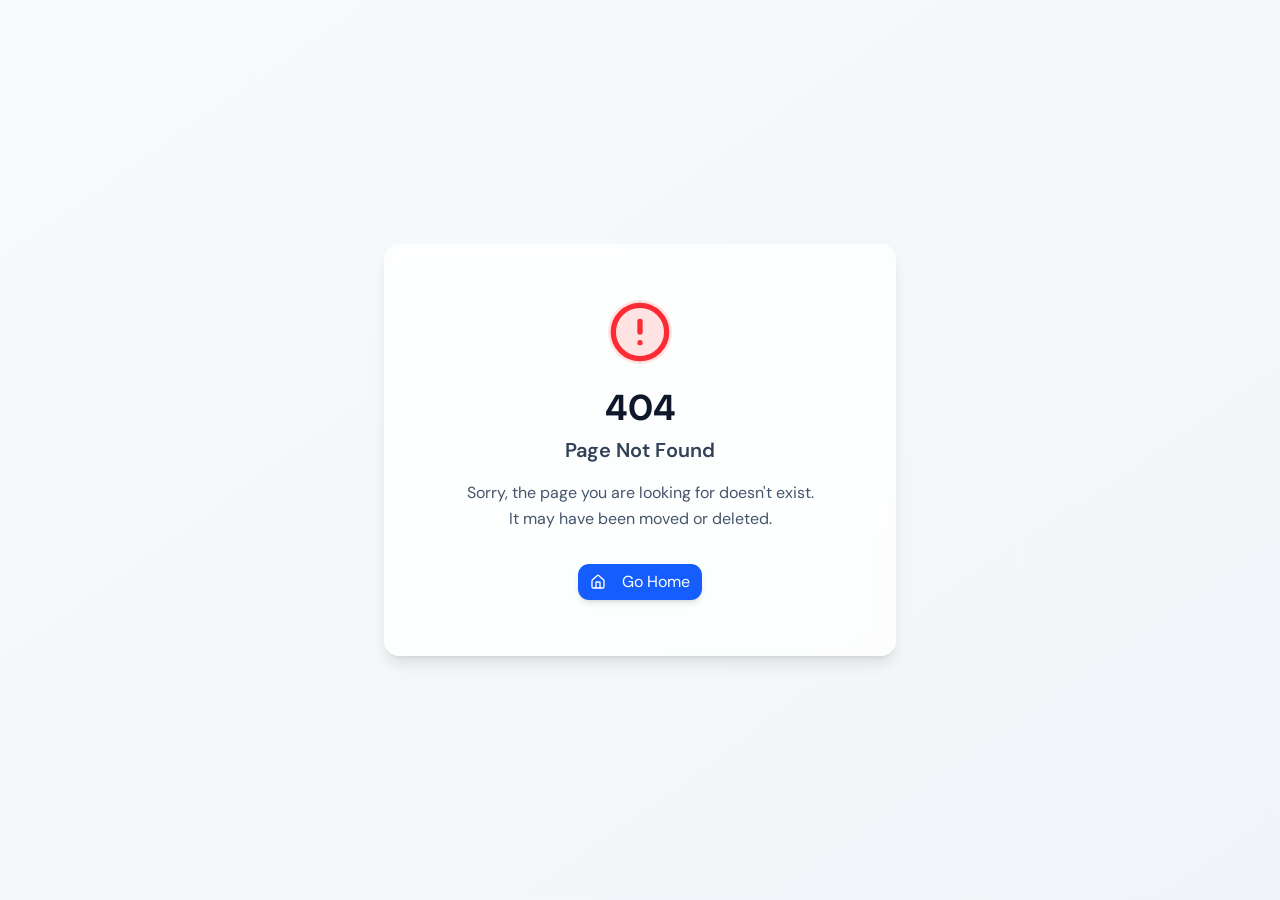
<file: kairoscare-site-files/index.html>
<!doctype html>
<html lang="en">
  <head>
    <meta charset="UTF-8" />
    <meta name="viewport" content="width=device-width, initial-scale=1.0, maximum-scale=1" />
    <meta name="description" content="Kairos Connect is a Singapore medical concierge service helping international patients coordinate specialists, hospitals, second opinions and healthcare journeys." />
    <meta name="keywords" content="medical concierge Singapore, international patient services Singapore, Singapore specialist doctor for overseas patients, second medical opinion Singapore, medical evacuation Singapore" />
    <meta name="theme-color" content="#0a6567" />
    <title>Kairos Connect | Trusted Healthcare in Singapore</title>
    <script type="module" crossorigin src="assets/index-LdXf8ZbA.js"></script>
    <link rel="stylesheet" crossorigin href="assets/index-3j3laNFt.css">
  <meta property="og:type" content="website">
		<meta property="og:url" content="https://kairoscare.manus.space/">
		<meta property="og:title" content="Kairos Connect | Trusted Healthcare in Singapore">
		<meta property="og:description" content="Kairos Connect is a Singapore medical concierge service helping international patients coordinate specialists, hospitals, second opinions and healthcare journeys.">
		<meta property="og:image" content="https://files.manuscdn.com/webdev_screenshots/2026/09/21/USGaBTdy7ndX9FuY9b3LPh.png?x-oss-process=image/resize,w_1200/crop,h_630,x_0,y_0">
		<meta property="og:image:width" content="1200">
		<meta property="og:image:height" content="630">
		<meta name="twitter:card" content="summary_large_image">
		<meta name="twitter:title" content="Kairos Connect | Trusted Healthcare in Singapore">
		<meta name="twitter:description" content="Kairos Connect is a Singapore medical concierge service helping international patients coordinate specialists, hospitals, second opinions and healthcare journeys.">
		<meta name="twitter:image" content="https://files.manuscdn.com/webdev_screenshots/2026/09/21/USGaBTdy7ndX9FuY9b3LPh.png?x-oss-process=image/resize,w_1200/crop,h_630,x_0,y_0">
		<meta name="twitter:image:width" content="1200">
		<meta name="twitter:image:height" content="630"><link rel="canonical" href="https://kairoscare.manus.space/" /><link rel="manifest" href="/__manus/pwa/manifest.webmanifest" crossorigin="use-credentials" /></head>
  <body>
    <script id="manus-runtime">window.__MANUS_HOST_DEV__ = false;
(function(){"use strict";var Mr={exports:{}},Kn={};/**
 * @license React
 * react-jsx-runtime.production.js
 *
 * Copyright (c) Meta Platforms, Inc. and affiliates.
 *
 * This source code is licensed under the MIT license found in the
 * LICENSE file in the root directory of this source tree.
 */var $c;function um(){if($c)return Kn;$c=1;var r=Symbol.for("react.transitional.element"),i=Symbol.for("react.fragment");function c(s,d,m){var x=null;if(m!==void 0&&(x=""+m),d.key!==void 0&&(x=""+d.key),"key"in d){m={};for(var R in d)R!=="key"&&(m[R]=d[R])}else m=d;return d=m.ref,{$$typeof:r,type:s,key:x,ref:d!==void 0?d:null,props:m}}return Kn.Fragment=i,Kn.jsx=c,Kn.jsxs=c,Kn}var Fc;function dm(){return Fc||(Fc=1,Mr.exports=um()),Mr.exports}var h=dm(),Ar={exports:{}},Pn={},Rr={exports:{}},Nr={};/**
 * @license React
 * scheduler.production.js
 *
 * Copyright (c) Meta Platforms, Inc. and affiliates.
 *
 * This source code is licensed under the MIT license found in the
 * LICENSE file in the root directory of this source tree.
 */var Ic;function fm(){return Ic||(Ic=1,function(r){function i(A,q){var B=A.length;A.push(q);t:for(;0<B;){var bt=B-1>>>1,p=A[bt];if(0<d(p,q))A[bt]=q,A[B]=p,B=bt;else break t}}function c(A){return A.length===0?null:A[0]}function s(A){if(A.length===0)return null;var q=A[0],B=A.pop();if(B!==q){A[0]=B;t:for(var bt=0,p=A.length,O=p>>>1;bt<O;){var X=2*(bt+1)-1,G=A[X],Z=X+1,st=A[Z];if(0>d(G,B))Z<p&&0>d(st,G)?(A[bt]=st,A[Z]=B,bt=Z):(A[bt]=G,A[X]=B,bt=X);else if(Z<p&&0>d(st,B))A[bt]=st,A[Z]=B,bt=Z;else break t}}return q}function d(A,q){var B=A.sortIndex-q.sortIndex;return B!==0?B:A.id-q.id}if(r.unstable_now=void 0,typeof performance=="object"&&typeof performance.now=="function"){var m=performance;r.unstable_now=function(){return m.now()}}else{var x=Date,R=x.now();r.unstable_now=function(){return x.now()-R}}var C=[],v=[],D=1,j=null,J=3,at=!1,$=!1,nt=!1,ct=!1,ht=typeof setTimeout=="function"?setTimeout:null,St=typeof clearTimeout=="function"?clearTimeout:null,_=typeof setImmediate<"u"?setImmediate:null;function Y(A){for(var q=c(v);q!==null;){if(q.callback===null)s(v);else if(q.startTime<=A)s(v),q.sortIndex=q.expirationTime,i(C,q);else break;q=c(v)}}function H(A){if(nt=!1,Y(A),!$)if(c(C)!==null)$=!0,it||(it=!0,Bt());else{var q=c(v);q!==null&&Mt(H,q.startTime-A)}}var it=!1,rt=-1,V=5,xt=-1;function Be(){return ct?!0:!(r.unstable_now()-xt<V)}function te(){if(ct=!1,it){var A=r.unstable_now();xt=A;var q=!0;try{t:{$=!1,nt&&(nt=!1,St(rt),rt=-1),at=!0;var B=J;try{e:{for(Y(A),j=c(C);j!==null&&!(j.expirationTime>A&&Be());){var bt=j.callback;if(typeof bt=="function"){j.callback=null,J=j.priorityLevel;var p=bt(j.expirationTime<=A);if(A=r.unstable_now(),typeof p=="function"){j.callback=p,Y(A),q=!0;break e}j===c(C)&&s(C),Y(A)}else s(C);j=c(C)}if(j!==null)q=!0;else{var O=c(v);O!==null&&Mt(H,O.startTime-A),q=!1}}break t}finally{j=null,J=B,at=!1}q=void 0}}finally{q?Bt():it=!1}}}var Bt;if(typeof _=="function")Bt=function(){_(te)};else if(typeof MessageChannel<"u"){var me=new MessageChannel,Se=me.port2;me.port1.onmessage=te,Bt=function(){Se.postMessage(null)}}else Bt=function(){ht(te,0)};function Mt(A,q){rt=ht(function(){A(r.unstable_now())},q)}r.unstable_IdlePriority=5,r.unstable_ImmediatePriority=1,r.unstable_LowPriority=4,r.unstable_NormalPriority=3,r.unstable_Profiling=null,r.unstable_UserBlockingPriority=2,r.unstable_cancelCallback=function(A){A.callback=null},r.unstable_forceFrameRate=function(A){0>A||125<A?console.error("forceFrameRate takes a positive int between 0 and 125, forcing frame rates higher than 125 fps is not supported"):V=0<A?Math.floor(1e3/A):5},r.unstable_getCurrentPriorityLevel=function(){return J},r.unstable_next=function(A){switch(J){case 1:case 2:case 3:var q=3;break;default:q=J}var B=J;J=q;try{return A()}finally{J=B}},r.unstable_requestPaint=function(){ct=!0},r.unstable_runWithPriority=function(A,q){switch(A){case 1:case 2:case 3:case 4:case 5:break;default:A=3}var B=J;J=A;try{return q()}finally{J=B}},r.unstable_scheduleCallback=function(A,q,B){var bt=r.unstable_now();switch(typeof B=="object"&&B!==null?(B=B.delay,B=typeof B=="number"&&0<B?bt+B:bt):B=bt,A){case 1:var p=-1;break;case 2:p=250;break;case 5:p=1073741823;break;case 4:p=1e4;break;default:p=5e3}return p=B+p,A={id:D++,callback:q,priorityLevel:A,startTime:B,expirationTime:p,sortIndex:-1},B>bt?(A.sortIndex=B,i(v,A),c(C)===null&&A===c(v)&&(nt?(St(rt),rt=-1):nt=!0,Mt(H,B-bt))):(A.sortIndex=p,i(C,A),$||at||($=!0,it||(it=!0,Bt()))),A},r.unstable_shouldYield=Be,r.unstable_wrapCallback=function(A){var q=J;return function(){var B=J;J=q;try{return A.apply(this,arguments)}finally{J=B}}}}(Nr)),Nr}var tu;function hm(){return tu||(tu=1,Rr.exports=fm()),Rr.exports}var zr={exports:{}},ut={};/**
 * @license React
 * react.production.js
 *
 * Copyright (c) Meta Platforms, Inc. and affiliates.
 *
 * This source code is licensed under the MIT license found in the
 * LICENSE file in the root directory of this source tree.
 */var eu;function mm(){if(eu)return ut;eu=1;var r=Symbol.for("react.transitional.element"),i=Symbol.for("react.portal"),c=Symbol.for("react.fragment"),s=Symbol.for("react.strict_mode"),d=Symbol.for("react.profiler"),m=Symbol.for("react.consumer"),x=Symbol.for("react.context"),R=Symbol.for("react.forward_ref"),C=Symbol.for("react.suspense"),v=Symbol.for("react.memo"),D=Symbol.for("react.lazy"),j=Symbol.iterator;function J(p){return p===null||typeof p!="object"?null:(p=j&&p[j]||p["@@iterator"],typeof p=="function"?p:null)}var at={isMounted:function(){return!1},enqueueForceUpdate:function(){},enqueueReplaceState:function(){},enqueueSetState:function(){}},$=Object.assign,nt={};function ct(p,O,X){this.props=p,this.context=O,this.refs=nt,this.updater=X||at}ct.prototype.isReactComponent={},ct.prototype.setState=function(p,O){if(typeof p!="object"&&typeof p!="function"&&p!=null)throw Error("takes an object of state variables to update or a function which returns an object of state variables.");this.updater.enqueueSetState(this,p,O,"setState")},ct.prototype.forceUpdate=function(p){this.updater.enqueueForceUpdate(this,p,"forceUpdate")};function ht(){}ht.prototype=ct.prototype;function St(p,O,X){this.props=p,this.context=O,this.refs=nt,this.updater=X||at}var _=St.prototype=new ht;_.constructor=St,$(_,ct.prototype),_.isPureReactComponent=!0;var Y=Array.isArray,H={H:null,A:null,T:null,S:null,V:null},it=Object.prototype.hasOwnProperty;function rt(p,O,X,G,Z,st){return X=st.ref,{$$typeof:r,type:p,key:O,ref:X!==void 0?X:null,props:st}}function V(p,O){return rt(p.type,O,void 0,void 0,void 0,p.props)}function xt(p){return typeof p=="object"&&p!==null&&p.$$typeof===r}function Be(p){var O={"=":"=0",":":"=2"};return"$"+p.replace(/[=:]/g,function(X){return O[X]})}var te=/\/+/g;function Bt(p,O){return typeof p=="object"&&p!==null&&p.key!=null?Be(""+p.key):O.toString(36)}function me(){}function Se(p){switch(p.status){case"fulfilled":return p.value;case"rejected":throw p.reason;default:switch(typeof p.status=="string"?p.then(me,me):(p.status="pending",p.then(function(O){p.status==="pending"&&(p.status="fulfilled",p.value=O)},function(O){p.status==="pending"&&(p.status="rejected",p.reason=O)})),p.status){case"fulfilled":return p.value;case"rejected":throw p.reason}}throw p}function Mt(p,O,X,G,Z){var st=typeof p;(st==="undefined"||st==="boolean")&&(p=null);var I=!1;if(p===null)I=!0;else switch(st){case"bigint":case"string":case"number":I=!0;break;case"object":switch(p.$$typeof){case r:case i:I=!0;break;case D:return I=p._init,Mt(I(p._payload),O,X,G,Z)}}if(I)return Z=Z(p),I=G===""?"."+Bt(p,0):G,Y(Z)?(X="",I!=null&&(X=I.replace(te,"$&/")+"/"),Mt(Z,O,X,"",function(Jt){return Jt})):Z!=null&&(xt(Z)&&(Z=V(Z,X+(Z.key==null||p&&p.key===Z.key?"":(""+Z.key).replace(te,"$&/")+"/")+I)),O.push(Z)),1;I=0;var gt=G===""?".":G+":";if(Y(p))for(var Tt=0;Tt<p.length;Tt++)G=p[Tt],st=gt+Bt(G,Tt),I+=Mt(G,O,X,st,Z);else if(Tt=J(p),typeof Tt=="function")for(p=Tt.call(p),Tt=0;!(G=p.next()).done;)G=G.value,st=gt+Bt(G,Tt++),I+=Mt(G,O,X,st,Z);else if(st==="object"){if(typeof p.then=="function")return Mt(Se(p),O,X,G,Z);throw O=String(p),Error("Objects are not valid as a React child (found: "+(O==="[object Object]"?"object with keys {"+Object.keys(p).join(", ")+"}":O)+"). If you meant to render a collection of children, use an array instead.")}return I}function A(p,O,X){if(p==null)return p;var G=[],Z=0;return Mt(p,G,"","",function(st){return O.call(X,st,Z++)}),G}function q(p){if(p._status===-1){var O=p._result;O=O(),O.then(function(X){(p._status===0||p._status===-1)&&(p._status=1,p._result=X)},function(X){(p._status===0||p._status===-1)&&(p._status=2,p._result=X)}),p._status===-1&&(p._status=0,p._result=O)}if(p._status===1)return p._result.default;throw p._result}var B=typeof reportError=="function"?reportError:function(p){if(typeof window=="object"&&typeof window.ErrorEvent=="function"){var O=new window.ErrorEvent("error",{bubbles:!0,cancelable:!0,message:typeof p=="object"&&p!==null&&typeof p.message=="string"?String(p.message):String(p),error:p});if(!window.dispatchEvent(O))return}else if(typeof process=="object"&&typeof process.emit=="function"){process.emit("uncaughtException",p);return}console.error(p)};function bt(){}return ut.Children={map:A,forEach:function(p,O,X){A(p,function(){O.apply(this,arguments)},X)},count:function(p){var O=0;return A(p,function(){O++}),O},toArray:function(p){return A(p,function(O){return O})||[]},only:function(p){if(!xt(p))throw Error("React.Children.only expected to receive a single React element child.");return p}},ut.Component=ct,ut.Fragment=c,ut.Profiler=d,ut.PureComponent=St,ut.StrictMode=s,ut.Suspense=C,ut.__CLIENT_INTERNALS_DO_NOT_USE_OR_WARN_USERS_THEY_CANNOT_UPGRADE=H,ut.__COMPILER_RUNTIME={__proto__:null,c:function(p){return H.H.useMemoCache(p)}},ut.cache=function(p){return function(){return p.apply(null,arguments)}},ut.cloneElement=function(p,O,X){if(p==null)throw Error("The argument must be a React element, but you passed "+p+".");var G=$({},p.props),Z=p.key,st=void 0;if(O!=null)for(I in O.ref!==void 0&&(st=void 0),O.key!==void 0&&(Z=""+O.key),O)!it.call(O,I)||I==="key"||I==="__self"||I==="__source"||I==="ref"&&O.ref===void 0||(G[I]=O[I]);var I=arguments.length-2;if(I===1)G.children=X;else if(1<I){for(var gt=Array(I),Tt=0;Tt<I;Tt++)gt[Tt]=arguments[Tt+2];G.children=gt}return rt(p.type,Z,void 0,void 0,st,G)},ut.createContext=function(p){return p={$$typeof:x,_currentValue:p,_currentValue2:p,_threadCount:0,Provider:null,Consumer:null},p.Provider=p,p.Consumer={$$typeof:m,_context:p},p},ut.createElement=function(p,O,X){var G,Z={},st=null;if(O!=null)for(G in O.key!==void 0&&(st=""+O.key),O)it.call(O,G)&&G!=="key"&&G!=="__self"&&G!=="__source"&&(Z[G]=O[G]);var I=arguments.length-2;if(I===1)Z.children=X;else if(1<I){for(var gt=Array(I),Tt=0;Tt<I;Tt++)gt[Tt]=arguments[Tt+2];Z.children=gt}if(p&&p.defaultProps)for(G in I=p.defaultProps,I)Z[G]===void 0&&(Z[G]=I[G]);return rt(p,st,void 0,void 0,null,Z)},ut.createRef=function(){return{current:null}},ut.forwardRef=function(p){return{$$typeof:R,render:p}},ut.isValidElement=xt,ut.lazy=function(p){return{$$typeof:D,_payload:{_status:-1,_result:p},_init:q}},ut.memo=function(p,O){return{$$typeof:v,type:p,compare:O===void 0?null:O}},ut.startTransition=function(p){var O=H.T,X={};H.T=X;try{var G=p(),Z=H.S;Z!==null&&Z(X,G),typeof G=="object"&&G!==null&&typeof G.then=="function"&&G.then(bt,B)}catch(st){B(st)}finally{H.T=O}},ut.unstable_useCacheRefresh=function(){return H.H.useCacheRefresh()},ut.use=function(p){return H.H.use(p)},ut.useActionState=function(p,O,X){return H.H.useActionState(p,O,X)},ut.useCallback=function(p,O){return H.H.useCallback(p,O)},ut.useContext=function(p){return H.H.useContext(p)},ut.useDebugValue=function(){},ut.useDeferredValue=function(p,O){return H.H.useDeferredValue(p,O)},ut.useEffect=function(p,O,X){var G=H.H;if(typeof X=="function")throw Error("useEffect CRUD overload is not enabled in this build of React.");return G.useEffect(p,O)},ut.useId=function(){return H.H.useId()},ut.useImperativeHandle=function(p,O,X){return H.H.useImperativeHandle(p,O,X)},ut.useInsertionEffect=function(p,O){return H.H.useInsertionEffect(p,O)},ut.useLayoutEffect=function(p,O){return H.H.useLayoutEffect(p,O)},ut.useMemo=function(p,O){return H.H.useMemo(p,O)},ut.useOptimistic=function(p,O){return H.H.useOptimistic(p,O)},ut.useReducer=function(p,O,X){return H.H.useReducer(p,O,X)},ut.useRef=function(p){return H.H.useRef(p)},ut.useState=function(p){return H.H.useState(p)},ut.useSyncExternalStore=function(p,O,X){return H.H.useSyncExternalStore(p,O,X)},ut.useTransition=function(){return H.H.useTransition()},ut.version="19.1.1",ut}var lu;function _r(){return lu||(lu=1,zr.exports=mm()),zr.exports}var kr={exports:{}},he={};/**
 * @license React
 * react-dom.production.js
 *
 * Copyright (c) Meta Platforms, Inc. and affiliates.
 *
 * This source code is licensed under the MIT license found in the
 * LICENSE file in the root directory of this source tree.
 */var au;function gm(){if(au)return he;au=1;var r=_r();function i(C){var v="https://react.dev/errors/"+C;if(1<arguments.length){v+="?args[]="+encodeURIComponent(arguments[1]);for(var D=2;D<arguments.length;D++)v+="&args[]="+encodeURIComponent(arguments[D])}return"Minified React error #"+C+"; visit "+v+" for the full message or use the non-minified dev environment for full errors and additional helpful warnings."}function c(){}var s={d:{f:c,r:function(){throw Error(i(522))},D:c,C:c,L:c,m:c,X:c,S:c,M:c},p:0,findDOMNode:null},d=Symbol.for("react.portal");function m(C,v,D){var j=3<arguments.length&&arguments[3]!==void 0?arguments[3]:null;return{$$typeof:d,key:j==null?null:""+j,children:C,containerInfo:v,implementation:D}}var x=r.__CLIENT_INTERNALS_DO_NOT_USE_OR_WARN_USERS_THEY_CANNOT_UPGRADE;function R(C,v){if(C==="font")return"";if(typeof v=="string")return v==="use-credentials"?v:""}return he.__DOM_INTERNALS_DO_NOT_USE_OR_WARN_USERS_THEY_CANNOT_UPGRADE=s,he.createPortal=function(C,v){var D=2<arguments.length&&arguments[2]!==void 0?arguments[2]:null;if(!v||v.nodeType!==1&&v.nodeType!==9&&v.nodeType!==11)throw Error(i(299));return m(C,v,null,D)},he.flushSync=function(C){var v=x.T,D=s.p;try{if(x.T=null,s.p=2,C)return C()}finally{x.T=v,s.p=D,s.d.f()}},he.preconnect=function(C,v){typeof C=="string"&&(v?(v=v.crossOrigin,v=typeof v=="string"?v==="use-credentials"?v:"":void 0):v=null,s.d.C(C,v))},he.prefetchDNS=function(C){typeof C=="string"&&s.d.D(C)},he.preinit=function(C,v){if(typeof C=="string"&&v&&typeof v.as=="string"){var D=v.as,j=R(D,v.crossOrigin),J=typeof v.integrity=="string"?v.integrity:void 0,at=typeof v.fetchPriority=="string"?v.fetchPriority:void 0;D==="style"?s.d.S(C,typeof v.precedence=="string"?v.precedence:void 0,{crossOrigin:j,integrity:J,fetchPriority:at}):D==="script"&&s.d.X(C,{crossOrigin:j,integrity:J,fetchPriority:at,nonce:typeof v.nonce=="string"?v.nonce:void 0})}},he.preinitModule=function(C,v){if(typeof C=="string")if(typeof v=="object"&&v!==null){if(v.as==null||v.as==="script"){var D=R(v.as,v.crossOrigin);s.d.M(C,{crossOrigin:D,integrity:typeof v.integrity=="string"?v.integrity:void 0,nonce:typeof v.nonce=="string"?v.nonce:void 0})}}else v==null&&s.d.M(C)},he.preload=function(C,v){if(typeof C=="string"&&typeof v=="object"&&v!==null&&typeof v.as=="string"){var D=v.as,j=R(D,v.crossOrigin);s.d.L(C,D,{crossOrigin:j,integrity:typeof v.integrity=="string"?v.integrity:void 0,nonce:typeof v.nonce=="string"?v.nonce:void 0,type:typeof v.type=="string"?v.type:void 0,fetchPriority:typeof v.fetchPriority=="string"?v.fetchPriority:void 0,referrerPolicy:typeof v.referrerPolicy=="string"?v.referrerPolicy:void 0,imageSrcSet:typeof v.imageSrcSet=="string"?v.imageSrcSet:void 0,imageSizes:typeof v.imageSizes=="string"?v.imageSizes:void 0,media:typeof v.media=="string"?v.media:void 0})}},he.preloadModule=function(C,v){if(typeof C=="string")if(v){var D=R(v.as,v.crossOrigin);s.d.m(C,{as:typeof v.as=="string"&&v.as!=="script"?v.as:void 0,crossOrigin:D,integrity:typeof v.integrity=="string"?v.integrity:void 0})}else s.d.m(C)},he.requestFormReset=function(C){s.d.r(C)},he.unstable_batchedUpdates=function(C,v){return C(v)},he.useFormState=function(C,v,D){return x.H.useFormState(C,v,D)},he.useFormStatus=function(){return x.H.useHostTransitionStatus()},he.version="19.1.1",he}var nu;function pm(){if(nu)return kr.exports;nu=1;function r(){if(!(typeof __REACT_DEVTOOLS_GLOBAL_HOOK__>"u"||typeof __REACT_DEVTOOLS_GLOBAL_HOOK__.checkDCE!="function"))try{__REACT_DEVTOOLS_GLOBAL_HOOK__.checkDCE(r)}catch(i){console.error(i)}}return r(),kr.exports=gm(),kr.exports}/**
 * @license React
 * react-dom-client.production.js
 *
 * Copyright (c) Meta Platforms, Inc. and affiliates.
 *
 * This source code is licensed under the MIT license found in the
 * LICENSE file in the root directory of this source tree.
 */var ou;function ym(){if(ou)return Pn;ou=1;var r=hm(),i=_r(),c=pm();function s(t){var e="https://react.dev/errors/"+t;if(1<arguments.length){e+="?args[]="+encodeURIComponent(arguments[1]);for(var l=2;l<arguments.length;l++)e+="&args[]="+encodeURIComponent(arguments[l])}return"Minified React error #"+t+"; visit "+e+" for the full message or use the non-minified dev environment for full errors and additional helpful warnings."}function d(t){return!(!t||t.nodeType!==1&&t.nodeType!==9&&t.nodeType!==11)}function m(t){var e=t,l=t;if(t.alternate)for(;e.return;)e=e.return;else{t=e;do e=t,(e.flags&4098)!==0&&(l=e.return),t=e.return;while(t)}return e.tag===3?l:null}function x(t){if(t.tag===13){var e=t.memoizedState;if(e===null&&(t=t.alternate,t!==null&&(e=t.memoizedState)),e!==null)return e.dehydrated}return null}function R(t){if(m(t)!==t)throw Error(s(188))}function C(t){var e=t.alternate;if(!e){if(e=m(t),e===null)throw Error(s(188));return e!==t?null:t}for(var l=t,a=e;;){var n=l.return;if(n===null)break;var o=n.alternate;if(o===null){if(a=n.return,a!==null){l=a;continue}break}if(n.child===o.child){for(o=n.child;o;){if(o===l)return R(n),t;if(o===a)return R(n),e;o=o.sibling}throw Error(s(188))}if(l.return!==a.return)l=n,a=o;else{for(var u=!1,f=n.child;f;){if(f===l){u=!0,l=n,a=o;break}if(f===a){u=!0,a=n,l=o;break}f=f.sibling}if(!u){for(f=o.child;f;){if(f===l){u=!0,l=o,a=n;break}if(f===a){u=!0,a=o,l=n;break}f=f.sibling}if(!u)throw Error(s(189))}}if(l.alternate!==a)throw Error(s(190))}if(l.tag!==3)throw Error(s(188));return l.stateNode.current===l?t:e}function v(t){var e=t.tag;if(e===5||e===26||e===27||e===6)return t;for(t=t.child;t!==null;){if(e=v(t),e!==null)return e;t=t.sibling}return null}var D=Object.assign,j=Symbol.for("react.element"),J=Symbol.for("react.transitional.element"),at=Symbol.for("react.portal"),$=Symbol.for("react.fragment"),nt=Symbol.for("react.strict_mode"),ct=Symbol.for("react.profiler"),ht=Symbol.for("react.provider"),St=Symbol.for("react.consumer"),_=Symbol.for("react.context"),Y=Symbol.for("react.forward_ref"),H=Symbol.for("react.suspense"),it=Symbol.for("react.suspense_list"),rt=Symbol.for("react.memo"),V=Symbol.for("react.lazy"),xt=Symbol.for("react.activity"),Be=Symbol.for("react.memo_cache_sentinel"),te=Symbol.iterator;function Bt(t){return t===null||typeof t!="object"?null:(t=te&&t[te]||t["@@iterator"],typeof t=="function"?t:null)}var me=Symbol.for("react.client.reference");function Se(t){if(t==null)return null;if(typeof t=="function")return t.$$typeof===me?null:t.displayName||t.name||null;if(typeof t=="string")return t;switch(t){case $:return"Fragment";case ct:return"Profiler";case nt:return"StrictMode";case H:return"Suspense";case it:return"SuspenseList";case xt:return"Activity"}if(typeof t=="object")switch(t.$$typeof){case at:return"Portal";case _:return(t.displayName||"Context")+".Provider";case St:return(t._context.displayName||"Context")+".Consumer";case Y:var e=t.render;return t=t.displayName,t||(t=e.displayName||e.name||"",t=t!==""?"ForwardRef("+t+")":"ForwardRef"),t;case rt:return e=t.displayName||null,e!==null?e:Se(t.type)||"Memo";case V:e=t._payload,t=t._init;try{return Se(t(e))}catch{}}return null}var Mt=Array.isArray,A=i.__CLIENT_INTERNALS_DO_NOT_USE_OR_WARN_USERS_THEY_CANNOT_UPGRADE,q=c.__DOM_INTERNALS_DO_NOT_USE_OR_WARN_USERS_THEY_CANNOT_UPGRADE,B={pending:!1,data:null,method:null,action:null},bt=[],p=-1;function O(t){return{current:t}}function X(t){0>p||(t.current=bt[p],bt[p]=null,p--)}function G(t,e){p++,bt[p]=t.current,t.current=e}var Z=O(null),st=O(null),I=O(null),gt=O(null);function Tt(t,e){switch(G(I,e),G(st,t),G(Z,null),e.nodeType){case 9:case 11:t=(t=e.documentElement)&&(t=t.namespaceURI)?Hh(t):0;break;default:if(t=e.tagName,e=e.namespaceURI)e=Hh(e),t=Uh(e,t);else switch(t){case"svg":t=1;break;case"math":t=2;break;default:t=0}}X(Z),G(Z,t)}function Jt(){X(Z),X(st),X(I)}function Ke(t){t.memoizedState!==null&&G(gt,t);var e=Z.current,l=Uh(e,t.type);e!==l&&(G(st,t),G(Z,l))}function Ce(t){st.current===t&&(X(Z),X(st)),gt.current===t&&(X(gt),Wo._currentValue=B)}var Pe=Object.prototype.hasOwnProperty,yl=r.unstable_scheduleCallback,sn=r.unstable_cancelCallback,Ca=r.unstable_shouldYield,ri=r.unstable_requestPaint,ge=r.unstable_now,si=r.unstable_getCurrentPriorityLevel,Ul=r.unstable_ImmediatePriority,Fn=r.unstable_UserBlockingPriority,nl=r.unstable_NormalPriority,ci=r.unstable_LowPriority,Gl=r.unstable_IdlePriority,ui=r.log,Ea=r.unstable_setDisableYieldValue,ql=null,Wt=null;function Je(t){if(typeof ui=="function"&&Ea(t),Wt&&typeof Wt.setStrictMode=="function")try{Wt.setStrictMode(ql,t)}catch{}}var $t=Math.clz32?Math.clz32:fi,di=Math.log,Ta=Math.LN2;function fi(t){return t>>>=0,t===0?32:31-(di(t)/Ta|0)|0}var L=256,cn=4194304;function vl(t){var e=t&42;if(e!==0)return e;switch(t&-t){case 1:return 1;case 2:return 2;case 4:return 4;case 8:return 8;case 16:return 16;case 32:return 32;case 64:return 64;case 128:return 128;case 256:case 512:case 1024:case 2048:case 4096:case 8192:case 16384:case 32768:case 65536:case 131072:case 262144:case 524288:case 1048576:case 2097152:return t&4194048;case 4194304:case 8388608:case 16777216:case 33554432:return t&62914560;case 67108864:return 67108864;case 134217728:return 134217728;case 268435456:return 268435456;case 536870912:return 536870912;case 1073741824:return 0;default:return t}}function un(t,e,l){var a=t.pendingLanes;if(a===0)return 0;var n=0,o=t.suspendedLanes,u=t.pingedLanes;t=t.warmLanes;var f=a&134217727;return f!==0?(a=f&~o,a!==0?n=vl(a):(u&=f,u!==0?n=vl(u):l||(l=f&~t,l!==0&&(n=vl(l))))):(f=a&~o,f!==0?n=vl(f):u!==0?n=vl(u):l||(l=a&~t,l!==0&&(n=vl(l)))),n===0?0:e!==0&&e!==n&&(e&o)===0&&(o=n&-n,l=e&-e,o>=l||o===32&&(l&4194048)!==0)?e:n}function Dt(t,e){return(t.pendingLanes&~(t.suspendedLanes&~t.pingedLanes)&e)===0}function In(t,e){switch(t){case 1:case 2:case 4:case 8:case 64:return e+250;case 16:case 32:case 128:case 256:case 512:case 1024:case 2048:case 4096:case 8192:case 16384:case 32768:case 65536:case 131072:case 262144:case 524288:case 1048576:case 2097152:return e+5e3;case 4194304:case 8388608:case 16777216:case 33554432:return-1;case 67108864:case 134217728:case 268435456:case 536870912:case 1073741824:return-1;default:return-1}}function to(){var t=L;return L<<=1,(L&4194048)===0&&(L=256),t}function hi(){var t=cn;return cn<<=1,(cn&62914560)===0&&(cn=4194304),t}function eo(t){for(var e=[],l=0;31>l;l++)e.push(t);return e}function Da(t,e){t.pendingLanes|=e,e!==268435456&&(t.suspendedLanes=0,t.pingedLanes=0,t.warmLanes=0)}function Ir(t,e,l,a,n,o){var u=t.pendingLanes;t.pendingLanes=l,t.suspendedLanes=0,t.pingedLanes=0,t.warmLanes=0,t.expiredLanes&=l,t.entangledLanes&=l,t.errorRecoveryDisabledLanes&=l,t.shellSuspendCounter=0;var f=t.entanglements,g=t.expirationTimes,S=t.hiddenUpdates;for(l=u&~l;0<l;){var N=31-$t(l),k=1<<N;f[N]=0,g[N]=-1;var E=S[N];if(E!==null)for(S[N]=null,N=0;N<E.length;N++){var T=E[N];T!==null&&(T.lane&=-536870913)}l&=~k}a!==0&&mi(t,a,0),o!==0&&n===0&&t.tag!==0&&(t.suspendedLanes|=o&~(u&~e))}function mi(t,e,l){t.pendingLanes|=e,t.suspendedLanes&=~e;var a=31-$t(e);t.entangledLanes|=e,t.entanglements[a]=t.entanglements[a]|1073741824|l&4194090}function gi(t,e){var l=t.entangledLanes|=e;for(t=t.entanglements;l;){var a=31-$t(l),n=1<<a;n&e|t[a]&e&&(t[a]|=e),l&=~n}}function lo(t){switch(t){case 2:t=1;break;case 8:t=4;break;case 32:t=16;break;case 256:case 512:case 1024:case 2048:case 4096:case 8192:case 16384:case 32768:case 65536:case 131072:case 262144:case 524288:case 1048576:case 2097152:case 4194304:case 8388608:case 16777216:case 33554432:t=128;break;case 268435456:t=134217728;break;default:t=0}return t}function ao(t){return t&=-t,2<t?8<t?(t&134217727)!==0?32:268435456:8:2}function pi(){var t=q.p;return t!==0?t:(t=window.event,t===void 0?32:nm(t.type))}function ts(t,e){var l=q.p;try{return q.p=t,e()}finally{q.p=l}}var ol=Math.random().toString(36).slice(2),ee="__reactFiber$"+ol,pe="__reactProps$"+ol,Yl="__reactContainer$"+ol,no="__reactEvents$"+ol,es="__reactListeners$"+ol,ls="__reactHandles$"+ol,yi="__reactResources$"+ol,Ma="__reactMarker$"+ol;function oo(t){delete t[ee],delete t[pe],delete t[no],delete t[es],delete t[ls]}function Vl(t){var e=t[ee];if(e)return e;for(var l=t.parentNode;l;){if(e=l[Yl]||l[ee]){if(l=e.alternate,e.child!==null||l!==null&&l.child!==null)for(t=Vh(t);t!==null;){if(l=t[ee])return l;t=Vh(t)}return e}t=l,l=t.parentNode}return null}function Xl(t){if(t=t[ee]||t[Yl]){var e=t.tag;if(e===5||e===6||e===13||e===26||e===27||e===3)return t}return null}function Aa(t){var e=t.tag;if(e===5||e===26||e===27||e===6)return t.stateNode;throw Error(s(33))}function Zl(t){var e=t[yi];return e||(e=t[yi]={hoistableStyles:new Map,hoistableScripts:new Map}),e}function Vt(t){t[Ma]=!0}var vi=new Set,bi={};function bl(t,e){We(t,e),We(t+"Capture",e)}function We(t,e){for(bi[t]=e,t=0;t<e.length;t++)vi.add(e[t])}var as=RegExp("^[:A-Z_a-z\\u00C0-\\u00D6\\u00D8-\\u00F6\\u00F8-\\u02FF\\u0370-\\u037D\\u037F-\\u1FFF\\u200C-\\u200D\\u2070-\\u218F\\u2C00-\\u2FEF\\u3001-\\uD7FF\\uF900-\\uFDCF\\uFDF0-\\uFFFD][:A-Z_a-z\\u00C0-\\u00D6\\u00D8-\\u00F6\\u00F8-\\u02FF\\u0370-\\u037D\\u037F-\\u1FFF\\u200C-\\u200D\\u2070-\\u218F\\u2C00-\\u2FEF\\u3001-\\uD7FF\\uF900-\\uFDCF\\uFDF0-\\uFFFD\\-.0-9\\u00B7\\u0300-\\u036F\\u203F-\\u2040]*$"),xi={},wi={};function Ra(t){return Pe.call(wi,t)?!0:Pe.call(xi,t)?!1:as.test(t)?wi[t]=!0:(xi[t]=!0,!1)}function M(t,e,l){if(Ra(e))if(l===null)t.removeAttribute(e);else{switch(typeof l){case"undefined":case"function":case"symbol":t.removeAttribute(e);return;case"boolean":var a=e.toLowerCase().slice(0,5);if(a!=="data-"&&a!=="aria-"){t.removeAttribute(e);return}}t.setAttribute(e,""+l)}}function tt(t,e,l){if(l===null)t.removeAttribute(e);else{switch(typeof l){case"undefined":case"function":case"symbol":case"boolean":t.removeAttribute(e);return}t.setAttribute(e,""+l)}}function Ot(t,e,l,a){if(a===null)t.removeAttribute(l);else{switch(typeof a){case"undefined":case"function":case"symbol":case"boolean":t.removeAttribute(l);return}t.setAttributeNS(e,l,""+a)}}var le,Ee;function ae(t){if(le===void 0)try{throw Error()}catch(l){var e=l.stack.trim().match(/\n( *(at )?)/);le=e&&e[1]||"",Ee=-1<l.stack.indexOf(`
    at`)?" (<anonymous>)":-1<l.stack.indexOf("@")?"@unknown:0:0":""}return`
`+le+t+Ee}var Le=!1;function He(t,e){if(!t||Le)return"";Le=!0;var l=Error.prepareStackTrace;Error.prepareStackTrace=void 0;try{var a={DetermineComponentFrameRoot:function(){try{if(e){var k=function(){throw Error()};if(Object.defineProperty(k.prototype,"props",{set:function(){throw Error()}}),typeof Reflect=="object"&&Reflect.construct){try{Reflect.construct(k,[])}catch(T){var E=T}Reflect.construct(t,[],k)}else{try{k.call()}catch(T){E=T}t.call(k.prototype)}}else{try{throw Error()}catch(T){E=T}(k=t())&&typeof k.catch=="function"&&k.catch(function(){})}}catch(T){if(T&&E&&typeof T.stack=="string")return[T.stack,E.stack]}return[null,null]}};a.DetermineComponentFrameRoot.displayName="DetermineComponentFrameRoot";var n=Object.getOwnPropertyDescriptor(a.DetermineComponentFrameRoot,"name");n&&n.configurable&&Object.defineProperty(a.DetermineComponentFrameRoot,"name",{value:"DetermineComponentFrameRoot"});var o=a.DetermineComponentFrameRoot(),u=o[0],f=o[1];if(u&&f){var g=u.split(`
`),S=f.split(`
`);for(n=a=0;a<g.length&&!g[a].includes("DetermineComponentFrameRoot");)a++;for(;n<S.length&&!S[n].includes("DetermineComponentFrameRoot");)n++;if(a===g.length||n===S.length)for(a=g.length-1,n=S.length-1;1<=a&&0<=n&&g[a]!==S[n];)n--;for(;1<=a&&0<=n;a--,n--)if(g[a]!==S[n]){if(a!==1||n!==1)do if(a--,n--,0>n||g[a]!==S[n]){var N=`
`+g[a].replace(" at new "," at ");return t.displayName&&N.includes("<anonymous>")&&(N=N.replace("<anonymous>",t.displayName)),N}while(1<=a&&0<=n);break}}}finally{Le=!1,Error.prepareStackTrace=l}return(l=t?t.displayName||t.name:"")?ae(l):""}function Ql(t){switch(t.tag){case 26:case 27:case 5:return ae(t.type);case 16:return ae("Lazy");case 13:return ae("Suspense");case 19:return ae("SuspenseList");case 0:case 15:return He(t.type,!1);case 11:return He(t.type.render,!1);case 1:return He(t.type,!0);case 31:return ae("Activity");default:return""}}function xl(t){try{var e="";do e+=Ql(t),t=t.return;while(t);return e}catch(l){return`
Error generating stack: `+l.message+`
`+l.stack}}function Xt(t){switch(typeof t){case"bigint":case"boolean":case"number":case"string":case"undefined":return t;case"object":return t;default:return""}}function il(t){var e=t.type;return(t=t.nodeName)&&t.toLowerCase()==="input"&&(e==="checkbox"||e==="radio")}function ve(t){var e=il(t)?"checked":"value",l=Object.getOwnPropertyDescriptor(t.constructor.prototype,e),a=""+t[e];if(!t.hasOwnProperty(e)&&typeof l<"u"&&typeof l.get=="function"&&typeof l.set=="function"){var n=l.get,o=l.set;return Object.defineProperty(t,e,{configurable:!0,get:function(){return n.call(this)},set:function(u){a=""+u,o.call(this,u)}}),Object.defineProperty(t,e,{enumerable:l.enumerable}),{getValue:function(){return a},setValue:function(u){a=""+u},stopTracking:function(){t._valueTracker=null,delete t[e]}}}}function re(t){t._valueTracker||(t._valueTracker=ve(t))}function rl(t){if(!t)return!1;var e=t._valueTracker;if(!e)return!0;var l=e.getValue(),a="";return t&&(a=il(t)?t.checked?"true":"false":t.value),t=a,t!==l?(e.setValue(t),!0):!1}function wl(t){if(t=t||(typeof document<"u"?document:void 0),typeof t>"u")return null;try{return t.activeElement||t.body}catch{return t.body}}var dn=/[\n"\\]/g;function se(t){return t.replace(dn,function(e){return"\\"+e.charCodeAt(0).toString(16)+" "})}function Kl(t,e,l,a,n,o,u,f){t.name="",u!=null&&typeof u!="function"&&typeof u!="symbol"&&typeof u!="boolean"?t.type=u:t.removeAttribute("type"),e!=null?u==="number"?(e===0&&t.value===""||t.value!=e)&&(t.value=""+Xt(e)):t.value!==""+Xt(e)&&(t.value=""+Xt(e)):u!=="submit"&&u!=="reset"||t.removeAttribute("value"),e!=null?Pl(t,u,Xt(e)):l!=null?Pl(t,u,Xt(l)):a!=null&&t.removeAttribute("value"),n==null&&o!=null&&(t.defaultChecked=!!o),n!=null&&(t.checked=n&&typeof n!="function"&&typeof n!="symbol"),f!=null&&typeof f!="function"&&typeof f!="symbol"&&typeof f!="boolean"?t.name=""+Xt(f):t.removeAttribute("name")}function Na(t,e,l,a,n,o,u,f){if(o!=null&&typeof o!="function"&&typeof o!="symbol"&&typeof o!="boolean"&&(t.type=o),e!=null||l!=null){if(!(o!=="submit"&&o!=="reset"||e!=null))return;l=l!=null?""+Xt(l):"",e=e!=null?""+Xt(e):l,f||e===t.value||(t.value=e),t.defaultValue=e}a=a??n,a=typeof a!="function"&&typeof a!="symbol"&&!!a,t.checked=f?t.checked:!!a,t.defaultChecked=!!a,u!=null&&typeof u!="function"&&typeof u!="symbol"&&typeof u!="boolean"&&(t.name=u)}function Pl(t,e,l){e==="number"&&wl(t.ownerDocument)===t||t.defaultValue===""+l||(t.defaultValue=""+l)}function $e(t,e,l,a){if(t=t.options,e){e={};for(var n=0;n<l.length;n++)e["$"+l[n]]=!0;for(l=0;l<t.length;l++)n=e.hasOwnProperty("$"+t[l].value),t[l].selected!==n&&(t[l].selected=n),n&&a&&(t[l].defaultSelected=!0)}else{for(l=""+Xt(l),e=null,n=0;n<t.length;n++){if(t[n].value===l){t[n].selected=!0,a&&(t[n].defaultSelected=!0);return}e!==null||t[n].disabled||(e=t[n])}e!==null&&(e.selected=!0)}}function za(t,e,l){if(e!=null&&(e=""+Xt(e),e!==t.value&&(t.value=e),l==null)){t.defaultValue!==e&&(t.defaultValue=e);return}t.defaultValue=l!=null?""+Xt(l):""}function _a(t,e,l,a){if(e==null){if(a!=null){if(l!=null)throw Error(s(92));if(Mt(a)){if(1<a.length)throw Error(s(93));a=a[0]}l=a}l==null&&(l=""),e=l}l=Xt(e),t.defaultValue=l,a=t.textContent,a===l&&a!==""&&a!==null&&(t.value=a)}function Fe(t,e){if(e){var l=t.firstChild;if(l&&l===t.lastChild&&l.nodeType===3){l.nodeValue=e;return}}t.textContent=e}var fn=new Set("animationIterationCount aspectRatio borderImageOutset borderImageSlice borderImageWidth boxFlex boxFlexGroup boxOrdinalGroup columnCount columns flex flexGrow flexPositive flexShrink flexNegative flexOrder gridArea gridRow gridRowEnd gridRowSpan gridRowStart gridColumn gridColumnEnd gridColumnSpan gridColumnStart fontWeight lineClamp lineHeight opacity order orphans scale tabSize widows zIndex zoom fillOpacity floodOpacity stopOpacity strokeDasharray strokeDashoffset strokeMiterlimit strokeOpacity strokeWidth MozAnimationIterationCount MozBoxFlex MozBoxFlexGroup MozLineClamp msAnimationIterationCount msFlex msZoom msFlexGrow msFlexNegative msFlexOrder msFlexPositive msFlexShrink msGridColumn msGridColumnSpan msGridRow msGridRowSpan WebkitAnimationIterationCount WebkitBoxFlex WebKitBoxFlexGroup WebkitBoxOrdinalGroup WebkitColumnCount WebkitColumns WebkitFlex WebkitFlexGrow WebkitFlexPositive WebkitFlexShrink WebkitLineClamp".split(" "));function ka(t,e,l){var a=e.indexOf("--")===0;l==null||typeof l=="boolean"||l===""?a?t.setProperty(e,""):e==="float"?t.cssFloat="":t[e]="":a?t.setProperty(e,l):typeof l!="number"||l===0||fn.has(e)?e==="float"?t.cssFloat=l:t[e]=(""+l).trim():t[e]=l+"px"}function Oa(t,e,l){if(e!=null&&typeof e!="object")throw Error(s(62));if(t=t.style,l!=null){for(var a in l)!l.hasOwnProperty(a)||e!=null&&e.hasOwnProperty(a)||(a.indexOf("--")===0?t.setProperty(a,""):a==="float"?t.cssFloat="":t[a]="");for(var n in e)a=e[n],e.hasOwnProperty(n)&&l[n]!==a&&ka(t,n,a)}else for(var o in e)e.hasOwnProperty(o)&&ka(t,o,e[o])}function ja(t){if(t.indexOf("-")===-1)return!1;switch(t){case"annotation-xml":case"color-profile":case"font-face":case"font-face-src":case"font-face-uri":case"font-face-format":case"font-face-name":case"missing-glyph":return!1;default:return!0}}var Si=new Map([["acceptCharset","accept-charset"],["htmlFor","for"],["httpEquiv","http-equiv"],["crossOrigin","crossorigin"],["accentHeight","accent-height"],["alignmentBaseline","alignment-baseline"],["arabicForm","arabic-form"],["baselineShift","baseline-shift"],["capHeight","cap-height"],["clipPath","clip-path"],["clipRule","clip-rule"],["colorInterpolation","color-interpolation"],["colorInterpolationFilters","color-interpolation-filters"],["colorProfile","color-profile"],["colorRendering","color-rendering"],["dominantBaseline","dominant-baseline"],["enableBackground","enable-background"],["fillOpacity","fill-opacity"],["fillRule","fill-rule"],["floodColor","flood-color"],["floodOpacity","flood-opacity"],["fontFamily","font-family"],["fontSize","font-size"],["fontSizeAdjust","font-size-adjust"],["fontStretch","font-stretch"],["fontStyle","font-style"],["fontVariant","font-variant"],["fontWeight","font-weight"],["glyphName","glyph-name"],["glyphOrientationHorizontal","glyph-orientation-horizontal"],["glyphOrientationVertical","glyph-orientation-vertical"],["horizAdvX","horiz-adv-x"],["horizOriginX","horiz-origin-x"],["imageRendering","image-rendering"],["letterSpacing","letter-spacing"],["lightingColor","lighting-color"],["markerEnd","marker-end"],["markerMid","marker-mid"],["markerStart","marker-start"],["overlinePosition","overline-position"],["overlineThickness","overline-thickness"],["paintOrder","paint-order"],["panose-1","panose-1"],["pointerEvents","pointer-events"],["renderingIntent","rendering-intent"],["shapeRendering","shape-rendering"],["stopColor","stop-color"],["stopOpacity","stop-opacity"],["strikethroughPosition","strikethrough-position"],["strikethroughThickness","strikethrough-thickness"],["strokeDasharray","stroke-dasharray"],["strokeDashoffset","stroke-dashoffset"],["strokeLinecap","stroke-linecap"],["strokeLinejoin","stroke-linejoin"],["strokeMiterlimit","stroke-miterlimit"],["strokeOpacity","stroke-opacity"],["strokeWidth","stroke-width"],["textAnchor","text-anchor"],["textDecoration","text-decoration"],["textRendering","text-rendering"],["transformOrigin","transform-origin"],["underlinePosition","underline-position"],["underlineThickness","underline-thickness"],["unicodeBidi","unicode-bidi"],["unicodeRange","unicode-range"],["unitsPerEm","units-per-em"],["vAlphabetic","v-alphabetic"],["vHanging","v-hanging"],["vIdeographic","v-ideographic"],["vMathematical","v-mathematical"],["vectorEffect","vector-effect"],["vertAdvY","vert-adv-y"],["vertOriginX","vert-origin-x"],["vertOriginY","vert-origin-y"],["wordSpacing","word-spacing"],["writingMode","writing-mode"],["xmlnsXlink","xmlns:xlink"],["xHeight","x-height"]]),Ci=/^[\u0000-\u001F ]*j[\r\n\t]*a[\r\n\t]*v[\r\n\t]*a[\r\n\t]*s[\r\n\t]*c[\r\n\t]*r[\r\n\t]*i[\r\n\t]*p[\r\n\t]*t[\r\n\t]*:/i;function Ba(t){return Ci.test(""+t)?"javascript:throw new Error('React has blocked a javascript: URL as a security precaution.')":t}var hn=null;function mn(t){return t=t.target||t.srcElement||window,t.correspondingUseElement&&(t=t.correspondingUseElement),t.nodeType===3?t.parentNode:t}var Sl=null,Cl=null;function io(t){var e=Xl(t);if(e&&(t=e.stateNode)){var l=t[pe]||null;t:switch(t=e.stateNode,e.type){case"input":if(Kl(t,l.value,l.defaultValue,l.defaultValue,l.checked,l.defaultChecked,l.type,l.name),e=l.name,l.type==="radio"&&e!=null){for(l=t;l.parentNode;)l=l.parentNode;for(l=l.querySelectorAll('input[name="'+se(""+e)+'"][type="radio"]'),e=0;e<l.length;e++){var a=l[e];if(a!==t&&a.form===t.form){var n=a[pe]||null;if(!n)throw Error(s(90));Kl(a,n.value,n.defaultValue,n.defaultValue,n.checked,n.defaultChecked,n.type,n.name)}}for(e=0;e<l.length;e++)a=l[e],a.form===t.form&&rl(a)}break t;case"textarea":za(t,l.value,l.defaultValue);break t;case"select":e=l.value,e!=null&&$e(t,!!l.multiple,e,!1)}}}var gn=!1;function ro(t,e,l){if(gn)return t(e,l);gn=!0;try{var a=t(e);return a}finally{if(gn=!1,(Sl!==null||Cl!==null)&&(ir(),Sl&&(e=Sl,t=Cl,Cl=Sl=null,io(e),t)))for(e=0;e<t.length;e++)io(t[e])}}function Jl(t,e){var l=t.stateNode;if(l===null)return null;var a=l[pe]||null;if(a===null)return null;l=a[e];t:switch(e){case"onClick":case"onClickCapture":case"onDoubleClick":case"onDoubleClickCapture":case"onMouseDown":case"onMouseDownCapture":case"onMouseMove":case"onMouseMoveCapture":case"onMouseUp":case"onMouseUpCapture":case"onMouseEnter":(a=!a.disabled)||(t=t.type,a=!(t==="button"||t==="input"||t==="select"||t==="textarea")),t=!a;break t;default:t=!1}if(t)return null;if(l&&typeof l!="function")throw Error(s(231,e,typeof l));return l}var Ue=!(typeof window>"u"||typeof window.document>"u"||typeof window.document.createElement>"u"),pn=!1;if(Ue)try{var Wl={};Object.defineProperty(Wl,"passive",{get:function(){pn=!0}}),window.addEventListener("test",Wl,Wl),window.removeEventListener("test",Wl,Wl)}catch{pn=!1}var Ie=null,yn=null,La=null;function so(){if(La)return La;var t,e=yn,l=e.length,a,n="value"in Ie?Ie.value:Ie.textContent,o=n.length;for(t=0;t<l&&e[t]===n[t];t++);var u=l-t;for(a=1;a<=u&&e[l-a]===n[o-a];a++);return La=n.slice(t,1<a?1-a:void 0)}function Ha(t){var e=t.keyCode;return"charCode"in t?(t=t.charCode,t===0&&e===13&&(t=13)):t=e,t===10&&(t=13),32<=t||t===13?t:0}function Ua(){return!0}function co(){return!1}function ce(t){function e(l,a,n,o,u){this._reactName=l,this._targetInst=n,this.type=a,this.nativeEvent=o,this.target=u,this.currentTarget=null;for(var f in t)t.hasOwnProperty(f)&&(l=t[f],this[f]=l?l(o):o[f]);return this.isDefaultPrevented=(o.defaultPrevented!=null?o.defaultPrevented:o.returnValue===!1)?Ua:co,this.isPropagationStopped=co,this}return D(e.prototype,{preventDefault:function(){this.defaultPrevented=!0;var l=this.nativeEvent;l&&(l.preventDefault?l.preventDefault():typeof l.returnValue!="unknown"&&(l.returnValue=!1),this.isDefaultPrevented=Ua)},stopPropagation:function(){var l=this.nativeEvent;l&&(l.stopPropagation?l.stopPropagation():typeof l.cancelBubble!="unknown"&&(l.cancelBubble=!0),this.isPropagationStopped=Ua)},persist:function(){},isPersistent:Ua}),e}var sl={eventPhase:0,bubbles:0,cancelable:0,timeStamp:function(t){return t.timeStamp||Date.now()},defaultPrevented:0,isTrusted:0},Ga=ce(sl),$l=D({},sl,{view:0,detail:0}),Ei=ce($l),Ti,uo,fo,Di=D({},$l,{screenX:0,screenY:0,clientX:0,clientY:0,pageX:0,pageY:0,ctrlKey:0,shiftKey:0,altKey:0,metaKey:0,getModifierState:os,button:0,buttons:0,relatedTarget:function(t){return t.relatedTarget===void 0?t.fromElement===t.srcElement?t.toElement:t.fromElement:t.relatedTarget},movementX:function(t){return"movementX"in t?t.movementX:(t!==fo&&(fo&&t.type==="mousemove"?(Ti=t.screenX-fo.screenX,uo=t.screenY-fo.screenY):uo=Ti=0,fo=t),Ti)},movementY:function(t){return"movementY"in t?t.movementY:uo}}),Vu=ce(Di),D0=D({},Di,{dataTransfer:0}),M0=ce(D0),A0=D({},$l,{relatedTarget:0}),ns=ce(A0),R0=D({},sl,{animationName:0,elapsedTime:0,pseudoElement:0}),N0=ce(R0),z0=D({},sl,{clipboardData:function(t){return"clipboardData"in t?t.clipboardData:window.clipboardData}}),_0=ce(z0),k0=D({},sl,{data:0}),Xu=ce(k0),O0={Esc:"Escape",Spacebar:" ",Left:"ArrowLeft",Up:"ArrowUp",Right:"ArrowRight",Down:"ArrowDown",Del:"Delete",Win:"OS",Menu:"ContextMenu",Apps:"ContextMenu",Scroll:"ScrollLock",MozPrintableKey:"Unidentified"},j0={8:"Backspace",9:"Tab",12:"Clear",13:"Enter",16:"Shift",17:"Control",18:"Alt",19:"Pause",20:"CapsLock",27:"Escape",32:" ",33:"PageUp",34:"PageDown",35:"End",36:"Home",37:"ArrowLeft",38:"ArrowUp",39:"ArrowRight",40:"ArrowDown",45:"Insert",46:"Delete",112:"F1",113:"F2",114:"F3",115:"F4",116:"F5",117:"F6",118:"F7",119:"F8",120:"F9",121:"F10",122:"F11",123:"F12",144:"NumLock",145:"ScrollLock",224:"Meta"},B0={Alt:"altKey",Control:"ctrlKey",Meta:"metaKey",Shift:"shiftKey"};function L0(t){var e=this.nativeEvent;return e.getModifierState?e.getModifierState(t):(t=B0[t])?!!e[t]:!1}function os(){return L0}var H0=D({},$l,{key:function(t){if(t.key){var e=O0[t.key]||t.key;if(e!=="Unidentified")return e}return t.type==="keypress"?(t=Ha(t),t===13?"Enter":String.fromCharCode(t)):t.type==="keydown"||t.type==="keyup"?j0[t.keyCode]||"Unidentified":""},code:0,location:0,ctrlKey:0,shiftKey:0,altKey:0,metaKey:0,repeat:0,locale:0,getModifierState:os,charCode:function(t){return t.type==="keypress"?Ha(t):0},keyCode:function(t){return t.type==="keydown"||t.type==="keyup"?t.keyCode:0},which:function(t){return t.type==="keypress"?Ha(t):t.type==="keydown"||t.type==="keyup"?t.keyCode:0}}),U0=ce(H0),G0=D({},Di,{pointerId:0,width:0,height:0,pressure:0,tangentialPressure:0,tiltX:0,tiltY:0,twist:0,pointerType:0,isPrimary:0}),Zu=ce(G0),q0=D({},$l,{touches:0,targetTouches:0,changedTouches:0,altKey:0,metaKey:0,ctrlKey:0,shiftKey:0,getModifierState:os}),Y0=ce(q0),V0=D({},sl,{propertyName:0,elapsedTime:0,pseudoElement:0}),X0=ce(V0),Z0=D({},Di,{deltaX:function(t){return"deltaX"in t?t.deltaX:"wheelDeltaX"in t?-t.wheelDeltaX:0},deltaY:function(t){return"deltaY"in t?t.deltaY:"wheelDeltaY"in t?-t.wheelDeltaY:"wheelDelta"in t?-t.wheelDelta:0},deltaZ:0,deltaMode:0}),Q0=ce(Z0),K0=D({},sl,{newState:0,oldState:0}),P0=ce(K0),J0=[9,13,27,32],is=Ue&&"CompositionEvent"in window,ho=null;Ue&&"documentMode"in document&&(ho=document.documentMode);var W0=Ue&&"TextEvent"in window&&!ho,Qu=Ue&&(!is||ho&&8<ho&&11>=ho),Ku=" ",Pu=!1;function Ju(t,e){switch(t){case"keyup":return J0.indexOf(e.keyCode)!==-1;case"keydown":return e.keyCode!==229;case"keypress":case"mousedown":case"focusout":return!0;default:return!1}}function Wu(t){return t=t.detail,typeof t=="object"&&"data"in t?t.data:null}var vn=!1;function $0(t,e){switch(t){case"compositionend":return Wu(e);case"keypress":return e.which!==32?null:(Pu=!0,Ku);case"textInput":return t=e.data,t===Ku&&Pu?null:t;default:return null}}function F0(t,e){if(vn)return t==="compositionend"||!is&&Ju(t,e)?(t=so(),La=yn=Ie=null,vn=!1,t):null;switch(t){case"paste":return null;case"keypress":if(!(e.ctrlKey||e.altKey||e.metaKey)||e.ctrlKey&&e.altKey){if(e.char&&1<e.char.length)return e.char;if(e.which)return String.fromCharCode(e.which)}return null;case"compositionend":return Qu&&e.locale!=="ko"?null:e.data;default:return null}}var I0={color:!0,date:!0,datetime:!0,"datetime-local":!0,email:!0,month:!0,number:!0,password:!0,range:!0,search:!0,tel:!0,text:!0,time:!0,url:!0,week:!0};function $u(t){var e=t&&t.nodeName&&t.nodeName.toLowerCase();return e==="input"?!!I0[t.type]:e==="textarea"}function Fu(t,e,l,a){Sl?Cl?Cl.push(a):Cl=[a]:Sl=a,e=fr(e,"onChange"),0<e.length&&(l=new Ga("onChange","change",null,l,a),t.push({event:l,listeners:e}))}var mo=null,go=null;function t1(t){kh(t,0)}function Mi(t){var e=Aa(t);if(rl(e))return t}function Iu(t,e){if(t==="change")return e}var td=!1;if(Ue){var rs;if(Ue){var ss="oninput"in document;if(!ss){var ed=document.createElement("div");ed.setAttribute("oninput","return;"),ss=typeof ed.oninput=="function"}rs=ss}else rs=!1;td=rs&&(!document.documentMode||9<document.documentMode)}function ld(){mo&&(mo.detachEvent("onpropertychange",ad),go=mo=null)}function ad(t){if(t.propertyName==="value"&&Mi(go)){var e=[];Fu(e,go,t,mn(t)),ro(t1,e)}}function e1(t,e,l){t==="focusin"?(ld(),mo=e,go=l,mo.attachEvent("onpropertychange",ad)):t==="focusout"&&ld()}function l1(t){if(t==="selectionchange"||t==="keyup"||t==="keydown")return Mi(go)}function a1(t,e){if(t==="click")return Mi(e)}function n1(t,e){if(t==="input"||t==="change")return Mi(e)}function o1(t,e){return t===e&&(t!==0||1/t===1/e)||t!==t&&e!==e}var Re=typeof Object.is=="function"?Object.is:o1;function po(t,e){if(Re(t,e))return!0;if(typeof t!="object"||t===null||typeof e!="object"||e===null)return!1;var l=Object.keys(t),a=Object.keys(e);if(l.length!==a.length)return!1;for(a=0;a<l.length;a++){var n=l[a];if(!Pe.call(e,n)||!Re(t[n],e[n]))return!1}return!0}function nd(t){for(;t&&t.firstChild;)t=t.firstChild;return t}function od(t,e){var l=nd(t);t=0;for(var a;l;){if(l.nodeType===3){if(a=t+l.textContent.length,t<=e&&a>=e)return{node:l,offset:e-t};t=a}t:{for(;l;){if(l.nextSibling){l=l.nextSibling;break t}l=l.parentNode}l=void 0}l=nd(l)}}function id(t,e){return t&&e?t===e?!0:t&&t.nodeType===3?!1:e&&e.nodeType===3?id(t,e.parentNode):"contains"in t?t.contains(e):t.compareDocumentPosition?!!(t.compareDocumentPosition(e)&16):!1:!1}function rd(t){t=t!=null&&t.ownerDocument!=null&&t.ownerDocument.defaultView!=null?t.ownerDocument.defaultView:window;for(var e=wl(t.document);e instanceof t.HTMLIFrameElement;){try{var l=typeof e.contentWindow.location.href=="string"}catch{l=!1}if(l)t=e.contentWindow;else break;e=wl(t.document)}return e}function cs(t){var e=t&&t.nodeName&&t.nodeName.toLowerCase();return e&&(e==="input"&&(t.type==="text"||t.type==="search"||t.type==="tel"||t.type==="url"||t.type==="password")||e==="textarea"||t.contentEditable==="true")}var i1=Ue&&"documentMode"in document&&11>=document.documentMode,bn=null,us=null,yo=null,ds=!1;function sd(t,e,l){var a=l.window===l?l.document:l.nodeType===9?l:l.ownerDocument;ds||bn==null||bn!==wl(a)||(a=bn,"selectionStart"in a&&cs(a)?a={start:a.selectionStart,end:a.selectionEnd}:(a=(a.ownerDocument&&a.ownerDocument.defaultView||window).getSelection(),a={anchorNode:a.anchorNode,anchorOffset:a.anchorOffset,focusNode:a.focusNode,focusOffset:a.focusOffset}),yo&&po(yo,a)||(yo=a,a=fr(us,"onSelect"),0<a.length&&(e=new Ga("onSelect","select",null,e,l),t.push({event:e,listeners:a}),e.target=bn)))}function qa(t,e){var l={};return l[t.toLowerCase()]=e.toLowerCase(),l["Webkit"+t]="webkit"+e,l["Moz"+t]="moz"+e,l}var xn={animationend:qa("Animation","AnimationEnd"),animationiteration:qa("Animation","AnimationIteration"),animationstart:qa("Animation","AnimationStart"),transitionrun:qa("Transition","TransitionRun"),transitionstart:qa("Transition","TransitionStart"),transitioncancel:qa("Transition","TransitionCancel"),transitionend:qa("Transition","TransitionEnd")},fs={},cd={};Ue&&(cd=document.createElement("div").style,"AnimationEvent"in window||(delete xn.animationend.animation,delete xn.animationiteration.animation,delete xn.animationstart.animation),"TransitionEvent"in window||delete xn.transitionend.transition);function Ya(t){if(fs[t])return fs[t];if(!xn[t])return t;var e=xn[t],l;for(l in e)if(e.hasOwnProperty(l)&&l in cd)return fs[t]=e[l];return t}var ud=Ya("animationend"),dd=Ya("animationiteration"),fd=Ya("animationstart"),r1=Ya("transitionrun"),s1=Ya("transitionstart"),c1=Ya("transitioncancel"),hd=Ya("transitionend"),md=new Map,hs="abort auxClick beforeToggle cancel canPlay canPlayThrough click close contextMenu copy cut drag dragEnd dragEnter dragExit dragLeave dragOver dragStart drop durationChange emptied encrypted ended error gotPointerCapture input invalid keyDown keyPress keyUp load loadedData loadedMetadata loadStart lostPointerCapture mouseDown mouseMove mouseOut mouseOver mouseUp paste pause play playing pointerCancel pointerDown pointerMove pointerOut pointerOver pointerUp progress rateChange reset resize seeked seeking stalled submit suspend timeUpdate touchCancel touchEnd touchStart volumeChange scroll toggle touchMove waiting wheel".split(" ");hs.push("scrollEnd");function tl(t,e){md.set(t,e),bl(e,[t])}var gd=new WeakMap;function Ge(t,e){if(typeof t=="object"&&t!==null){var l=gd.get(t);return l!==void 0?l:(e={value:t,source:e,stack:xl(e)},gd.set(t,e),e)}return{value:t,source:e,stack:xl(e)}}var qe=[],wn=0,ms=0;function Ai(){for(var t=wn,e=ms=wn=0;e<t;){var l=qe[e];qe[e++]=null;var a=qe[e];qe[e++]=null;var n=qe[e];qe[e++]=null;var o=qe[e];if(qe[e++]=null,a!==null&&n!==null){var u=a.pending;u===null?n.next=n:(n.next=u.next,u.next=n),a.pending=n}o!==0&&pd(l,n,o)}}function Ri(t,e,l,a){qe[wn++]=t,qe[wn++]=e,qe[wn++]=l,qe[wn++]=a,ms|=a,t.lanes|=a,t=t.alternate,t!==null&&(t.lanes|=a)}function gs(t,e,l,a){return Ri(t,e,l,a),Ni(t)}function Sn(t,e){return Ri(t,null,null,e),Ni(t)}function pd(t,e,l){t.lanes|=l;var a=t.alternate;a!==null&&(a.lanes|=l);for(var n=!1,o=t.return;o!==null;)o.childLanes|=l,a=o.alternate,a!==null&&(a.childLanes|=l),o.tag===22&&(t=o.stateNode,t===null||t._visibility&1||(n=!0)),t=o,o=o.return;return t.tag===3?(o=t.stateNode,n&&e!==null&&(n=31-$t(l),t=o.hiddenUpdates,a=t[n],a===null?t[n]=[e]:a.push(e),e.lane=l|536870912),o):null}function Ni(t){if(50<Yo)throw Yo=0,wc=null,Error(s(185));for(var e=t.return;e!==null;)t=e,e=t.return;return t.tag===3?t.stateNode:null}var Cn={};function u1(t,e,l,a){this.tag=t,this.key=l,this.sibling=this.child=this.return=this.stateNode=this.type=this.elementType=null,this.index=0,this.refCleanup=this.ref=null,this.pendingProps=e,this.dependencies=this.memoizedState=this.updateQueue=this.memoizedProps=null,this.mode=a,this.subtreeFlags=this.flags=0,this.deletions=null,this.childLanes=this.lanes=0,this.alternate=null}function Ne(t,e,l,a){return new u1(t,e,l,a)}function ps(t){return t=t.prototype,!(!t||!t.isReactComponent)}function El(t,e){var l=t.alternate;return l===null?(l=Ne(t.tag,e,t.key,t.mode),l.elementType=t.elementType,l.type=t.type,l.stateNode=t.stateNode,l.alternate=t,t.alternate=l):(l.pendingProps=e,l.type=t.type,l.flags=0,l.subtreeFlags=0,l.deletions=null),l.flags=t.flags&65011712,l.childLanes=t.childLanes,l.lanes=t.lanes,l.child=t.child,l.memoizedProps=t.memoizedProps,l.memoizedState=t.memoizedState,l.updateQueue=t.updateQueue,e=t.dependencies,l.dependencies=e===null?null:{lanes:e.lanes,firstContext:e.firstContext},l.sibling=t.sibling,l.index=t.index,l.ref=t.ref,l.refCleanup=t.refCleanup,l}function yd(t,e){t.flags&=65011714;var l=t.alternate;return l===null?(t.childLanes=0,t.lanes=e,t.child=null,t.subtreeFlags=0,t.memoizedProps=null,t.memoizedState=null,t.updateQueue=null,t.dependencies=null,t.stateNode=null):(t.childLanes=l.childLanes,t.lanes=l.lanes,t.child=l.child,t.subtreeFlags=0,t.deletions=null,t.memoizedProps=l.memoizedProps,t.memoizedState=l.memoizedState,t.updateQueue=l.updateQueue,t.type=l.type,e=l.dependencies,t.dependencies=e===null?null:{lanes:e.lanes,firstContext:e.firstContext}),t}function zi(t,e,l,a,n,o){var u=0;if(a=t,typeof t=="function")ps(t)&&(u=1);else if(typeof t=="string")u=fp(t,l,Z.current)?26:t==="html"||t==="head"||t==="body"?27:5;else t:switch(t){case xt:return t=Ne(31,l,e,n),t.elementType=xt,t.lanes=o,t;case $:return Va(l.children,n,o,e);case nt:u=8,n|=24;break;case ct:return t=Ne(12,l,e,n|2),t.elementType=ct,t.lanes=o,t;case H:return t=Ne(13,l,e,n),t.elementType=H,t.lanes=o,t;case it:return t=Ne(19,l,e,n),t.elementType=it,t.lanes=o,t;default:if(typeof t=="object"&&t!==null)switch(t.$$typeof){case ht:case _:u=10;break t;case St:u=9;break t;case Y:u=11;break t;case rt:u=14;break t;case V:u=16,a=null;break t}u=29,l=Error(s(130,t===null?"null":typeof t,"")),a=null}return e=Ne(u,l,e,n),e.elementType=t,e.type=a,e.lanes=o,e}function Va(t,e,l,a){return t=Ne(7,t,a,e),t.lanes=l,t}function ys(t,e,l){return t=Ne(6,t,null,e),t.lanes=l,t}function vs(t,e,l){return e=Ne(4,t.children!==null?t.children:[],t.key,e),e.lanes=l,e.stateNode={containerInfo:t.containerInfo,pendingChildren:null,implementation:t.implementation},e}var En=[],Tn=0,_i=null,ki=0,Ye=[],Ve=0,Xa=null,Tl=1,Dl="";function Za(t,e){En[Tn++]=ki,En[Tn++]=_i,_i=t,ki=e}function vd(t,e,l){Ye[Ve++]=Tl,Ye[Ve++]=Dl,Ye[Ve++]=Xa,Xa=t;var a=Tl;t=Dl;var n=32-$t(a)-1;a&=~(1<<n),l+=1;var o=32-$t(e)+n;if(30<o){var u=n-n%5;o=(a&(1<<u)-1).toString(32),a>>=u,n-=u,Tl=1<<32-$t(e)+n|l<<n|a,Dl=o+t}else Tl=1<<o|l<<n|a,Dl=t}function bs(t){t.return!==null&&(Za(t,1),vd(t,1,0))}function xs(t){for(;t===_i;)_i=En[--Tn],En[Tn]=null,ki=En[--Tn],En[Tn]=null;for(;t===Xa;)Xa=Ye[--Ve],Ye[Ve]=null,Dl=Ye[--Ve],Ye[Ve]=null,Tl=Ye[--Ve],Ye[Ve]=null}var be=null,Ut=null,Et=!1,Qa=null,cl=!1,ws=Error(s(519));function Ka(t){var e=Error(s(418,""));throw xo(Ge(e,t)),ws}function bd(t){var e=t.stateNode,l=t.type,a=t.memoizedProps;switch(e[ee]=t,e[pe]=a,l){case"dialog":vt("cancel",e),vt("close",e);break;case"iframe":case"object":case"embed":vt("load",e);break;case"video":case"audio":for(l=0;l<Xo.length;l++)vt(Xo[l],e);break;case"source":vt("error",e);break;case"img":case"image":case"link":vt("error",e),vt("load",e);break;case"details":vt("toggle",e);break;case"input":vt("invalid",e),Na(e,a.value,a.defaultValue,a.checked,a.defaultChecked,a.type,a.name,!0),re(e);break;case"select":vt("invalid",e);break;case"textarea":vt("invalid",e),_a(e,a.value,a.defaultValue,a.children),re(e)}l=a.children,typeof l!="string"&&typeof l!="number"&&typeof l!="bigint"||e.textContent===""+l||a.suppressHydrationWarning===!0||Lh(e.textContent,l)?(a.popover!=null&&(vt("beforetoggle",e),vt("toggle",e)),a.onScroll!=null&&vt("scroll",e),a.onScrollEnd!=null&&vt("scrollend",e),a.onClick!=null&&(e.onclick=hr),e=!0):e=!1,e||Ka(t)}function xd(t){for(be=t.return;be;)switch(be.tag){case 5:case 13:cl=!1;return;case 27:case 3:cl=!0;return;default:be=be.return}}function vo(t){if(t!==be)return!1;if(!Et)return xd(t),Et=!0,!1;var e=t.tag,l;if((l=e!==3&&e!==27)&&((l=e===5)&&(l=t.type,l=!(l!=="form"&&l!=="button")||Lc(t.type,t.memoizedProps)),l=!l),l&&Ut&&Ka(t),xd(t),e===13){if(t=t.memoizedState,t=t!==null?t.dehydrated:null,!t)throw Error(s(317));t:{for(t=t.nextSibling,e=0;t;){if(t.nodeType===8)if(l=t.data,l==="/$"){if(e===0){Ut=ll(t.nextSibling);break t}e--}else l!=="$"&&l!=="$!"&&l!=="$?"||e++;t=t.nextSibling}Ut=null}}else e===27?(e=Ut,ha(t.type)?(t=qc,qc=null,Ut=t):Ut=e):Ut=be?ll(t.stateNode.nextSibling):null;return!0}function bo(){Ut=be=null,Et=!1}function wd(){var t=Qa;return t!==null&&(Me===null?Me=t:Me.push.apply(Me,t),Qa=null),t}function xo(t){Qa===null?Qa=[t]:Qa.push(t)}var Ss=O(null),Pa=null,Ml=null;function Fl(t,e,l){G(Ss,e._currentValue),e._currentValue=l}function Al(t){t._currentValue=Ss.current,X(Ss)}function Cs(t,e,l){for(;t!==null;){var a=t.alternate;if((t.childLanes&e)!==e?(t.childLanes|=e,a!==null&&(a.childLanes|=e)):a!==null&&(a.childLanes&e)!==e&&(a.childLanes|=e),t===l)break;t=t.return}}function Es(t,e,l,a){var n=t.child;for(n!==null&&(n.return=t);n!==null;){var o=n.dependencies;if(o!==null){var u=n.child;o=o.firstContext;t:for(;o!==null;){var f=o;o=n;for(var g=0;g<e.length;g++)if(f.context===e[g]){o.lanes|=l,f=o.alternate,f!==null&&(f.lanes|=l),Cs(o.return,l,t),a||(u=null);break t}o=f.next}}else if(n.tag===18){if(u=n.return,u===null)throw Error(s(341));u.lanes|=l,o=u.alternate,o!==null&&(o.lanes|=l),Cs(u,l,t),u=null}else u=n.child;if(u!==null)u.return=n;else for(u=n;u!==null;){if(u===t){u=null;break}if(n=u.sibling,n!==null){n.return=u.return,u=n;break}u=u.return}n=u}}function wo(t,e,l,a){t=null;for(var n=e,o=!1;n!==null;){if(!o){if((n.flags&524288)!==0)o=!0;else if((n.flags&262144)!==0)break}if(n.tag===10){var u=n.alternate;if(u===null)throw Error(s(387));if(u=u.memoizedProps,u!==null){var f=n.type;Re(n.pendingProps.value,u.value)||(t!==null?t.push(f):t=[f])}}else if(n===gt.current){if(u=n.alternate,u===null)throw Error(s(387));u.memoizedState.memoizedState!==n.memoizedState.memoizedState&&(t!==null?t.push(Wo):t=[Wo])}n=n.return}t!==null&&Es(e,t,l,a),e.flags|=262144}function Oi(t){for(t=t.firstContext;t!==null;){if(!Re(t.context._currentValue,t.memoizedValue))return!0;t=t.next}return!1}function Ja(t){Pa=t,Ml=null,t=t.dependencies,t!==null&&(t.firstContext=null)}function ye(t){return Sd(Pa,t)}function ji(t,e){return Pa===null&&Ja(t),Sd(t,e)}function Sd(t,e){var l=e._currentValue;if(e={context:e,memoizedValue:l,next:null},Ml===null){if(t===null)throw Error(s(308));Ml=e,t.dependencies={lanes:0,firstContext:e},t.flags|=524288}else Ml=Ml.next=e;return l}var d1=typeof AbortController<"u"?AbortController:function(){var t=[],e=this.signal={aborted:!1,addEventListener:function(l,a){t.push(a)}};this.abort=function(){e.aborted=!0,t.forEach(function(l){return l()})}},f1=r.unstable_scheduleCallback,h1=r.unstable_NormalPriority,Ft={$$typeof:_,Consumer:null,Provider:null,_currentValue:null,_currentValue2:null,_threadCount:0};function Ts(){return{controller:new d1,data:new Map,refCount:0}}function So(t){t.refCount--,t.refCount===0&&f1(h1,function(){t.controller.abort()})}var Co=null,Ds=0,Dn=0,Mn=null;function m1(t,e){if(Co===null){var l=Co=[];Ds=0,Dn=Ac(),Mn={status:"pending",value:void 0,then:function(a){l.push(a)}}}return Ds++,e.then(Cd,Cd),e}function Cd(){if(--Ds===0&&Co!==null){Mn!==null&&(Mn.status="fulfilled");var t=Co;Co=null,Dn=0,Mn=null;for(var e=0;e<t.length;e++)(0,t[e])()}}function g1(t,e){var l=[],a={status:"pending",value:null,reason:null,then:function(n){l.push(n)}};return t.then(function(){a.status="fulfilled",a.value=e;for(var n=0;n<l.length;n++)(0,l[n])(e)},function(n){for(a.status="rejected",a.reason=n,n=0;n<l.length;n++)(0,l[n])(void 0)}),a}var Ed=A.S;A.S=function(t,e){typeof e=="object"&&e!==null&&typeof e.then=="function"&&m1(t,e),Ed!==null&&Ed(t,e)};var Wa=O(null);function Ms(){var t=Wa.current;return t!==null?t:jt.pooledCache}function Bi(t,e){e===null?G(Wa,Wa.current):G(Wa,e.pool)}function Td(){var t=Ms();return t===null?null:{parent:Ft._currentValue,pool:t}}var Eo=Error(s(460)),Dd=Error(s(474)),Li=Error(s(542)),As={then:function(){}};function Md(t){return t=t.status,t==="fulfilled"||t==="rejected"}function Hi(){}function Ad(t,e,l){switch(l=t[l],l===void 0?t.push(e):l!==e&&(e.then(Hi,Hi),e=l),e.status){case"fulfilled":return e.value;case"rejected":throw t=e.reason,Nd(t),t;default:if(typeof e.status=="string")e.then(Hi,Hi);else{if(t=jt,t!==null&&100<t.shellSuspendCounter)throw Error(s(482));t=e,t.status="pending",t.then(function(a){if(e.status==="pending"){var n=e;n.status="fulfilled",n.value=a}},function(a){if(e.status==="pending"){var n=e;n.status="rejected",n.reason=a}})}switch(e.status){case"fulfilled":return e.value;case"rejected":throw t=e.reason,Nd(t),t}throw To=e,Eo}}var To=null;function Rd(){if(To===null)throw Error(s(459));var t=To;return To=null,t}function Nd(t){if(t===Eo||t===Li)throw Error(s(483))}var Il=!1;function Rs(t){t.updateQueue={baseState:t.memoizedState,firstBaseUpdate:null,lastBaseUpdate:null,shared:{pending:null,lanes:0,hiddenCallbacks:null},callbacks:null}}function Ns(t,e){t=t.updateQueue,e.updateQueue===t&&(e.updateQueue={baseState:t.baseState,firstBaseUpdate:t.firstBaseUpdate,lastBaseUpdate:t.lastBaseUpdate,shared:t.shared,callbacks:null})}function ta(t){return{lane:t,tag:0,payload:null,callback:null,next:null}}function ea(t,e,l){var a=t.updateQueue;if(a===null)return null;if(a=a.shared,(At&2)!==0){var n=a.pending;return n===null?e.next=e:(e.next=n.next,n.next=e),a.pending=e,e=Ni(t),pd(t,null,l),e}return Ri(t,a,e,l),Ni(t)}function Do(t,e,l){if(e=e.updateQueue,e!==null&&(e=e.shared,(l&4194048)!==0)){var a=e.lanes;a&=t.pendingLanes,l|=a,e.lanes=l,gi(t,l)}}function zs(t,e){var l=t.updateQueue,a=t.alternate;if(a!==null&&(a=a.updateQueue,l===a)){var n=null,o=null;if(l=l.firstBaseUpdate,l!==null){do{var u={lane:l.lane,tag:l.tag,payload:l.payload,callback:null,next:null};o===null?n=o=u:o=o.next=u,l=l.next}while(l!==null);o===null?n=o=e:o=o.next=e}else n=o=e;l={baseState:a.baseState,firstBaseUpdate:n,lastBaseUpdate:o,shared:a.shared,callbacks:a.callbacks},t.updateQueue=l;return}t=l.lastBaseUpdate,t===null?l.firstBaseUpdate=e:t.next=e,l.lastBaseUpdate=e}var _s=!1;function Mo(){if(_s){var t=Mn;if(t!==null)throw t}}function Ao(t,e,l,a){_s=!1;var n=t.updateQueue;Il=!1;var o=n.firstBaseUpdate,u=n.lastBaseUpdate,f=n.shared.pending;if(f!==null){n.shared.pending=null;var g=f,S=g.next;g.next=null,u===null?o=S:u.next=S,u=g;var N=t.alternate;N!==null&&(N=N.updateQueue,f=N.lastBaseUpdate,f!==u&&(f===null?N.firstBaseUpdate=S:f.next=S,N.lastBaseUpdate=g))}if(o!==null){var k=n.baseState;u=0,N=S=g=null,f=o;do{var E=f.lane&-536870913,T=E!==f.lane;if(T?(wt&E)===E:(a&E)===E){E!==0&&E===Dn&&(_s=!0),N!==null&&(N=N.next={lane:0,tag:f.tag,payload:f.payload,callback:null,next:null});t:{var lt=t,F=f;E=e;var _t=l;switch(F.tag){case 1:if(lt=F.payload,typeof lt=="function"){k=lt.call(_t,k,E);break t}k=lt;break t;case 3:lt.flags=lt.flags&-65537|128;case 0:if(lt=F.payload,E=typeof lt=="function"?lt.call(_t,k,E):lt,E==null)break t;k=D({},k,E);break t;case 2:Il=!0}}E=f.callback,E!==null&&(t.flags|=64,T&&(t.flags|=8192),T=n.callbacks,T===null?n.callbacks=[E]:T.push(E))}else T={lane:E,tag:f.tag,payload:f.payload,callback:f.callback,next:null},N===null?(S=N=T,g=k):N=N.next=T,u|=E;if(f=f.next,f===null){if(f=n.shared.pending,f===null)break;T=f,f=T.next,T.next=null,n.lastBaseUpdate=T,n.shared.pending=null}}while(!0);N===null&&(g=k),n.baseState=g,n.firstBaseUpdate=S,n.lastBaseUpdate=N,o===null&&(n.shared.lanes=0),ca|=u,t.lanes=u,t.memoizedState=k}}function zd(t,e){if(typeof t!="function")throw Error(s(191,t));t.call(e)}function _d(t,e){var l=t.callbacks;if(l!==null)for(t.callbacks=null,t=0;t<l.length;t++)zd(l[t],e)}var An=O(null),Ui=O(0);function kd(t,e){t=jl,G(Ui,t),G(An,e),jl=t|e.baseLanes}function ks(){G(Ui,jl),G(An,An.current)}function Os(){jl=Ui.current,X(An),X(Ui)}var la=0,mt=null,Nt=null,Zt=null,Gi=!1,Rn=!1,$a=!1,qi=0,Ro=0,Nn=null,p1=0;function qt(){throw Error(s(321))}function js(t,e){if(e===null)return!1;for(var l=0;l<e.length&&l<t.length;l++)if(!Re(t[l],e[l]))return!1;return!0}function Bs(t,e,l,a,n,o){return la=o,mt=e,e.memoizedState=null,e.updateQueue=null,e.lanes=0,A.H=t===null||t.memoizedState===null?yf:vf,$a=!1,o=l(a,n),$a=!1,Rn&&(o=jd(e,l,a,n)),Od(t),o}function Od(t){A.H=Ki;var e=Nt!==null&&Nt.next!==null;if(la=0,Zt=Nt=mt=null,Gi=!1,Ro=0,Nn=null,e)throw Error(s(300));t===null||ne||(t=t.dependencies,t!==null&&Oi(t)&&(ne=!0))}function jd(t,e,l,a){mt=t;var n=0;do{if(Rn&&(Nn=null),Ro=0,Rn=!1,25<=n)throw Error(s(301));if(n+=1,Zt=Nt=null,t.updateQueue!=null){var o=t.updateQueue;o.lastEffect=null,o.events=null,o.stores=null,o.memoCache!=null&&(o.memoCache.index=0)}A.H=C1,o=e(l,a)}while(Rn);return o}function y1(){var t=A.H,e=t.useState()[0];return e=typeof e.then=="function"?No(e):e,t=t.useState()[0],(Nt!==null?Nt.memoizedState:null)!==t&&(mt.flags|=1024),e}function Ls(){var t=qi!==0;return qi=0,t}function Hs(t,e,l){e.updateQueue=t.updateQueue,e.flags&=-2053,t.lanes&=~l}function Us(t){if(Gi){for(t=t.memoizedState;t!==null;){var e=t.queue;e!==null&&(e.pending=null),t=t.next}Gi=!1}la=0,Zt=Nt=mt=null,Rn=!1,Ro=qi=0,Nn=null}function Te(){var t={memoizedState:null,baseState:null,baseQueue:null,queue:null,next:null};return Zt===null?mt.memoizedState=Zt=t:Zt=Zt.next=t,Zt}function Qt(){if(Nt===null){var t=mt.alternate;t=t!==null?t.memoizedState:null}else t=Nt.next;var e=Zt===null?mt.memoizedState:Zt.next;if(e!==null)Zt=e,Nt=t;else{if(t===null)throw mt.alternate===null?Error(s(467)):Error(s(310));Nt=t,t={memoizedState:Nt.memoizedState,baseState:Nt.baseState,baseQueue:Nt.baseQueue,queue:Nt.queue,next:null},Zt===null?mt.memoizedState=Zt=t:Zt=Zt.next=t}return Zt}function Gs(){return{lastEffect:null,events:null,stores:null,memoCache:null}}function No(t){var e=Ro;return Ro+=1,Nn===null&&(Nn=[]),t=Ad(Nn,t,e),e=mt,(Zt===null?e.memoizedState:Zt.next)===null&&(e=e.alternate,A.H=e===null||e.memoizedState===null?yf:vf),t}function Yi(t){if(t!==null&&typeof t=="object"){if(typeof t.then=="function")return No(t);if(t.$$typeof===_)return ye(t)}throw Error(s(438,String(t)))}function qs(t){var e=null,l=mt.updateQueue;if(l!==null&&(e=l.memoCache),e==null){var a=mt.alternate;a!==null&&(a=a.updateQueue,a!==null&&(a=a.memoCache,a!=null&&(e={data:a.data.map(function(n){return n.slice()}),index:0})))}if(e==null&&(e={data:[],index:0}),l===null&&(l=Gs(),mt.updateQueue=l),l.memoCache=e,l=e.data[e.index],l===void 0)for(l=e.data[e.index]=Array(t),a=0;a<t;a++)l[a]=Be;return e.index++,l}function Rl(t,e){return typeof e=="function"?e(t):e}function Vi(t){var e=Qt();return Ys(e,Nt,t)}function Ys(t,e,l){var a=t.queue;if(a===null)throw Error(s(311));a.lastRenderedReducer=l;var n=t.baseQueue,o=a.pending;if(o!==null){if(n!==null){var u=n.next;n.next=o.next,o.next=u}e.baseQueue=n=o,a.pending=null}if(o=t.baseState,n===null)t.memoizedState=o;else{e=n.next;var f=u=null,g=null,S=e,N=!1;do{var k=S.lane&-536870913;if(k!==S.lane?(wt&k)===k:(la&k)===k){var E=S.revertLane;if(E===0)g!==null&&(g=g.next={lane:0,revertLane:0,action:S.action,hasEagerState:S.hasEagerState,eagerState:S.eagerState,next:null}),k===Dn&&(N=!0);else if((la&E)===E){S=S.next,E===Dn&&(N=!0);continue}else k={lane:0,revertLane:S.revertLane,action:S.action,hasEagerState:S.hasEagerState,eagerState:S.eagerState,next:null},g===null?(f=g=k,u=o):g=g.next=k,mt.lanes|=E,ca|=E;k=S.action,$a&&l(o,k),o=S.hasEagerState?S.eagerState:l(o,k)}else E={lane:k,revertLane:S.revertLane,action:S.action,hasEagerState:S.hasEagerState,eagerState:S.eagerState,next:null},g===null?(f=g=E,u=o):g=g.next=E,mt.lanes|=k,ca|=k;S=S.next}while(S!==null&&S!==e);if(g===null?u=o:g.next=f,!Re(o,t.memoizedState)&&(ne=!0,N&&(l=Mn,l!==null)))throw l;t.memoizedState=o,t.baseState=u,t.baseQueue=g,a.lastRenderedState=o}return n===null&&(a.lanes=0),[t.memoizedState,a.dispatch]}function Vs(t){var e=Qt(),l=e.queue;if(l===null)throw Error(s(311));l.lastRenderedReducer=t;var a=l.dispatch,n=l.pending,o=e.memoizedState;if(n!==null){l.pending=null;var u=n=n.next;do o=t(o,u.action),u=u.next;while(u!==n);Re(o,e.memoizedState)||(ne=!0),e.memoizedState=o,e.baseQueue===null&&(e.baseState=o),l.lastRenderedState=o}return[o,a]}function Bd(t,e,l){var a=mt,n=Qt(),o=Et;if(o){if(l===void 0)throw Error(s(407));l=l()}else l=e();var u=!Re((Nt||n).memoizedState,l);u&&(n.memoizedState=l,ne=!0),n=n.queue;var f=Ud.bind(null,a,n,t);if(zo(2048,8,f,[t]),n.getSnapshot!==e||u||Zt!==null&&Zt.memoizedState.tag&1){if(a.flags|=2048,zn(9,Xi(),Hd.bind(null,a,n,l,e),null),jt===null)throw Error(s(349));o||(la&124)!==0||Ld(a,e,l)}return l}function Ld(t,e,l){t.flags|=16384,t={getSnapshot:e,value:l},e=mt.updateQueue,e===null?(e=Gs(),mt.updateQueue=e,e.stores=[t]):(l=e.stores,l===null?e.stores=[t]:l.push(t))}function Hd(t,e,l,a){e.value=l,e.getSnapshot=a,Gd(e)&&qd(t)}function Ud(t,e,l){return l(function(){Gd(e)&&qd(t)})}function Gd(t){var e=t.getSnapshot;t=t.value;try{var l=e();return!Re(t,l)}catch{return!0}}function qd(t){var e=Sn(t,2);e!==null&&je(e,t,2)}function Xs(t){var e=Te();if(typeof t=="function"){var l=t;if(t=l(),$a){Je(!0);try{l()}finally{Je(!1)}}}return e.memoizedState=e.baseState=t,e.queue={pending:null,lanes:0,dispatch:null,lastRenderedReducer:Rl,lastRenderedState:t},e}function Yd(t,e,l,a){return t.baseState=l,Ys(t,Nt,typeof a=="function"?a:Rl)}function v1(t,e,l,a,n){if(Qi(t))throw Error(s(485));if(t=e.action,t!==null){var o={payload:n,action:t,next:null,isTransition:!0,status:"pending",value:null,reason:null,listeners:[],then:function(u){o.listeners.push(u)}};A.T!==null?l(!0):o.isTransition=!1,a(o),l=e.pending,l===null?(o.next=e.pending=o,Vd(e,o)):(o.next=l.next,e.pending=l.next=o)}}function Vd(t,e){var l=e.action,a=e.payload,n=t.state;if(e.isTransition){var o=A.T,u={};A.T=u;try{var f=l(n,a),g=A.S;g!==null&&g(u,f),Xd(t,e,f)}catch(S){Zs(t,e,S)}finally{A.T=o}}else try{o=l(n,a),Xd(t,e,o)}catch(S){Zs(t,e,S)}}function Xd(t,e,l){l!==null&&typeof l=="object"&&typeof l.then=="function"?l.then(function(a){Zd(t,e,a)},function(a){return Zs(t,e,a)}):Zd(t,e,l)}function Zd(t,e,l){e.status="fulfilled",e.value=l,Qd(e),t.state=l,e=t.pending,e!==null&&(l=e.next,l===e?t.pending=null:(l=l.next,e.next=l,Vd(t,l)))}function Zs(t,e,l){var a=t.pending;if(t.pending=null,a!==null){a=a.next;do e.status="rejected",e.reason=l,Qd(e),e=e.next;while(e!==a)}t.action=null}function Qd(t){t=t.listeners;for(var e=0;e<t.length;e++)(0,t[e])()}function Kd(t,e){return e}function Pd(t,e){if(Et){var l=jt.formState;if(l!==null){t:{var a=mt;if(Et){if(Ut){e:{for(var n=Ut,o=cl;n.nodeType!==8;){if(!o){n=null;break e}if(n=ll(n.nextSibling),n===null){n=null;break e}}o=n.data,n=o==="F!"||o==="F"?n:null}if(n){Ut=ll(n.nextSibling),a=n.data==="F!";break t}}Ka(a)}a=!1}a&&(e=l[0])}}return l=Te(),l.memoizedState=l.baseState=e,a={pending:null,lanes:0,dispatch:null,lastRenderedReducer:Kd,lastRenderedState:e},l.queue=a,l=mf.bind(null,mt,a),a.dispatch=l,a=Xs(!1),o=Ws.bind(null,mt,!1,a.queue),a=Te(),n={state:e,dispatch:null,action:t,pending:null},a.queue=n,l=v1.bind(null,mt,n,o,l),n.dispatch=l,a.memoizedState=t,[e,l,!1]}function Jd(t){var e=Qt();return Wd(e,Nt,t)}function Wd(t,e,l){if(e=Ys(t,e,Kd)[0],t=Vi(Rl)[0],typeof e=="object"&&e!==null&&typeof e.then=="function")try{var a=No(e)}catch(u){throw u===Eo?Li:u}else a=e;e=Qt();var n=e.queue,o=n.dispatch;return l!==e.memoizedState&&(mt.flags|=2048,zn(9,Xi(),b1.bind(null,n,l),null)),[a,o,t]}function b1(t,e){t.action=e}function $d(t){var e=Qt(),l=Nt;if(l!==null)return Wd(e,l,t);Qt(),e=e.memoizedState,l=Qt();var a=l.queue.dispatch;return l.memoizedState=t,[e,a,!1]}function zn(t,e,l,a){return t={tag:t,create:l,deps:a,inst:e,next:null},e=mt.updateQueue,e===null&&(e=Gs(),mt.updateQueue=e),l=e.lastEffect,l===null?e.lastEffect=t.next=t:(a=l.next,l.next=t,t.next=a,e.lastEffect=t),t}function Xi(){return{destroy:void 0,resource:void 0}}function Fd(){return Qt().memoizedState}function Zi(t,e,l,a){var n=Te();a=a===void 0?null:a,mt.flags|=t,n.memoizedState=zn(1|e,Xi(),l,a)}function zo(t,e,l,a){var n=Qt();a=a===void 0?null:a;var o=n.memoizedState.inst;Nt!==null&&a!==null&&js(a,Nt.memoizedState.deps)?n.memoizedState=zn(e,o,l,a):(mt.flags|=t,n.memoizedState=zn(1|e,o,l,a))}function Id(t,e){Zi(8390656,8,t,e)}function tf(t,e){zo(2048,8,t,e)}function ef(t,e){return zo(4,2,t,e)}function lf(t,e){return zo(4,4,t,e)}function af(t,e){if(typeof e=="function"){t=t();var l=e(t);return function(){typeof l=="function"?l():e(null)}}if(e!=null)return t=t(),e.current=t,function(){e.current=null}}function nf(t,e,l){l=l!=null?l.concat([t]):null,zo(4,4,af.bind(null,e,t),l)}function Qs(){}function of(t,e){var l=Qt();e=e===void 0?null:e;var a=l.memoizedState;return e!==null&&js(e,a[1])?a[0]:(l.memoizedState=[t,e],t)}function rf(t,e){var l=Qt();e=e===void 0?null:e;var a=l.memoizedState;if(e!==null&&js(e,a[1]))return a[0];if(a=t(),$a){Je(!0);try{t()}finally{Je(!1)}}return l.memoizedState=[a,e],a}function Ks(t,e,l){return l===void 0||(la&1073741824)!==0?t.memoizedState=e:(t.memoizedState=l,t=uh(),mt.lanes|=t,ca|=t,l)}function sf(t,e,l,a){return Re(l,e)?l:An.current!==null?(t=Ks(t,l,a),Re(t,e)||(ne=!0),t):(la&42)===0?(ne=!0,t.memoizedState=l):(t=uh(),mt.lanes|=t,ca|=t,e)}function cf(t,e,l,a,n){var o=q.p;q.p=o!==0&&8>o?o:8;var u=A.T,f={};A.T=f,Ws(t,!1,e,l);try{var g=n(),S=A.S;if(S!==null&&S(f,g),g!==null&&typeof g=="object"&&typeof g.then=="function"){var N=g1(g,a);_o(t,e,N,Oe(t))}else _o(t,e,a,Oe(t))}catch(k){_o(t,e,{then:function(){},status:"rejected",reason:k},Oe())}finally{q.p=o,A.T=u}}function x1(){}function Ps(t,e,l,a){if(t.tag!==5)throw Error(s(476));var n=uf(t).queue;cf(t,n,e,B,l===null?x1:function(){return df(t),l(a)})}function uf(t){var e=t.memoizedState;if(e!==null)return e;e={memoizedState:B,baseState:B,baseQueue:null,queue:{pending:null,lanes:0,dispatch:null,lastRenderedReducer:Rl,lastRenderedState:B},next:null};var l={};return e.next={memoizedState:l,baseState:l,baseQueue:null,queue:{pending:null,lanes:0,dispatch:null,lastRenderedReducer:Rl,lastRenderedState:l},next:null},t.memoizedState=e,t=t.alternate,t!==null&&(t.memoizedState=e),e}function df(t){var e=uf(t).next.queue;_o(t,e,{},Oe())}function Js(){return ye(Wo)}function ff(){return Qt().memoizedState}function hf(){return Qt().memoizedState}function w1(t){for(var e=t.return;e!==null;){switch(e.tag){case 24:case 3:var l=Oe();t=ta(l);var a=ea(e,t,l);a!==null&&(je(a,e,l),Do(a,e,l)),e={cache:Ts()},t.payload=e;return}e=e.return}}function S1(t,e,l){var a=Oe();l={lane:a,revertLane:0,action:l,hasEagerState:!1,eagerState:null,next:null},Qi(t)?gf(e,l):(l=gs(t,e,l,a),l!==null&&(je(l,t,a),pf(l,e,a)))}function mf(t,e,l){var a=Oe();_o(t,e,l,a)}function _o(t,e,l,a){var n={lane:a,revertLane:0,action:l,hasEagerState:!1,eagerState:null,next:null};if(Qi(t))gf(e,n);else{var o=t.alternate;if(t.lanes===0&&(o===null||o.lanes===0)&&(o=e.lastRenderedReducer,o!==null))try{var u=e.lastRenderedState,f=o(u,l);if(n.hasEagerState=!0,n.eagerState=f,Re(f,u))return Ri(t,e,n,0),jt===null&&Ai(),!1}catch{}finally{}if(l=gs(t,e,n,a),l!==null)return je(l,t,a),pf(l,e,a),!0}return!1}function Ws(t,e,l,a){if(a={lane:2,revertLane:Ac(),action:a,hasEagerState:!1,eagerState:null,next:null},Qi(t)){if(e)throw Error(s(479))}else e=gs(t,l,a,2),e!==null&&je(e,t,2)}function Qi(t){var e=t.alternate;return t===mt||e!==null&&e===mt}function gf(t,e){Rn=Gi=!0;var l=t.pending;l===null?e.next=e:(e.next=l.next,l.next=e),t.pending=e}function pf(t,e,l){if((l&4194048)!==0){var a=e.lanes;a&=t.pendingLanes,l|=a,e.lanes=l,gi(t,l)}}var Ki={readContext:ye,use:Yi,useCallback:qt,useContext:qt,useEffect:qt,useImperativeHandle:qt,useLayoutEffect:qt,useInsertionEffect:qt,useMemo:qt,useReducer:qt,useRef:qt,useState:qt,useDebugValue:qt,useDeferredValue:qt,useTransition:qt,useSyncExternalStore:qt,useId:qt,useHostTransitionStatus:qt,useFormState:qt,useActionState:qt,useOptimistic:qt,useMemoCache:qt,useCacheRefresh:qt},yf={readContext:ye,use:Yi,useCallback:function(t,e){return Te().memoizedState=[t,e===void 0?null:e],t},useContext:ye,useEffect:Id,useImperativeHandle:function(t,e,l){l=l!=null?l.concat([t]):null,Zi(4194308,4,af.bind(null,e,t),l)},useLayoutEffect:function(t,e){return Zi(4194308,4,t,e)},useInsertionEffect:function(t,e){Zi(4,2,t,e)},useMemo:function(t,e){var l=Te();e=e===void 0?null:e;var a=t();if($a){Je(!0);try{t()}finally{Je(!1)}}return l.memoizedState=[a,e],a},useReducer:function(t,e,l){var a=Te();if(l!==void 0){var n=l(e);if($a){Je(!0);try{l(e)}finally{Je(!1)}}}else n=e;return a.memoizedState=a.baseState=n,t={pending:null,lanes:0,dispatch:null,lastRenderedReducer:t,lastRenderedState:n},a.queue=t,t=t.dispatch=S1.bind(null,mt,t),[a.memoizedState,t]},useRef:function(t){var e=Te();return t={current:t},e.memoizedState=t},useState:function(t){t=Xs(t);var e=t.queue,l=mf.bind(null,mt,e);return e.dispatch=l,[t.memoizedState,l]},useDebugValue:Qs,useDeferredValue:function(t,e){var l=Te();return Ks(l,t,e)},useTransition:function(){var t=Xs(!1);return t=cf.bind(null,mt,t.queue,!0,!1),Te().memoizedState=t,[!1,t]},useSyncExternalStore:function(t,e,l){var a=mt,n=Te();if(Et){if(l===void 0)throw Error(s(407));l=l()}else{if(l=e(),jt===null)throw Error(s(349));(wt&124)!==0||Ld(a,e,l)}n.memoizedState=l;var o={value:l,getSnapshot:e};return n.queue=o,Id(Ud.bind(null,a,o,t),[t]),a.flags|=2048,zn(9,Xi(),Hd.bind(null,a,o,l,e),null),l},useId:function(){var t=Te(),e=jt.identifierPrefix;if(Et){var l=Dl,a=Tl;l=(a&~(1<<32-$t(a)-1)).toString(32)+l,e="«"+e+"R"+l,l=qi++,0<l&&(e+="H"+l.toString(32)),e+="»"}else l=p1++,e="«"+e+"r"+l.toString(32)+"»";return t.memoizedState=e},useHostTransitionStatus:Js,useFormState:Pd,useActionState:Pd,useOptimistic:function(t){var e=Te();e.memoizedState=e.baseState=t;var l={pending:null,lanes:0,dispatch:null,lastRenderedReducer:null,lastRenderedState:null};return e.queue=l,e=Ws.bind(null,mt,!0,l),l.dispatch=e,[t,e]},useMemoCache:qs,useCacheRefresh:function(){return Te().memoizedState=w1.bind(null,mt)}},vf={readContext:ye,use:Yi,useCallback:of,useContext:ye,useEffect:tf,useImperativeHandle:nf,useInsertionEffect:ef,useLayoutEffect:lf,useMemo:rf,useReducer:Vi,useRef:Fd,useState:function(){return Vi(Rl)},useDebugValue:Qs,useDeferredValue:function(t,e){var l=Qt();return sf(l,Nt.memoizedState,t,e)},useTransition:function(){var t=Vi(Rl)[0],e=Qt().memoizedState;return[typeof t=="boolean"?t:No(t),e]},useSyncExternalStore:Bd,useId:ff,useHostTransitionStatus:Js,useFormState:Jd,useActionState:Jd,useOptimistic:function(t,e){var l=Qt();return Yd(l,Nt,t,e)},useMemoCache:qs,useCacheRefresh:hf},C1={readContext:ye,use:Yi,useCallback:of,useContext:ye,useEffect:tf,useImperativeHandle:nf,useInsertionEffect:ef,useLayoutEffect:lf,useMemo:rf,useReducer:Vs,useRef:Fd,useState:function(){return Vs(Rl)},useDebugValue:Qs,useDeferredValue:function(t,e){var l=Qt();return Nt===null?Ks(l,t,e):sf(l,Nt.memoizedState,t,e)},useTransition:function(){var t=Vs(Rl)[0],e=Qt().memoizedState;return[typeof t=="boolean"?t:No(t),e]},useSyncExternalStore:Bd,useId:ff,useHostTransitionStatus:Js,useFormState:$d,useActionState:$d,useOptimistic:function(t,e){var l=Qt();return Nt!==null?Yd(l,Nt,t,e):(l.baseState=t,[t,l.queue.dispatch])},useMemoCache:qs,useCacheRefresh:hf},_n=null,ko=0;function Pi(t){var e=ko;return ko+=1,_n===null&&(_n=[]),Ad(_n,t,e)}function Oo(t,e){e=e.props.ref,t.ref=e!==void 0?e:null}function Ji(t,e){throw e.$$typeof===j?Error(s(525)):(t=Object.prototype.toString.call(e),Error(s(31,t==="[object Object]"?"object with keys {"+Object.keys(e).join(", ")+"}":t)))}function bf(t){var e=t._init;return e(t._payload)}function xf(t){function e(b,y){if(t){var w=b.deletions;w===null?(b.deletions=[y],b.flags|=16):w.push(y)}}function l(b,y){if(!t)return null;for(;y!==null;)e(b,y),y=y.sibling;return null}function a(b){for(var y=new Map;b!==null;)b.key!==null?y.set(b.key,b):y.set(b.index,b),b=b.sibling;return y}function n(b,y){return b=El(b,y),b.index=0,b.sibling=null,b}function o(b,y,w){return b.index=w,t?(w=b.alternate,w!==null?(w=w.index,w<y?(b.flags|=67108866,y):w):(b.flags|=67108866,y)):(b.flags|=1048576,y)}function u(b){return t&&b.alternate===null&&(b.flags|=67108866),b}function f(b,y,w,z){return y===null||y.tag!==6?(y=ys(w,b.mode,z),y.return=b,y):(y=n(y,w),y.return=b,y)}function g(b,y,w,z){var P=w.type;return P===$?N(b,y,w.props.children,z,w.key):y!==null&&(y.elementType===P||typeof P=="object"&&P!==null&&P.$$typeof===V&&bf(P)===y.type)?(y=n(y,w.props),Oo(y,w),y.return=b,y):(y=zi(w.type,w.key,w.props,null,b.mode,z),Oo(y,w),y.return=b,y)}function S(b,y,w,z){return y===null||y.tag!==4||y.stateNode.containerInfo!==w.containerInfo||y.stateNode.implementation!==w.implementation?(y=vs(w,b.mode,z),y.return=b,y):(y=n(y,w.children||[]),y.return=b,y)}function N(b,y,w,z,P){return y===null||y.tag!==7?(y=Va(w,b.mode,z,P),y.return=b,y):(y=n(y,w),y.return=b,y)}function k(b,y,w){if(typeof y=="string"&&y!==""||typeof y=="number"||typeof y=="bigint")return y=ys(""+y,b.mode,w),y.return=b,y;if(typeof y=="object"&&y!==null){switch(y.$$typeof){case J:return w=zi(y.type,y.key,y.props,null,b.mode,w),Oo(w,y),w.return=b,w;case at:return y=vs(y,b.mode,w),y.return=b,y;case V:var z=y._init;return y=z(y._payload),k(b,y,w)}if(Mt(y)||Bt(y))return y=Va(y,b.mode,w,null),y.return=b,y;if(typeof y.then=="function")return k(b,Pi(y),w);if(y.$$typeof===_)return k(b,ji(b,y),w);Ji(b,y)}return null}function E(b,y,w,z){var P=y!==null?y.key:null;if(typeof w=="string"&&w!==""||typeof w=="number"||typeof w=="bigint")return P!==null?null:f(b,y,""+w,z);if(typeof w=="object"&&w!==null){switch(w.$$typeof){case J:return w.key===P?g(b,y,w,z):null;case at:return w.key===P?S(b,y,w,z):null;case V:return P=w._init,w=P(w._payload),E(b,y,w,z)}if(Mt(w)||Bt(w))return P!==null?null:N(b,y,w,z,null);if(typeof w.then=="function")return E(b,y,Pi(w),z);if(w.$$typeof===_)return E(b,y,ji(b,w),z);Ji(b,w)}return null}function T(b,y,w,z,P){if(typeof z=="string"&&z!==""||typeof z=="number"||typeof z=="bigint")return b=b.get(w)||null,f(y,b,""+z,P);if(typeof z=="object"&&z!==null){switch(z.$$typeof){case J:return b=b.get(z.key===null?w:z.key)||null,g(y,b,z,P);case at:return b=b.get(z.key===null?w:z.key)||null,S(y,b,z,P);case V:var pt=z._init;return z=pt(z._payload),T(b,y,w,z,P)}if(Mt(z)||Bt(z))return b=b.get(w)||null,N(y,b,z,P,null);if(typeof z.then=="function")return T(b,y,w,Pi(z),P);if(z.$$typeof===_)return T(b,y,w,ji(y,z),P);Ji(y,z)}return null}function lt(b,y,w,z){for(var P=null,pt=null,W=y,et=y=0,ie=null;W!==null&&et<w.length;et++){W.index>et?(ie=W,W=null):ie=W.sibling;var Ct=E(b,W,w[et],z);if(Ct===null){W===null&&(W=ie);break}t&&W&&Ct.alternate===null&&e(b,W),y=o(Ct,y,et),pt===null?P=Ct:pt.sibling=Ct,pt=Ct,W=ie}if(et===w.length)return l(b,W),Et&&Za(b,et),P;if(W===null){for(;et<w.length;et++)W=k(b,w[et],z),W!==null&&(y=o(W,y,et),pt===null?P=W:pt.sibling=W,pt=W);return Et&&Za(b,et),P}for(W=a(W);et<w.length;et++)ie=T(W,b,et,w[et],z),ie!==null&&(t&&ie.alternate!==null&&W.delete(ie.key===null?et:ie.key),y=o(ie,y,et),pt===null?P=ie:pt.sibling=ie,pt=ie);return t&&W.forEach(function(va){return e(b,va)}),Et&&Za(b,et),P}function F(b,y,w,z){if(w==null)throw Error(s(151));for(var P=null,pt=null,W=y,et=y=0,ie=null,Ct=w.next();W!==null&&!Ct.done;et++,Ct=w.next()){W.index>et?(ie=W,W=null):ie=W.sibling;var va=E(b,W,Ct.value,z);if(va===null){W===null&&(W=ie);break}t&&W&&va.alternate===null&&e(b,W),y=o(va,y,et),pt===null?P=va:pt.sibling=va,pt=va,W=ie}if(Ct.done)return l(b,W),Et&&Za(b,et),P;if(W===null){for(;!Ct.done;et++,Ct=w.next())Ct=k(b,Ct.value,z),Ct!==null&&(y=o(Ct,y,et),pt===null?P=Ct:pt.sibling=Ct,pt=Ct);return Et&&Za(b,et),P}for(W=a(W);!Ct.done;et++,Ct=w.next())Ct=T(W,b,et,Ct.value,z),Ct!==null&&(t&&Ct.alternate!==null&&W.delete(Ct.key===null?et:Ct.key),y=o(Ct,y,et),pt===null?P=Ct:pt.sibling=Ct,pt=Ct);return t&&W.forEach(function(Ep){return e(b,Ep)}),Et&&Za(b,et),P}function _t(b,y,w,z){if(typeof w=="object"&&w!==null&&w.type===$&&w.key===null&&(w=w.props.children),typeof w=="object"&&w!==null){switch(w.$$typeof){case J:t:{for(var P=w.key;y!==null;){if(y.key===P){if(P=w.type,P===$){if(y.tag===7){l(b,y.sibling),z=n(y,w.props.children),z.return=b,b=z;break t}}else if(y.elementType===P||typeof P=="object"&&P!==null&&P.$$typeof===V&&bf(P)===y.type){l(b,y.sibling),z=n(y,w.props),Oo(z,w),z.return=b,b=z;break t}l(b,y);break}else e(b,y);y=y.sibling}w.type===$?(z=Va(w.props.children,b.mode,z,w.key),z.return=b,b=z):(z=zi(w.type,w.key,w.props,null,b.mode,z),Oo(z,w),z.return=b,b=z)}return u(b);case at:t:{for(P=w.key;y!==null;){if(y.key===P)if(y.tag===4&&y.stateNode.containerInfo===w.containerInfo&&y.stateNode.implementation===w.implementation){l(b,y.sibling),z=n(y,w.children||[]),z.return=b,b=z;break t}else{l(b,y);break}else e(b,y);y=y.sibling}z=vs(w,b.mode,z),z.return=b,b=z}return u(b);case V:return P=w._init,w=P(w._payload),_t(b,y,w,z)}if(Mt(w))return lt(b,y,w,z);if(Bt(w)){if(P=Bt(w),typeof P!="function")throw Error(s(150));return w=P.call(w),F(b,y,w,z)}if(typeof w.then=="function")return _t(b,y,Pi(w),z);if(w.$$typeof===_)return _t(b,y,ji(b,w),z);Ji(b,w)}return typeof w=="string"&&w!==""||typeof w=="number"||typeof w=="bigint"?(w=""+w,y!==null&&y.tag===6?(l(b,y.sibling),z=n(y,w),z.return=b,b=z):(l(b,y),z=ys(w,b.mode,z),z.return=b,b=z),u(b)):l(b,y)}return function(b,y,w,z){try{ko=0;var P=_t(b,y,w,z);return _n=null,P}catch(W){if(W===Eo||W===Li)throw W;var pt=Ne(29,W,null,b.mode);return pt.lanes=z,pt.return=b,pt}finally{}}}var kn=xf(!0),wf=xf(!1),Xe=O(null),ul=null;function aa(t){var e=t.alternate;G(It,It.current&1),G(Xe,t),ul===null&&(e===null||An.current!==null||e.memoizedState!==null)&&(ul=t)}function Sf(t){if(t.tag===22){if(G(It,It.current),G(Xe,t),ul===null){var e=t.alternate;e!==null&&e.memoizedState!==null&&(ul=t)}}else na()}function na(){G(It,It.current),G(Xe,Xe.current)}function Nl(t){X(Xe),ul===t&&(ul=null),X(It)}var It=O(0);function Wi(t){for(var e=t;e!==null;){if(e.tag===13){var l=e.memoizedState;if(l!==null&&(l=l.dehydrated,l===null||l.data==="$?"||Gc(l)))return e}else if(e.tag===19&&e.memoizedProps.revealOrder!==void 0){if((e.flags&128)!==0)return e}else if(e.child!==null){e.child.return=e,e=e.child;continue}if(e===t)break;for(;e.sibling===null;){if(e.return===null||e.return===t)return null;e=e.return}e.sibling.return=e.return,e=e.sibling}return null}function $s(t,e,l,a){e=t.memoizedState,l=l(a,e),l=l==null?e:D({},e,l),t.memoizedState=l,t.lanes===0&&(t.updateQueue.baseState=l)}var Fs={enqueueSetState:function(t,e,l){t=t._reactInternals;var a=Oe(),n=ta(a);n.payload=e,l!=null&&(n.callback=l),e=ea(t,n,a),e!==null&&(je(e,t,a),Do(e,t,a))},enqueueReplaceState:function(t,e,l){t=t._reactInternals;var a=Oe(),n=ta(a);n.tag=1,n.payload=e,l!=null&&(n.callback=l),e=ea(t,n,a),e!==null&&(je(e,t,a),Do(e,t,a))},enqueueForceUpdate:function(t,e){t=t._reactInternals;var l=Oe(),a=ta(l);a.tag=2,e!=null&&(a.callback=e),e=ea(t,a,l),e!==null&&(je(e,t,l),Do(e,t,l))}};function Cf(t,e,l,a,n,o,u){return t=t.stateNode,typeof t.shouldComponentUpdate=="function"?t.shouldComponentUpdate(a,o,u):e.prototype&&e.prototype.isPureReactComponent?!po(l,a)||!po(n,o):!0}function Ef(t,e,l,a){t=e.state,typeof e.componentWillReceiveProps=="function"&&e.componentWillReceiveProps(l,a),typeof e.UNSAFE_componentWillReceiveProps=="function"&&e.UNSAFE_componentWillReceiveProps(l,a),e.state!==t&&Fs.enqueueReplaceState(e,e.state,null)}function Fa(t,e){var l=e;if("ref"in e){l={};for(var a in e)a!=="ref"&&(l[a]=e[a])}if(t=t.defaultProps){l===e&&(l=D({},l));for(var n in t)l[n]===void 0&&(l[n]=t[n])}return l}var $i=typeof reportError=="function"?reportError:function(t){if(typeof window=="object"&&typeof window.ErrorEvent=="function"){var e=new window.ErrorEvent("error",{bubbles:!0,cancelable:!0,message:typeof t=="object"&&t!==null&&typeof t.message=="string"?String(t.message):String(t),error:t});if(!window.dispatchEvent(e))return}else if(typeof process=="object"&&typeof process.emit=="function"){process.emit("uncaughtException",t);return}console.error(t)};function Tf(t){$i(t)}function Df(t){console.error(t)}function Mf(t){$i(t)}function Fi(t,e){try{var l=t.onUncaughtError;l(e.value,{componentStack:e.stack})}catch(a){setTimeout(function(){throw a})}}function Af(t,e,l){try{var a=t.onCaughtError;a(l.value,{componentStack:l.stack,errorBoundary:e.tag===1?e.stateNode:null})}catch(n){setTimeout(function(){throw n})}}function Is(t,e,l){return l=ta(l),l.tag=3,l.payload={element:null},l.callback=function(){Fi(t,e)},l}function Rf(t){return t=ta(t),t.tag=3,t}function Nf(t,e,l,a){var n=l.type.getDerivedStateFromError;if(typeof n=="function"){var o=a.value;t.payload=function(){return n(o)},t.callback=function(){Af(e,l,a)}}var u=l.stateNode;u!==null&&typeof u.componentDidCatch=="function"&&(t.callback=function(){Af(e,l,a),typeof n!="function"&&(ua===null?ua=new Set([this]):ua.add(this));var f=a.stack;this.componentDidCatch(a.value,{componentStack:f!==null?f:""})})}function E1(t,e,l,a,n){if(l.flags|=32768,a!==null&&typeof a=="object"&&typeof a.then=="function"){if(e=l.alternate,e!==null&&wo(e,l,n,!0),l=Xe.current,l!==null){switch(l.tag){case 13:return ul===null?Cc():l.alternate===null&&Gt===0&&(Gt=3),l.flags&=-257,l.flags|=65536,l.lanes=n,a===As?l.flags|=16384:(e=l.updateQueue,e===null?l.updateQueue=new Set([a]):e.add(a),Tc(t,a,n)),!1;case 22:return l.flags|=65536,a===As?l.flags|=16384:(e=l.updateQueue,e===null?(e={transitions:null,markerInstances:null,retryQueue:new Set([a])},l.updateQueue=e):(l=e.retryQueue,l===null?e.retryQueue=new Set([a]):l.add(a)),Tc(t,a,n)),!1}throw Error(s(435,l.tag))}return Tc(t,a,n),Cc(),!1}if(Et)return e=Xe.current,e!==null?((e.flags&65536)===0&&(e.flags|=256),e.flags|=65536,e.lanes=n,a!==ws&&(t=Error(s(422),{cause:a}),xo(Ge(t,l)))):(a!==ws&&(e=Error(s(423),{cause:a}),xo(Ge(e,l))),t=t.current.alternate,t.flags|=65536,n&=-n,t.lanes|=n,a=Ge(a,l),n=Is(t.stateNode,a,n),zs(t,n),Gt!==4&&(Gt=2)),!1;var o=Error(s(520),{cause:a});if(o=Ge(o,l),qo===null?qo=[o]:qo.push(o),Gt!==4&&(Gt=2),e===null)return!0;a=Ge(a,l),l=e;do{switch(l.tag){case 3:return l.flags|=65536,t=n&-n,l.lanes|=t,t=Is(l.stateNode,a,t),zs(l,t),!1;case 1:if(e=l.type,o=l.stateNode,(l.flags&128)===0&&(typeof e.getDerivedStateFromError=="function"||o!==null&&typeof o.componentDidCatch=="function"&&(ua===null||!ua.has(o))))return l.flags|=65536,n&=-n,l.lanes|=n,n=Rf(n),Nf(n,t,l,a),zs(l,n),!1}l=l.return}while(l!==null);return!1}var zf=Error(s(461)),ne=!1;function ue(t,e,l,a){e.child=t===null?wf(e,null,l,a):kn(e,t.child,l,a)}function _f(t,e,l,a,n){l=l.render;var o=e.ref;if("ref"in a){var u={};for(var f in a)f!=="ref"&&(u[f]=a[f])}else u=a;return Ja(e),a=Bs(t,e,l,u,o,n),f=Ls(),t!==null&&!ne?(Hs(t,e,n),zl(t,e,n)):(Et&&f&&bs(e),e.flags|=1,ue(t,e,a,n),e.child)}function kf(t,e,l,a,n){if(t===null){var o=l.type;return typeof o=="function"&&!ps(o)&&o.defaultProps===void 0&&l.compare===null?(e.tag=15,e.type=o,Of(t,e,o,a,n)):(t=zi(l.type,null,a,e,e.mode,n),t.ref=e.ref,t.return=e,e.child=t)}if(o=t.child,!rc(t,n)){var u=o.memoizedProps;if(l=l.compare,l=l!==null?l:po,l(u,a)&&t.ref===e.ref)return zl(t,e,n)}return e.flags|=1,t=El(o,a),t.ref=e.ref,t.return=e,e.child=t}function Of(t,e,l,a,n){if(t!==null){var o=t.memoizedProps;if(po(o,a)&&t.ref===e.ref)if(ne=!1,e.pendingProps=a=o,rc(t,n))(t.flags&131072)!==0&&(ne=!0);else return e.lanes=t.lanes,zl(t,e,n)}return tc(t,e,l,a,n)}function jf(t,e,l){var a=e.pendingProps,n=a.children,o=t!==null?t.memoizedState:null;if(a.mode==="hidden"){if((e.flags&128)!==0){if(a=o!==null?o.baseLanes|l:l,t!==null){for(n=e.child=t.child,o=0;n!==null;)o=o|n.lanes|n.childLanes,n=n.sibling;e.childLanes=o&~a}else e.childLanes=0,e.child=null;return Bf(t,e,a,l)}if((l&536870912)!==0)e.memoizedState={baseLanes:0,cachePool:null},t!==null&&Bi(e,o!==null?o.cachePool:null),o!==null?kd(e,o):ks(),Sf(e);else return e.lanes=e.childLanes=536870912,Bf(t,e,o!==null?o.baseLanes|l:l,l)}else o!==null?(Bi(e,o.cachePool),kd(e,o),na(),e.memoizedState=null):(t!==null&&Bi(e,null),ks(),na());return ue(t,e,n,l),e.child}function Bf(t,e,l,a){var n=Ms();return n=n===null?null:{parent:Ft._currentValue,pool:n},e.memoizedState={baseLanes:l,cachePool:n},t!==null&&Bi(e,null),ks(),Sf(e),t!==null&&wo(t,e,a,!0),null}function Ii(t,e){var l=e.ref;if(l===null)t!==null&&t.ref!==null&&(e.flags|=4194816);else{if(typeof l!="function"&&typeof l!="object")throw Error(s(284));(t===null||t.ref!==l)&&(e.flags|=4194816)}}function tc(t,e,l,a,n){return Ja(e),l=Bs(t,e,l,a,void 0,n),a=Ls(),t!==null&&!ne?(Hs(t,e,n),zl(t,e,n)):(Et&&a&&bs(e),e.flags|=1,ue(t,e,l,n),e.child)}function Lf(t,e,l,a,n,o){return Ja(e),e.updateQueue=null,l=jd(e,a,l,n),Od(t),a=Ls(),t!==null&&!ne?(Hs(t,e,o),zl(t,e,o)):(Et&&a&&bs(e),e.flags|=1,ue(t,e,l,o),e.child)}function Hf(t,e,l,a,n){if(Ja(e),e.stateNode===null){var o=Cn,u=l.contextType;typeof u=="object"&&u!==null&&(o=ye(u)),o=new l(a,o),e.memoizedState=o.state!==null&&o.state!==void 0?o.state:null,o.updater=Fs,e.stateNode=o,o._reactInternals=e,o=e.stateNode,o.props=a,o.state=e.memoizedState,o.refs={},Rs(e),u=l.contextType,o.context=typeof u=="object"&&u!==null?ye(u):Cn,o.state=e.memoizedState,u=l.getDerivedStateFromProps,typeof u=="function"&&($s(e,l,u,a),o.state=e.memoizedState),typeof l.getDerivedStateFromProps=="function"||typeof o.getSnapshotBeforeUpdate=="function"||typeof o.UNSAFE_componentWillMount!="function"&&typeof o.componentWillMount!="function"||(u=o.state,typeof o.componentWillMount=="function"&&o.componentWillMount(),typeof o.UNSAFE_componentWillMount=="function"&&o.UNSAFE_componentWillMount(),u!==o.state&&Fs.enqueueReplaceState(o,o.state,null),Ao(e,a,o,n),Mo(),o.state=e.memoizedState),typeof o.componentDidMount=="function"&&(e.flags|=4194308),a=!0}else if(t===null){o=e.stateNode;var f=e.memoizedProps,g=Fa(l,f);o.props=g;var S=o.context,N=l.contextType;u=Cn,typeof N=="object"&&N!==null&&(u=ye(N));var k=l.getDerivedStateFromProps;N=typeof k=="function"||typeof o.getSnapshotBeforeUpdate=="function",f=e.pendingProps!==f,N||typeof o.UNSAFE_componentWillReceiveProps!="function"&&typeof o.componentWillReceiveProps!="function"||(f||S!==u)&&Ef(e,o,a,u),Il=!1;var E=e.memoizedState;o.state=E,Ao(e,a,o,n),Mo(),S=e.memoizedState,f||E!==S||Il?(typeof k=="function"&&($s(e,l,k,a),S=e.memoizedState),(g=Il||Cf(e,l,g,a,E,S,u))?(N||typeof o.UNSAFE_componentWillMount!="function"&&typeof o.componentWillMount!="function"||(typeof o.componentWillMount=="function"&&o.componentWillMount(),typeof o.UNSAFE_componentWillMount=="function"&&o.UNSAFE_componentWillMount()),typeof o.componentDidMount=="function"&&(e.flags|=4194308)):(typeof o.componentDidMount=="function"&&(e.flags|=4194308),e.memoizedProps=a,e.memoizedState=S),o.props=a,o.state=S,o.context=u,a=g):(typeof o.componentDidMount=="function"&&(e.flags|=4194308),a=!1)}else{o=e.stateNode,Ns(t,e),u=e.memoizedProps,N=Fa(l,u),o.props=N,k=e.pendingProps,E=o.context,S=l.contextType,g=Cn,typeof S=="object"&&S!==null&&(g=ye(S)),f=l.getDerivedStateFromProps,(S=typeof f=="function"||typeof o.getSnapshotBeforeUpdate=="function")||typeof o.UNSAFE_componentWillReceiveProps!="function"&&typeof o.componentWillReceiveProps!="function"||(u!==k||E!==g)&&Ef(e,o,a,g),Il=!1,E=e.memoizedState,o.state=E,Ao(e,a,o,n),Mo();var T=e.memoizedState;u!==k||E!==T||Il||t!==null&&t.dependencies!==null&&Oi(t.dependencies)?(typeof f=="function"&&($s(e,l,f,a),T=e.memoizedState),(N=Il||Cf(e,l,N,a,E,T,g)||t!==null&&t.dependencies!==null&&Oi(t.dependencies))?(S||typeof o.UNSAFE_componentWillUpdate!="function"&&typeof o.componentWillUpdate!="function"||(typeof o.componentWillUpdate=="function"&&o.componentWillUpdate(a,T,g),typeof o.UNSAFE_componentWillUpdate=="function"&&o.UNSAFE_componentWillUpdate(a,T,g)),typeof o.componentDidUpdate=="function"&&(e.flags|=4),typeof o.getSnapshotBeforeUpdate=="function"&&(e.flags|=1024)):(typeof o.componentDidUpdate!="function"||u===t.memoizedProps&&E===t.memoizedState||(e.flags|=4),typeof o.getSnapshotBeforeUpdate!="function"||u===t.memoizedProps&&E===t.memoizedState||(e.flags|=1024),e.memoizedProps=a,e.memoizedState=T),o.props=a,o.state=T,o.context=g,a=N):(typeof o.componentDidUpdate!="function"||u===t.memoizedProps&&E===t.memoizedState||(e.flags|=4),typeof o.getSnapshotBeforeUpdate!="function"||u===t.memoizedProps&&E===t.memoizedState||(e.flags|=1024),a=!1)}return o=a,Ii(t,e),a=(e.flags&128)!==0,o||a?(o=e.stateNode,l=a&&typeof l.getDerivedStateFromError!="function"?null:o.render(),e.flags|=1,t!==null&&a?(e.child=kn(e,t.child,null,n),e.child=kn(e,null,l,n)):ue(t,e,l,n),e.memoizedState=o.state,t=e.child):t=zl(t,e,n),t}function Uf(t,e,l,a){return bo(),e.flags|=256,ue(t,e,l,a),e.child}var ec={dehydrated:null,treeContext:null,retryLane:0,hydrationErrors:null};function lc(t){return{baseLanes:t,cachePool:Td()}}function ac(t,e,l){return t=t!==null?t.childLanes&~l:0,e&&(t|=Ze),t}function Gf(t,e,l){var a=e.pendingProps,n=!1,o=(e.flags&128)!==0,u;if((u=o)||(u=t!==null&&t.memoizedState===null?!1:(It.current&2)!==0),u&&(n=!0,e.flags&=-129),u=(e.flags&32)!==0,e.flags&=-33,t===null){if(Et){if(n?aa(e):na(),Et){var f=Ut,g;if(g=f){t:{for(g=f,f=cl;g.nodeType!==8;){if(!f){f=null;break t}if(g=ll(g.nextSibling),g===null){f=null;break t}}f=g}f!==null?(e.memoizedState={dehydrated:f,treeContext:Xa!==null?{id:Tl,overflow:Dl}:null,retryLane:536870912,hydrationErrors:null},g=Ne(18,null,null,0),g.stateNode=f,g.return=e,e.child=g,be=e,Ut=null,g=!0):g=!1}g||Ka(e)}if(f=e.memoizedState,f!==null&&(f=f.dehydrated,f!==null))return Gc(f)?e.lanes=32:e.lanes=536870912,null;Nl(e)}return f=a.children,a=a.fallback,n?(na(),n=e.mode,f=tr({mode:"hidden",children:f},n),a=Va(a,n,l,null),f.return=e,a.return=e,f.sibling=a,e.child=f,n=e.child,n.memoizedState=lc(l),n.childLanes=ac(t,u,l),e.memoizedState=ec,a):(aa(e),nc(e,f))}if(g=t.memoizedState,g!==null&&(f=g.dehydrated,f!==null)){if(o)e.flags&256?(aa(e),e.flags&=-257,e=oc(t,e,l)):e.memoizedState!==null?(na(),e.child=t.child,e.flags|=128,e=null):(na(),n=a.fallback,f=e.mode,a=tr({mode:"visible",children:a.children},f),n=Va(n,f,l,null),n.flags|=2,a.return=e,n.return=e,a.sibling=n,e.child=a,kn(e,t.child,null,l),a=e.child,a.memoizedState=lc(l),a.childLanes=ac(t,u,l),e.memoizedState=ec,e=n);else if(aa(e),Gc(f)){if(u=f.nextSibling&&f.nextSibling.dataset,u)var S=u.dgst;u=S,a=Error(s(419)),a.stack="",a.digest=u,xo({value:a,source:null,stack:null}),e=oc(t,e,l)}else if(ne||wo(t,e,l,!1),u=(l&t.childLanes)!==0,ne||u){if(u=jt,u!==null&&(a=l&-l,a=(a&42)!==0?1:lo(a),a=(a&(u.suspendedLanes|l))!==0?0:a,a!==0&&a!==g.retryLane))throw g.retryLane=a,Sn(t,a),je(u,t,a),zf;f.data==="$?"||Cc(),e=oc(t,e,l)}else f.data==="$?"?(e.flags|=192,e.child=t.child,e=null):(t=g.treeContext,Ut=ll(f.nextSibling),be=e,Et=!0,Qa=null,cl=!1,t!==null&&(Ye[Ve++]=Tl,Ye[Ve++]=Dl,Ye[Ve++]=Xa,Tl=t.id,Dl=t.overflow,Xa=e),e=nc(e,a.children),e.flags|=4096);return e}return n?(na(),n=a.fallback,f=e.mode,g=t.child,S=g.sibling,a=El(g,{mode:"hidden",children:a.children}),a.subtreeFlags=g.subtreeFlags&65011712,S!==null?n=El(S,n):(n=Va(n,f,l,null),n.flags|=2),n.return=e,a.return=e,a.sibling=n,e.child=a,a=n,n=e.child,f=t.child.memoizedState,f===null?f=lc(l):(g=f.cachePool,g!==null?(S=Ft._currentValue,g=g.parent!==S?{parent:S,pool:S}:g):g=Td(),f={baseLanes:f.baseLanes|l,cachePool:g}),n.memoizedState=f,n.childLanes=ac(t,u,l),e.memoizedState=ec,a):(aa(e),l=t.child,t=l.sibling,l=El(l,{mode:"visible",children:a.children}),l.return=e,l.sibling=null,t!==null&&(u=e.deletions,u===null?(e.deletions=[t],e.flags|=16):u.push(t)),e.child=l,e.memoizedState=null,l)}function nc(t,e){return e=tr({mode:"visible",children:e},t.mode),e.return=t,t.child=e}function tr(t,e){return t=Ne(22,t,null,e),t.lanes=0,t.stateNode={_visibility:1,_pendingMarkers:null,_retryCache:null,_transitions:null},t}function oc(t,e,l){return kn(e,t.child,null,l),t=nc(e,e.pendingProps.children),t.flags|=2,e.memoizedState=null,t}function qf(t,e,l){t.lanes|=e;var a=t.alternate;a!==null&&(a.lanes|=e),Cs(t.return,e,l)}function ic(t,e,l,a,n){var o=t.memoizedState;o===null?t.memoizedState={isBackwards:e,rendering:null,renderingStartTime:0,last:a,tail:l,tailMode:n}:(o.isBackwards=e,o.rendering=null,o.renderingStartTime=0,o.last=a,o.tail=l,o.tailMode=n)}function Yf(t,e,l){var a=e.pendingProps,n=a.revealOrder,o=a.tail;if(ue(t,e,a.children,l),a=It.current,(a&2)!==0)a=a&1|2,e.flags|=128;else{if(t!==null&&(t.flags&128)!==0)t:for(t=e.child;t!==null;){if(t.tag===13)t.memoizedState!==null&&qf(t,l,e);else if(t.tag===19)qf(t,l,e);else if(t.child!==null){t.child.return=t,t=t.child;continue}if(t===e)break t;for(;t.sibling===null;){if(t.return===null||t.return===e)break t;t=t.return}t.sibling.return=t.return,t=t.sibling}a&=1}switch(G(It,a),n){case"forwards":for(l=e.child,n=null;l!==null;)t=l.alternate,t!==null&&Wi(t)===null&&(n=l),l=l.sibling;l=n,l===null?(n=e.child,e.child=null):(n=l.sibling,l.sibling=null),ic(e,!1,n,l,o);break;case"backwards":for(l=null,n=e.child,e.child=null;n!==null;){if(t=n.alternate,t!==null&&Wi(t)===null){e.child=n;break}t=n.sibling,n.sibling=l,l=n,n=t}ic(e,!0,l,null,o);break;case"together":ic(e,!1,null,null,void 0);break;default:e.memoizedState=null}return e.child}function zl(t,e,l){if(t!==null&&(e.dependencies=t.dependencies),ca|=e.lanes,(l&e.childLanes)===0)if(t!==null){if(wo(t,e,l,!1),(l&e.childLanes)===0)return null}else return null;if(t!==null&&e.child!==t.child)throw Error(s(153));if(e.child!==null){for(t=e.child,l=El(t,t.pendingProps),e.child=l,l.return=e;t.sibling!==null;)t=t.sibling,l=l.sibling=El(t,t.pendingProps),l.return=e;l.sibling=null}return e.child}function rc(t,e){return(t.lanes&e)!==0?!0:(t=t.dependencies,!!(t!==null&&Oi(t)))}function T1(t,e,l){switch(e.tag){case 3:Tt(e,e.stateNode.containerInfo),Fl(e,Ft,t.memoizedState.cache),bo();break;case 27:case 5:Ke(e);break;case 4:Tt(e,e.stateNode.containerInfo);break;case 10:Fl(e,e.type,e.memoizedProps.value);break;case 13:var a=e.memoizedState;if(a!==null)return a.dehydrated!==null?(aa(e),e.flags|=128,null):(l&e.child.childLanes)!==0?Gf(t,e,l):(aa(e),t=zl(t,e,l),t!==null?t.sibling:null);aa(e);break;case 19:var n=(t.flags&128)!==0;if(a=(l&e.childLanes)!==0,a||(wo(t,e,l,!1),a=(l&e.childLanes)!==0),n){if(a)return Yf(t,e,l);e.flags|=128}if(n=e.memoizedState,n!==null&&(n.rendering=null,n.tail=null,n.lastEffect=null),G(It,It.current),a)break;return null;case 22:case 23:return e.lanes=0,jf(t,e,l);case 24:Fl(e,Ft,t.memoizedState.cache)}return zl(t,e,l)}function Vf(t,e,l){if(t!==null)if(t.memoizedProps!==e.pendingProps)ne=!0;else{if(!rc(t,l)&&(e.flags&128)===0)return ne=!1,T1(t,e,l);ne=(t.flags&131072)!==0}else ne=!1,Et&&(e.flags&1048576)!==0&&vd(e,ki,e.index);switch(e.lanes=0,e.tag){case 16:t:{t=e.pendingProps;var a=e.elementType,n=a._init;if(a=n(a._payload),e.type=a,typeof a=="function")ps(a)?(t=Fa(a,t),e.tag=1,e=Hf(null,e,a,t,l)):(e.tag=0,e=tc(null,e,a,t,l));else{if(a!=null){if(n=a.$$typeof,n===Y){e.tag=11,e=_f(null,e,a,t,l);break t}else if(n===rt){e.tag=14,e=kf(null,e,a,t,l);break t}}throw e=Se(a)||a,Error(s(306,e,""))}}return e;case 0:return tc(t,e,e.type,e.pendingProps,l);case 1:return a=e.type,n=Fa(a,e.pendingProps),Hf(t,e,a,n,l);case 3:t:{if(Tt(e,e.stateNode.containerInfo),t===null)throw Error(s(387));a=e.pendingProps;var o=e.memoizedState;n=o.element,Ns(t,e),Ao(e,a,null,l);var u=e.memoizedState;if(a=u.cache,Fl(e,Ft,a),a!==o.cache&&Es(e,[Ft],l,!0),Mo(),a=u.element,o.isDehydrated)if(o={element:a,isDehydrated:!1,cache:u.cache},e.updateQueue.baseState=o,e.memoizedState=o,e.flags&256){e=Uf(t,e,a,l);break t}else if(a!==n){n=Ge(Error(s(424)),e),xo(n),e=Uf(t,e,a,l);break t}else{switch(t=e.stateNode.containerInfo,t.nodeType){case 9:t=t.body;break;default:t=t.nodeName==="HTML"?t.ownerDocument.body:t}for(Ut=ll(t.firstChild),be=e,Et=!0,Qa=null,cl=!0,l=wf(e,null,a,l),e.child=l;l;)l.flags=l.flags&-3|4096,l=l.sibling}else{if(bo(),a===n){e=zl(t,e,l);break t}ue(t,e,a,l)}e=e.child}return e;case 26:return Ii(t,e),t===null?(l=Kh(e.type,null,e.pendingProps,null))?e.memoizedState=l:Et||(l=e.type,t=e.pendingProps,a=mr(I.current).createElement(l),a[ee]=e,a[pe]=t,fe(a,l,t),Vt(a),e.stateNode=a):e.memoizedState=Kh(e.type,t.memoizedProps,e.pendingProps,t.memoizedState),null;case 27:return Ke(e),t===null&&Et&&(a=e.stateNode=Xh(e.type,e.pendingProps,I.current),be=e,cl=!0,n=Ut,ha(e.type)?(qc=n,Ut=ll(a.firstChild)):Ut=n),ue(t,e,e.pendingProps.children,l),Ii(t,e),t===null&&(e.flags|=4194304),e.child;case 5:return t===null&&Et&&((n=a=Ut)&&(a=I1(a,e.type,e.pendingProps,cl),a!==null?(e.stateNode=a,be=e,Ut=ll(a.firstChild),cl=!1,n=!0):n=!1),n||Ka(e)),Ke(e),n=e.type,o=e.pendingProps,u=t!==null?t.memoizedProps:null,a=o.children,Lc(n,o)?a=null:u!==null&&Lc(n,u)&&(e.flags|=32),e.memoizedState!==null&&(n=Bs(t,e,y1,null,null,l),Wo._currentValue=n),Ii(t,e),ue(t,e,a,l),e.child;case 6:return t===null&&Et&&((t=l=Ut)&&(l=tp(l,e.pendingProps,cl),l!==null?(e.stateNode=l,be=e,Ut=null,t=!0):t=!1),t||Ka(e)),null;case 13:return Gf(t,e,l);case 4:return Tt(e,e.stateNode.containerInfo),a=e.pendingProps,t===null?e.child=kn(e,null,a,l):ue(t,e,a,l),e.child;case 11:return _f(t,e,e.type,e.pendingProps,l);case 7:return ue(t,e,e.pendingProps,l),e.child;case 8:return ue(t,e,e.pendingProps.children,l),e.child;case 12:return ue(t,e,e.pendingProps.children,l),e.child;case 10:return a=e.pendingProps,Fl(e,e.type,a.value),ue(t,e,a.children,l),e.child;case 9:return n=e.type._context,a=e.pendingProps.children,Ja(e),n=ye(n),a=a(n),e.flags|=1,ue(t,e,a,l),e.child;case 14:return kf(t,e,e.type,e.pendingProps,l);case 15:return Of(t,e,e.type,e.pendingProps,l);case 19:return Yf(t,e,l);case 31:return a=e.pendingProps,l=e.mode,a={mode:a.mode,children:a.children},t===null?(l=tr(a,l),l.ref=e.ref,e.child=l,l.return=e,e=l):(l=El(t.child,a),l.ref=e.ref,e.child=l,l.return=e,e=l),e;case 22:return jf(t,e,l);case 24:return Ja(e),a=ye(Ft),t===null?(n=Ms(),n===null&&(n=jt,o=Ts(),n.pooledCache=o,o.refCount++,o!==null&&(n.pooledCacheLanes|=l),n=o),e.memoizedState={parent:a,cache:n},Rs(e),Fl(e,Ft,n)):((t.lanes&l)!==0&&(Ns(t,e),Ao(e,null,null,l),Mo()),n=t.memoizedState,o=e.memoizedState,n.parent!==a?(n={parent:a,cache:a},e.memoizedState=n,e.lanes===0&&(e.memoizedState=e.updateQueue.baseState=n),Fl(e,Ft,a)):(a=o.cache,Fl(e,Ft,a),a!==n.cache&&Es(e,[Ft],l,!0))),ue(t,e,e.pendingProps.children,l),e.child;case 29:throw e.pendingProps}throw Error(s(156,e.tag))}function _l(t){t.flags|=4}function Xf(t,e){if(e.type!=="stylesheet"||(e.state.loading&4)!==0)t.flags&=-16777217;else if(t.flags|=16777216,!Fh(e)){if(e=Xe.current,e!==null&&((wt&4194048)===wt?ul!==null:(wt&62914560)!==wt&&(wt&536870912)===0||e!==ul))throw To=As,Dd;t.flags|=8192}}function er(t,e){e!==null&&(t.flags|=4),t.flags&16384&&(e=t.tag!==22?hi():536870912,t.lanes|=e,Ln|=e)}function jo(t,e){if(!Et)switch(t.tailMode){case"hidden":e=t.tail;for(var l=null;e!==null;)e.alternate!==null&&(l=e),e=e.sibling;l===null?t.tail=null:l.sibling=null;break;case"collapsed":l=t.tail;for(var a=null;l!==null;)l.alternate!==null&&(a=l),l=l.sibling;a===null?e||t.tail===null?t.tail=null:t.tail.sibling=null:a.sibling=null}}function Ht(t){var e=t.alternate!==null&&t.alternate.child===t.child,l=0,a=0;if(e)for(var n=t.child;n!==null;)l|=n.lanes|n.childLanes,a|=n.subtreeFlags&65011712,a|=n.flags&65011712,n.return=t,n=n.sibling;else for(n=t.child;n!==null;)l|=n.lanes|n.childLanes,a|=n.subtreeFlags,a|=n.flags,n.return=t,n=n.sibling;return t.subtreeFlags|=a,t.childLanes=l,e}function D1(t,e,l){var a=e.pendingProps;switch(xs(e),e.tag){case 31:case 16:case 15:case 0:case 11:case 7:case 8:case 12:case 9:case 14:return Ht(e),null;case 1:return Ht(e),null;case 3:return l=e.stateNode,a=null,t!==null&&(a=t.memoizedState.cache),e.memoizedState.cache!==a&&(e.flags|=2048),Al(Ft),Jt(),l.pendingContext&&(l.context=l.pendingContext,l.pendingContext=null),(t===null||t.child===null)&&(vo(e)?_l(e):t===null||t.memoizedState.isDehydrated&&(e.flags&256)===0||(e.flags|=1024,wd())),Ht(e),null;case 26:return l=e.memoizedState,t===null?(_l(e),l!==null?(Ht(e),Xf(e,l)):(Ht(e),e.flags&=-16777217)):l?l!==t.memoizedState?(_l(e),Ht(e),Xf(e,l)):(Ht(e),e.flags&=-16777217):(t.memoizedProps!==a&&_l(e),Ht(e),e.flags&=-16777217),null;case 27:Ce(e),l=I.current;var n=e.type;if(t!==null&&e.stateNode!=null)t.memoizedProps!==a&&_l(e);else{if(!a){if(e.stateNode===null)throw Error(s(166));return Ht(e),null}t=Z.current,vo(e)?bd(e):(t=Xh(n,a,l),e.stateNode=t,_l(e))}return Ht(e),null;case 5:if(Ce(e),l=e.type,t!==null&&e.stateNode!=null)t.memoizedProps!==a&&_l(e);else{if(!a){if(e.stateNode===null)throw Error(s(166));return Ht(e),null}if(t=Z.current,vo(e))bd(e);else{switch(n=mr(I.current),t){case 1:t=n.createElementNS("http://www.w3.org/2000/svg",l);break;case 2:t=n.createElementNS("http://www.w3.org/1998/Math/MathML",l);break;default:switch(l){case"svg":t=n.createElementNS("http://www.w3.org/2000/svg",l);break;case"math":t=n.createElementNS("http://www.w3.org/1998/Math/MathML",l);break;case"script":t=n.createElement("div"),t.innerHTML="<script><\/script>",t=t.removeChild(t.firstChild);break;case"select":t=typeof a.is=="string"?n.createElement("select",{is:a.is}):n.createElement("select"),a.multiple?t.multiple=!0:a.size&&(t.size=a.size);break;default:t=typeof a.is=="string"?n.createElement(l,{is:a.is}):n.createElement(l)}}t[ee]=e,t[pe]=a;t:for(n=e.child;n!==null;){if(n.tag===5||n.tag===6)t.appendChild(n.stateNode);else if(n.tag!==4&&n.tag!==27&&n.child!==null){n.child.return=n,n=n.child;continue}if(n===e)break t;for(;n.sibling===null;){if(n.return===null||n.return===e)break t;n=n.return}n.sibling.return=n.return,n=n.sibling}e.stateNode=t;t:switch(fe(t,l,a),l){case"button":case"input":case"select":case"textarea":t=!!a.autoFocus;break t;case"img":t=!0;break t;default:t=!1}t&&_l(e)}}return Ht(e),e.flags&=-16777217,null;case 6:if(t&&e.stateNode!=null)t.memoizedProps!==a&&_l(e);else{if(typeof a!="string"&&e.stateNode===null)throw Error(s(166));if(t=I.current,vo(e)){if(t=e.stateNode,l=e.memoizedProps,a=null,n=be,n!==null)switch(n.tag){case 27:case 5:a=n.memoizedProps}t[ee]=e,t=!!(t.nodeValue===l||a!==null&&a.suppressHydrationWarning===!0||Lh(t.nodeValue,l)),t||Ka(e)}else t=mr(t).createTextNode(a),t[ee]=e,e.stateNode=t}return Ht(e),null;case 13:if(a=e.memoizedState,t===null||t.memoizedState!==null&&t.memoizedState.dehydrated!==null){if(n=vo(e),a!==null&&a.dehydrated!==null){if(t===null){if(!n)throw Error(s(318));if(n=e.memoizedState,n=n!==null?n.dehydrated:null,!n)throw Error(s(317));n[ee]=e}else bo(),(e.flags&128)===0&&(e.memoizedState=null),e.flags|=4;Ht(e),n=!1}else n=wd(),t!==null&&t.memoizedState!==null&&(t.memoizedState.hydrationErrors=n),n=!0;if(!n)return e.flags&256?(Nl(e),e):(Nl(e),null)}if(Nl(e),(e.flags&128)!==0)return e.lanes=l,e;if(l=a!==null,t=t!==null&&t.memoizedState!==null,l){a=e.child,n=null,a.alternate!==null&&a.alternate.memoizedState!==null&&a.alternate.memoizedState.cachePool!==null&&(n=a.alternate.memoizedState.cachePool.pool);var o=null;a.memoizedState!==null&&a.memoizedState.cachePool!==null&&(o=a.memoizedState.cachePool.pool),o!==n&&(a.flags|=2048)}return l!==t&&l&&(e.child.flags|=8192),er(e,e.updateQueue),Ht(e),null;case 4:return Jt(),t===null&&_c(e.stateNode.containerInfo),Ht(e),null;case 10:return Al(e.type),Ht(e),null;case 19:if(X(It),n=e.memoizedState,n===null)return Ht(e),null;if(a=(e.flags&128)!==0,o=n.rendering,o===null)if(a)jo(n,!1);else{if(Gt!==0||t!==null&&(t.flags&128)!==0)for(t=e.child;t!==null;){if(o=Wi(t),o!==null){for(e.flags|=128,jo(n,!1),t=o.updateQueue,e.updateQueue=t,er(e,t),e.subtreeFlags=0,t=l,l=e.child;l!==null;)yd(l,t),l=l.sibling;return G(It,It.current&1|2),e.child}t=t.sibling}n.tail!==null&&ge()>nr&&(e.flags|=128,a=!0,jo(n,!1),e.lanes=4194304)}else{if(!a)if(t=Wi(o),t!==null){if(e.flags|=128,a=!0,t=t.updateQueue,e.updateQueue=t,er(e,t),jo(n,!0),n.tail===null&&n.tailMode==="hidden"&&!o.alternate&&!Et)return Ht(e),null}else 2*ge()-n.renderingStartTime>nr&&l!==536870912&&(e.flags|=128,a=!0,jo(n,!1),e.lanes=4194304);n.isBackwards?(o.sibling=e.child,e.child=o):(t=n.last,t!==null?t.sibling=o:e.child=o,n.last=o)}return n.tail!==null?(e=n.tail,n.rendering=e,n.tail=e.sibling,n.renderingStartTime=ge(),e.sibling=null,t=It.current,G(It,a?t&1|2:t&1),e):(Ht(e),null);case 22:case 23:return Nl(e),Os(),a=e.memoizedState!==null,t!==null?t.memoizedState!==null!==a&&(e.flags|=8192):a&&(e.flags|=8192),a?(l&536870912)!==0&&(e.flags&128)===0&&(Ht(e),e.subtreeFlags&6&&(e.flags|=8192)):Ht(e),l=e.updateQueue,l!==null&&er(e,l.retryQueue),l=null,t!==null&&t.memoizedState!==null&&t.memoizedState.cachePool!==null&&(l=t.memoizedState.cachePool.pool),a=null,e.memoizedState!==null&&e.memoizedState.cachePool!==null&&(a=e.memoizedState.cachePool.pool),a!==l&&(e.flags|=2048),t!==null&&X(Wa),null;case 24:return l=null,t!==null&&(l=t.memoizedState.cache),e.memoizedState.cache!==l&&(e.flags|=2048),Al(Ft),Ht(e),null;case 25:return null;case 30:return null}throw Error(s(156,e.tag))}function M1(t,e){switch(xs(e),e.tag){case 1:return t=e.flags,t&65536?(e.flags=t&-65537|128,e):null;case 3:return Al(Ft),Jt(),t=e.flags,(t&65536)!==0&&(t&128)===0?(e.flags=t&-65537|128,e):null;case 26:case 27:case 5:return Ce(e),null;case 13:if(Nl(e),t=e.memoizedState,t!==null&&t.dehydrated!==null){if(e.alternate===null)throw Error(s(340));bo()}return t=e.flags,t&65536?(e.flags=t&-65537|128,e):null;case 19:return X(It),null;case 4:return Jt(),null;case 10:return Al(e.type),null;case 22:case 23:return Nl(e),Os(),t!==null&&X(Wa),t=e.flags,t&65536?(e.flags=t&-65537|128,e):null;case 24:return Al(Ft),null;case 25:return null;default:return null}}function Zf(t,e){switch(xs(e),e.tag){case 3:Al(Ft),Jt();break;case 26:case 27:case 5:Ce(e);break;case 4:Jt();break;case 13:Nl(e);break;case 19:X(It);break;case 10:Al(e.type);break;case 22:case 23:Nl(e),Os(),t!==null&&X(Wa);break;case 24:Al(Ft)}}function Bo(t,e){try{var l=e.updateQueue,a=l!==null?l.lastEffect:null;if(a!==null){var n=a.next;l=n;do{if((l.tag&t)===t){a=void 0;var o=l.create,u=l.inst;a=o(),u.destroy=a}l=l.next}while(l!==n)}}catch(f){kt(e,e.return,f)}}function oa(t,e,l){try{var a=e.updateQueue,n=a!==null?a.lastEffect:null;if(n!==null){var o=n.next;a=o;do{if((a.tag&t)===t){var u=a.inst,f=u.destroy;if(f!==void 0){u.destroy=void 0,n=e;var g=l,S=f;try{S()}catch(N){kt(n,g,N)}}}a=a.next}while(a!==o)}}catch(N){kt(e,e.return,N)}}function Qf(t){var e=t.updateQueue;if(e!==null){var l=t.stateNode;try{_d(e,l)}catch(a){kt(t,t.return,a)}}}function Kf(t,e,l){l.props=Fa(t.type,t.memoizedProps),l.state=t.memoizedState;try{l.componentWillUnmount()}catch(a){kt(t,e,a)}}function Lo(t,e){try{var l=t.ref;if(l!==null){switch(t.tag){case 26:case 27:case 5:var a=t.stateNode;break;case 30:a=t.stateNode;break;default:a=t.stateNode}typeof l=="function"?t.refCleanup=l(a):l.current=a}}catch(n){kt(t,e,n)}}function dl(t,e){var l=t.ref,a=t.refCleanup;if(l!==null)if(typeof a=="function")try{a()}catch(n){kt(t,e,n)}finally{t.refCleanup=null,t=t.alternate,t!=null&&(t.refCleanup=null)}else if(typeof l=="function")try{l(null)}catch(n){kt(t,e,n)}else l.current=null}function Pf(t){var e=t.type,l=t.memoizedProps,a=t.stateNode;try{t:switch(e){case"button":case"input":case"select":case"textarea":l.autoFocus&&a.focus();break t;case"img":l.src?a.src=l.src:l.srcSet&&(a.srcset=l.srcSet)}}catch(n){kt(t,t.return,n)}}function sc(t,e,l){try{var a=t.stateNode;P1(a,t.type,l,e),a[pe]=e}catch(n){kt(t,t.return,n)}}function Jf(t){return t.tag===5||t.tag===3||t.tag===26||t.tag===27&&ha(t.type)||t.tag===4}function cc(t){t:for(;;){for(;t.sibling===null;){if(t.return===null||Jf(t.return))return null;t=t.return}for(t.sibling.return=t.return,t=t.sibling;t.tag!==5&&t.tag!==6&&t.tag!==18;){if(t.tag===27&&ha(t.type)||t.flags&2||t.child===null||t.tag===4)continue t;t.child.return=t,t=t.child}if(!(t.flags&2))return t.stateNode}}function uc(t,e,l){var a=t.tag;if(a===5||a===6)t=t.stateNode,e?(l.nodeType===9?l.body:l.nodeName==="HTML"?l.ownerDocument.body:l).insertBefore(t,e):(e=l.nodeType===9?l.body:l.nodeName==="HTML"?l.ownerDocument.body:l,e.appendChild(t),l=l._reactRootContainer,l!=null||e.onclick!==null||(e.onclick=hr));else if(a!==4&&(a===27&&ha(t.type)&&(l=t.stateNode,e=null),t=t.child,t!==null))for(uc(t,e,l),t=t.sibling;t!==null;)uc(t,e,l),t=t.sibling}function lr(t,e,l){var a=t.tag;if(a===5||a===6)t=t.stateNode,e?l.insertBefore(t,e):l.appendChild(t);else if(a!==4&&(a===27&&ha(t.type)&&(l=t.stateNode),t=t.child,t!==null))for(lr(t,e,l),t=t.sibling;t!==null;)lr(t,e,l),t=t.sibling}function Wf(t){var e=t.stateNode,l=t.memoizedProps;try{for(var a=t.type,n=e.attributes;n.length;)e.removeAttributeNode(n[0]);fe(e,a,l),e[ee]=t,e[pe]=l}catch(o){kt(t,t.return,o)}}var kl=!1,Yt=!1,dc=!1,$f=typeof WeakSet=="function"?WeakSet:Set,oe=null;function A1(t,e){if(t=t.containerInfo,jc=xr,t=rd(t),cs(t)){if("selectionStart"in t)var l={start:t.selectionStart,end:t.selectionEnd};else t:{l=(l=t.ownerDocument)&&l.defaultView||window;var a=l.getSelection&&l.getSelection();if(a&&a.rangeCount!==0){l=a.anchorNode;var n=a.anchorOffset,o=a.focusNode;a=a.focusOffset;try{l.nodeType,o.nodeType}catch{l=null;break t}var u=0,f=-1,g=-1,S=0,N=0,k=t,E=null;e:for(;;){for(var T;k!==l||n!==0&&k.nodeType!==3||(f=u+n),k!==o||a!==0&&k.nodeType!==3||(g=u+a),k.nodeType===3&&(u+=k.nodeValue.length),(T=k.firstChild)!==null;)E=k,k=T;for(;;){if(k===t)break e;if(E===l&&++S===n&&(f=u),E===o&&++N===a&&(g=u),(T=k.nextSibling)!==null)break;k=E,E=k.parentNode}k=T}l=f===-1||g===-1?null:{start:f,end:g}}else l=null}l=l||{start:0,end:0}}else l=null;for(Bc={focusedElem:t,selectionRange:l},xr=!1,oe=e;oe!==null;)if(e=oe,t=e.child,(e.subtreeFlags&1024)!==0&&t!==null)t.return=e,oe=t;else for(;oe!==null;){switch(e=oe,o=e.alternate,t=e.flags,e.tag){case 0:break;case 11:case 15:break;case 1:if((t&1024)!==0&&o!==null){t=void 0,l=e,n=o.memoizedProps,o=o.memoizedState,a=l.stateNode;try{var lt=Fa(l.type,n,l.elementType===l.type);t=a.getSnapshotBeforeUpdate(lt,o),a.__reactInternalSnapshotBeforeUpdate=t}catch(F){kt(l,l.return,F)}}break;case 3:if((t&1024)!==0){if(t=e.stateNode.containerInfo,l=t.nodeType,l===9)Uc(t);else if(l===1)switch(t.nodeName){case"HEAD":case"HTML":case"BODY":Uc(t);break;default:t.textContent=""}}break;case 5:case 26:case 27:case 6:case 4:case 17:break;default:if((t&1024)!==0)throw Error(s(163))}if(t=e.sibling,t!==null){t.return=e.return,oe=t;break}oe=e.return}}function Ff(t,e,l){var a=l.flags;switch(l.tag){case 0:case 11:case 15:ia(t,l),a&4&&Bo(5,l);break;case 1:if(ia(t,l),a&4)if(t=l.stateNode,e===null)try{t.componentDidMount()}catch(u){kt(l,l.return,u)}else{var n=Fa(l.type,e.memoizedProps);e=e.memoizedState;try{t.componentDidUpdate(n,e,t.__reactInternalSnapshotBeforeUpdate)}catch(u){kt(l,l.return,u)}}a&64&&Qf(l),a&512&&Lo(l,l.return);break;case 3:if(ia(t,l),a&64&&(t=l.updateQueue,t!==null)){if(e=null,l.child!==null)switch(l.child.tag){case 27:case 5:e=l.child.stateNode;break;case 1:e=l.child.stateNode}try{_d(t,e)}catch(u){kt(l,l.return,u)}}break;case 27:e===null&&a&4&&Wf(l);case 26:case 5:ia(t,l),e===null&&a&4&&Pf(l),a&512&&Lo(l,l.return);break;case 12:ia(t,l);break;case 13:ia(t,l),a&4&&eh(t,l),a&64&&(t=l.memoizedState,t!==null&&(t=t.dehydrated,t!==null&&(l=L1.bind(null,l),ep(t,l))));break;case 22:if(a=l.memoizedState!==null||kl,!a){e=e!==null&&e.memoizedState!==null||Yt,n=kl;var o=Yt;kl=a,(Yt=e)&&!o?ra(t,l,(l.subtreeFlags&8772)!==0):ia(t,l),kl=n,Yt=o}break;case 30:break;default:ia(t,l)}}function If(t){var e=t.alternate;e!==null&&(t.alternate=null,If(e)),t.child=null,t.deletions=null,t.sibling=null,t.tag===5&&(e=t.stateNode,e!==null&&oo(e)),t.stateNode=null,t.return=null,t.dependencies=null,t.memoizedProps=null,t.memoizedState=null,t.pendingProps=null,t.stateNode=null,t.updateQueue=null}var Lt=null,De=!1;function Ol(t,e,l){for(l=l.child;l!==null;)th(t,e,l),l=l.sibling}function th(t,e,l){if(Wt&&typeof Wt.onCommitFiberUnmount=="function")try{Wt.onCommitFiberUnmount(ql,l)}catch{}switch(l.tag){case 26:Yt||dl(l,e),Ol(t,e,l),l.memoizedState?l.memoizedState.count--:l.stateNode&&(l=l.stateNode,l.parentNode.removeChild(l));break;case 27:Yt||dl(l,e);var a=Lt,n=De;ha(l.type)&&(Lt=l.stateNode,De=!1),Ol(t,e,l),Qo(l.stateNode),Lt=a,De=n;break;case 5:Yt||dl(l,e);case 6:if(a=Lt,n=De,Lt=null,Ol(t,e,l),Lt=a,De=n,Lt!==null)if(De)try{(Lt.nodeType===9?Lt.body:Lt.nodeName==="HTML"?Lt.ownerDocument.body:Lt).removeChild(l.stateNode)}catch(o){kt(l,e,o)}else try{Lt.removeChild(l.stateNode)}catch(o){kt(l,e,o)}break;case 18:Lt!==null&&(De?(t=Lt,Yh(t.nodeType===9?t.body:t.nodeName==="HTML"?t.ownerDocument.body:t,l.stateNode),ti(t)):Yh(Lt,l.stateNode));break;case 4:a=Lt,n=De,Lt=l.stateNode.containerInfo,De=!0,Ol(t,e,l),Lt=a,De=n;break;case 0:case 11:case 14:case 15:Yt||oa(2,l,e),Yt||oa(4,l,e),Ol(t,e,l);break;case 1:Yt||(dl(l,e),a=l.stateNode,typeof a.componentWillUnmount=="function"&&Kf(l,e,a)),Ol(t,e,l);break;case 21:Ol(t,e,l);break;case 22:Yt=(a=Yt)||l.memoizedState!==null,Ol(t,e,l),Yt=a;break;default:Ol(t,e,l)}}function eh(t,e){if(e.memoizedState===null&&(t=e.alternate,t!==null&&(t=t.memoizedState,t!==null&&(t=t.dehydrated,t!==null))))try{ti(t)}catch(l){kt(e,e.return,l)}}function R1(t){switch(t.tag){case 13:case 19:var e=t.stateNode;return e===null&&(e=t.stateNode=new $f),e;case 22:return t=t.stateNode,e=t._retryCache,e===null&&(e=t._retryCache=new $f),e;default:throw Error(s(435,t.tag))}}function fc(t,e){var l=R1(t);e.forEach(function(a){var n=H1.bind(null,t,a);l.has(a)||(l.add(a),a.then(n,n))})}function ze(t,e){var l=e.deletions;if(l!==null)for(var a=0;a<l.length;a++){var n=l[a],o=t,u=e,f=u;t:for(;f!==null;){switch(f.tag){case 27:if(ha(f.type)){Lt=f.stateNode,De=!1;break t}break;case 5:Lt=f.stateNode,De=!1;break t;case 3:case 4:Lt=f.stateNode.containerInfo,De=!0;break t}f=f.return}if(Lt===null)throw Error(s(160));th(o,u,n),Lt=null,De=!1,o=n.alternate,o!==null&&(o.return=null),n.return=null}if(e.subtreeFlags&13878)for(e=e.child;e!==null;)lh(e,t),e=e.sibling}var el=null;function lh(t,e){var l=t.alternate,a=t.flags;switch(t.tag){case 0:case 11:case 14:case 15:ze(e,t),_e(t),a&4&&(oa(3,t,t.return),Bo(3,t),oa(5,t,t.return));break;case 1:ze(e,t),_e(t),a&512&&(Yt||l===null||dl(l,l.return)),a&64&&kl&&(t=t.updateQueue,t!==null&&(a=t.callbacks,a!==null&&(l=t.shared.hiddenCallbacks,t.shared.hiddenCallbacks=l===null?a:l.concat(a))));break;case 26:var n=el;if(ze(e,t),_e(t),a&512&&(Yt||l===null||dl(l,l.return)),a&4){var o=l!==null?l.memoizedState:null;if(a=t.memoizedState,l===null)if(a===null)if(t.stateNode===null){t:{a=t.type,l=t.memoizedProps,n=n.ownerDocument||n;e:switch(a){case"title":o=n.getElementsByTagName("title")[0],(!o||o[Ma]||o[ee]||o.namespaceURI==="http://www.w3.org/2000/svg"||o.hasAttribute("itemprop"))&&(o=n.createElement(a),n.head.insertBefore(o,n.querySelector("head > title"))),fe(o,a,l),o[ee]=t,Vt(o),a=o;break t;case"link":var u=Wh("link","href",n).get(a+(l.href||""));if(u){for(var f=0;f<u.length;f++)if(o=u[f],o.getAttribute("href")===(l.href==null||l.href===""?null:l.href)&&o.getAttribute("rel")===(l.rel==null?null:l.rel)&&o.getAttribute("title")===(l.title==null?null:l.title)&&o.getAttribute("crossorigin")===(l.crossOrigin==null?null:l.crossOrigin)){u.splice(f,1);break e}}o=n.createElement(a),fe(o,a,l),n.head.appendChild(o);break;case"meta":if(u=Wh("meta","content",n).get(a+(l.content||""))){for(f=0;f<u.length;f++)if(o=u[f],o.getAttribute("content")===(l.content==null?null:""+l.content)&&o.getAttribute("name")===(l.name==null?null:l.name)&&o.getAttribute("property")===(l.property==null?null:l.property)&&o.getAttribute("http-equiv")===(l.httpEquiv==null?null:l.httpEquiv)&&o.getAttribute("charset")===(l.charSet==null?null:l.charSet)){u.splice(f,1);break e}}o=n.createElement(a),fe(o,a,l),n.head.appendChild(o);break;default:throw Error(s(468,a))}o[ee]=t,Vt(o),a=o}t.stateNode=a}else $h(n,t.type,t.stateNode);else t.stateNode=Jh(n,a,t.memoizedProps);else o!==a?(o===null?l.stateNode!==null&&(l=l.stateNode,l.parentNode.removeChild(l)):o.count--,a===null?$h(n,t.type,t.stateNode):Jh(n,a,t.memoizedProps)):a===null&&t.stateNode!==null&&sc(t,t.memoizedProps,l.memoizedProps)}break;case 27:ze(e,t),_e(t),a&512&&(Yt||l===null||dl(l,l.return)),l!==null&&a&4&&sc(t,t.memoizedProps,l.memoizedProps);break;case 5:if(ze(e,t),_e(t),a&512&&(Yt||l===null||dl(l,l.return)),t.flags&32){n=t.stateNode;try{Fe(n,"")}catch(T){kt(t,t.return,T)}}a&4&&t.stateNode!=null&&(n=t.memoizedProps,sc(t,n,l!==null?l.memoizedProps:n)),a&1024&&(dc=!0);break;case 6:if(ze(e,t),_e(t),a&4){if(t.stateNode===null)throw Error(s(162));a=t.memoizedProps,l=t.stateNode;try{l.nodeValue=a}catch(T){kt(t,t.return,T)}}break;case 3:if(yr=null,n=el,el=gr(e.containerInfo),ze(e,t),el=n,_e(t),a&4&&l!==null&&l.memoizedState.isDehydrated)try{ti(e.containerInfo)}catch(T){kt(t,t.return,T)}dc&&(dc=!1,ah(t));break;case 4:a=el,el=gr(t.stateNode.containerInfo),ze(e,t),_e(t),el=a;break;case 12:ze(e,t),_e(t);break;case 13:ze(e,t),_e(t),t.child.flags&8192&&t.memoizedState!==null!=(l!==null&&l.memoizedState!==null)&&(vc=ge()),a&4&&(a=t.updateQueue,a!==null&&(t.updateQueue=null,fc(t,a)));break;case 22:n=t.memoizedState!==null;var g=l!==null&&l.memoizedState!==null,S=kl,N=Yt;if(kl=S||n,Yt=N||g,ze(e,t),Yt=N,kl=S,_e(t),a&8192)t:for(e=t.stateNode,e._visibility=n?e._visibility&-2:e._visibility|1,n&&(l===null||g||kl||Yt||Ia(t)),l=null,e=t;;){if(e.tag===5||e.tag===26){if(l===null){g=l=e;try{if(o=g.stateNode,n)u=o.style,typeof u.setProperty=="function"?u.setProperty("display","none","important"):u.display="none";else{f=g.stateNode;var k=g.memoizedProps.style,E=k!=null&&k.hasOwnProperty("display")?k.display:null;f.style.display=E==null||typeof E=="boolean"?"":(""+E).trim()}}catch(T){kt(g,g.return,T)}}}else if(e.tag===6){if(l===null){g=e;try{g.stateNode.nodeValue=n?"":g.memoizedProps}catch(T){kt(g,g.return,T)}}}else if((e.tag!==22&&e.tag!==23||e.memoizedState===null||e===t)&&e.child!==null){e.child.return=e,e=e.child;continue}if(e===t)break t;for(;e.sibling===null;){if(e.return===null||e.return===t)break t;l===e&&(l=null),e=e.return}l===e&&(l=null),e.sibling.return=e.return,e=e.sibling}a&4&&(a=t.updateQueue,a!==null&&(l=a.retryQueue,l!==null&&(a.retryQueue=null,fc(t,l))));break;case 19:ze(e,t),_e(t),a&4&&(a=t.updateQueue,a!==null&&(t.updateQueue=null,fc(t,a)));break;case 30:break;case 21:break;default:ze(e,t),_e(t)}}function _e(t){var e=t.flags;if(e&2){try{for(var l,a=t.return;a!==null;){if(Jf(a)){l=a;break}a=a.return}if(l==null)throw Error(s(160));switch(l.tag){case 27:var n=l.stateNode,o=cc(t);lr(t,o,n);break;case 5:var u=l.stateNode;l.flags&32&&(Fe(u,""),l.flags&=-33);var f=cc(t);lr(t,f,u);break;case 3:case 4:var g=l.stateNode.containerInfo,S=cc(t);uc(t,S,g);break;default:throw Error(s(161))}}catch(N){kt(t,t.return,N)}t.flags&=-3}e&4096&&(t.flags&=-4097)}function ah(t){if(t.subtreeFlags&1024)for(t=t.child;t!==null;){var e=t;ah(e),e.tag===5&&e.flags&1024&&e.stateNode.reset(),t=t.sibling}}function ia(t,e){if(e.subtreeFlags&8772)for(e=e.child;e!==null;)Ff(t,e.alternate,e),e=e.sibling}function Ia(t){for(t=t.child;t!==null;){var e=t;switch(e.tag){case 0:case 11:case 14:case 15:oa(4,e,e.return),Ia(e);break;case 1:dl(e,e.return);var l=e.stateNode;typeof l.componentWillUnmount=="function"&&Kf(e,e.return,l),Ia(e);break;case 27:Qo(e.stateNode);case 26:case 5:dl(e,e.return),Ia(e);break;case 22:e.memoizedState===null&&Ia(e);break;case 30:Ia(e);break;default:Ia(e)}t=t.sibling}}function ra(t,e,l){for(l=l&&(e.subtreeFlags&8772)!==0,e=e.child;e!==null;){var a=e.alternate,n=t,o=e,u=o.flags;switch(o.tag){case 0:case 11:case 15:ra(n,o,l),Bo(4,o);break;case 1:if(ra(n,o,l),a=o,n=a.stateNode,typeof n.componentDidMount=="function")try{n.componentDidMount()}catch(S){kt(a,a.return,S)}if(a=o,n=a.updateQueue,n!==null){var f=a.stateNode;try{var g=n.shared.hiddenCallbacks;if(g!==null)for(n.shared.hiddenCallbacks=null,n=0;n<g.length;n++)zd(g[n],f)}catch(S){kt(a,a.return,S)}}l&&u&64&&Qf(o),Lo(o,o.return);break;case 27:Wf(o);case 26:case 5:ra(n,o,l),l&&a===null&&u&4&&Pf(o),Lo(o,o.return);break;case 12:ra(n,o,l);break;case 13:ra(n,o,l),l&&u&4&&eh(n,o);break;case 22:o.memoizedState===null&&ra(n,o,l),Lo(o,o.return);break;case 30:break;default:ra(n,o,l)}e=e.sibling}}function hc(t,e){var l=null;t!==null&&t.memoizedState!==null&&t.memoizedState.cachePool!==null&&(l=t.memoizedState.cachePool.pool),t=null,e.memoizedState!==null&&e.memoizedState.cachePool!==null&&(t=e.memoizedState.cachePool.pool),t!==l&&(t!=null&&t.refCount++,l!=null&&So(l))}function mc(t,e){t=null,e.alternate!==null&&(t=e.alternate.memoizedState.cache),e=e.memoizedState.cache,e!==t&&(e.refCount++,t!=null&&So(t))}function fl(t,e,l,a){if(e.subtreeFlags&10256)for(e=e.child;e!==null;)nh(t,e,l,a),e=e.sibling}function nh(t,e,l,a){var n=e.flags;switch(e.tag){case 0:case 11:case 15:fl(t,e,l,a),n&2048&&Bo(9,e);break;case 1:fl(t,e,l,a);break;case 3:fl(t,e,l,a),n&2048&&(t=null,e.alternate!==null&&(t=e.alternate.memoizedState.cache),e=e.memoizedState.cache,e!==t&&(e.refCount++,t!=null&&So(t)));break;case 12:if(n&2048){fl(t,e,l,a),t=e.stateNode;try{var o=e.memoizedProps,u=o.id,f=o.onPostCommit;typeof f=="function"&&f(u,e.alternate===null?"mount":"update",t.passiveEffectDuration,-0)}catch(g){kt(e,e.return,g)}}else fl(t,e,l,a);break;case 13:fl(t,e,l,a);break;case 23:break;case 22:o=e.stateNode,u=e.alternate,e.memoizedState!==null?o._visibility&2?fl(t,e,l,a):Ho(t,e):o._visibility&2?fl(t,e,l,a):(o._visibility|=2,On(t,e,l,a,(e.subtreeFlags&10256)!==0)),n&2048&&hc(u,e);break;case 24:fl(t,e,l,a),n&2048&&mc(e.alternate,e);break;default:fl(t,e,l,a)}}function On(t,e,l,a,n){for(n=n&&(e.subtreeFlags&10256)!==0,e=e.child;e!==null;){var o=t,u=e,f=l,g=a,S=u.flags;switch(u.tag){case 0:case 11:case 15:On(o,u,f,g,n),Bo(8,u);break;case 23:break;case 22:var N=u.stateNode;u.memoizedState!==null?N._visibility&2?On(o,u,f,g,n):Ho(o,u):(N._visibility|=2,On(o,u,f,g,n)),n&&S&2048&&hc(u.alternate,u);break;case 24:On(o,u,f,g,n),n&&S&2048&&mc(u.alternate,u);break;default:On(o,u,f,g,n)}e=e.sibling}}function Ho(t,e){if(e.subtreeFlags&10256)for(e=e.child;e!==null;){var l=t,a=e,n=a.flags;switch(a.tag){case 22:Ho(l,a),n&2048&&hc(a.alternate,a);break;case 24:Ho(l,a),n&2048&&mc(a.alternate,a);break;default:Ho(l,a)}e=e.sibling}}var Uo=8192;function jn(t){if(t.subtreeFlags&Uo)for(t=t.child;t!==null;)oh(t),t=t.sibling}function oh(t){switch(t.tag){case 26:jn(t),t.flags&Uo&&t.memoizedState!==null&&mp(el,t.memoizedState,t.memoizedProps);break;case 5:jn(t);break;case 3:case 4:var e=el;el=gr(t.stateNode.containerInfo),jn(t),el=e;break;case 22:t.memoizedState===null&&(e=t.alternate,e!==null&&e.memoizedState!==null?(e=Uo,Uo=16777216,jn(t),Uo=e):jn(t));break;default:jn(t)}}function ih(t){var e=t.alternate;if(e!==null&&(t=e.child,t!==null)){e.child=null;do e=t.sibling,t.sibling=null,t=e;while(t!==null)}}function Go(t){var e=t.deletions;if((t.flags&16)!==0){if(e!==null)for(var l=0;l<e.length;l++){var a=e[l];oe=a,sh(a,t)}ih(t)}if(t.subtreeFlags&10256)for(t=t.child;t!==null;)rh(t),t=t.sibling}function rh(t){switch(t.tag){case 0:case 11:case 15:Go(t),t.flags&2048&&oa(9,t,t.return);break;case 3:Go(t);break;case 12:Go(t);break;case 22:var e=t.stateNode;t.memoizedState!==null&&e._visibility&2&&(t.return===null||t.return.tag!==13)?(e._visibility&=-3,ar(t)):Go(t);break;default:Go(t)}}function ar(t){var e=t.deletions;if((t.flags&16)!==0){if(e!==null)for(var l=0;l<e.length;l++){var a=e[l];oe=a,sh(a,t)}ih(t)}for(t=t.child;t!==null;){switch(e=t,e.tag){case 0:case 11:case 15:oa(8,e,e.return),ar(e);break;case 22:l=e.stateNode,l._visibility&2&&(l._visibility&=-3,ar(e));break;default:ar(e)}t=t.sibling}}function sh(t,e){for(;oe!==null;){var l=oe;switch(l.tag){case 0:case 11:case 15:oa(8,l,e);break;case 23:case 22:if(l.memoizedState!==null&&l.memoizedState.cachePool!==null){var a=l.memoizedState.cachePool.pool;a!=null&&a.refCount++}break;case 24:So(l.memoizedState.cache)}if(a=l.child,a!==null)a.return=l,oe=a;else t:for(l=t;oe!==null;){a=oe;var n=a.sibling,o=a.return;if(If(a),a===l){oe=null;break t}if(n!==null){n.return=o,oe=n;break t}oe=o}}}var N1={getCacheForType:function(t){var e=ye(Ft),l=e.data.get(t);return l===void 0&&(l=t(),e.data.set(t,l)),l}},z1=typeof WeakMap=="function"?WeakMap:Map,At=0,jt=null,yt=null,wt=0,Rt=0,ke=null,sa=!1,Bn=!1,gc=!1,jl=0,Gt=0,ca=0,tn=0,pc=0,Ze=0,Ln=0,qo=null,Me=null,yc=!1,vc=0,nr=1/0,or=null,ua=null,de=0,da=null,Hn=null,Un=0,bc=0,xc=null,ch=null,Yo=0,wc=null;function Oe(){if((At&2)!==0&&wt!==0)return wt&-wt;if(A.T!==null){var t=Dn;return t!==0?t:Ac()}return pi()}function uh(){Ze===0&&(Ze=(wt&536870912)===0||Et?to():536870912);var t=Xe.current;return t!==null&&(t.flags|=32),Ze}function je(t,e,l){(t===jt&&(Rt===2||Rt===9)||t.cancelPendingCommit!==null)&&(Gn(t,0),fa(t,wt,Ze,!1)),Da(t,l),((At&2)===0||t!==jt)&&(t===jt&&((At&2)===0&&(tn|=l),Gt===4&&fa(t,wt,Ze,!1)),hl(t))}function dh(t,e,l){if((At&6)!==0)throw Error(s(327));var a=!l&&(e&124)===0&&(e&t.expiredLanes)===0||Dt(t,e),n=a?O1(t,e):Ec(t,e,!0),o=a;do{if(n===0){Bn&&!a&&fa(t,e,0,!1);break}else{if(l=t.current.alternate,o&&!_1(l)){n=Ec(t,e,!1),o=!1;continue}if(n===2){if(o=e,t.errorRecoveryDisabledLanes&o)var u=0;else u=t.pendingLanes&-536870913,u=u!==0?u:u&536870912?536870912:0;if(u!==0){e=u;t:{var f=t;n=qo;var g=f.current.memoizedState.isDehydrated;if(g&&(Gn(f,u).flags|=256),u=Ec(f,u,!1),u!==2){if(gc&&!g){f.errorRecoveryDisabledLanes|=o,tn|=o,n=4;break t}o=Me,Me=n,o!==null&&(Me===null?Me=o:Me.push.apply(Me,o))}n=u}if(o=!1,n!==2)continue}}if(n===1){Gn(t,0),fa(t,e,0,!0);break}t:{switch(a=t,o=n,o){case 0:case 1:throw Error(s(345));case 4:if((e&4194048)!==e)break;case 6:fa(a,e,Ze,!sa);break t;case 2:Me=null;break;case 3:case 5:break;default:throw Error(s(329))}if((e&62914560)===e&&(n=vc+300-ge(),10<n)){if(fa(a,e,Ze,!sa),un(a,0,!0)!==0)break t;a.timeoutHandle=Gh(fh.bind(null,a,l,Me,or,yc,e,Ze,tn,Ln,sa,o,2,-0,0),n);break t}fh(a,l,Me,or,yc,e,Ze,tn,Ln,sa,o,0,-0,0)}}break}while(!0);hl(t)}function fh(t,e,l,a,n,o,u,f,g,S,N,k,E,T){if(t.timeoutHandle=-1,k=e.subtreeFlags,(k&8192||(k&16785408)===16785408)&&(Jo={stylesheets:null,count:0,unsuspend:hp},oh(e),k=gp(),k!==null)){t.cancelPendingCommit=k(bh.bind(null,t,e,o,l,a,n,u,f,g,N,1,E,T)),fa(t,o,u,!S);return}bh(t,e,o,l,a,n,u,f,g)}function _1(t){for(var e=t;;){var l=e.tag;if((l===0||l===11||l===15)&&e.flags&16384&&(l=e.updateQueue,l!==null&&(l=l.stores,l!==null)))for(var a=0;a<l.length;a++){var n=l[a],o=n.getSnapshot;n=n.value;try{if(!Re(o(),n))return!1}catch{return!1}}if(l=e.child,e.subtreeFlags&16384&&l!==null)l.return=e,e=l;else{if(e===t)break;for(;e.sibling===null;){if(e.return===null||e.return===t)return!0;e=e.return}e.sibling.return=e.return,e=e.sibling}}return!0}function fa(t,e,l,a){e&=~pc,e&=~tn,t.suspendedLanes|=e,t.pingedLanes&=~e,a&&(t.warmLanes|=e),a=t.expirationTimes;for(var n=e;0<n;){var o=31-$t(n),u=1<<o;a[o]=-1,n&=~u}l!==0&&mi(t,l,e)}function ir(){return(At&6)===0?(Vo(0),!1):!0}function Sc(){if(yt!==null){if(Rt===0)var t=yt.return;else t=yt,Ml=Pa=null,Us(t),_n=null,ko=0,t=yt;for(;t!==null;)Zf(t.alternate,t),t=t.return;yt=null}}function Gn(t,e){var l=t.timeoutHandle;l!==-1&&(t.timeoutHandle=-1,W1(l)),l=t.cancelPendingCommit,l!==null&&(t.cancelPendingCommit=null,l()),Sc(),jt=t,yt=l=El(t.current,null),wt=e,Rt=0,ke=null,sa=!1,Bn=Dt(t,e),gc=!1,Ln=Ze=pc=tn=ca=Gt=0,Me=qo=null,yc=!1,(e&8)!==0&&(e|=e&32);var a=t.entangledLanes;if(a!==0)for(t=t.entanglements,a&=e;0<a;){var n=31-$t(a),o=1<<n;e|=t[n],a&=~o}return jl=e,Ai(),l}function hh(t,e){mt=null,A.H=Ki,e===Eo||e===Li?(e=Rd(),Rt=3):e===Dd?(e=Rd(),Rt=4):Rt=e===zf?8:e!==null&&typeof e=="object"&&typeof e.then=="function"?6:1,ke=e,yt===null&&(Gt=1,Fi(t,Ge(e,t.current)))}function mh(){var t=A.H;return A.H=Ki,t===null?Ki:t}function gh(){var t=A.A;return A.A=N1,t}function Cc(){Gt=4,sa||(wt&4194048)!==wt&&Xe.current!==null||(Bn=!0),(ca&134217727)===0&&(tn&134217727)===0||jt===null||fa(jt,wt,Ze,!1)}function Ec(t,e,l){var a=At;At|=2;var n=mh(),o=gh();(jt!==t||wt!==e)&&(or=null,Gn(t,e)),e=!1;var u=Gt;t:do try{if(Rt!==0&&yt!==null){var f=yt,g=ke;switch(Rt){case 8:Sc(),u=6;break t;case 3:case 2:case 9:case 6:Xe.current===null&&(e=!0);var S=Rt;if(Rt=0,ke=null,qn(t,f,g,S),l&&Bn){u=0;break t}break;default:S=Rt,Rt=0,ke=null,qn(t,f,g,S)}}k1(),u=Gt;break}catch(N){hh(t,N)}while(!0);return e&&t.shellSuspendCounter++,Ml=Pa=null,At=a,A.H=n,A.A=o,yt===null&&(jt=null,wt=0,Ai()),u}function k1(){for(;yt!==null;)ph(yt)}function O1(t,e){var l=At;At|=2;var a=mh(),n=gh();jt!==t||wt!==e?(or=null,nr=ge()+500,Gn(t,e)):Bn=Dt(t,e);t:do try{if(Rt!==0&&yt!==null){e=yt;var o=ke;e:switch(Rt){case 1:Rt=0,ke=null,qn(t,e,o,1);break;case 2:case 9:if(Md(o)){Rt=0,ke=null,yh(e);break}e=function(){Rt!==2&&Rt!==9||jt!==t||(Rt=7),hl(t)},o.then(e,e);break t;case 3:Rt=7;break t;case 4:Rt=5;break t;case 7:Md(o)?(Rt=0,ke=null,yh(e)):(Rt=0,ke=null,qn(t,e,o,7));break;case 5:var u=null;switch(yt.tag){case 26:u=yt.memoizedState;case 5:case 27:var f=yt;if(!u||Fh(u)){Rt=0,ke=null;var g=f.sibling;if(g!==null)yt=g;else{var S=f.return;S!==null?(yt=S,rr(S)):yt=null}break e}}Rt=0,ke=null,qn(t,e,o,5);break;case 6:Rt=0,ke=null,qn(t,e,o,6);break;case 8:Sc(),Gt=6;break t;default:throw Error(s(462))}}j1();break}catch(N){hh(t,N)}while(!0);return Ml=Pa=null,A.H=a,A.A=n,At=l,yt!==null?0:(jt=null,wt=0,Ai(),Gt)}function j1(){for(;yt!==null&&!Ca();)ph(yt)}function ph(t){var e=Vf(t.alternate,t,jl);t.memoizedProps=t.pendingProps,e===null?rr(t):yt=e}function yh(t){var e=t,l=e.alternate;switch(e.tag){case 15:case 0:e=Lf(l,e,e.pendingProps,e.type,void 0,wt);break;case 11:e=Lf(l,e,e.pendingProps,e.type.render,e.ref,wt);break;case 5:Us(e);default:Zf(l,e),e=yt=yd(e,jl),e=Vf(l,e,jl)}t.memoizedProps=t.pendingProps,e===null?rr(t):yt=e}function qn(t,e,l,a){Ml=Pa=null,Us(e),_n=null,ko=0;var n=e.return;try{if(E1(t,n,e,l,wt)){Gt=1,Fi(t,Ge(l,t.current)),yt=null;return}}catch(o){if(n!==null)throw yt=n,o;Gt=1,Fi(t,Ge(l,t.current)),yt=null;return}e.flags&32768?(Et||a===1?t=!0:Bn||(wt&536870912)!==0?t=!1:(sa=t=!0,(a===2||a===9||a===3||a===6)&&(a=Xe.current,a!==null&&a.tag===13&&(a.flags|=16384))),vh(e,t)):rr(e)}function rr(t){var e=t;do{if((e.flags&32768)!==0){vh(e,sa);return}t=e.return;var l=D1(e.alternate,e,jl);if(l!==null){yt=l;return}if(e=e.sibling,e!==null){yt=e;return}yt=e=t}while(e!==null);Gt===0&&(Gt=5)}function vh(t,e){do{var l=M1(t.alternate,t);if(l!==null){l.flags&=32767,yt=l;return}if(l=t.return,l!==null&&(l.flags|=32768,l.subtreeFlags=0,l.deletions=null),!e&&(t=t.sibling,t!==null)){yt=t;return}yt=t=l}while(t!==null);Gt=6,yt=null}function bh(t,e,l,a,n,o,u,f,g){t.cancelPendingCommit=null;do sr();while(de!==0);if((At&6)!==0)throw Error(s(327));if(e!==null){if(e===t.current)throw Error(s(177));if(o=e.lanes|e.childLanes,o|=ms,Ir(t,l,o,u,f,g),t===jt&&(yt=jt=null,wt=0),Hn=e,da=t,Un=l,bc=o,xc=n,ch=a,(e.subtreeFlags&10256)!==0||(e.flags&10256)!==0?(t.callbackNode=null,t.callbackPriority=0,U1(nl,function(){return Eh(),null})):(t.callbackNode=null,t.callbackPriority=0),a=(e.flags&13878)!==0,(e.subtreeFlags&13878)!==0||a){a=A.T,A.T=null,n=q.p,q.p=2,u=At,At|=4;try{A1(t,e,l)}finally{At=u,q.p=n,A.T=a}}de=1,xh(),wh(),Sh()}}function xh(){if(de===1){de=0;var t=da,e=Hn,l=(e.flags&13878)!==0;if((e.subtreeFlags&13878)!==0||l){l=A.T,A.T=null;var a=q.p;q.p=2;var n=At;At|=4;try{lh(e,t);var o=Bc,u=rd(t.containerInfo),f=o.focusedElem,g=o.selectionRange;if(u!==f&&f&&f.ownerDocument&&id(f.ownerDocument.documentElement,f)){if(g!==null&&cs(f)){var S=g.start,N=g.end;if(N===void 0&&(N=S),"selectionStart"in f)f.selectionStart=S,f.selectionEnd=Math.min(N,f.value.length);else{var k=f.ownerDocument||document,E=k&&k.defaultView||window;if(E.getSelection){var T=E.getSelection(),lt=f.textContent.length,F=Math.min(g.start,lt),_t=g.end===void 0?F:Math.min(g.end,lt);!T.extend&&F>_t&&(u=_t,_t=F,F=u);var b=od(f,F),y=od(f,_t);if(b&&y&&(T.rangeCount!==1||T.anchorNode!==b.node||T.anchorOffset!==b.offset||T.focusNode!==y.node||T.focusOffset!==y.offset)){var w=k.createRange();w.setStart(b.node,b.offset),T.removeAllRanges(),F>_t?(T.addRange(w),T.extend(y.node,y.offset)):(w.setEnd(y.node,y.offset),T.addRange(w))}}}}for(k=[],T=f;T=T.parentNode;)T.nodeType===1&&k.push({element:T,left:T.scrollLeft,top:T.scrollTop});for(typeof f.focus=="function"&&f.focus(),f=0;f<k.length;f++){var z=k[f];z.element.scrollLeft=z.left,z.element.scrollTop=z.top}}xr=!!jc,Bc=jc=null}finally{At=n,q.p=a,A.T=l}}t.current=e,de=2}}function wh(){if(de===2){de=0;var t=da,e=Hn,l=(e.flags&8772)!==0;if((e.subtreeFlags&8772)!==0||l){l=A.T,A.T=null;var a=q.p;q.p=2;var n=At;At|=4;try{Ff(t,e.alternate,e)}finally{At=n,q.p=a,A.T=l}}de=3}}function Sh(){if(de===4||de===3){de=0,ri();var t=da,e=Hn,l=Un,a=ch;(e.subtreeFlags&10256)!==0||(e.flags&10256)!==0?de=5:(de=0,Hn=da=null,Ch(t,t.pendingLanes));var n=t.pendingLanes;if(n===0&&(ua=null),ao(l),e=e.stateNode,Wt&&typeof Wt.onCommitFiberRoot=="function")try{Wt.onCommitFiberRoot(ql,e,void 0,(e.current.flags&128)===128)}catch{}if(a!==null){e=A.T,n=q.p,q.p=2,A.T=null;try{for(var o=t.onRecoverableError,u=0;u<a.length;u++){var f=a[u];o(f.value,{componentStack:f.stack})}}finally{A.T=e,q.p=n}}(Un&3)!==0&&sr(),hl(t),n=t.pendingLanes,(l&4194090)!==0&&(n&42)!==0?t===wc?Yo++:(Yo=0,wc=t):Yo=0,Vo(0)}}function Ch(t,e){(t.pooledCacheLanes&=e)===0&&(e=t.pooledCache,e!=null&&(t.pooledCache=null,So(e)))}function sr(t){return xh(),wh(),Sh(),Eh()}function Eh(){if(de!==5)return!1;var t=da,e=bc;bc=0;var l=ao(Un),a=A.T,n=q.p;try{q.p=32>l?32:l,A.T=null,l=xc,xc=null;var o=da,u=Un;if(de=0,Hn=da=null,Un=0,(At&6)!==0)throw Error(s(331));var f=At;if(At|=4,rh(o.current),nh(o,o.current,u,l),At=f,Vo(0,!1),Wt&&typeof Wt.onPostCommitFiberRoot=="function")try{Wt.onPostCommitFiberRoot(ql,o)}catch{}return!0}finally{q.p=n,A.T=a,Ch(t,e)}}function Th(t,e,l){e=Ge(l,e),e=Is(t.stateNode,e,2),t=ea(t,e,2),t!==null&&(Da(t,2),hl(t))}function kt(t,e,l){if(t.tag===3)Th(t,t,l);else for(;e!==null;){if(e.tag===3){Th(e,t,l);break}else if(e.tag===1){var a=e.stateNode;if(typeof e.type.getDerivedStateFromError=="function"||typeof a.componentDidCatch=="function"&&(ua===null||!ua.has(a))){t=Ge(l,t),l=Rf(2),a=ea(e,l,2),a!==null&&(Nf(l,a,e,t),Da(a,2),hl(a));break}}e=e.return}}function Tc(t,e,l){var a=t.pingCache;if(a===null){a=t.pingCache=new z1;var n=new Set;a.set(e,n)}else n=a.get(e),n===void 0&&(n=new Set,a.set(e,n));n.has(l)||(gc=!0,n.add(l),t=B1.bind(null,t,e,l),e.then(t,t))}function B1(t,e,l){var a=t.pingCache;a!==null&&a.delete(e),t.pingedLanes|=t.suspendedLanes&l,t.warmLanes&=~l,jt===t&&(wt&l)===l&&(Gt===4||Gt===3&&(wt&62914560)===wt&&300>ge()-vc?(At&2)===0&&Gn(t,0):pc|=l,Ln===wt&&(Ln=0)),hl(t)}function Dh(t,e){e===0&&(e=hi()),t=Sn(t,e),t!==null&&(Da(t,e),hl(t))}function L1(t){var e=t.memoizedState,l=0;e!==null&&(l=e.retryLane),Dh(t,l)}function H1(t,e){var l=0;switch(t.tag){case 13:var a=t.stateNode,n=t.memoizedState;n!==null&&(l=n.retryLane);break;case 19:a=t.stateNode;break;case 22:a=t.stateNode._retryCache;break;default:throw Error(s(314))}a!==null&&a.delete(e),Dh(t,l)}function U1(t,e){return yl(t,e)}var cr=null,Yn=null,Dc=!1,ur=!1,Mc=!1,en=0;function hl(t){t!==Yn&&t.next===null&&(Yn===null?cr=Yn=t:Yn=Yn.next=t),ur=!0,Dc||(Dc=!0,q1())}function Vo(t,e){if(!Mc&&ur){Mc=!0;do for(var l=!1,a=cr;a!==null;){if(t!==0){var n=a.pendingLanes;if(n===0)var o=0;else{var u=a.suspendedLanes,f=a.pingedLanes;o=(1<<31-$t(42|t)+1)-1,o&=n&~(u&~f),o=o&201326741?o&201326741|1:o?o|2:0}o!==0&&(l=!0,Nh(a,o))}else o=wt,o=un(a,a===jt?o:0,a.cancelPendingCommit!==null||a.timeoutHandle!==-1),(o&3)===0||Dt(a,o)||(l=!0,Nh(a,o));a=a.next}while(l);Mc=!1}}function G1(){Mh()}function Mh(){ur=Dc=!1;var t=0;en!==0&&(J1()&&(t=en),en=0);for(var e=ge(),l=null,a=cr;a!==null;){var n=a.next,o=Ah(a,e);o===0?(a.next=null,l===null?cr=n:l.next=n,n===null&&(Yn=l)):(l=a,(t!==0||(o&3)!==0)&&(ur=!0)),a=n}Vo(t)}function Ah(t,e){for(var l=t.suspendedLanes,a=t.pingedLanes,n=t.expirationTimes,o=t.pendingLanes&-62914561;0<o;){var u=31-$t(o),f=1<<u,g=n[u];g===-1?((f&l)===0||(f&a)!==0)&&(n[u]=In(f,e)):g<=e&&(t.expiredLanes|=f),o&=~f}if(e=jt,l=wt,l=un(t,t===e?l:0,t.cancelPendingCommit!==null||t.timeoutHandle!==-1),a=t.callbackNode,l===0||t===e&&(Rt===2||Rt===9)||t.cancelPendingCommit!==null)return a!==null&&a!==null&&sn(a),t.callbackNode=null,t.callbackPriority=0;if((l&3)===0||Dt(t,l)){if(e=l&-l,e===t.callbackPriority)return e;switch(a!==null&&sn(a),ao(l)){case 2:case 8:l=Fn;break;case 32:l=nl;break;case 268435456:l=Gl;break;default:l=nl}return a=Rh.bind(null,t),l=yl(l,a),t.callbackPriority=e,t.callbackNode=l,e}return a!==null&&a!==null&&sn(a),t.callbackPriority=2,t.callbackNode=null,2}function Rh(t,e){if(de!==0&&de!==5)return t.callbackNode=null,t.callbackPriority=0,null;var l=t.callbackNode;if(sr()&&t.callbackNode!==l)return null;var a=wt;return a=un(t,t===jt?a:0,t.cancelPendingCommit!==null||t.timeoutHandle!==-1),a===0?null:(dh(t,a,e),Ah(t,ge()),t.callbackNode!=null&&t.callbackNode===l?Rh.bind(null,t):null)}function Nh(t,e){if(sr())return null;dh(t,e,!0)}function q1(){$1(function(){(At&6)!==0?yl(Ul,G1):Mh()})}function Ac(){return en===0&&(en=to()),en}function zh(t){return t==null||typeof t=="symbol"||typeof t=="boolean"?null:typeof t=="function"?t:Ba(""+t)}function _h(t,e){var l=e.ownerDocument.createElement("input");return l.name=e.name,l.value=e.value,t.id&&l.setAttribute("form",t.id),e.parentNode.insertBefore(l,e),t=new FormData(t),l.parentNode.removeChild(l),t}function Y1(t,e,l,a,n){if(e==="submit"&&l&&l.stateNode===n){var o=zh((n[pe]||null).action),u=a.submitter;u&&(e=(e=u[pe]||null)?zh(e.formAction):u.getAttribute("formAction"),e!==null&&(o=e,u=null));var f=new Ga("action","action",null,a,n);t.push({event:f,listeners:[{instance:null,listener:function(){if(a.defaultPrevented){if(en!==0){var g=u?_h(n,u):new FormData(n);Ps(l,{pending:!0,data:g,method:n.method,action:o},null,g)}}else typeof o=="function"&&(f.preventDefault(),g=u?_h(n,u):new FormData(n),Ps(l,{pending:!0,data:g,method:n.method,action:o},o,g))},currentTarget:n}]})}}for(var Rc=0;Rc<hs.length;Rc++){var Nc=hs[Rc],V1=Nc.toLowerCase(),X1=Nc[0].toUpperCase()+Nc.slice(1);tl(V1,"on"+X1)}tl(ud,"onAnimationEnd"),tl(dd,"onAnimationIteration"),tl(fd,"onAnimationStart"),tl("dblclick","onDoubleClick"),tl("focusin","onFocus"),tl("focusout","onBlur"),tl(r1,"onTransitionRun"),tl(s1,"onTransitionStart"),tl(c1,"onTransitionCancel"),tl(hd,"onTransitionEnd"),We("onMouseEnter",["mouseout","mouseover"]),We("onMouseLeave",["mouseout","mouseover"]),We("onPointerEnter",["pointerout","pointerover"]),We("onPointerLeave",["pointerout","pointerover"]),bl("onChange","change click focusin focusout input keydown keyup selectionchange".split(" ")),bl("onSelect","focusout contextmenu dragend focusin keydown keyup mousedown mouseup selectionchange".split(" ")),bl("onBeforeInput",["compositionend","keypress","textInput","paste"]),bl("onCompositionEnd","compositionend focusout keydown keypress keyup mousedown".split(" ")),bl("onCompositionStart","compositionstart focusout keydown keypress keyup mousedown".split(" ")),bl("onCompositionUpdate","compositionupdate focusout keydown keypress keyup mousedown".split(" "));var Xo="abort canplay canplaythrough durationchange emptied encrypted ended error loadeddata loadedmetadata loadstart pause play playing progress ratechange resize seeked seeking stalled suspend timeupdate volumechange waiting".split(" "),Z1=new Set("beforetoggle cancel close invalid load scroll scrollend toggle".split(" ").concat(Xo));function kh(t,e){e=(e&4)!==0;for(var l=0;l<t.length;l++){var a=t[l],n=a.event;a=a.listeners;t:{var o=void 0;if(e)for(var u=a.length-1;0<=u;u--){var f=a[u],g=f.instance,S=f.currentTarget;if(f=f.listener,g!==o&&n.isPropagationStopped())break t;o=f,n.currentTarget=S;try{o(n)}catch(N){$i(N)}n.currentTarget=null,o=g}else for(u=0;u<a.length;u++){if(f=a[u],g=f.instance,S=f.currentTarget,f=f.listener,g!==o&&n.isPropagationStopped())break t;o=f,n.currentTarget=S;try{o(n)}catch(N){$i(N)}n.currentTarget=null,o=g}}}}function vt(t,e){var l=e[no];l===void 0&&(l=e[no]=new Set);var a=t+"__bubble";l.has(a)||(Oh(e,t,2,!1),l.add(a))}function zc(t,e,l){var a=0;e&&(a|=4),Oh(l,t,a,e)}var dr="_reactListening"+Math.random().toString(36).slice(2);function _c(t){if(!t[dr]){t[dr]=!0,vi.forEach(function(l){l!=="selectionchange"&&(Z1.has(l)||zc(l,!1,t),zc(l,!0,t))});var e=t.nodeType===9?t:t.ownerDocument;e===null||e[dr]||(e[dr]=!0,zc("selectionchange",!1,e))}}function Oh(t,e,l,a){switch(nm(e)){case 2:var n=vp;break;case 8:n=bp;break;default:n=Qc}l=n.bind(null,e,l,t),n=void 0,!pn||e!=="touchstart"&&e!=="touchmove"&&e!=="wheel"||(n=!0),a?n!==void 0?t.addEventListener(e,l,{capture:!0,passive:n}):t.addEventListener(e,l,!0):n!==void 0?t.addEventListener(e,l,{passive:n}):t.addEventListener(e,l,!1)}function kc(t,e,l,a,n){var o=a;if((e&1)===0&&(e&2)===0&&a!==null)t:for(;;){if(a===null)return;var u=a.tag;if(u===3||u===4){var f=a.stateNode.containerInfo;if(f===n)break;if(u===4)for(u=a.return;u!==null;){var g=u.tag;if((g===3||g===4)&&u.stateNode.containerInfo===n)return;u=u.return}for(;f!==null;){if(u=Vl(f),u===null)return;if(g=u.tag,g===5||g===6||g===26||g===27){a=o=u;continue t}f=f.parentNode}}a=a.return}ro(function(){var S=o,N=mn(l),k=[];t:{var E=md.get(t);if(E!==void 0){var T=Ga,lt=t;switch(t){case"keypress":if(Ha(l)===0)break t;case"keydown":case"keyup":T=U0;break;case"focusin":lt="focus",T=ns;break;case"focusout":lt="blur",T=ns;break;case"beforeblur":case"afterblur":T=ns;break;case"click":if(l.button===2)break t;case"auxclick":case"dblclick":case"mousedown":case"mousemove":case"mouseup":case"mouseout":case"mouseover":case"contextmenu":T=Vu;break;case"drag":case"dragend":case"dragenter":case"dragexit":case"dragleave":case"dragover":case"dragstart":case"drop":T=M0;break;case"touchcancel":case"touchend":case"touchmove":case"touchstart":T=Y0;break;case ud:case dd:case fd:T=N0;break;case hd:T=X0;break;case"scroll":case"scrollend":T=Ei;break;case"wheel":T=Q0;break;case"copy":case"cut":case"paste":T=_0;break;case"gotpointercapture":case"lostpointercapture":case"pointercancel":case"pointerdown":case"pointermove":case"pointerout":case"pointerover":case"pointerup":T=Zu;break;case"toggle":case"beforetoggle":T=P0}var F=(e&4)!==0,_t=!F&&(t==="scroll"||t==="scrollend"),b=F?E!==null?E+"Capture":null:E;F=[];for(var y=S,w;y!==null;){var z=y;if(w=z.stateNode,z=z.tag,z!==5&&z!==26&&z!==27||w===null||b===null||(z=Jl(y,b),z!=null&&F.push(Zo(y,z,w))),_t)break;y=y.return}0<F.length&&(E=new T(E,lt,null,l,N),k.push({event:E,listeners:F}))}}if((e&7)===0){t:{if(E=t==="mouseover"||t==="pointerover",T=t==="mouseout"||t==="pointerout",E&&l!==hn&&(lt=l.relatedTarget||l.fromElement)&&(Vl(lt)||lt[Yl]))break t;if((T||E)&&(E=N.window===N?N:(E=N.ownerDocument)?E.defaultView||E.parentWindow:window,T?(lt=l.relatedTarget||l.toElement,T=S,lt=lt?Vl(lt):null,lt!==null&&(_t=m(lt),F=lt.tag,lt!==_t||F!==5&&F!==27&&F!==6)&&(lt=null)):(T=null,lt=S),T!==lt)){if(F=Vu,z="onMouseLeave",b="onMouseEnter",y="mouse",(t==="pointerout"||t==="pointerover")&&(F=Zu,z="onPointerLeave",b="onPointerEnter",y="pointer"),_t=T==null?E:Aa(T),w=lt==null?E:Aa(lt),E=new F(z,y+"leave",T,l,N),E.target=_t,E.relatedTarget=w,z=null,Vl(N)===S&&(F=new F(b,y+"enter",lt,l,N),F.target=w,F.relatedTarget=_t,z=F),_t=z,T&&lt)e:{for(F=T,b=lt,y=0,w=F;w;w=Vn(w))y++;for(w=0,z=b;z;z=Vn(z))w++;for(;0<y-w;)F=Vn(F),y--;for(;0<w-y;)b=Vn(b),w--;for(;y--;){if(F===b||b!==null&&F===b.alternate)break e;F=Vn(F),b=Vn(b)}F=null}else F=null;T!==null&&jh(k,E,T,F,!1),lt!==null&&_t!==null&&jh(k,_t,lt,F,!0)}}t:{if(E=S?Aa(S):window,T=E.nodeName&&E.nodeName.toLowerCase(),T==="select"||T==="input"&&E.type==="file")var P=Iu;else if($u(E))if(td)P=n1;else{P=l1;var pt=e1}else T=E.nodeName,!T||T.toLowerCase()!=="input"||E.type!=="checkbox"&&E.type!=="radio"?S&&ja(S.elementType)&&(P=Iu):P=a1;if(P&&(P=P(t,S))){Fu(k,P,l,N);break t}pt&&pt(t,E,S),t==="focusout"&&S&&E.type==="number"&&S.memoizedProps.value!=null&&Pl(E,"number",E.value)}switch(pt=S?Aa(S):window,t){case"focusin":($u(pt)||pt.contentEditable==="true")&&(bn=pt,us=S,yo=null);break;case"focusout":yo=us=bn=null;break;case"mousedown":ds=!0;break;case"contextmenu":case"mouseup":case"dragend":ds=!1,sd(k,l,N);break;case"selectionchange":if(i1)break;case"keydown":case"keyup":sd(k,l,N)}var W;if(is)t:{switch(t){case"compositionstart":var et="onCompositionStart";break t;case"compositionend":et="onCompositionEnd";break t;case"compositionupdate":et="onCompositionUpdate";break t}et=void 0}else vn?Ju(t,l)&&(et="onCompositionEnd"):t==="keydown"&&l.keyCode===229&&(et="onCompositionStart");et&&(Qu&&l.locale!=="ko"&&(vn||et!=="onCompositionStart"?et==="onCompositionEnd"&&vn&&(W=so()):(Ie=N,yn="value"in Ie?Ie.value:Ie.textContent,vn=!0)),pt=fr(S,et),0<pt.length&&(et=new Xu(et,t,null,l,N),k.push({event:et,listeners:pt}),W?et.data=W:(W=Wu(l),W!==null&&(et.data=W)))),(W=W0?$0(t,l):F0(t,l))&&(et=fr(S,"onBeforeInput"),0<et.length&&(pt=new Xu("onBeforeInput","beforeinput",null,l,N),k.push({event:pt,listeners:et}),pt.data=W)),Y1(k,t,S,l,N)}kh(k,e)})}function Zo(t,e,l){return{instance:t,listener:e,currentTarget:l}}function fr(t,e){for(var l=e+"Capture",a=[];t!==null;){var n=t,o=n.stateNode;if(n=n.tag,n!==5&&n!==26&&n!==27||o===null||(n=Jl(t,l),n!=null&&a.unshift(Zo(t,n,o)),n=Jl(t,e),n!=null&&a.push(Zo(t,n,o))),t.tag===3)return a;t=t.return}return[]}function Vn(t){if(t===null)return null;do t=t.return;while(t&&t.tag!==5&&t.tag!==27);return t||null}function jh(t,e,l,a,n){for(var o=e._reactName,u=[];l!==null&&l!==a;){var f=l,g=f.alternate,S=f.stateNode;if(f=f.tag,g!==null&&g===a)break;f!==5&&f!==26&&f!==27||S===null||(g=S,n?(S=Jl(l,o),S!=null&&u.unshift(Zo(l,S,g))):n||(S=Jl(l,o),S!=null&&u.push(Zo(l,S,g)))),l=l.return}u.length!==0&&t.push({event:e,listeners:u})}var Q1=/\r\n?/g,K1=/\u0000|\uFFFD/g;function Bh(t){return(typeof t=="string"?t:""+t).replace(Q1,`
`).replace(K1,"")}function Lh(t,e){return e=Bh(e),Bh(t)===e}function hr(){}function zt(t,e,l,a,n,o){switch(l){case"children":typeof a=="string"?e==="body"||e==="textarea"&&a===""||Fe(t,a):(typeof a=="number"||typeof a=="bigint")&&e!=="body"&&Fe(t,""+a);break;case"className":tt(t,"class",a);break;case"tabIndex":tt(t,"tabindex",a);break;case"dir":case"role":case"viewBox":case"width":case"height":tt(t,l,a);break;case"style":Oa(t,a,o);break;case"data":if(e!=="object"){tt(t,"data",a);break}case"src":case"href":if(a===""&&(e!=="a"||l!=="href")){t.removeAttribute(l);break}if(a==null||typeof a=="function"||typeof a=="symbol"||typeof a=="boolean"){t.removeAttribute(l);break}a=Ba(""+a),t.setAttribute(l,a);break;case"action":case"formAction":if(typeof a=="function"){t.setAttribute(l,"javascript:throw new Error('A React form was unexpectedly submitted. If you called form.submit() manually, consider using form.requestSubmit() instead. If you\\'re trying to use event.stopPropagation() in a submit event handler, consider also calling event.preventDefault().')");break}else typeof o=="function"&&(l==="formAction"?(e!=="input"&&zt(t,e,"name",n.name,n,null),zt(t,e,"formEncType",n.formEncType,n,null),zt(t,e,"formMethod",n.formMethod,n,null),zt(t,e,"formTarget",n.formTarget,n,null)):(zt(t,e,"encType",n.encType,n,null),zt(t,e,"method",n.method,n,null),zt(t,e,"target",n.target,n,null)));if(a==null||typeof a=="symbol"||typeof a=="boolean"){t.removeAttribute(l);break}a=Ba(""+a),t.setAttribute(l,a);break;case"onClick":a!=null&&(t.onclick=hr);break;case"onScroll":a!=null&&vt("scroll",t);break;case"onScrollEnd":a!=null&&vt("scrollend",t);break;case"dangerouslySetInnerHTML":if(a!=null){if(typeof a!="object"||!("__html"in a))throw Error(s(61));if(l=a.__html,l!=null){if(n.children!=null)throw Error(s(60));t.innerHTML=l}}break;case"multiple":t.multiple=a&&typeof a!="function"&&typeof a!="symbol";break;case"muted":t.muted=a&&typeof a!="function"&&typeof a!="symbol";break;case"suppressContentEditableWarning":case"suppressHydrationWarning":case"defaultValue":case"defaultChecked":case"innerHTML":case"ref":break;case"autoFocus":break;case"xlinkHref":if(a==null||typeof a=="function"||typeof a=="boolean"||typeof a=="symbol"){t.removeAttribute("xlink:href");break}l=Ba(""+a),t.setAttributeNS("http://www.w3.org/1999/xlink","xlink:href",l);break;case"contentEditable":case"spellCheck":case"draggable":case"value":case"autoReverse":case"externalResourcesRequired":case"focusable":case"preserveAlpha":a!=null&&typeof a!="function"&&typeof a!="symbol"?t.setAttribute(l,""+a):t.removeAttribute(l);break;case"inert":case"allowFullScreen":case"async":case"autoPlay":case"controls":case"default":case"defer":case"disabled":case"disablePictureInPicture":case"disableRemotePlayback":case"formNoValidate":case"hidden":case"loop":case"noModule":case"noValidate":case"open":case"playsInline":case"readOnly":case"required":case"reversed":case"scoped":case"seamless":case"itemScope":a&&typeof a!="function"&&typeof a!="symbol"?t.setAttribute(l,""):t.removeAttribute(l);break;case"capture":case"download":a===!0?t.setAttribute(l,""):a!==!1&&a!=null&&typeof a!="function"&&typeof a!="symbol"?t.setAttribute(l,a):t.removeAttribute(l);break;case"cols":case"rows":case"size":case"span":a!=null&&typeof a!="function"&&typeof a!="symbol"&&!isNaN(a)&&1<=a?t.setAttribute(l,a):t.removeAttribute(l);break;case"rowSpan":case"start":a==null||typeof a=="function"||typeof a=="symbol"||isNaN(a)?t.removeAttribute(l):t.setAttribute(l,a);break;case"popover":vt("beforetoggle",t),vt("toggle",t),M(t,"popover",a);break;case"xlinkActuate":Ot(t,"http://www.w3.org/1999/xlink","xlink:actuate",a);break;case"xlinkArcrole":Ot(t,"http://www.w3.org/1999/xlink","xlink:arcrole",a);break;case"xlinkRole":Ot(t,"http://www.w3.org/1999/xlink","xlink:role",a);break;case"xlinkShow":Ot(t,"http://www.w3.org/1999/xlink","xlink:show",a);break;case"xlinkTitle":Ot(t,"http://www.w3.org/1999/xlink","xlink:title",a);break;case"xlinkType":Ot(t,"http://www.w3.org/1999/xlink","xlink:type",a);break;case"xmlBase":Ot(t,"http://www.w3.org/XML/1998/namespace","xml:base",a);break;case"xmlLang":Ot(t,"http://www.w3.org/XML/1998/namespace","xml:lang",a);break;case"xmlSpace":Ot(t,"http://www.w3.org/XML/1998/namespace","xml:space",a);break;case"is":M(t,"is",a);break;case"innerText":case"textContent":break;default:(!(2<l.length)||l[0]!=="o"&&l[0]!=="O"||l[1]!=="n"&&l[1]!=="N")&&(l=Si.get(l)||l,M(t,l,a))}}function Oc(t,e,l,a,n,o){switch(l){case"style":Oa(t,a,o);break;case"dangerouslySetInnerHTML":if(a!=null){if(typeof a!="object"||!("__html"in a))throw Error(s(61));if(l=a.__html,l!=null){if(n.children!=null)throw Error(s(60));t.innerHTML=l}}break;case"children":typeof a=="string"?Fe(t,a):(typeof a=="number"||typeof a=="bigint")&&Fe(t,""+a);break;case"onScroll":a!=null&&vt("scroll",t);break;case"onScrollEnd":a!=null&&vt("scrollend",t);break;case"onClick":a!=null&&(t.onclick=hr);break;case"suppressContentEditableWarning":case"suppressHydrationWarning":case"innerHTML":case"ref":break;case"innerText":case"textContent":break;default:if(!bi.hasOwnProperty(l))t:{if(l[0]==="o"&&l[1]==="n"&&(n=l.endsWith("Capture"),e=l.slice(2,n?l.length-7:void 0),o=t[pe]||null,o=o!=null?o[l]:null,typeof o=="function"&&t.removeEventListener(e,o,n),typeof a=="function")){typeof o!="function"&&o!==null&&(l in t?t[l]=null:t.hasAttribute(l)&&t.removeAttribute(l)),t.addEventListener(e,a,n);break t}l in t?t[l]=a:a===!0?t.setAttribute(l,""):M(t,l,a)}}}function fe(t,e,l){switch(e){case"div":case"span":case"svg":case"path":case"a":case"g":case"p":case"li":break;case"img":vt("error",t),vt("load",t);var a=!1,n=!1,o;for(o in l)if(l.hasOwnProperty(o)){var u=l[o];if(u!=null)switch(o){case"src":a=!0;break;case"srcSet":n=!0;break;case"children":case"dangerouslySetInnerHTML":throw Error(s(137,e));default:zt(t,e,o,u,l,null)}}n&&zt(t,e,"srcSet",l.srcSet,l,null),a&&zt(t,e,"src",l.src,l,null);return;case"input":vt("invalid",t);var f=o=u=n=null,g=null,S=null;for(a in l)if(l.hasOwnProperty(a)){var N=l[a];if(N!=null)switch(a){case"name":n=N;break;case"type":u=N;break;case"checked":g=N;break;case"defaultChecked":S=N;break;case"value":o=N;break;case"defaultValue":f=N;break;case"children":case"dangerouslySetInnerHTML":if(N!=null)throw Error(s(137,e));break;default:zt(t,e,a,N,l,null)}}Na(t,o,f,g,S,u,n,!1),re(t);return;case"select":vt("invalid",t),a=u=o=null;for(n in l)if(l.hasOwnProperty(n)&&(f=l[n],f!=null))switch(n){case"value":o=f;break;case"defaultValue":u=f;break;case"multiple":a=f;default:zt(t,e,n,f,l,null)}e=o,l=u,t.multiple=!!a,e!=null?$e(t,!!a,e,!1):l!=null&&$e(t,!!a,l,!0);return;case"textarea":vt("invalid",t),o=n=a=null;for(u in l)if(l.hasOwnProperty(u)&&(f=l[u],f!=null))switch(u){case"value":a=f;break;case"defaultValue":n=f;break;case"children":o=f;break;case"dangerouslySetInnerHTML":if(f!=null)throw Error(s(91));break;default:zt(t,e,u,f,l,null)}_a(t,a,n,o),re(t);return;case"option":for(g in l)if(l.hasOwnProperty(g)&&(a=l[g],a!=null))switch(g){case"selected":t.selected=a&&typeof a!="function"&&typeof a!="symbol";break;default:zt(t,e,g,a,l,null)}return;case"dialog":vt("beforetoggle",t),vt("toggle",t),vt("cancel",t),vt("close",t);break;case"iframe":case"object":vt("load",t);break;case"video":case"audio":for(a=0;a<Xo.length;a++)vt(Xo[a],t);break;case"image":vt("error",t),vt("load",t);break;case"details":vt("toggle",t);break;case"embed":case"source":case"link":vt("error",t),vt("load",t);case"area":case"base":case"br":case"col":case"hr":case"keygen":case"meta":case"param":case"track":case"wbr":case"menuitem":for(S in l)if(l.hasOwnProperty(S)&&(a=l[S],a!=null))switch(S){case"children":case"dangerouslySetInnerHTML":throw Error(s(137,e));default:zt(t,e,S,a,l,null)}return;default:if(ja(e)){for(N in l)l.hasOwnProperty(N)&&(a=l[N],a!==void 0&&Oc(t,e,N,a,l,void 0));return}}for(f in l)l.hasOwnProperty(f)&&(a=l[f],a!=null&&zt(t,e,f,a,l,null))}function P1(t,e,l,a){switch(e){case"div":case"span":case"svg":case"path":case"a":case"g":case"p":case"li":break;case"input":var n=null,o=null,u=null,f=null,g=null,S=null,N=null;for(T in l){var k=l[T];if(l.hasOwnProperty(T)&&k!=null)switch(T){case"checked":break;case"value":break;case"defaultValue":g=k;default:a.hasOwnProperty(T)||zt(t,e,T,null,a,k)}}for(var E in a){var T=a[E];if(k=l[E],a.hasOwnProperty(E)&&(T!=null||k!=null))switch(E){case"type":o=T;break;case"name":n=T;break;case"checked":S=T;break;case"defaultChecked":N=T;break;case"value":u=T;break;case"defaultValue":f=T;break;case"children":case"dangerouslySetInnerHTML":if(T!=null)throw Error(s(137,e));break;default:T!==k&&zt(t,e,E,T,a,k)}}Kl(t,u,f,g,S,N,o,n);return;case"select":T=u=f=E=null;for(o in l)if(g=l[o],l.hasOwnProperty(o)&&g!=null)switch(o){case"value":break;case"multiple":T=g;default:a.hasOwnProperty(o)||zt(t,e,o,null,a,g)}for(n in a)if(o=a[n],g=l[n],a.hasOwnProperty(n)&&(o!=null||g!=null))switch(n){case"value":E=o;break;case"defaultValue":f=o;break;case"multiple":u=o;default:o!==g&&zt(t,e,n,o,a,g)}e=f,l=u,a=T,E!=null?$e(t,!!l,E,!1):!!a!=!!l&&(e!=null?$e(t,!!l,e,!0):$e(t,!!l,l?[]:"",!1));return;case"textarea":T=E=null;for(f in l)if(n=l[f],l.hasOwnProperty(f)&&n!=null&&!a.hasOwnProperty(f))switch(f){case"value":break;case"children":break;default:zt(t,e,f,null,a,n)}for(u in a)if(n=a[u],o=l[u],a.hasOwnProperty(u)&&(n!=null||o!=null))switch(u){case"value":E=n;break;case"defaultValue":T=n;break;case"children":break;case"dangerouslySetInnerHTML":if(n!=null)throw Error(s(91));break;default:n!==o&&zt(t,e,u,n,a,o)}za(t,E,T);return;case"option":for(var lt in l)if(E=l[lt],l.hasOwnProperty(lt)&&E!=null&&!a.hasOwnProperty(lt))switch(lt){case"selected":t.selected=!1;break;default:zt(t,e,lt,null,a,E)}for(g in a)if(E=a[g],T=l[g],a.hasOwnProperty(g)&&E!==T&&(E!=null||T!=null))switch(g){case"selected":t.selected=E&&typeof E!="function"&&typeof E!="symbol";break;default:zt(t,e,g,E,a,T)}return;case"img":case"link":case"area":case"base":case"br":case"col":case"embed":case"hr":case"keygen":case"meta":case"param":case"source":case"track":case"wbr":case"menuitem":for(var F in l)E=l[F],l.hasOwnProperty(F)&&E!=null&&!a.hasOwnProperty(F)&&zt(t,e,F,null,a,E);for(S in a)if(E=a[S],T=l[S],a.hasOwnProperty(S)&&E!==T&&(E!=null||T!=null))switch(S){case"children":case"dangerouslySetInnerHTML":if(E!=null)throw Error(s(137,e));break;default:zt(t,e,S,E,a,T)}return;default:if(ja(e)){for(var _t in l)E=l[_t],l.hasOwnProperty(_t)&&E!==void 0&&!a.hasOwnProperty(_t)&&Oc(t,e,_t,void 0,a,E);for(N in a)E=a[N],T=l[N],!a.hasOwnProperty(N)||E===T||E===void 0&&T===void 0||Oc(t,e,N,E,a,T);return}}for(var b in l)E=l[b],l.hasOwnProperty(b)&&E!=null&&!a.hasOwnProperty(b)&&zt(t,e,b,null,a,E);for(k in a)E=a[k],T=l[k],!a.hasOwnProperty(k)||E===T||E==null&&T==null||zt(t,e,k,E,a,T)}var jc=null,Bc=null;function mr(t){return t.nodeType===9?t:t.ownerDocument}function Hh(t){switch(t){case"http://www.w3.org/2000/svg":return 1;case"http://www.w3.org/1998/Math/MathML":return 2;default:return 0}}function Uh(t,e){if(t===0)switch(e){case"svg":return 1;case"math":return 2;default:return 0}return t===1&&e==="foreignObject"?0:t}function Lc(t,e){return t==="textarea"||t==="noscript"||typeof e.children=="string"||typeof e.children=="number"||typeof e.children=="bigint"||typeof e.dangerouslySetInnerHTML=="object"&&e.dangerouslySetInnerHTML!==null&&e.dangerouslySetInnerHTML.__html!=null}var Hc=null;function J1(){var t=window.event;return t&&t.type==="popstate"?t===Hc?!1:(Hc=t,!0):(Hc=null,!1)}var Gh=typeof setTimeout=="function"?setTimeout:void 0,W1=typeof clearTimeout=="function"?clearTimeout:void 0,qh=typeof Promise=="function"?Promise:void 0,$1=typeof queueMicrotask=="function"?queueMicrotask:typeof qh<"u"?function(t){return qh.resolve(null).then(t).catch(F1)}:Gh;function F1(t){setTimeout(function(){throw t})}function ha(t){return t==="head"}function Yh(t,e){var l=e,a=0,n=0;do{var o=l.nextSibling;if(t.removeChild(l),o&&o.nodeType===8)if(l=o.data,l==="/$"){if(0<a&&8>a){l=a;var u=t.ownerDocument;if(l&1&&Qo(u.documentElement),l&2&&Qo(u.body),l&4)for(l=u.head,Qo(l),u=l.firstChild;u;){var f=u.nextSibling,g=u.nodeName;u[Ma]||g==="SCRIPT"||g==="STYLE"||g==="LINK"&&u.rel.toLowerCase()==="stylesheet"||l.removeChild(u),u=f}}if(n===0){t.removeChild(o),ti(e);return}n--}else l==="$"||l==="$?"||l==="$!"?n++:a=l.charCodeAt(0)-48;else a=0;l=o}while(l);ti(e)}function Uc(t){var e=t.firstChild;for(e&&e.nodeType===10&&(e=e.nextSibling);e;){var l=e;switch(e=e.nextSibling,l.nodeName){case"HTML":case"HEAD":case"BODY":Uc(l),oo(l);continue;case"SCRIPT":case"STYLE":continue;case"LINK":if(l.rel.toLowerCase()==="stylesheet")continue}t.removeChild(l)}}function I1(t,e,l,a){for(;t.nodeType===1;){var n=l;if(t.nodeName.toLowerCase()!==e.toLowerCase()){if(!a&&(t.nodeName!=="INPUT"||t.type!=="hidden"))break}else if(a){if(!t[Ma])switch(e){case"meta":if(!t.hasAttribute("itemprop"))break;return t;case"link":if(o=t.getAttribute("rel"),o==="stylesheet"&&t.hasAttribute("data-precedence"))break;if(o!==n.rel||t.getAttribute("href")!==(n.href==null||n.href===""?null:n.href)||t.getAttribute("crossorigin")!==(n.crossOrigin==null?null:n.crossOrigin)||t.getAttribute("title")!==(n.title==null?null:n.title))break;return t;case"style":if(t.hasAttribute("data-precedence"))break;return t;case"script":if(o=t.getAttribute("src"),(o!==(n.src==null?null:n.src)||t.getAttribute("type")!==(n.type==null?null:n.type)||t.getAttribute("crossorigin")!==(n.crossOrigin==null?null:n.crossOrigin))&&o&&t.hasAttribute("async")&&!t.hasAttribute("itemprop"))break;return t;default:return t}}else if(e==="input"&&t.type==="hidden"){var o=n.name==null?null:""+n.name;if(n.type==="hidden"&&t.getAttribute("name")===o)return t}else return t;if(t=ll(t.nextSibling),t===null)break}return null}function tp(t,e,l){if(e==="")return null;for(;t.nodeType!==3;)if((t.nodeType!==1||t.nodeName!=="INPUT"||t.type!=="hidden")&&!l||(t=ll(t.nextSibling),t===null))return null;return t}function Gc(t){return t.data==="$!"||t.data==="$?"&&t.ownerDocument.readyState==="complete"}function ep(t,e){var l=t.ownerDocument;if(t.data!=="$?"||l.readyState==="complete")e();else{var a=function(){e(),l.removeEventListener("DOMContentLoaded",a)};l.addEventListener("DOMContentLoaded",a),t._reactRetry=a}}function ll(t){for(;t!=null;t=t.nextSibling){var e=t.nodeType;if(e===1||e===3)break;if(e===8){if(e=t.data,e==="$"||e==="$!"||e==="$?"||e==="F!"||e==="F")break;if(e==="/$")return null}}return t}var qc=null;function Vh(t){t=t.previousSibling;for(var e=0;t;){if(t.nodeType===8){var l=t.data;if(l==="$"||l==="$!"||l==="$?"){if(e===0)return t;e--}else l==="/$"&&e++}t=t.previousSibling}return null}function Xh(t,e,l){switch(e=mr(l),t){case"html":if(t=e.documentElement,!t)throw Error(s(452));return t;case"head":if(t=e.head,!t)throw Error(s(453));return t;case"body":if(t=e.body,!t)throw Error(s(454));return t;default:throw Error(s(451))}}function Qo(t){for(var e=t.attributes;e.length;)t.removeAttributeNode(e[0]);oo(t)}var Qe=new Map,Zh=new Set;function gr(t){return typeof t.getRootNode=="function"?t.getRootNode():t.nodeType===9?t:t.ownerDocument}var Bl=q.d;q.d={f:lp,r:ap,D:np,C:op,L:ip,m:rp,X:cp,S:sp,M:up};function lp(){var t=Bl.f(),e=ir();return t||e}function ap(t){var e=Xl(t);e!==null&&e.tag===5&&e.type==="form"?df(e):Bl.r(t)}var Xn=typeof document>"u"?null:document;function Qh(t,e,l){var a=Xn;if(a&&typeof e=="string"&&e){var n=se(e);n='link[rel="'+t+'"][href="'+n+'"]',typeof l=="string"&&(n+='[crossorigin="'+l+'"]'),Zh.has(n)||(Zh.add(n),t={rel:t,crossOrigin:l,href:e},a.querySelector(n)===null&&(e=a.createElement("link"),fe(e,"link",t),Vt(e),a.head.appendChild(e)))}}function np(t){Bl.D(t),Qh("dns-prefetch",t,null)}function op(t,e){Bl.C(t,e),Qh("preconnect",t,e)}function ip(t,e,l){Bl.L(t,e,l);var a=Xn;if(a&&t&&e){var n='link[rel="preload"][as="'+se(e)+'"]';e==="image"&&l&&l.imageSrcSet?(n+='[imagesrcset="'+se(l.imageSrcSet)+'"]',typeof l.imageSizes=="string"&&(n+='[imagesizes="'+se(l.imageSizes)+'"]')):n+='[href="'+se(t)+'"]';var o=n;switch(e){case"style":o=Zn(t);break;case"script":o=Qn(t)}Qe.has(o)||(t=D({rel:"preload",href:e==="image"&&l&&l.imageSrcSet?void 0:t,as:e},l),Qe.set(o,t),a.querySelector(n)!==null||e==="style"&&a.querySelector(Ko(o))||e==="script"&&a.querySelector(Po(o))||(e=a.createElement("link"),fe(e,"link",t),Vt(e),a.head.appendChild(e)))}}function rp(t,e){Bl.m(t,e);var l=Xn;if(l&&t){var a=e&&typeof e.as=="string"?e.as:"script",n='link[rel="modulepreload"][as="'+se(a)+'"][href="'+se(t)+'"]',o=n;switch(a){case"audioworklet":case"paintworklet":case"serviceworker":case"sharedworker":case"worker":case"script":o=Qn(t)}if(!Qe.has(o)&&(t=D({rel:"modulepreload",href:t},e),Qe.set(o,t),l.querySelector(n)===null)){switch(a){case"audioworklet":case"paintworklet":case"serviceworker":case"sharedworker":case"worker":case"script":if(l.querySelector(Po(o)))return}a=l.createElement("link"),fe(a,"link",t),Vt(a),l.head.appendChild(a)}}}function sp(t,e,l){Bl.S(t,e,l);var a=Xn;if(a&&t){var n=Zl(a).hoistableStyles,o=Zn(t);e=e||"default";var u=n.get(o);if(!u){var f={loading:0,preload:null};if(u=a.querySelector(Ko(o)))f.loading=5;else{t=D({rel:"stylesheet",href:t,"data-precedence":e},l),(l=Qe.get(o))&&Yc(t,l);var g=u=a.createElement("link");Vt(g),fe(g,"link",t),g._p=new Promise(function(S,N){g.onload=S,g.onerror=N}),g.addEventListener("load",function(){f.loading|=1}),g.addEventListener("error",function(){f.loading|=2}),f.loading|=4,pr(u,e,a)}u={type:"stylesheet",instance:u,count:1,state:f},n.set(o,u)}}}function cp(t,e){Bl.X(t,e);var l=Xn;if(l&&t){var a=Zl(l).hoistableScripts,n=Qn(t),o=a.get(n);o||(o=l.querySelector(Po(n)),o||(t=D({src:t,async:!0},e),(e=Qe.get(n))&&Vc(t,e),o=l.createElement("script"),Vt(o),fe(o,"link",t),l.head.appendChild(o)),o={type:"script",instance:o,count:1,state:null},a.set(n,o))}}function up(t,e){Bl.M(t,e);var l=Xn;if(l&&t){var a=Zl(l).hoistableScripts,n=Qn(t),o=a.get(n);o||(o=l.querySelector(Po(n)),o||(t=D({src:t,async:!0,type:"module"},e),(e=Qe.get(n))&&Vc(t,e),o=l.createElement("script"),Vt(o),fe(o,"link",t),l.head.appendChild(o)),o={type:"script",instance:o,count:1,state:null},a.set(n,o))}}function Kh(t,e,l,a){var n=(n=I.current)?gr(n):null;if(!n)throw Error(s(446));switch(t){case"meta":case"title":return null;case"style":return typeof l.precedence=="string"&&typeof l.href=="string"?(e=Zn(l.href),l=Zl(n).hoistableStyles,a=l.get(e),a||(a={type:"style",instance:null,count:0,state:null},l.set(e,a)),a):{type:"void",instance:null,count:0,state:null};case"link":if(l.rel==="stylesheet"&&typeof l.href=="string"&&typeof l.precedence=="string"){t=Zn(l.href);var o=Zl(n).hoistableStyles,u=o.get(t);if(u||(n=n.ownerDocument||n,u={type:"stylesheet",instance:null,count:0,state:{loading:0,preload:null}},o.set(t,u),(o=n.querySelector(Ko(t)))&&!o._p&&(u.instance=o,u.state.loading=5),Qe.has(t)||(l={rel:"preload",as:"style",href:l.href,crossOrigin:l.crossOrigin,integrity:l.integrity,media:l.media,hrefLang:l.hrefLang,referrerPolicy:l.referrerPolicy},Qe.set(t,l),o||dp(n,t,l,u.state))),e&&a===null)throw Error(s(528,""));return u}if(e&&a!==null)throw Error(s(529,""));return null;case"script":return e=l.async,l=l.src,typeof l=="string"&&e&&typeof e!="function"&&typeof e!="symbol"?(e=Qn(l),l=Zl(n).hoistableScripts,a=l.get(e),a||(a={type:"script",instance:null,count:0,state:null},l.set(e,a)),a):{type:"void",instance:null,count:0,state:null};default:throw Error(s(444,t))}}function Zn(t){return'href="'+se(t)+'"'}function Ko(t){return'link[rel="stylesheet"]['+t+"]"}function Ph(t){return D({},t,{"data-precedence":t.precedence,precedence:null})}function dp(t,e,l,a){t.querySelector('link[rel="preload"][as="style"]['+e+"]")?a.loading=1:(e=t.createElement("link"),a.preload=e,e.addEventListener("load",function(){return a.loading|=1}),e.addEventListener("error",function(){return a.loading|=2}),fe(e,"link",l),Vt(e),t.head.appendChild(e))}function Qn(t){return'[src="'+se(t)+'"]'}function Po(t){return"script[async]"+t}function Jh(t,e,l){if(e.count++,e.instance===null)switch(e.type){case"style":var a=t.querySelector('style[data-href~="'+se(l.href)+'"]');if(a)return e.instance=a,Vt(a),a;var n=D({},l,{"data-href":l.href,"data-precedence":l.precedence,href:null,precedence:null});return a=(t.ownerDocument||t).createElement("style"),Vt(a),fe(a,"style",n),pr(a,l.precedence,t),e.instance=a;case"stylesheet":n=Zn(l.href);var o=t.querySelector(Ko(n));if(o)return e.state.loading|=4,e.instance=o,Vt(o),o;a=Ph(l),(n=Qe.get(n))&&Yc(a,n),o=(t.ownerDocument||t).createElement("link"),Vt(o);var u=o;return u._p=new Promise(function(f,g){u.onload=f,u.onerror=g}),fe(o,"link",a),e.state.loading|=4,pr(o,l.precedence,t),e.instance=o;case"script":return o=Qn(l.src),(n=t.querySelector(Po(o)))?(e.instance=n,Vt(n),n):(a=l,(n=Qe.get(o))&&(a=D({},l),Vc(a,n)),t=t.ownerDocument||t,n=t.createElement("script"),Vt(n),fe(n,"link",a),t.head.appendChild(n),e.instance=n);case"void":return null;default:throw Error(s(443,e.type))}else e.type==="stylesheet"&&(e.state.loading&4)===0&&(a=e.instance,e.state.loading|=4,pr(a,l.precedence,t));return e.instance}function pr(t,e,l){for(var a=l.querySelectorAll('link[rel="stylesheet"][data-precedence],style[data-precedence]'),n=a.length?a[a.length-1]:null,o=n,u=0;u<a.length;u++){var f=a[u];if(f.dataset.precedence===e)o=f;else if(o!==n)break}o?o.parentNode.insertBefore(t,o.nextSibling):(e=l.nodeType===9?l.head:l,e.insertBefore(t,e.firstChild))}function Yc(t,e){t.crossOrigin==null&&(t.crossOrigin=e.crossOrigin),t.referrerPolicy==null&&(t.referrerPolicy=e.referrerPolicy),t.title==null&&(t.title=e.title)}function Vc(t,e){t.crossOrigin==null&&(t.crossOrigin=e.crossOrigin),t.referrerPolicy==null&&(t.referrerPolicy=e.referrerPolicy),t.integrity==null&&(t.integrity=e.integrity)}var yr=null;function Wh(t,e,l){if(yr===null){var a=new Map,n=yr=new Map;n.set(l,a)}else n=yr,a=n.get(l),a||(a=new Map,n.set(l,a));if(a.has(t))return a;for(a.set(t,null),l=l.getElementsByTagName(t),n=0;n<l.length;n++){var o=l[n];if(!(o[Ma]||o[ee]||t==="link"&&o.getAttribute("rel")==="stylesheet")&&o.namespaceURI!=="http://www.w3.org/2000/svg"){var u=o.getAttribute(e)||"";u=t+u;var f=a.get(u);f?f.push(o):a.set(u,[o])}}return a}function $h(t,e,l){t=t.ownerDocument||t,t.head.insertBefore(l,e==="title"?t.querySelector("head > title"):null)}function fp(t,e,l){if(l===1||e.itemProp!=null)return!1;switch(t){case"meta":case"title":return!0;case"style":if(typeof e.precedence!="string"||typeof e.href!="string"||e.href==="")break;return!0;case"link":if(typeof e.rel!="string"||typeof e.href!="string"||e.href===""||e.onLoad||e.onError)break;switch(e.rel){case"stylesheet":return t=e.disabled,typeof e.precedence=="string"&&t==null;default:return!0}case"script":if(e.async&&typeof e.async!="function"&&typeof e.async!="symbol"&&!e.onLoad&&!e.onError&&e.src&&typeof e.src=="string")return!0}return!1}function Fh(t){return!(t.type==="stylesheet"&&(t.state.loading&3)===0)}var Jo=null;function hp(){}function mp(t,e,l){if(Jo===null)throw Error(s(475));var a=Jo;if(e.type==="stylesheet"&&(typeof l.media!="string"||matchMedia(l.media).matches!==!1)&&(e.state.loading&4)===0){if(e.instance===null){var n=Zn(l.href),o=t.querySelector(Ko(n));if(o){t=o._p,t!==null&&typeof t=="object"&&typeof t.then=="function"&&(a.count++,a=vr.bind(a),t.then(a,a)),e.state.loading|=4,e.instance=o,Vt(o);return}o=t.ownerDocument||t,l=Ph(l),(n=Qe.get(n))&&Yc(l,n),o=o.createElement("link"),Vt(o);var u=o;u._p=new Promise(function(f,g){u.onload=f,u.onerror=g}),fe(o,"link",l),e.instance=o}a.stylesheets===null&&(a.stylesheets=new Map),a.stylesheets.set(e,t),(t=e.state.preload)&&(e.state.loading&3)===0&&(a.count++,e=vr.bind(a),t.addEventListener("load",e),t.addEventListener("error",e))}}function gp(){if(Jo===null)throw Error(s(475));var t=Jo;return t.stylesheets&&t.count===0&&Xc(t,t.stylesheets),0<t.count?function(e){var l=setTimeout(function(){if(t.stylesheets&&Xc(t,t.stylesheets),t.unsuspend){var a=t.unsuspend;t.unsuspend=null,a()}},6e4);return t.unsuspend=e,function(){t.unsuspend=null,clearTimeout(l)}}:null}function vr(){if(this.count--,this.count===0){if(this.stylesheets)Xc(this,this.stylesheets);else if(this.unsuspend){var t=this.unsuspend;this.unsuspend=null,t()}}}var br=null;function Xc(t,e){t.stylesheets=null,t.unsuspend!==null&&(t.count++,br=new Map,e.forEach(pp,t),br=null,vr.call(t))}function pp(t,e){if(!(e.state.loading&4)){var l=br.get(t);if(l)var a=l.get(null);else{l=new Map,br.set(t,l);for(var n=t.querySelectorAll("link[data-precedence],style[data-precedence]"),o=0;o<n.length;o++){var u=n[o];(u.nodeName==="LINK"||u.getAttribute("media")!=="not all")&&(l.set(u.dataset.precedence,u),a=u)}a&&l.set(null,a)}n=e.instance,u=n.getAttribute("data-precedence"),o=l.get(u)||a,o===a&&l.set(null,n),l.set(u,n),this.count++,a=vr.bind(this),n.addEventListener("load",a),n.addEventListener("error",a),o?o.parentNode.insertBefore(n,o.nextSibling):(t=t.nodeType===9?t.head:t,t.insertBefore(n,t.firstChild)),e.state.loading|=4}}var Wo={$$typeof:_,Provider:null,Consumer:null,_currentValue:B,_currentValue2:B,_threadCount:0};function yp(t,e,l,a,n,o,u,f){this.tag=1,this.containerInfo=t,this.pingCache=this.current=this.pendingChildren=null,this.timeoutHandle=-1,this.callbackNode=this.next=this.pendingContext=this.context=this.cancelPendingCommit=null,this.callbackPriority=0,this.expirationTimes=eo(-1),this.entangledLanes=this.shellSuspendCounter=this.errorRecoveryDisabledLanes=this.expiredLanes=this.warmLanes=this.pingedLanes=this.suspendedLanes=this.pendingLanes=0,this.entanglements=eo(0),this.hiddenUpdates=eo(null),this.identifierPrefix=a,this.onUncaughtError=n,this.onCaughtError=o,this.onRecoverableError=u,this.pooledCache=null,this.pooledCacheLanes=0,this.formState=f,this.incompleteTransitions=new Map}function Ih(t,e,l,a,n,o,u,f,g,S,N,k){return t=new yp(t,e,l,u,f,g,S,k),e=1,o===!0&&(e|=24),o=Ne(3,null,null,e),t.current=o,o.stateNode=t,e=Ts(),e.refCount++,t.pooledCache=e,e.refCount++,o.memoizedState={element:a,isDehydrated:l,cache:e},Rs(o),t}function tm(t){return t?(t=Cn,t):Cn}function em(t,e,l,a,n,o){n=tm(n),a.context===null?a.context=n:a.pendingContext=n,a=ta(e),a.payload={element:l},o=o===void 0?null:o,o!==null&&(a.callback=o),l=ea(t,a,e),l!==null&&(je(l,t,e),Do(l,t,e))}function lm(t,e){if(t=t.memoizedState,t!==null&&t.dehydrated!==null){var l=t.retryLane;t.retryLane=l!==0&&l<e?l:e}}function Zc(t,e){lm(t,e),(t=t.alternate)&&lm(t,e)}function am(t){if(t.tag===13){var e=Sn(t,67108864);e!==null&&je(e,t,67108864),Zc(t,67108864)}}var xr=!0;function vp(t,e,l,a){var n=A.T;A.T=null;var o=q.p;try{q.p=2,Qc(t,e,l,a)}finally{q.p=o,A.T=n}}function bp(t,e,l,a){var n=A.T;A.T=null;var o=q.p;try{q.p=8,Qc(t,e,l,a)}finally{q.p=o,A.T=n}}function Qc(t,e,l,a){if(xr){var n=Kc(a);if(n===null)kc(t,e,a,wr,l),om(t,a);else if(wp(n,t,e,l,a))a.stopPropagation();else if(om(t,a),e&4&&-1<xp.indexOf(t)){for(;n!==null;){var o=Xl(n);if(o!==null)switch(o.tag){case 3:if(o=o.stateNode,o.current.memoizedState.isDehydrated){var u=vl(o.pendingLanes);if(u!==0){var f=o;for(f.pendingLanes|=2,f.entangledLanes|=2;u;){var g=1<<31-$t(u);f.entanglements[1]|=g,u&=~g}hl(o),(At&6)===0&&(nr=ge()+500,Vo(0))}}break;case 13:f=Sn(o,2),f!==null&&je(f,o,2),ir(),Zc(o,2)}if(o=Kc(a),o===null&&kc(t,e,a,wr,l),o===n)break;n=o}n!==null&&a.stopPropagation()}else kc(t,e,a,null,l)}}function Kc(t){return t=mn(t),Pc(t)}var wr=null;function Pc(t){if(wr=null,t=Vl(t),t!==null){var e=m(t);if(e===null)t=null;else{var l=e.tag;if(l===13){if(t=x(e),t!==null)return t;t=null}else if(l===3){if(e.stateNode.current.memoizedState.isDehydrated)return e.tag===3?e.stateNode.containerInfo:null;t=null}else e!==t&&(t=null)}}return wr=t,null}function nm(t){switch(t){case"beforetoggle":case"cancel":case"click":case"close":case"contextmenu":case"copy":case"cut":case"auxclick":case"dblclick":case"dragend":case"dragstart":case"drop":case"focusin":case"focusout":case"input":case"invalid":case"keydown":case"keypress":case"keyup":case"mousedown":case"mouseup":case"paste":case"pause":case"play":case"pointercancel":case"pointerdown":case"pointerup":case"ratechange":case"reset":case"resize":case"seeked":case"submit":case"toggle":case"touchcancel":case"touchend":case"touchstart":case"volumechange":case"change":case"selectionchange":case"textInput":case"compositionstart":case"compositionend":case"compositionupdate":case"beforeblur":case"afterblur":case"beforeinput":case"blur":case"fullscreenchange":case"focus":case"hashchange":case"popstate":case"select":case"selectstart":return 2;case"drag":case"dragenter":case"dragexit":case"dragleave":case"dragover":case"mousemove":case"mouseout":case"mouseover":case"pointermove":case"pointerout":case"pointerover":case"scroll":case"touchmove":case"wheel":case"mouseenter":case"mouseleave":case"pointerenter":case"pointerleave":return 8;case"message":switch(si()){case Ul:return 2;case Fn:return 8;case nl:case ci:return 32;case Gl:return 268435456;default:return 32}default:return 32}}var Jc=!1,ma=null,ga=null,pa=null,$o=new Map,Fo=new Map,ya=[],xp="mousedown mouseup touchcancel touchend touchstart auxclick dblclick pointercancel pointerdown pointerup dragend dragstart drop compositionend compositionstart keydown keypress keyup input textInput copy cut paste click change contextmenu reset".split(" ");function om(t,e){switch(t){case"focusin":case"focusout":ma=null;break;case"dragenter":case"dragleave":ga=null;break;case"mouseover":case"mouseout":pa=null;break;case"pointerover":case"pointerout":$o.delete(e.pointerId);break;case"gotpointercapture":case"lostpointercapture":Fo.delete(e.pointerId)}}function Io(t,e,l,a,n,o){return t===null||t.nativeEvent!==o?(t={blockedOn:e,domEventName:l,eventSystemFlags:a,nativeEvent:o,targetContainers:[n]},e!==null&&(e=Xl(e),e!==null&&am(e)),t):(t.eventSystemFlags|=a,e=t.targetContainers,n!==null&&e.indexOf(n)===-1&&e.push(n),t)}function wp(t,e,l,a,n){switch(e){case"focusin":return ma=Io(ma,t,e,l,a,n),!0;case"dragenter":return ga=Io(ga,t,e,l,a,n),!0;case"mouseover":return pa=Io(pa,t,e,l,a,n),!0;case"pointerover":var o=n.pointerId;return $o.set(o,Io($o.get(o)||null,t,e,l,a,n)),!0;case"gotpointercapture":return o=n.pointerId,Fo.set(o,Io(Fo.get(o)||null,t,e,l,a,n)),!0}return!1}function im(t){var e=Vl(t.target);if(e!==null){var l=m(e);if(l!==null){if(e=l.tag,e===13){if(e=x(l),e!==null){t.blockedOn=e,ts(t.priority,function(){if(l.tag===13){var a=Oe();a=lo(a);var n=Sn(l,a);n!==null&&je(n,l,a),Zc(l,a)}});return}}else if(e===3&&l.stateNode.current.memoizedState.isDehydrated){t.blockedOn=l.tag===3?l.stateNode.containerInfo:null;return}}}t.blockedOn=null}function Sr(t){if(t.blockedOn!==null)return!1;for(var e=t.targetContainers;0<e.length;){var l=Kc(t.nativeEvent);if(l===null){l=t.nativeEvent;var a=new l.constructor(l.type,l);hn=a,l.target.dispatchEvent(a),hn=null}else return e=Xl(l),e!==null&&am(e),t.blockedOn=l,!1;e.shift()}return!0}function rm(t,e,l){Sr(t)&&l.delete(e)}function Sp(){Jc=!1,ma!==null&&Sr(ma)&&(ma=null),ga!==null&&Sr(ga)&&(ga=null),pa!==null&&Sr(pa)&&(pa=null),$o.forEach(rm),Fo.forEach(rm)}function Cr(t,e){t.blockedOn===e&&(t.blockedOn=null,Jc||(Jc=!0,r.unstable_scheduleCallback(r.unstable_NormalPriority,Sp)))}var Er=null;function sm(t){Er!==t&&(Er=t,r.unstable_scheduleCallback(r.unstable_NormalPriority,function(){Er===t&&(Er=null);for(var e=0;e<t.length;e+=3){var l=t[e],a=t[e+1],n=t[e+2];if(typeof a!="function"){if(Pc(a||l)===null)continue;break}var o=Xl(l);o!==null&&(t.splice(e,3),e-=3,Ps(o,{pending:!0,data:n,method:l.method,action:a},a,n))}}))}function ti(t){function e(g){return Cr(g,t)}ma!==null&&Cr(ma,t),ga!==null&&Cr(ga,t),pa!==null&&Cr(pa,t),$o.forEach(e),Fo.forEach(e);for(var l=0;l<ya.length;l++){var a=ya[l];a.blockedOn===t&&(a.blockedOn=null)}for(;0<ya.length&&(l=ya[0],l.blockedOn===null);)im(l),l.blockedOn===null&&ya.shift();if(l=(t.ownerDocument||t).$$reactFormReplay,l!=null)for(a=0;a<l.length;a+=3){var n=l[a],o=l[a+1],u=n[pe]||null;if(typeof o=="function")u||sm(l);else if(u){var f=null;if(o&&o.hasAttribute("formAction")){if(n=o,u=o[pe]||null)f=u.formAction;else if(Pc(n)!==null)continue}else f=u.action;typeof f=="function"?l[a+1]=f:(l.splice(a,3),a-=3),sm(l)}}}function Wc(t){this._internalRoot=t}Tr.prototype.render=Wc.prototype.render=function(t){var e=this._internalRoot;if(e===null)throw Error(s(409));var l=e.current,a=Oe();em(l,a,t,e,null,null)},Tr.prototype.unmount=Wc.prototype.unmount=function(){var t=this._internalRoot;if(t!==null){this._internalRoot=null;var e=t.containerInfo;em(t.current,2,null,t,null,null),ir(),e[Yl]=null}};function Tr(t){this._internalRoot=t}Tr.prototype.unstable_scheduleHydration=function(t){if(t){var e=pi();t={blockedOn:null,target:t,priority:e};for(var l=0;l<ya.length&&e!==0&&e<ya[l].priority;l++);ya.splice(l,0,t),l===0&&im(t)}};var cm=i.version;if(cm!=="19.1.1")throw Error(s(527,cm,"19.1.1"));q.findDOMNode=function(t){var e=t._reactInternals;if(e===void 0)throw typeof t.render=="function"?Error(s(188)):(t=Object.keys(t).join(","),Error(s(268,t)));return t=C(e),t=t!==null?v(t):null,t=t===null?null:t.stateNode,t};var Cp={bundleType:0,version:"19.1.1",rendererPackageName:"react-dom",currentDispatcherRef:A,reconcilerVersion:"19.1.1"};if(typeof __REACT_DEVTOOLS_GLOBAL_HOOK__<"u"){var Dr=__REACT_DEVTOOLS_GLOBAL_HOOK__;if(!Dr.isDisabled&&Dr.supportsFiber)try{ql=Dr.inject(Cp),Wt=Dr}catch{}}return Pn.createRoot=function(t,e){if(!d(t))throw Error(s(299));var l=!1,a="",n=Tf,o=Df,u=Mf,f=null;return e!=null&&(e.unstable_strictMode===!0&&(l=!0),e.identifierPrefix!==void 0&&(a=e.identifierPrefix),e.onUncaughtError!==void 0&&(n=e.onUncaughtError),e.onCaughtError!==void 0&&(o=e.onCaughtError),e.onRecoverableError!==void 0&&(u=e.onRecoverableError),e.unstable_transitionCallbacks!==void 0&&(f=e.unstable_transitionCallbacks)),e=Ih(t,1,!1,null,null,l,a,n,o,u,f,null),t[Yl]=e.current,_c(t),new Wc(e)},Pn.hydrateRoot=function(t,e,l){if(!d(t))throw Error(s(299));var a=!1,n="",o=Tf,u=Df,f=Mf,g=null,S=null;return l!=null&&(l.unstable_strictMode===!0&&(a=!0),l.identifierPrefix!==void 0&&(n=l.identifierPrefix),l.onUncaughtError!==void 0&&(o=l.onUncaughtError),l.onCaughtError!==void 0&&(u=l.onCaughtError),l.onRecoverableError!==void 0&&(f=l.onRecoverableError),l.unstable_transitionCallbacks!==void 0&&(g=l.unstable_transitionCallbacks),l.formState!==void 0&&(S=l.formState)),e=Ih(t,1,!0,e,l??null,a,n,o,u,f,g,S),e.context=tm(null),l=e.current,a=Oe(),a=lo(a),n=ta(a),n.callback=null,ea(l,n,a),l=a,e.current.lanes=l,Da(e,l),hl(e),t[Yl]=e.current,_c(t),new Tr(e)},Pn.version="19.1.1",Pn}var iu;function vm(){if(iu)return Ar.exports;iu=1;function r(){if(!(typeof __REACT_DEVTOOLS_GLOBAL_HOOK__>"u"||typeof __REACT_DEVTOOLS_GLOBAL_HOOK__.checkDCE!="function"))try{__REACT_DEVTOOLS_GLOBAL_HOOK__.checkDCE(r)}catch(i){console.error(i)}}return r(),Ar.exports=ym(),Ar.exports}var Or=vm();const jr={root:"manus-previewer-root",contentRoot:"manus-previewer-content-root"};class bm{dialogRoot=null;setDialogRoot(i){this.dialogRoot=i}createOpener=(i,c)=>{const{singleton:s,closeWhenNextTrigger:d,closeBeforeDialog:m}=c||{};let x=[];const R=v=>{const D="single";if(s){const $=x.find(nt=>nt.id===D);if($)if(m)$.onDisposed();else return d&&$.onDisposed(),null}const j=document.createElement("div"),J=Or.createRoot(j);this.dialogRoot&&this.dialogRoot.append(j);const at=()=>{J.unmount(),j.remove(),x=x.filter($=>$.id!==D),v.onDisposed?.()};return x.push({id:D,onDisposed:at}),J.render(h.jsx(i,{"data-loc":"src/helpers/dialogController.tsx:69",...v,onDisposed:at})),{dispose:at}};return v=>R({...v})}}const ei=new bm;var U=_r();function xm({size:r=18}){return h.jsx("svg",{"data-loc":"src/icons/PreviewIcon.tsx:3",width:r,height:r,viewBox:"0 0 18 16",fill:"none",xmlns:"http://www.w3.org/2000/svg",children:h.jsx("path",{"data-loc":"src/icons/PreviewIcon.tsx:10",d:"M15.75 2.75C15.75 2.33579 15.4142 2 15 2H3C2.58579 2 2.25 2.33579 2.25 2.75V10.25C2.25 10.6642 2.58579 11 3 11H15C15.4142 11 15.75 10.6642 15.75 10.25V2.75ZM8.25 7.85205L10.4517 6.49927L8.25 5.14795V7.85205ZM12.1223 6.5C12.1223 6.7243 12.0648 6.9451 11.9553 7.14087C11.8459 7.33651 11.6878 7.50104 11.4968 7.61841L8.74878 9.30591C8.54978 9.42791 8.32151 9.4947 8.08813 9.49927C7.85482 9.50383 7.62448 9.44634 7.4209 9.33228C7.21728 9.21816 7.04736 9.05178 6.92944 8.85034C6.81156 8.64892 6.74981 8.41942 6.75 8.18604V4.81104C6.75045 4.57796 6.81277 4.34911 6.93091 4.14819C7.04908 3.94724 7.21885 3.78142 7.42236 3.66772C7.62582 3.55406 7.85587 3.49678 8.08887 3.50146L8.17603 3.50586C8.34959 3.52093 8.51836 3.57062 8.67261 3.65161L8.74878 3.69482L11.4968 5.38159C11.6878 5.49896 11.8459 5.6635 11.9553 5.85913C12.0648 6.0549 12.1223 6.2757 12.1223 6.5ZM17.25 10.25C17.25 11.4926 16.2426 12.5 15 12.5H9.75V14H12C12.4142 14 12.75 14.3358 12.75 14.75C12.75 15.1642 12.4142 15.5 12 15.5H6C5.58579 15.5 5.25 15.1642 5.25 14.75C5.25 14.3358 5.58579 14 6 14H8.25V12.5H3C1.75736 12.5 0.75 11.4926 0.75 10.25V2.75C0.75 1.50736 1.75736 0.5 3 0.5H15C16.2426 0.5 17.25 1.50736 17.25 2.75V10.25Z",fill:"#34322D"})})}function ru(r){var i,c,s="";if(typeof r=="string"||typeof r=="number")s+=r;else if(typeof r=="object")if(Array.isArray(r)){var d=r.length;for(i=0;i<d;i++)r[i]&&(c=ru(r[i]))&&(s&&(s+=" "),s+=c)}else for(c in r)r[c]&&(s&&(s+=" "),s+=c);return s}function wm(){for(var r,i,c=0,s="",d=arguments.length;c<d;c++)(r=arguments[c])&&(i=ru(r))&&(s&&(s+=" "),s+=i);return s}const Br="-",Sm=r=>{const i=Em(r),{conflictingClassGroups:c,conflictingClassGroupModifiers:s}=r;return{getClassGroupId:x=>{const R=x.split(Br);return R[0]===""&&R.length!==1&&R.shift(),su(R,i)||Cm(x)},getConflictingClassGroupIds:(x,R)=>{const C=c[x]||[];return R&&s[x]?[...C,...s[x]]:C}}},su=(r,i)=>{if(r.length===0)return i.classGroupId;const c=r[0],s=i.nextPart.get(c),d=s?su(r.slice(1),s):void 0;if(d)return d;if(i.validators.length===0)return;const m=r.join(Br);return i.validators.find(({validator:x})=>x(m))?.classGroupId},cu=/^\[(.+)\]$/,Cm=r=>{if(cu.test(r)){const i=cu.exec(r)[1],c=i?.substring(0,i.indexOf(":"));if(c)return"arbitrary.."+c}},Em=r=>{const{theme:i,classGroups:c}=r,s={nextPart:new Map,validators:[]};for(const d in c)Lr(c[d],s,d,i);return s},Lr=(r,i,c,s)=>{r.forEach(d=>{if(typeof d=="string"){const m=d===""?i:uu(i,d);m.classGroupId=c;return}if(typeof d=="function"){if(Tm(d)){Lr(d(s),i,c,s);return}i.validators.push({validator:d,classGroupId:c});return}Object.entries(d).forEach(([m,x])=>{Lr(x,uu(i,m),c,s)})})},uu=(r,i)=>{let c=r;return i.split(Br).forEach(s=>{c.nextPart.has(s)||c.nextPart.set(s,{nextPart:new Map,validators:[]}),c=c.nextPart.get(s)}),c},Tm=r=>r.isThemeGetter,Dm=r=>{if(r<1)return{get:()=>{},set:()=>{}};let i=0,c=new Map,s=new Map;const d=(m,x)=>{c.set(m,x),i++,i>r&&(i=0,s=c,c=new Map)};return{get(m){let x=c.get(m);if(x!==void 0)return x;if((x=s.get(m))!==void 0)return d(m,x),x},set(m,x){c.has(m)?c.set(m,x):d(m,x)}}},Hr="!",Ur=":",Mm=Ur.length,Am=r=>{const{prefix:i,experimentalParseClassName:c}=r;let s=d=>{const m=[];let x=0,R=0,C=0,v;for(let $=0;$<d.length;$++){let nt=d[$];if(x===0&&R===0){if(nt===Ur){m.push(d.slice(C,$)),C=$+Mm;continue}if(nt==="/"){v=$;continue}}nt==="["?x++:nt==="]"?x--:nt==="("?R++:nt===")"&&R--}const D=m.length===0?d:d.substring(C),j=Rm(D),J=j!==D,at=v&&v>C?v-C:void 0;return{modifiers:m,hasImportantModifier:J,baseClassName:j,maybePostfixModifierPosition:at}};if(i){const d=i+Ur,m=s;s=x=>x.startsWith(d)?m(x.substring(d.length)):{isExternal:!0,modifiers:[],hasImportantModifier:!1,baseClassName:x,maybePostfixModifierPosition:void 0}}if(c){const d=s;s=m=>c({className:m,parseClassName:d})}return s},Rm=r=>r.endsWith(Hr)?r.substring(0,r.length-1):r.startsWith(Hr)?r.substring(1):r,Nm=r=>{const i=Object.fromEntries(r.orderSensitiveModifiers.map(s=>[s,!0]));return s=>{if(s.length<=1)return s;const d=[];let m=[];return s.forEach(x=>{x[0]==="["||i[x]?(d.push(...m.sort(),x),m=[]):m.push(x)}),d.push(...m.sort()),d}},zm=r=>({cache:Dm(r.cacheSize),parseClassName:Am(r),sortModifiers:Nm(r),...Sm(r)}),_m=/\s+/,km=(r,i)=>{const{parseClassName:c,getClassGroupId:s,getConflictingClassGroupIds:d,sortModifiers:m}=i,x=[],R=r.trim().split(_m);let C="";for(let v=R.length-1;v>=0;v-=1){const D=R[v],{isExternal:j,modifiers:J,hasImportantModifier:at,baseClassName:$,maybePostfixModifierPosition:nt}=c(D);if(j){C=D+(C.length>0?" "+C:C);continue}let ct=!!nt,ht=s(ct?$.substring(0,nt):$);if(!ht){if(!ct){C=D+(C.length>0?" "+C:C);continue}if(ht=s($),!ht){C=D+(C.length>0?" "+C:C);continue}ct=!1}const St=m(J).join(":"),_=at?St+Hr:St,Y=_+ht;if(x.includes(Y))continue;x.push(Y);const H=d(ht,ct);for(let it=0;it<H.length;++it){const rt=H[it];x.push(_+rt)}C=D+(C.length>0?" "+C:C)}return C};function Om(){let r=0,i,c,s="";for(;r<arguments.length;)(i=arguments[r++])&&(c=du(i))&&(s&&(s+=" "),s+=c);return s}const du=r=>{if(typeof r=="string")return r;let i,c="";for(let s=0;s<r.length;s++)r[s]&&(i=du(r[s]))&&(c&&(c+=" "),c+=i);return c};function jm(r,...i){let c,s,d,m=x;function x(C){const v=i.reduce((D,j)=>j(D),r());return c=zm(v),s=c.cache.get,d=c.cache.set,m=R,R(C)}function R(C){const v=s(C);if(v)return v;const D=km(C,c);return d(C,D),D}return function(){return m(Om.apply(null,arguments))}}const Kt=r=>{const i=c=>c[r]||[];return i.isThemeGetter=!0,i},fu=/^\[(?:(\w[\w-]*):)?(.+)\]$/i,hu=/^\((?:(\w[\w-]*):)?(.+)\)$/i,Bm=/^\d+\/\d+$/,Lm=/^(\d+(\.\d+)?)?(xs|sm|md|lg|xl)$/,Hm=/\d+(%|px|r?em|[sdl]?v([hwib]|min|max)|pt|pc|in|cm|mm|cap|ch|ex|r?lh|cq(w|h|i|b|min|max))|\b(calc|min|max|clamp)\(.+\)|^0$/,Um=/^(rgba?|hsla?|hwb|(ok)?(lab|lch)|color-mix)\(.+\)$/,Gm=/^(inset_)?-?((\d+)?\.?(\d+)[a-z]+|0)_-?((\d+)?\.?(\d+)[a-z]+|0)/,qm=/^(url|image|image-set|cross-fade|element|(repeating-)?(linear|radial|conic)-gradient)\(.+\)$/,ln=r=>Bm.test(r),dt=r=>!!r&&!Number.isNaN(Number(r)),Ll=r=>!!r&&Number.isInteger(Number(r)),Gr=r=>r.endsWith("%")&&dt(r.slice(0,-1)),ml=r=>Lm.test(r),Ym=()=>!0,Vm=r=>Hm.test(r)&&!Um.test(r),mu=()=>!1,Xm=r=>Gm.test(r),Zm=r=>qm.test(r),Qm=r=>!Q(r)&&!K(r),Km=r=>an(r,bu,mu),Q=r=>fu.test(r),ba=r=>an(r,xu,Vm),qr=r=>an(r,Fm,dt),gu=r=>an(r,yu,mu),Pm=r=>an(r,vu,Zm),li=r=>an(r,wu,Xm),K=r=>hu.test(r),Jn=r=>nn(r,xu),Jm=r=>nn(r,Im),pu=r=>nn(r,yu),Wm=r=>nn(r,bu),$m=r=>nn(r,vu),ai=r=>nn(r,wu,!0),an=(r,i,c)=>{const s=fu.exec(r);return s?s[1]?i(s[1]):c(s[2]):!1},nn=(r,i,c=!1)=>{const s=hu.exec(r);return s?s[1]?i(s[1]):c:!1},yu=r=>r==="position"||r==="percentage",vu=r=>r==="image"||r==="url",bu=r=>r==="length"||r==="size"||r==="bg-size",xu=r=>r==="length",Fm=r=>r==="number",Im=r=>r==="family-name",wu=r=>r==="shadow",tg=jm(()=>{const r=Kt("color"),i=Kt("font"),c=Kt("text"),s=Kt("font-weight"),d=Kt("tracking"),m=Kt("leading"),x=Kt("breakpoint"),R=Kt("container"),C=Kt("spacing"),v=Kt("radius"),D=Kt("shadow"),j=Kt("inset-shadow"),J=Kt("text-shadow"),at=Kt("drop-shadow"),$=Kt("blur"),nt=Kt("perspective"),ct=Kt("aspect"),ht=Kt("ease"),St=Kt("animate"),_=()=>["auto","avoid","all","avoid-page","page","left","right","column"],Y=()=>["center","top","bottom","left","right","top-left","left-top","top-right","right-top","bottom-right","right-bottom","bottom-left","left-bottom"],H=()=>[...Y(),K,Q],it=()=>["auto","hidden","clip","visible","scroll"],rt=()=>["auto","contain","none"],V=()=>[K,Q,C],xt=()=>[ln,"full","auto",...V()],Be=()=>[Ll,"none","subgrid",K,Q],te=()=>["auto",{span:["full",Ll,K,Q]},Ll,K,Q],Bt=()=>[Ll,"auto",K,Q],me=()=>["auto","min","max","fr",K,Q],Se=()=>["start","end","center","between","around","evenly","stretch","baseline","center-safe","end-safe"],Mt=()=>["start","end","center","stretch","center-safe","end-safe"],A=()=>["auto",...V()],q=()=>[ln,"auto","full","dvw","dvh","lvw","lvh","svw","svh","min","max","fit",...V()],B=()=>[r,K,Q],bt=()=>[...Y(),pu,gu,{position:[K,Q]}],p=()=>["no-repeat",{repeat:["","x","y","space","round"]}],O=()=>["auto","cover","contain",Wm,Km,{size:[K,Q]}],X=()=>[Gr,Jn,ba],G=()=>["","none","full",v,K,Q],Z=()=>["",dt,Jn,ba],st=()=>["solid","dashed","dotted","double"],I=()=>["normal","multiply","screen","overlay","darken","lighten","color-dodge","color-burn","hard-light","soft-light","difference","exclusion","hue","saturation","color","luminosity"],gt=()=>[dt,Gr,pu,gu],Tt=()=>["","none",$,K,Q],Jt=()=>["none",dt,K,Q],Ke=()=>["none",dt,K,Q],Ce=()=>[dt,K,Q],Pe=()=>[ln,"full",...V()];return{cacheSize:500,theme:{animate:["spin","ping","pulse","bounce"],aspect:["video"],blur:[ml],breakpoint:[ml],color:[Ym],container:[ml],"drop-shadow":[ml],ease:["in","out","in-out"],font:[Qm],"font-weight":["thin","extralight","light","normal","medium","semibold","bold","extrabold","black"],"inset-shadow":[ml],leading:["none","tight","snug","normal","relaxed","loose"],perspective:["dramatic","near","normal","midrange","distant","none"],radius:[ml],shadow:[ml],spacing:["px",dt],text:[ml],"text-shadow":[ml],tracking:["tighter","tight","normal","wide","wider","widest"]},classGroups:{aspect:[{aspect:["auto","square",ln,Q,K,ct]}],container:["container"],columns:[{columns:[dt,Q,K,R]}],"break-after":[{"break-after":_()}],"break-before":[{"break-before":_()}],"break-inside":[{"break-inside":["auto","avoid","avoid-page","avoid-column"]}],"box-decoration":[{"box-decoration":["slice","clone"]}],box:[{box:["border","content"]}],display:["block","inline-block","inline","flex","inline-flex","table","inline-table","table-caption","table-cell","table-column","table-column-group","table-footer-group","table-header-group","table-row-group","table-row","flow-root","grid","inline-grid","contents","list-item","hidden"],sr:["sr-only","not-sr-only"],float:[{float:["right","left","none","start","end"]}],clear:[{clear:["left","right","both","none","start","end"]}],isolation:["isolate","isolation-auto"],"object-fit":[{object:["contain","cover","fill","none","scale-down"]}],"object-position":[{object:H()}],overflow:[{overflow:it()}],"overflow-x":[{"overflow-x":it()}],"overflow-y":[{"overflow-y":it()}],overscroll:[{overscroll:rt()}],"overscroll-x":[{"overscroll-x":rt()}],"overscroll-y":[{"overscroll-y":rt()}],position:["static","fixed","absolute","relative","sticky"],inset:[{inset:xt()}],"inset-x":[{"inset-x":xt()}],"inset-y":[{"inset-y":xt()}],start:[{start:xt()}],end:[{end:xt()}],top:[{top:xt()}],right:[{right:xt()}],bottom:[{bottom:xt()}],left:[{left:xt()}],visibility:["visible","invisible","collapse"],z:[{z:[Ll,"auto",K,Q]}],basis:[{basis:[ln,"full","auto",R,...V()]}],"flex-direction":[{flex:["row","row-reverse","col","col-reverse"]}],"flex-wrap":[{flex:["nowrap","wrap","wrap-reverse"]}],flex:[{flex:[dt,ln,"auto","initial","none",Q]}],grow:[{grow:["",dt,K,Q]}],shrink:[{shrink:["",dt,K,Q]}],order:[{order:[Ll,"first","last","none",K,Q]}],"grid-cols":[{"grid-cols":Be()}],"col-start-end":[{col:te()}],"col-start":[{"col-start":Bt()}],"col-end":[{"col-end":Bt()}],"grid-rows":[{"grid-rows":Be()}],"row-start-end":[{row:te()}],"row-start":[{"row-start":Bt()}],"row-end":[{"row-end":Bt()}],"grid-flow":[{"grid-flow":["row","col","dense","row-dense","col-dense"]}],"auto-cols":[{"auto-cols":me()}],"auto-rows":[{"auto-rows":me()}],gap:[{gap:V()}],"gap-x":[{"gap-x":V()}],"gap-y":[{"gap-y":V()}],"justify-content":[{justify:[...Se(),"normal"]}],"justify-items":[{"justify-items":[...Mt(),"normal"]}],"justify-self":[{"justify-self":["auto",...Mt()]}],"align-content":[{content:["normal",...Se()]}],"align-items":[{items:[...Mt(),{baseline:["","last"]}]}],"align-self":[{self:["auto",...Mt(),{baseline:["","last"]}]}],"place-content":[{"place-content":Se()}],"place-items":[{"place-items":[...Mt(),"baseline"]}],"place-self":[{"place-self":["auto",...Mt()]}],p:[{p:V()}],px:[{px:V()}],py:[{py:V()}],ps:[{ps:V()}],pe:[{pe:V()}],pt:[{pt:V()}],pr:[{pr:V()}],pb:[{pb:V()}],pl:[{pl:V()}],m:[{m:A()}],mx:[{mx:A()}],my:[{my:A()}],ms:[{ms:A()}],me:[{me:A()}],mt:[{mt:A()}],mr:[{mr:A()}],mb:[{mb:A()}],ml:[{ml:A()}],"space-x":[{"space-x":V()}],"space-x-reverse":["space-x-reverse"],"space-y":[{"space-y":V()}],"space-y-reverse":["space-y-reverse"],size:[{size:q()}],w:[{w:[R,"screen",...q()]}],"min-w":[{"min-w":[R,"screen","none",...q()]}],"max-w":[{"max-w":[R,"screen","none","prose",{screen:[x]},...q()]}],h:[{h:["screen","lh",...q()]}],"min-h":[{"min-h":["screen","lh","none",...q()]}],"max-h":[{"max-h":["screen","lh",...q()]}],"font-size":[{text:["base",c,Jn,ba]}],"font-smoothing":["antialiased","subpixel-antialiased"],"font-style":["italic","not-italic"],"font-weight":[{font:[s,K,qr]}],"font-stretch":[{"font-stretch":["ultra-condensed","extra-condensed","condensed","semi-condensed","normal","semi-expanded","expanded","extra-expanded","ultra-expanded",Gr,Q]}],"font-family":[{font:[Jm,Q,i]}],"fvn-normal":["normal-nums"],"fvn-ordinal":["ordinal"],"fvn-slashed-zero":["slashed-zero"],"fvn-figure":["lining-nums","oldstyle-nums"],"fvn-spacing":["proportional-nums","tabular-nums"],"fvn-fraction":["diagonal-fractions","stacked-fractions"],tracking:[{tracking:[d,K,Q]}],"line-clamp":[{"line-clamp":[dt,"none",K,qr]}],leading:[{leading:[m,...V()]}],"list-image":[{"list-image":["none",K,Q]}],"list-style-position":[{list:["inside","outside"]}],"list-style-type":[{list:["disc","decimal","none",K,Q]}],"text-alignment":[{text:["left","center","right","justify","start","end"]}],"placeholder-color":[{placeholder:B()}],"text-color":[{text:B()}],"text-decoration":["underline","overline","line-through","no-underline"],"text-decoration-style":[{decoration:[...st(),"wavy"]}],"text-decoration-thickness":[{decoration:[dt,"from-font","auto",K,ba]}],"text-decoration-color":[{decoration:B()}],"underline-offset":[{"underline-offset":[dt,"auto",K,Q]}],"text-transform":["uppercase","lowercase","capitalize","normal-case"],"text-overflow":["truncate","text-ellipsis","text-clip"],"text-wrap":[{text:["wrap","nowrap","balance","pretty"]}],indent:[{indent:V()}],"vertical-align":[{align:["baseline","top","middle","bottom","text-top","text-bottom","sub","super",K,Q]}],whitespace:[{whitespace:["normal","nowrap","pre","pre-line","pre-wrap","break-spaces"]}],break:[{break:["normal","words","all","keep"]}],wrap:[{wrap:["break-word","anywhere","normal"]}],hyphens:[{hyphens:["none","manual","auto"]}],content:[{content:["none",K,Q]}],"bg-attachment":[{bg:["fixed","local","scroll"]}],"bg-clip":[{"bg-clip":["border","padding","content","text"]}],"bg-origin":[{"bg-origin":["border","padding","content"]}],"bg-position":[{bg:bt()}],"bg-repeat":[{bg:p()}],"bg-size":[{bg:O()}],"bg-image":[{bg:["none",{linear:[{to:["t","tr","r","br","b","bl","l","tl"]},Ll,K,Q],radial:["",K,Q],conic:[Ll,K,Q]},$m,Pm]}],"bg-color":[{bg:B()}],"gradient-from-pos":[{from:X()}],"gradient-via-pos":[{via:X()}],"gradient-to-pos":[{to:X()}],"gradient-from":[{from:B()}],"gradient-via":[{via:B()}],"gradient-to":[{to:B()}],rounded:[{rounded:G()}],"rounded-s":[{"rounded-s":G()}],"rounded-e":[{"rounded-e":G()}],"rounded-t":[{"rounded-t":G()}],"rounded-r":[{"rounded-r":G()}],"rounded-b":[{"rounded-b":G()}],"rounded-l":[{"rounded-l":G()}],"rounded-ss":[{"rounded-ss":G()}],"rounded-se":[{"rounded-se":G()}],"rounded-ee":[{"rounded-ee":G()}],"rounded-es":[{"rounded-es":G()}],"rounded-tl":[{"rounded-tl":G()}],"rounded-tr":[{"rounded-tr":G()}],"rounded-br":[{"rounded-br":G()}],"rounded-bl":[{"rounded-bl":G()}],"border-w":[{border:Z()}],"border-w-x":[{"border-x":Z()}],"border-w-y":[{"border-y":Z()}],"border-w-s":[{"border-s":Z()}],"border-w-e":[{"border-e":Z()}],"border-w-t":[{"border-t":Z()}],"border-w-r":[{"border-r":Z()}],"border-w-b":[{"border-b":Z()}],"border-w-l":[{"border-l":Z()}],"divide-x":[{"divide-x":Z()}],"divide-x-reverse":["divide-x-reverse"],"divide-y":[{"divide-y":Z()}],"divide-y-reverse":["divide-y-reverse"],"border-style":[{border:[...st(),"hidden","none"]}],"divide-style":[{divide:[...st(),"hidden","none"]}],"border-color":[{border:B()}],"border-color-x":[{"border-x":B()}],"border-color-y":[{"border-y":B()}],"border-color-s":[{"border-s":B()}],"border-color-e":[{"border-e":B()}],"border-color-t":[{"border-t":B()}],"border-color-r":[{"border-r":B()}],"border-color-b":[{"border-b":B()}],"border-color-l":[{"border-l":B()}],"divide-color":[{divide:B()}],"outline-style":[{outline:[...st(),"none","hidden"]}],"outline-offset":[{"outline-offset":[dt,K,Q]}],"outline-w":[{outline:["",dt,Jn,ba]}],"outline-color":[{outline:B()}],shadow:[{shadow:["","none",D,ai,li]}],"shadow-color":[{shadow:B()}],"inset-shadow":[{"inset-shadow":["none",j,ai,li]}],"inset-shadow-color":[{"inset-shadow":B()}],"ring-w":[{ring:Z()}],"ring-w-inset":["ring-inset"],"ring-color":[{ring:B()}],"ring-offset-w":[{"ring-offset":[dt,ba]}],"ring-offset-color":[{"ring-offset":B()}],"inset-ring-w":[{"inset-ring":Z()}],"inset-ring-color":[{"inset-ring":B()}],"text-shadow":[{"text-shadow":["none",J,ai,li]}],"text-shadow-color":[{"text-shadow":B()}],opacity:[{opacity:[dt,K,Q]}],"mix-blend":[{"mix-blend":[...I(),"plus-darker","plus-lighter"]}],"bg-blend":[{"bg-blend":I()}],"mask-clip":[{"mask-clip":["border","padding","content","fill","stroke","view"]},"mask-no-clip"],"mask-composite":[{mask:["add","subtract","intersect","exclude"]}],"mask-image-linear-pos":[{"mask-linear":[dt]}],"mask-image-linear-from-pos":[{"mask-linear-from":gt()}],"mask-image-linear-to-pos":[{"mask-linear-to":gt()}],"mask-image-linear-from-color":[{"mask-linear-from":B()}],"mask-image-linear-to-color":[{"mask-linear-to":B()}],"mask-image-t-from-pos":[{"mask-t-from":gt()}],"mask-image-t-to-pos":[{"mask-t-to":gt()}],"mask-image-t-from-color":[{"mask-t-from":B()}],"mask-image-t-to-color":[{"mask-t-to":B()}],"mask-image-r-from-pos":[{"mask-r-from":gt()}],"mask-image-r-to-pos":[{"mask-r-to":gt()}],"mask-image-r-from-color":[{"mask-r-from":B()}],"mask-image-r-to-color":[{"mask-r-to":B()}],"mask-image-b-from-pos":[{"mask-b-from":gt()}],"mask-image-b-to-pos":[{"mask-b-to":gt()}],"mask-image-b-from-color":[{"mask-b-from":B()}],"mask-image-b-to-color":[{"mask-b-to":B()}],"mask-image-l-from-pos":[{"mask-l-from":gt()}],"mask-image-l-to-pos":[{"mask-l-to":gt()}],"mask-image-l-from-color":[{"mask-l-from":B()}],"mask-image-l-to-color":[{"mask-l-to":B()}],"mask-image-x-from-pos":[{"mask-x-from":gt()}],"mask-image-x-to-pos":[{"mask-x-to":gt()}],"mask-image-x-from-color":[{"mask-x-from":B()}],"mask-image-x-to-color":[{"mask-x-to":B()}],"mask-image-y-from-pos":[{"mask-y-from":gt()}],"mask-image-y-to-pos":[{"mask-y-to":gt()}],"mask-image-y-from-color":[{"mask-y-from":B()}],"mask-image-y-to-color":[{"mask-y-to":B()}],"mask-image-radial":[{"mask-radial":[K,Q]}],"mask-image-radial-from-pos":[{"mask-radial-from":gt()}],"mask-image-radial-to-pos":[{"mask-radial-to":gt()}],"mask-image-radial-from-color":[{"mask-radial-from":B()}],"mask-image-radial-to-color":[{"mask-radial-to":B()}],"mask-image-radial-shape":[{"mask-radial":["circle","ellipse"]}],"mask-image-radial-size":[{"mask-radial":[{closest:["side","corner"],farthest:["side","corner"]}]}],"mask-image-radial-pos":[{"mask-radial-at":Y()}],"mask-image-conic-pos":[{"mask-conic":[dt]}],"mask-image-conic-from-pos":[{"mask-conic-from":gt()}],"mask-image-conic-to-pos":[{"mask-conic-to":gt()}],"mask-image-conic-from-color":[{"mask-conic-from":B()}],"mask-image-conic-to-color":[{"mask-conic-to":B()}],"mask-mode":[{mask:["alpha","luminance","match"]}],"mask-origin":[{"mask-origin":["border","padding","content","fill","stroke","view"]}],"mask-position":[{mask:bt()}],"mask-repeat":[{mask:p()}],"mask-size":[{mask:O()}],"mask-type":[{"mask-type":["alpha","luminance"]}],"mask-image":[{mask:["none",K,Q]}],filter:[{filter:["","none",K,Q]}],blur:[{blur:Tt()}],brightness:[{brightness:[dt,K,Q]}],contrast:[{contrast:[dt,K,Q]}],"drop-shadow":[{"drop-shadow":["","none",at,ai,li]}],"drop-shadow-color":[{"drop-shadow":B()}],grayscale:[{grayscale:["",dt,K,Q]}],"hue-rotate":[{"hue-rotate":[dt,K,Q]}],invert:[{invert:["",dt,K,Q]}],saturate:[{saturate:[dt,K,Q]}],sepia:[{sepia:["",dt,K,Q]}],"backdrop-filter":[{"backdrop-filter":["","none",K,Q]}],"backdrop-blur":[{"backdrop-blur":Tt()}],"backdrop-brightness":[{"backdrop-brightness":[dt,K,Q]}],"backdrop-contrast":[{"backdrop-contrast":[dt,K,Q]}],"backdrop-grayscale":[{"backdrop-grayscale":["",dt,K,Q]}],"backdrop-hue-rotate":[{"backdrop-hue-rotate":[dt,K,Q]}],"backdrop-invert":[{"backdrop-invert":["",dt,K,Q]}],"backdrop-opacity":[{"backdrop-opacity":[dt,K,Q]}],"backdrop-saturate":[{"backdrop-saturate":[dt,K,Q]}],"backdrop-sepia":[{"backdrop-sepia":["",dt,K,Q]}],"border-collapse":[{border:["collapse","separate"]}],"border-spacing":[{"border-spacing":V()}],"border-spacing-x":[{"border-spacing-x":V()}],"border-spacing-y":[{"border-spacing-y":V()}],"table-layout":[{table:["auto","fixed"]}],caption:[{caption:["top","bottom"]}],transition:[{transition:["","all","colors","opacity","shadow","transform","none",K,Q]}],"transition-behavior":[{transition:["normal","discrete"]}],duration:[{duration:[dt,"initial",K,Q]}],ease:[{ease:["linear","initial",ht,K,Q]}],delay:[{delay:[dt,K,Q]}],animate:[{animate:["none",St,K,Q]}],backface:[{backface:["hidden","visible"]}],perspective:[{perspective:[nt,K,Q]}],"perspective-origin":[{"perspective-origin":H()}],rotate:[{rotate:Jt()}],"rotate-x":[{"rotate-x":Jt()}],"rotate-y":[{"rotate-y":Jt()}],"rotate-z":[{"rotate-z":Jt()}],scale:[{scale:Ke()}],"scale-x":[{"scale-x":Ke()}],"scale-y":[{"scale-y":Ke()}],"scale-z":[{"scale-z":Ke()}],"scale-3d":["scale-3d"],skew:[{skew:Ce()}],"skew-x":[{"skew-x":Ce()}],"skew-y":[{"skew-y":Ce()}],transform:[{transform:[K,Q,"","none","gpu","cpu"]}],"transform-origin":[{origin:H()}],"transform-style":[{transform:["3d","flat"]}],translate:[{translate:Pe()}],"translate-x":[{"translate-x":Pe()}],"translate-y":[{"translate-y":Pe()}],"translate-z":[{"translate-z":Pe()}],"translate-none":["translate-none"],accent:[{accent:B()}],appearance:[{appearance:["none","auto"]}],"caret-color":[{caret:B()}],"color-scheme":[{scheme:["normal","dark","light","light-dark","only-dark","only-light"]}],cursor:[{cursor:["auto","default","pointer","wait","text","move","help","not-allowed","none","context-menu","progress","cell","crosshair","vertical-text","alias","copy","no-drop","grab","grabbing","all-scroll","col-resize","row-resize","n-resize","e-resize","s-resize","w-resize","ne-resize","nw-resize","se-resize","sw-resize","ew-resize","ns-resize","nesw-resize","nwse-resize","zoom-in","zoom-out",K,Q]}],"field-sizing":[{"field-sizing":["fixed","content"]}],"pointer-events":[{"pointer-events":["auto","none"]}],resize:[{resize:["none","","y","x"]}],"scroll-behavior":[{scroll:["auto","smooth"]}],"scroll-m":[{"scroll-m":V()}],"scroll-mx":[{"scroll-mx":V()}],"scroll-my":[{"scroll-my":V()}],"scroll-ms":[{"scroll-ms":V()}],"scroll-me":[{"scroll-me":V()}],"scroll-mt":[{"scroll-mt":V()}],"scroll-mr":[{"scroll-mr":V()}],"scroll-mb":[{"scroll-mb":V()}],"scroll-ml":[{"scroll-ml":V()}],"scroll-p":[{"scroll-p":V()}],"scroll-px":[{"scroll-px":V()}],"scroll-py":[{"scroll-py":V()}],"scroll-ps":[{"scroll-ps":V()}],"scroll-pe":[{"scroll-pe":V()}],"scroll-pt":[{"scroll-pt":V()}],"scroll-pr":[{"scroll-pr":V()}],"scroll-pb":[{"scroll-pb":V()}],"scroll-pl":[{"scroll-pl":V()}],"snap-align":[{snap:["start","end","center","align-none"]}],"snap-stop":[{snap:["normal","always"]}],"snap-type":[{snap:["none","x","y","both"]}],"snap-strictness":[{snap:["mandatory","proximity"]}],touch:[{touch:["auto","none","manipulation"]}],"touch-x":[{"touch-pan":["x","left","right"]}],"touch-y":[{"touch-pan":["y","up","down"]}],"touch-pz":["touch-pinch-zoom"],select:[{select:["none","text","all","auto"]}],"will-change":[{"will-change":["auto","scroll","contents","transform",K,Q]}],fill:[{fill:["none",...B()]}],"stroke-w":[{stroke:[dt,Jn,ba,qr]}],stroke:[{stroke:["none",...B()]}],"forced-color-adjust":[{"forced-color-adjust":["auto","none"]}]},conflictingClassGroups:{overflow:["overflow-x","overflow-y"],overscroll:["overscroll-x","overscroll-y"],inset:["inset-x","inset-y","start","end","top","right","bottom","left"],"inset-x":["right","left"],"inset-y":["top","bottom"],flex:["basis","grow","shrink"],gap:["gap-x","gap-y"],p:["px","py","ps","pe","pt","pr","pb","pl"],px:["pr","pl"],py:["pt","pb"],m:["mx","my","ms","me","mt","mr","mb","ml"],mx:["mr","ml"],my:["mt","mb"],size:["w","h"],"font-size":["leading"],"fvn-normal":["fvn-ordinal","fvn-slashed-zero","fvn-figure","fvn-spacing","fvn-fraction"],"fvn-ordinal":["fvn-normal"],"fvn-slashed-zero":["fvn-normal"],"fvn-figure":["fvn-normal"],"fvn-spacing":["fvn-normal"],"fvn-fraction":["fvn-normal"],"line-clamp":["display","overflow"],rounded:["rounded-s","rounded-e","rounded-t","rounded-r","rounded-b","rounded-l","rounded-ss","rounded-se","rounded-ee","rounded-es","rounded-tl","rounded-tr","rounded-br","rounded-bl"],"rounded-s":["rounded-ss","rounded-es"],"rounded-e":["rounded-se","rounded-ee"],"rounded-t":["rounded-tl","rounded-tr"],"rounded-r":["rounded-tr","rounded-br"],"rounded-b":["rounded-br","rounded-bl"],"rounded-l":["rounded-tl","rounded-bl"],"border-spacing":["border-spacing-x","border-spacing-y"],"border-w":["border-w-x","border-w-y","border-w-s","border-w-e","border-w-t","border-w-r","border-w-b","border-w-l"],"border-w-x":["border-w-r","border-w-l"],"border-w-y":["border-w-t","border-w-b"],"border-color":["border-color-x","border-color-y","border-color-s","border-color-e","border-color-t","border-color-r","border-color-b","border-color-l"],"border-color-x":["border-color-r","border-color-l"],"border-color-y":["border-color-t","border-color-b"],translate:["translate-x","translate-y","translate-none"],"translate-none":["translate","translate-x","translate-y","translate-z"],"scroll-m":["scroll-mx","scroll-my","scroll-ms","scroll-me","scroll-mt","scroll-mr","scroll-mb","scroll-ml"],"scroll-mx":["scroll-mr","scroll-ml"],"scroll-my":["scroll-mt","scroll-mb"],"scroll-p":["scroll-px","scroll-py","scroll-ps","scroll-pe","scroll-pt","scroll-pr","scroll-pb","scroll-pl"],"scroll-px":["scroll-pr","scroll-pl"],"scroll-py":["scroll-pt","scroll-pb"],touch:["touch-x","touch-y","touch-pz"],"touch-x":["touch"],"touch-y":["touch"],"touch-pz":["touch"]},conflictingClassGroupModifiers:{"font-size":["leading"]},orderSensitiveModifiers:["*","**","after","backdrop","before","details-content","file","first-letter","first-line","marker","placeholder","selection"]}});class eg{cn(...i){return tg(wm(i))}createReadySource(){let i=!1,c=[];return{get ready(){return i},markReady:()=>{i||(i=!0,c.forEach(({resolve:s})=>s()),c=[])},waitReady:async()=>i?!0:new Promise((d,m)=>{c.push({resolve:d,reject:m})}),onReady(s){this.waitReady().then(s)},clear:()=>{i=!1,c.forEach(({reject:s})=>s()),c=[]},clearWithoutPromise:()=>{i=!1}}}onDOMReady(i){document.readyState==="loading"?document.addEventListener("DOMContentLoaded",i):i()}}const Ae=new eg;class lg{readySource=Ae.createReadySource();iframeElement=null;currentEndpoint=null;messageQueue=[];inited=!1;sendMessage(i){if(i.to!==this.currentEndpoint){if(i.to==="content"){if(!this.iframeElement?.contentWindow)return;this.iframeElement.contentWindow.postMessage(this.packMessage(i),"*")}i.to==="container"&&window.parent.postMessage(this.packMessage(i),"*")}}listenMessage(i){const c=s=>{this.sendMessage({type:"getMessage",to:"container",payload:{messageType:i.type}}),i.callback(s)};return this.messageQueue.push({type:i.type,callback:c}),()=>{this.messageQueue=this.messageQueue.filter(s=>s.callback!==c)}}updateIframeElement(i){this.iframeElement=i}init(i){this.inited||(this.inited=!0,this.currentEndpoint=i.currentEndpoint,window.addEventListener("message",c=>{const s=c.data;s.type==="SpacePreviewerChannel"&&this.messageQueue.forEach(d=>{d.type===s.payload.type&&s.payload.to===this.currentEndpoint&&d.callback(s.payload.payload)})}))}packMessage(i){return{type:"SpacePreviewerChannel",payload:{...i,from:this.currentEndpoint}}}}const Pt=new lg;function ag(){const r=()=>{const i=window.location.href;Pt.sendMessage({type:"reportNotfound",to:"container",payload:{url:i}})};return h.jsxs("button",{"data-loc":"src/modules/NotFoundButton/NotFoundButton.tsx:16",id:"not-found-fix-button",onClick:r,style:{display:"flex",alignItems:"center",justifyContent:"center",width:"100%",gap:"8px",background:"#1a1a19",color:"#fff",fontWeight:"500",fontSize:"14px",height:"36px",borderRadius:"10px",padding:"10px 12px"},children:[h.jsxs("svg",{"data-loc":"src/modules/NotFoundButton/NotFoundButton.tsx:34",xmlns:"http://www.w3.org/2000/svg",width:"24",height:"24",viewBox:"0 0 24 24",fill:"none",stroke:"currentColor",strokeWidth:"2",strokeLinecap:"round",strokeLinejoin:"round",className:"w-4 h-4",children:[h.jsx("path",{"data-loc":"src/modules/NotFoundButton/NotFoundButton.tsx:46",d:"M12 2v4"}),h.jsx("path",{"data-loc":"src/modules/NotFoundButton/NotFoundButton.tsx:47",d:"m16.2 7.8 2.9-2.9"}),h.jsx("path",{"data-loc":"src/modules/NotFoundButton/NotFoundButton.tsx:48",d:"M18 12h4"}),h.jsx("path",{"data-loc":"src/modules/NotFoundButton/NotFoundButton.tsx:49",d:"m16.2 16.2 2.9 2.9"}),h.jsx("path",{"data-loc":"src/modules/NotFoundButton/NotFoundButton.tsx:50",d:"M12 18v4"}),h.jsx("path",{"data-loc":"src/modules/NotFoundButton/NotFoundButton.tsx:51",d:"m4.9 19.1 2.9-2.9"}),h.jsx("path",{"data-loc":"src/modules/NotFoundButton/NotFoundButton.tsx:52",d:"M2 12h4"}),h.jsx("path",{"data-loc":"src/modules/NotFoundButton/NotFoundButton.tsx:53",d:"m4.9 4.9 2.9 2.9"})]}),"Fix URL"]})}class ng{initialHref=!1;lastHref="";originalPushState;originalReplaceState;init(){this.initialHref||(this.initialHref=!0,window.addEventListener("popstate",()=>{this.notifyContainer()}),window.addEventListener("hashchange",()=>{this.notifyContainer()}),window.addEventListener("unload",()=>{Pt.sendMessage({type:"onUnload",to:"container",payload:{url:window.location.href}})}),this.originalPushState=window.history.pushState.bind(window.history),this.originalReplaceState=window.history.replaceState.bind(window.history),window.history.pushState=(...i)=>{this.originalPushState(...i),this.notifyContainer()},window.history.replaceState=(...i)=>{this.originalReplaceState(...i),this.notifyContainer()},Pt.listenMessage({type:"refresh",callback:i=>{const{path:c}=i;c?window.location.href=c:window.location.reload()}}),this.checkContentRoutesInited().then(()=>{this.notifyContainer()}))}checkContentRoutesInited(i=5e3){return new Promise(c=>{const s=Date.now(),d=setInterval(()=>{window.__WOUTER_ROUTES__?(clearInterval(d),c(!0)):Date.now()-s>=i&&(clearInterval(d),c(!1))},20)})}notifyContainer(){const i=window.location.href;if(this.lastHref===i)return;this.lastHref=i;const c=window.__WOUTER_ROUTES__||[],s=Array.isArray(c)?c:[];Pt.sendMessage({type:"urlChange",to:"container",payload:{href:i,allSupportedUrls:s}}),Pt.readySource.waitReady().then(()=>{this.checkIsNotfoundButtonGroup()})}checkIsNotfoundButtonGroup(){const i=document.getElementById("not-found-button-group");if(i){const c="not-found-button-container";if(document.getElementById(c))return;const s=document.createElement("div");s.id=c,i.appendChild(s),Or.createRoot(s).render(U.createElement(ag))}}}const Su=new ng;function og(){const r=window.__MANUS_HOST_DEV__??!1,i=window.location.hostname==="localhost"||window.location.hostname==="127.0.0.1",[c,s]=U.useState(!1),[d,m]=U.useState(!1);return U.useEffect(()=>{Pt.readySource.waitReady().then(()=>{s(!1)}),Su.checkContentRoutesInited().then(()=>{setTimeout(()=>{Pt.readySource.ready||s(!0)},1200)})},[]),!r||!c||i||d?null:h.jsxs("div",{"data-loc":"src/modules/Alert/PreviewerModeAlert.tsx:49",className:"fixed bottom-0 left-0 right-0 z-[999999] w-full py-2 px-2 pr-4 flex items-center gap-2 bg-[#fdf4e0]",children:[h.jsxs("div",{"data-loc":"src/modules/Alert/PreviewerModeAlert.tsx:50",className:"flex items-center justify-center gap-2 pointer-events-none flex-1",children:[h.jsxs("div",{"data-loc":"src/modules/Alert/PreviewerModeAlert.tsx:51",className:"px-2 py-1 bg-[rgba(239,162,1,0.12)] rounded-full items-center gap-2 hidden md:flex",children:[h.jsx("div",{"data-loc":"src/modules/Alert/PreviewerModeAlert.tsx:52",className:"w-[18px] h-[18px] text-[var(--icon-primary,#34322D)]",children:h.jsx(xm,{"data-loc":"src/modules/Alert/PreviewerModeAlert.tsx:53",size:18})}),h.jsx("span",{"data-loc":"src/modules/Alert/PreviewerModeAlert.tsx:55",className:"text-sm font-medium leading-5 text-[var(--text-primary,#34322D)]",children:"Preview mode"})]}),h.jsx("span",{"data-loc":"src/modules/Alert/PreviewerModeAlert.tsx:59",className:"text-sm font-normal leading-5 text-[var(--text-primary,#34322D)]",children:"This page is not live and cannot be shared directly. Please publish to get a public link."})]}),h.jsx("button",{"data-loc":"src/modules/Alert/PreviewerModeAlert.tsx:64",className:"w-4 h-4 flex-shrink-0 cursor-pointer",onClick:()=>{m(!0)},children:h.jsx("svg",{"data-loc":"src/modules/Alert/PreviewerModeAlert.tsx:70",width:"16",height:"16",viewBox:"0 0 16 16",fill:"none",xmlns:"http://www.w3.org/2000/svg",children:h.jsx("path",{"data-loc":"src/modules/Alert/PreviewerModeAlert.tsx:77",d:"M12 4L4 12M4 4L12 12",stroke:"var(--icon-tertiary, #858481)",strokeWidth:"1.5",strokeLinecap:"round"})})})]})}class Cu{emitter;event;handler;destroyed=!1;listenBy;constructor(i,c,s,d){this.event=i,this.handler=c,this.emitter=s,this.listenBy=d}unregister(){this.emitter.off(this.event,this),this._destroy()}_destroy(){return this.destroyed?!1:(this.handler=null,this.emitter=null,this.destroyed=!0,!0)}}class ig{_events={};on(i,c){if(!c)throw new TypeError("invalid handler! --EventEmitter");this._events[i]||(this._events[i]=[]);const s=new Cu(i,c,this,null);return this._events[i]?.push(s),s}listenBy(i,c,s){if(!s)throw new TypeError("invalid handler! --EventEmitter");this._events[c]||(this._events[c]=[]);const d=new Cu(c,s,this,i);return this._events[c]?.push(d),d}once(i,c){const s=this.on(i,d=>{c(d),s.unregister()});return s}emit(i,c=null){if(!this._events[i])return!1;for(const s of this._events[i])s.destroyed||s.handler.call(this,c);return!0}off(i,c){if(!this._events[i])return!1;if(c){for(let s=this._events[i],d=0;d<s.length;d++){const m=s[d];if(m===c)return this._events[i]=this._events[i]?.filter(x=>x!==m),this._events[i]?.length===0&&delete this._events[i],!0}return console.error(c,this),console.error(`Cannot find listener of ${i} --EventEmitter`),!1}for(let s=this._events[i],d=0;d<s.length;d++){const m=s[d];this._events[i][d]=null,m?._destroy()}return delete this._events[i],!0}stopListenBy(i){for(const c in this._events)this._events[c]=this._events[c]?.filter(s=>s.listenBy===i?(s._destroy(),!1):!0)}removeAllListeners(){for(const i in this._events){const c=this._events[i];if(c){for(let s=c,d=0;d<s.length;d++)c[d]=null;this._events[i]=null}}}}const rg="useandom-26T198340PX75pxJACKVERYMINDBUSHWOLF_GQZbfghjklqvwyzrict";let sg=r=>crypto.getRandomValues(new Uint8Array(r)),cg=(r,i,c)=>{let s=(2<<Math.log2(r.length-1))-1,d=-~(1.6*s*i/r.length);return(m=i)=>{let x="";for(;;){let R=c(d),C=d|0;for(;C--;)if(x+=r[R[C]&s]||"",x.length>=m)return x}}},ug=(r,i=21)=>cg(r,i|0,sg);function Eu(){const r=rg.replace(/[-_]/g,"");return ug(r,22)()}class dg{readySource=Ae.createReadySource();eventEmitter=new ig;init(){const i=console.error;console.error=(...c)=>{const s=this.parseConsoleError(...c),d=this.checkShouldIgnoreError(s);if(s&&!d){const R=new Error().stack?.split(`
`)?.slice(2).join(`
`);s.callStack=s.callStack||R,this.readySource.waitReady().then(()=>{this.eventEmitter.emit("caughtError",s)})}i(...c)},window.addEventListener("error",c=>{const s=this.parseWindowError(c),d=this.checkShouldIgnoreError(s);s&&!d&&this.readySource.waitReady().then(()=>{this.eventEmitter.emit("caughtError",s)})})}formatConsoleArgs(...i){const c={message:"",callStack:""};if(i.length===0)return c;const s=i[0];if(typeof s=="string"){let d=1;const m=/%[sdj%]/g;for(c.message=s.replace(m,x=>{if(x==="%%")return"%";if(d>=i.length)return x;const R=i[d++];switch(x){case"%s":return String(R);case"%d":return String(Number(R));case"%j":try{return JSON.stringify(R)}catch{return"[Circular]"}default:return x}});d<i.length;d++){const x=i[d];x instanceof Error?(c.callStack=c.callStack||x.stack||"",c.message+=" "+x.message):c.message+=" "+String(x)}}else for(const d of i)d instanceof Error?(c.callStack=c.callStack||d.stack||"",c.message+=(c.message?" ":"")+d.message):c.message+=(c.message?" ":"")+String(d);return c}parseConsoleError(...i){const{message:c,callStack:s}=this.formatConsoleArgs(...i);return{id:Eu(),from:"console",message:c.trim()||"Unknown error",callStack:s,time:new Date().toISOString(),timeZone:Intl.DateTimeFormat().resolvedOptions().timeZone}}parseWindowError(i){return{id:Eu(),from:"window",message:i.message||"Unknown error",callStack:i.error?.stack||`at ${i.filename}:${i.lineno}:${i.colno}`,time:new Date().toISOString(),timeZone:Intl.DateTimeFormat().resolvedOptions().timeZone}}checkShouldIgnoreError(i){return!!(!i||i.message.includes("This will cause a hydration error.")||i.message.includes("validateDOMNesting"))}}function ot(r){const i=U.useRef(r);i.current=r;const c=U.useRef(null);return c.current||(c.current=function(...s){return i.current.apply(this,s)}),c.current}function Tu(r){return r.split(`
`).filter(c=>c.trim()).map(c=>{const s=c.match(/at\s+(?:(.+?)\s+\()?(.+?):(\d+):(\d+)\)?$/);if(s){const[,d,m,x,R]=s;return{raw:c,functionName:d?.trim(),fileName:m?.trim(),lineNumber:parseInt(x,10),columnNumber:parseInt(R,10)}}return{raw:c}})}function fg(r){const i=r.split(`
`),c=i[0]||r,s=[];for(let d=1;d<i.length;d++){const m=i[d].trim();if(m.startsWith("at "))s.push(m);else if(s.length>0)break}return s.length>0?{mainMessage:c,stackFrames:Tu(s.join(`
`))}:{mainMessage:r,stackFrames:[]}}function hg(r){if(!r)return"";try{return new URL(r).pathname.split("/").pop()||r}catch{return r.split("/").pop()||r}}function mg({frames:r}){return h.jsx("div",{"data-loc":"src/modules/ErrorCatcher/StackView.tsx:10",className:"px-4 pt-0 pb-3 space-y-1.5 text-sm",children:r.map((i,c)=>h.jsx("div",{"data-loc":"src/modules/ErrorCatcher/StackView.tsx:12",className:"font-mono",children:i.fileName||i.functionName?h.jsxs(h.Fragment,{children:[h.jsx("div",{"data-loc":"src/modules/ErrorCatcher/StackView.tsx:15",className:"text-gray-800",children:i.functionName||"(anonymous)"}),i.fileName&&h.jsxs("div",{"data-loc":"src/modules/ErrorCatcher/StackView.tsx:19",className:"text-gray-600",children:["@"," ",h.jsxs("a",{"data-loc":"src/modules/ErrorCatcher/StackView.tsx:21",href:i.fileName,target:"_blank",rel:"noopener noreferrer",className:"text-blue-600 hover:underline",children:[hg(i.fileName),i.lineNumber&&h.jsxs(h.Fragment,{children:[":",i.lineNumber,i.columnNumber&&`:${i.columnNumber}`]})]})]})]}):h.jsx("div",{"data-loc":"src/modules/ErrorCatcher/StackView.tsx:39",className:"text-gray-600",children:i.raw})},c))})}function gg(){const[r,i]=U.useState(!1),[c,s]=U.useState([]),[d,m]=U.useState(0),[x,R]=U.useState(!1),[C,v]=U.useState("message"),D=c[d]||c[0],j=U.useMemo(()=>D?.message?fg(D.message):{mainMessage:"",stackFrames:[]},[D?.message]),J=U.useMemo(()=>{const _=[...j.stackFrames];if(D?.callStack){const Y=Tu(D.callStack);Y.length>0&&_.length!==Y.length?_.push(...Y):_.length===0&&_.push(...Y)}return _},[j.stackFrames,D?.callStack]),at=ot(()=>{s([]),m(0),R(!1)}),$=ot(()=>{R(!0)}),nt=ot(()=>{R(!1),v("message")}),ct=ot(()=>{m(_=>_===c.length-1?0:_+1)}),ht=ot(()=>{m(_=>_===0?c.length-1:_-1)}),St=ot(_=>{Pt.sendMessage({payload:{errorItems:_?[_]:c,url:window.location.href,userInfo:localStorage.getItem("manus-runtime-user-info")||void 0},to:"container",type:"reportError"}),at()});return U.useEffect(()=>{const _=Yr.eventEmitter.on("caughtError",Y=>{s(H=>[Y,...H])});return Pt.readySource.waitReady().then(()=>{i(!0)}),Yr.readySource.markReady(),()=>{_.unregister()}},[]),!D||!r?null:x?h.jsx("div",{"data-loc":"src/modules/ErrorCatcher/ErrorToast.tsx:118",className:"fixed inset-0 z-[999999] flex items-center justify-center bg-black/50",onClick:nt,children:h.jsxs("div",{"data-loc":"src/modules/ErrorCatcher/ErrorToast.tsx:122",className:"bg-white rounded-xl max-w-[600px] w-[90%] max-h-[80vh] flex flex-col shadow-[0_4px_24px_rgba(0,0,0,0.15)]",onClick:_=>_.stopPropagation(),children:[h.jsxs("div",{"data-loc":"src/modules/ErrorCatcher/ErrorToast.tsx:127",className:"flex items-start justify-between p-6 pb-4 shrink-0",children:[h.jsx("h3",{"data-loc":"src/modules/ErrorCatcher/ErrorToast.tsx:128",className:"m-0 text-lg font-semibold text-black",children:D.from==="console"?"Console Error":"Uncaught Error"}),h.jsx("button",{"data-loc":"src/modules/ErrorCatcher/ErrorToast.tsx:133",onClick:nt,className:"bg-transparent border-none text-2xl cursor-pointer p-0 text-gray-400 leading-none hover:text-gray-600",children:"×"})]}),h.jsx("div",{"data-loc":"src/modules/ErrorCatcher/ErrorToast.tsx:142",className:"overflow-y-auto flex-1 min-h-0",children:h.jsx("div",{"data-loc":"src/modules/ErrorCatcher/ErrorToast.tsx:143",className:"px-4 py-0",children:h.jsxs("div",{"data-loc":"src/modules/ErrorCatcher/ErrorToast.tsx:145",className:"rounded-lg overflow-hidden bg-red-50",children:[h.jsxs("div",{"data-loc":"src/modules/ErrorCatcher/ErrorToast.tsx:147",className:"flex items-start gap-2 px-4 py-3 cursor-pointer hover:bg-red-100 transition-colors",onClick:()=>v(C==="message"?"stack":"message"),children:[h.jsx("span",{"data-loc":"src/modules/ErrorCatcher/ErrorToast.tsx:153",className:"text-red-600 text-sm shrink-0 mt-0.5",children:C==="message"?"▼":"▶"}),h.jsx("p",{"data-loc":"src/modules/ErrorCatcher/ErrorToast.tsx:156",className:"text-red-800 text-sm leading-relaxed font-medium break-words whitespace-pre-wrap m-0 flex-1",children:j.mainMessage})]}),C==="stack"&&J.length>0&&h.jsx(mg,{"data-loc":"src/modules/ErrorCatcher/ErrorToast.tsx:163",frames:J})]})})}),h.jsx("div",{"data-loc":"src/modules/ErrorCatcher/ErrorToast.tsx:170",className:Ae.cn("flex flex-col xs:flex-row items-stretch xs:items-center justify-between gap-3 p-4 xs:p-6 xs:pt-4 shrink-0"),children:c.length>1?h.jsxs(h.Fragment,{children:[h.jsxs("div",{"data-loc":"src/modules/ErrorCatcher/ErrorToast.tsx:177",className:"flex items-center gap-3",children:[h.jsx("button",{"data-loc":"src/modules/ErrorCatcher/ErrorToast.tsx:178",onClick:ht,className:"bg-gray-100 border-none rounded-lg w-8 h-8 flex items-center justify-center cursor-pointer text-gray-600 text-lg hover:bg-gray-200",children:"‹"}),h.jsx("button",{"data-loc":"src/modules/ErrorCatcher/ErrorToast.tsx:184",onClick:ct,className:"bg-gray-100 border-none rounded-lg w-8 h-8 flex items-center justify-center cursor-pointer text-gray-600 text-lg hover:bg-gray-200",children:"›"}),h.jsxs("span",{"data-loc":"src/modules/ErrorCatcher/ErrorToast.tsx:190",className:"text-sm text-gray-600 whitespace-nowrap",children:[d+1," of ",c.length," errors"]})]}),h.jsxs("div",{"data-loc":"src/modules/ErrorCatcher/ErrorToast.tsx:194",className:"flex gap-2",children:[h.jsx("button",{"data-loc":"src/modules/ErrorCatcher/ErrorToast.tsx:195",onClick:()=>{St(D)},className:"bg-white text-gray-700 rounded-lg px-4 xs:px-5 py-2 border border-gray-300 cursor-pointer text-sm font-medium hover:bg-gray-50 flex-1 xs:flex-none",children:"Fix it"}),h.jsx("button",{"data-loc":"src/modules/ErrorCatcher/ErrorToast.tsx:203",onClick:()=>{St()},className:"bg-black text-white rounded-lg px-4 xs:px-5 py-2 border-none cursor-pointer text-sm font-medium hover:bg-gray-800 flex-1 xs:flex-none",children:"Fix All"})]})]}):h.jsxs(h.Fragment,{children:[h.jsx("div",{"data-loc":"src/modules/ErrorCatcher/ErrorToast.tsx:215",className:"hidden xs:block"}),h.jsx("button",{"data-loc":"src/modules/ErrorCatcher/ErrorToast.tsx:216",onClick:()=>{St(D)},className:"bg-black text-white rounded-lg px-4 xs:px-5 py-2 border-none cursor-pointer text-sm font-medium hover:bg-gray-800 w-full xs:w-auto",children:"Fix it"})]})})]})}):h.jsxs("div",{"data-loc":"src/modules/ErrorCatcher/ErrorToast.tsx:234",className:"fixed bottom-8 left-8 z-[999999] bg-red-500 text-white rounded-3xl px-5 py-3 flex items-center gap-3 shadow-[0_4px_12px_rgba(0,0,0,0.15)] cursor-pointer text-base font-medium",onClick:$,children:[h.jsx("span",{"data-loc":"src/modules/ErrorCatcher/ErrorToast.tsx:238",className:"text-xl font-bold",children:"ⓘ"}),h.jsxs("span",{"data-loc":"src/modules/ErrorCatcher/ErrorToast.tsx:239",children:[c.length," error",c.length>1?"s":""]}),h.jsx("button",{"data-loc":"src/modules/ErrorCatcher/ErrorToast.tsx:242",onClick:_=>{_.stopPropagation(),at()},className:"bg-transparent border-none text-white text-xl cursor-pointer p-0 leading-none hover:opacity-80",children:"×"})]})}const Yr=new dg;function pg(){return h.jsxs("div",{"data-loc":"src/ContentRoot.tsx:8",id:jr.contentRoot,className:"z-[999999] relative",ref:r=>{r&&ei.setDialogRoot(r)},children:[h.jsx(og,{"data-loc":"src/ContentRoot.tsx:17"}),h.jsx(gg,{"data-loc":"src/ContentRoot.tsx:18"})]})}class yg{init(){Pt.listenMessage({type:"setCookie",callback:i=>{document.cookie=i.cookie}})}}const vg=new yg,bg=2147483646,Du="data-manus-selector-canvas",al="data-manus-selector-input",Mu=2.5,xg=[8,4],wg="#0081f2",Sg="rgba(0, 0, 0, 0)",Au="rgba(0, 122, 255, 0.08)",Cg=2;function Ru(){return Math.min(window.devicePixelRatio||1,Cg)}function ni(r,i){const c=r.match(/^([0-9.]+)/);if(!c||!c[1])return 0;const s=Number.parseFloat(c[1]),d=Math.min(i.width,i.height)/2;return r.includes("%")?Math.min(s/100*Math.min(i.width,i.height),d):/rem|em/.test(r)?Math.min(s*16,d):Math.min(s,d)}class Eg{hoverTarget=null;activeTarget=null;canvas=null;context=null;host=null;currentDpr=1;frameRequested=!1;resizeScheduled=!1;exclusionRects=new Map;handleResize=()=>{this.resizeScheduled||(this.resizeScheduled=!0,setTimeout(()=>{this.resizeScheduled=!1,!(!this.canvas||!this.context)&&(this.updateCanvasDimensions(),this.scheduleRender())}))};handleScroll=()=>{this.scheduleRender()};mount(){if(this.canvas)return;const i=document.createElement("div");i.setAttribute(Du,"true");const c=i.attachShadow({mode:"open"});c.innerHTML=`<canvas style="position:fixed;top:0;left:0;z-index:${bg};pointer-events:none" aria-hidden="true"></canvas>`;const s=c.querySelector("canvas");if(!s)return;const d=s.getContext("2d");d&&(this.host=i,this.canvas=s,this.context=d,document.documentElement.appendChild(i),this.updateCanvasDimensions(),window.addEventListener("resize",this.handleResize,{passive:!0}),window.addEventListener("scroll",this.handleScroll,{passive:!0}),this.scheduleRender())}unmount(){window.removeEventListener("resize",this.handleResize),window.removeEventListener("scroll",this.handleScroll),this.clear(),this.host&&this.host.remove(),this.canvas=null,this.context=null,this.host=null}setHoverTarget(i){this.hoverTarget!==i&&(this.hoverTarget=i,this.scheduleRender())}setActiveTarget(i){this.activeTarget!==i&&(this.activeTarget=i,this.scheduleRender())}addExclusionRect(i,c){this.exclusionRects.set(i,c),this.scheduleRender()}removeExclusionRect(i){this.exclusionRects.delete(i),this.scheduleRender()}clear(){this.hoverTarget=null,this.activeTarget=null,this.scheduleRender()}scheduleRender(){!this.canvas||!this.context||this.frameRequested||(this.frameRequested=!0,requestAnimationFrame(()=>{this.frameRequested=!1,this.render()}))}updateCanvasDimensions(){if(!this.canvas||!this.context)return;const i=Ru(),{innerWidth:c,innerHeight:s}=window;this.canvas.style.width=`${c}px`,this.canvas.style.height=`${s}px`,this.canvas.width=c*i,this.canvas.height=s*i,typeof this.context.resetTransform=="function"?this.context.resetTransform():this.context.setTransform(1,0,0,1,0,0),this.context.scale(i,i),this.currentDpr=i}render(){if(!this.canvas||!this.context)return;const i=Ru();Math.abs(i-this.currentDpr)>.01&&this.updateCanvasDimensions();const c=this.context,s=this.canvas;c.clearRect(0,0,s.width,s.height),c.setLineDash([]);const d=this.getDrawableElement(this.activeTarget),m=this.getDrawableElement(this.hoverTarget);if(!(!d&&!m)){if(c.save(),this.exclusionRects.size>0){c.beginPath(),c.rect(0,0,s.width,s.height);for(const x of this.exclusionRects.values())c.rect(x.left,x.top,x.width,x.height);c.clip("evenodd")}d&&Nu(s,c,d,{fillColor:Sg}),m&&m!==d&&Nu(s,c,m,{lineDash:xg}),c.restore()}}getDrawableElement(i){if(!i)return null;const c=i.getBoundingClientRect();return c.width<=0||c.height<=0?null:i}}function Nu(r,i,c,s={lineWidth:Mu,fillColor:Au}){const d=s.rect??c.getBoundingClientRect();if(d.width<=0||d.height<=0)return;s.lineDash?i.setLineDash(s.lineDash):i.setLineDash([]);const m=window.getComputedStyle(c),{borderTopLeftRadius:x,borderTopRightRadius:R,borderBottomLeftRadius:C,borderBottomRightRadius:v}=m,D={top:{left:ni(x,d),right:ni(R,d)},bottom:{left:ni(C,d),right:ni(v,d)}};i.lineWidth=s.lineWidth??Mu,i.strokeStyle=wg,i.lineCap="round",i.lineJoin="round",i.beginPath(),D.top.left>0||D.top.right>0||D.bottom.right>0||D.bottom.left>0?(i.moveTo(d.left+D.top.left,d.top),i.lineTo(d.left+d.width-D.top.right,d.top),i.arcTo(d.left+d.width,d.top,d.left+d.width,d.top+D.top.right,D.top.right),i.lineTo(d.left+d.width,d.top+d.height-D.bottom.right),i.arcTo(d.left+d.width,d.top+d.height,d.left+d.width-D.bottom.right,d.top+d.height,D.bottom.right),i.lineTo(d.left+D.bottom.left,d.top+d.height),i.arcTo(d.left,d.top+d.height,d.left,d.top+d.height-D.bottom.left,D.bottom.left),i.lineTo(d.left,d.top+D.top.left),i.arcTo(d.left,d.top,d.left+D.top.left,d.top,D.top.left)):i.rect(d.left,d.top,d.width,d.height),i.fillStyle=s.fillColor??Au,i.fill(),i.shadowColor="rgba(0, 122, 255, 0.3)",i.shadowBlur=4,i.shadowOffsetX=0,i.shadowOffsetY=0,i.stroke(),i.shadowColor="transparent",i.shadowBlur=0,Tg(r,i,c,d)}function Tg(r,i,c,s){const d=c.tagName.toLowerCase(),m=8,x=4,R=10,C=8;i.font=`600 ${R}px -apple-system, BlinkMacSystemFont, "Segoe UI", Roboto, sans-serif`;const D=i.measureText(d).width,j={x:s.left,y:0,width:D+m*2,height:R+x*2+2};j.y=s.top-j.height-C,j.y<0&&(j.y=s.top+s.height+C),j.y>s.top+document.body.clientHeight-C&&(j.y=C),j.x<C?j.x=C:j.x+j.width>r.width-C&&(j.x=r.width-j.width-C),i.setLineDash([]),i.fillStyle="#0081f2",i.beginPath(),i.roundRect(j.x,j.y,j.width,j.height,6),i.fill(),i.shadowColor="transparent",i.shadowBlur=0,i.shadowOffsetX=0,i.shadowOffsetY=0,i.strokeStyle="rgba(0, 81, 213, 0.3)",i.lineWidth=1,i.stroke(),i.shadowColor="rgba(0, 0, 0, 0.25)",i.shadowBlur=2,i.shadowOffsetX=0,i.shadowOffsetY=1,i.fillStyle="#fff",i.textAlign="center",i.textBaseline="middle",i.fillText(d,j.x+j.width/2,j.y+j.height/2),i.shadowColor="transparent",i.shadowBlur=0,i.shadowOffsetX=0,i.shadowOffsetY=0}function Dg(r={}){const{onKeyDown:i,onCompositionStart:c,onCompositionEnd:s}=r,d=U.useRef(!1),m=U.useRef(null),x=U.useRef(null),R=ot(j=>{m.current&&(clearTimeout(m.current),m.current=null),x.current&&(clearTimeout(x.current),x.current=null),d.current=!0,c?.(j)}),C=ot(j=>{m.current=setTimeout(()=>{x.current=setTimeout(()=>{d.current=!1})}),s?.(j)}),v=ot(j=>{if(d.current&&(j.key==="Escape"||j.key==="Enter"&&!j.shiftKey)){j.stopPropagation();return}i?.(j)}),D=ot(()=>d.current);return{onCompositionStart:R,onCompositionEnd:C,onKeyDown:v,isComposing:D}}const Mg=new Set(["role","name","aria-label","rel","href"]);function Ag(r,i){let c=Mg.has(r);c||=r.startsWith("data-")&&Wn(r);let s=Wn(i)&&i.length<100;return s||=i.startsWith("#")&&Wn(i.slice(1)),c&&s}function Rg(r){return Wn(r)}function Ng(r){return Wn(r)}function zg(r){return!0}function Vr(r,i){if(r.nodeType!==Node.ELEMENT_NODE)throw new Error("Can't generate CSS selector for non-element node type.");if(r.tagName.toLowerCase()==="html")return"html";const c={root:document.body,idName:Rg,className:Ng,tagName:zg,attr:Ag,timeoutMs:1e3,seedMinLength:3,optimizedMinLength:2,maxNumberOfPathChecks:1/0},s=new Date,d={...c,...i},m=Bg(d.root,c);let x,R=0;for(const v of _g(r,d,m)){if(new Date().getTime()-s.getTime()>d.timeoutMs||R>=d.maxNumberOfPathChecks){const j=Og(r,m);if(!j)throw new Error(`Timeout: Can't find a unique selector after ${d.timeoutMs}ms`);return $n(j)}if(R++,Qr(v,m)){x=v;break}}if(!x)throw new Error("Selector was not found.");const C=[...Ou(x,r,d,m,s)];return C.sort(Xr),C.length>0?$n(C[0]):$n(x)}function*_g(r,i,c){const s=[];let d=[],m=r,x=0;for(;m&&m!==c;){const R=kg(m,i);for(const C of R)C.level=x;if(s.push(R),m=m.parentElement,x++,d.push(...ku(s)),x>=i.seedMinLength){d.sort(Xr);for(const C of d)yield C;d=[]}}d.sort(Xr);for(const R of d)yield R}function Wn(r){if(/^[a-z\-]{3,}$/i.test(r)){const i=r.split(/-|[A-Z]/);for(const c of i)if(c.length<=2||/[^aeiou]{4,}/i.test(c))return!1;return!0}return!1}function kg(r,i){const c=[],s=r.getAttribute("id");s&&i.idName(s)&&c.push({name:"#"+CSS.escape(s),penalty:0});for(let x=0;x<r.classList.length;x++){const R=r.classList[x];i.className(R)&&c.push({name:"."+CSS.escape(R),penalty:1})}for(let x=0;x<r.attributes.length;x++){const R=r.attributes[x];i.attr(R.name,R.value)&&c.push({name:`[${CSS.escape(R.name)}="${CSS.escape(R.value)}"]`,penalty:2})}const d=r.tagName.toLowerCase();if(i.tagName(d)){c.push({name:d,penalty:5});const x=Zr(r,d);x!==void 0&&c.push({name:_u(d,x),penalty:10})}const m=Zr(r);return m!==void 0&&c.push({name:jg(d,m),penalty:50}),c}function $n(r){let i=r[0],c=i.name;for(let s=1;s<r.length;s++){const d=r[s].level||0;i.level===d-1?c=`${r[s].name} > ${c}`:c=`${r[s].name} ${c}`,i=r[s]}return c}function zu(r){return r.map(i=>i.penalty).reduce((i,c)=>i+c,0)}function Xr(r,i){return zu(r)-zu(i)}function Zr(r,i){const c=r.parentNode;if(!c)return;let s=c.firstChild;if(!s)return;let d=0;for(;s&&(s.nodeType===Node.ELEMENT_NODE&&(i===void 0||s.tagName.toLowerCase()===i)&&d++,s!==r);)s=s.nextSibling;return d}function Og(r,i){let c=0,s=r;const d=[];for(;s&&s!==i;){const m=s.tagName.toLowerCase(),x=Zr(s,m);if(x===void 0)return;d.push({name:_u(m,x),penalty:NaN,level:c}),s=s.parentElement,c++}if(Qr(d,i))return d}function jg(r,i){return r==="html"?"html":`${r}:nth-child(${i})`}function _u(r,i){return r==="html"?"html":`${r}:nth-of-type(${i})`}function*ku(r,i=[]){if(r.length>0)for(let c of r[0])yield*ku(r.slice(1,r.length),i.concat(c));else yield i}function Bg(r,i){return r.nodeType===Node.DOCUMENT_NODE?r:r===i.root?r.ownerDocument:r}function Qr(r,i){const c=$n(r);switch(i.querySelectorAll(c).length){case 0:throw new Error(`Can't select any node with this selector: ${c}`);case 1:return!0;default:return!1}}function*Ou(r,i,c,s,d){if(r.length>2&&r.length>c.optimizedMinLength)for(let m=1;m<r.length-1;m++){if(new Date().getTime()-d.getTime()>c.timeoutMs)return;const R=[...r];R.splice(m,1),Qr(R,s)&&s.querySelector($n(R))===i&&(yield R,yield*Ou(R,i,c,s,d))}}const Lg="#0c8ce9",Hl="data-manus-element-id",Hg=["app","root"],Ug=["P","H1","H2","H3","H4","H5","H6","A","LI","TD","TH","EM","SPAN","LABEL","SMALL","STRONG","BUTTON"];function Kr(r){return r instanceof HTMLElement||r instanceof SVGSVGElement}function Gg(r){if(!r)return!1;const i=r.getBoundingClientRect(),c=window.getComputedStyle(r);return i.width===0||i.height===0||c.opacity==="0"||c.display==="none"||c.visibility==="hidden"||r instanceof HTMLElement&&r.offsetParent===null}function qg(r){if(!r)return!1;const i=r.getBoundingClientRect();return i.top>=0&&i.left>=0&&i.bottom<=window.innerHeight&&i.right<=window.innerWidth}function Yg(r){if(!r)return!0;const i=r.getBoundingClientRect();return i.bottom<0||i.top>window.innerHeight||i.right<0||i.left>window.innerWidth}function xa(r){if(r.nodeType===Node.TEXT_NODE)return!0;if(r.nodeType===Node.ELEMENT_NODE&&r instanceof HTMLElement){const i=getComputedStyle(r);if(r.childNodes.length){for(const c of Array.from(r.childNodes))if(c.nodeType===Node.TEXT_NODE&&c.textContent?.trim())return!0}return Ug.includes(r.tagName)||["inline","inline-block"].includes(i.display)}return!1}function Vg(){return[1e7,-1e3,-4e3,-8e3,-1e11].join("").replace(/[018]/g,r=>(parseInt(r)^crypto.getRandomValues(new Uint8Array(1))[0]&15>>parseInt(r)/4).toString(16))}function Pr(r){return r?r.getAttribute(Hl)??"":""}function Jr(r){if(!r)return"";const i=Pr(r);if(i)return i;const c=Vg();return r.setAttribute(Hl,c),c}function Xg(r){const i=document.querySelector(`[${Hl}="${r.id}"]`);if(i)return i;try{const c=document.querySelector(r.selector);if(c)return c.setAttribute(Hl,r.id),c}catch(c){console.warn("Invalid selector in getElementByIdOrSelector:",r.selector,c)}return null}function ju(r,i){if(!(!r||!xa(r))&&r instanceof HTMLElement)if(i){if(r.isContentEditable)return;r.contentEditable="plaintext-only",r.style.setProperty("cursor","text","important"),r.style.setProperty("text-wrap","wrap","important"),r.style.setProperty("caret-color",Lg,"important"),r.focus()}else r.removeAttribute("contenteditable"),r.style.removeProperty("cursor"),r.style.removeProperty("text-wrap"),r.style.removeProperty("caret-color"),r.blur()}function gl(r,i){const c=r[i];return c?typeof c=="object"&&"baseVal"in c?c.baseVal||"":typeof c=="string"?c:i==="className"?r.getAttribute("class")||"":r.getAttribute(i)||"":""}function oi(r){r&&(r._srcOriginal=r._srcOriginal??gl(r,"src"),r._hrefOriginal=r._hrefOriginal??gl(r,"href"),r._innerHTMLOriginal=r._innerHTMLOriginal??r.innerHTML,r._textContentOriginal=r._textContentOriginal??r.textContent??"",r._classNameOriginal=r._classNameOriginal??gl(r,"className"),r._manusImportantProperties||(r._manusImportantProperties=new Set))}function Wr(r){if(r){if(["IMG","VIDEO"].includes(r.tagName)&&gl(r,"src")!==r._srcOriginal){const i=r._srcOriginal??"";r instanceof SVGElement?r.setAttribute("src",i):r.src=i}if(xa(r)&&r.textContent!==r._textContentOriginal&&(r.innerHTML=r._innerHTMLOriginal||""),"href"in r&&gl(r,"href")!==r._hrefOriginal){const i=r._hrefOriginal??"";r instanceof SVGElement?r.setAttribute("href",i):r.href=i}if(gl(r,"className")!==r._classNameOriginal){const i=r._classNameOriginal??"";r instanceof SVGElement?r.setAttribute("class",i):r instanceof HTMLElement&&(r.className=i)}if(r._manusImportantProperties?.size){for(const i of r._manusImportantProperties)r.style.removeProperty(i);r._manusImportantProperties.clear()}}}function Zg(r){const i=getComputedStyle(r);return{color:i.color,backgroundColor:i.backgroundColor,width:i.width,height:i.height,display:i.display,objectFit:i.objectFit,fontSize:i.fontSize,fontStyle:i.fontStyle,fontWeight:i.fontWeight,fontFamily:i.fontFamily,textAlign:i.textAlign,textDecoration:i.textDecoration,borderRadius:i.borderRadius,borderWidth:i.borderWidth,borderStyle:i.borderStyle,borderColor:i.borderColor,opacity:i.opacity,marginLeft:i.marginLeft,marginRight:i.marginRight,marginTop:i.marginTop,marginBottom:i.marginBottom,paddingLeft:i.paddingLeft,paddingRight:i.paddingRight,paddingTop:i.paddingTop,paddingBottom:i.paddingBottom}}function Qg(r,i,c){if(!r)return;const s=i.split(/(?=[A-Z])/).join("-").toLowerCase();c?(r.style.setProperty(s,c,"important"),i==="height"&&r.style.setProperty("min-height","auto","important"),r._manusImportantProperties||(r._manusImportantProperties=new Set),r._manusImportantProperties.add(s),i==="height"&&r._manusImportantProperties.add("min-height")):(r.style.removeProperty(s),r._manusImportantProperties?.delete(s),i==="height"&&(r.style.removeProperty("min-height"),r._manusImportantProperties?.delete("min-height")))}function $r(r){if(!r)throw new Error("Target element is required");return oi(r),Jr(r),{id:Pr(r),selector:Vr(r,{seedMinLength:3,optimizedMinLength:2}),tagName:r.tagName.toLowerCase(),isText:xa(r),isImage:r.tagName==="IMG",isVideo:r.tagName==="VIDEO",isCanvas:r.tagName==="CANVAS",isLink:r.tagName==="A",style:Zg(r),src:gl(r,"src"),href:gl(r,"href"),innerHTML:r.innerHTML,textContent:r.textContent||"",className:gl(r,"className"),comment:r._comment||"",window:{innerWidth:window.innerWidth,innerHeight:window.innerHeight},jsxLoc:r.getAttribute("data-loc")||void 0}}function Kg(r){r&&(qg(r)||r.scrollIntoView({behavior:"smooth",block:"center"}))}function Bu(r){const i=r.getBoundingClientRect();return{x:i.left+i.width/2,y:i.top+i.height/2}}function Pg(r,i,c){switch(c){case"up":return i.y<r.y-0;case"down":return i.y>r.y+0;case"left":return i.x<r.x-0;case"right":return i.x>r.x+0}}function Lu(r,i){return r.contains(i)&&r!==i}function Hu(r){let i=0,c=r.parentElement;for(;c;)i++,c=c.parentElement;return i}function Jg(r,i,c,s,d){const m=s.x-i.x,x=s.y-i.y,R=Math.sqrt(m*m+x*x);let C=0;switch(d){case"up":case"down":C=Math.abs(m);break;case"left":case"right":C=Math.abs(x);break}let v=0;Lu(c,r)&&(v+=1e4),Lu(r,c)&&(v+=5e3);const D=Math.abs(Hu(c)-Hu(r));return v+=D*100,R+C*1.5+v}function Wg(r,i){const c=document.querySelectorAll("*"),s=[];for(const d of Array.from(c))!(d instanceof HTMLElement)&&!(d instanceof SVGSVGElement)||r&&d===r||Kr(d)&&(Gg(d)||i&&d instanceof HTMLElement&&i(d)||["SCRIPT","STYLE"].includes(d.tagName)||s.push(d));return s}function $g(r,i,c){const s=Bu(r),d=Wg(r,c);let m=null,x=1/0;for(const R of d){const C=Bu(R);if(!Pg(s,C,i))continue;const v=Jg(r,s,R,C,i);v<x&&(x=v,m=R)}return m}function Fg(r){if(!r)return!1;const i=r.tagName;if(["HTML","BODY","HEAD"].includes(i))return!1;if(r instanceof HTMLElement){const c=r.id;if(Hg.includes(c))return!1}return!0}function Ig(r){if(!r.parentElement)return null;const i=r.parentElement,c=Jr(i),s=Vr(i,{seedMinLength:3,optimizedMinLength:2});let d=null,m=null;const x=r.nextElementSibling;return x&&(d=Jr(x),m=Vr(x,{seedMinLength:3,optimizedMinLength:2})),{parentId:c,parentSelector:s,nextSiblingId:d,nextSiblingSelector:m,outerHTML:r.outerHTML,comment:r._comment}}function Uu(r){let i=document.querySelector(`[${Hl}="${r.parentId}"]`);if(!i)try{i=document.querySelector(r.parentSelector),i&&i.setAttribute(Hl,r.parentId)}catch(m){return console.warn("Failed to find parent element for restoration:",m),null}if(!i)return console.warn("Parent element not found for restoration"),null;const c=document.createElement("div");c.innerHTML=r.outerHTML;const s=c.firstElementChild;if(!s)return console.warn("Failed to parse outerHTML for restoration"),null;let d=null;if(r.nextSiblingId&&(d=document.querySelector(`[${Hl}="${r.nextSiblingId}"]`),!d&&r.nextSiblingSelector))try{d=document.querySelector(r.nextSiblingSelector),d&&d.setAttribute(Hl,r.nextSiblingId)}catch(m){console.warn("Failed to find next sibling for restoration:",m)}return d&&d.parentElement===i?i.insertBefore(s,d):i.appendChild(s),r.comment&&(s._comment=r.comment),s}const ft=r=>{const i=Number.parseInt(r);return Number.isNaN(i)?0:i},pl=r=>{if(!r||r==="transparent")return"transparent";const i=r.match(/rgba?\((\d+),\s*(\d+),\s*(\d+)/);if(i){const c=Number.parseInt(i[1]).toString(16).padStart(2,"0"),s=Number.parseInt(i[2]).toString(16).padStart(2,"0"),d=Number.parseInt(i[3]).toString(16).padStart(2,"0");return`#${c}${s}${d}`}return r};function wa({label:r,children:i,isOpen:c,onToggle:s}){return h.jsxs("div",{"data-loc":"src/modules/DomSelector/ControlPanel/CollapsibleGroup.tsx:18",style:{borderBottom:"1px solid var(--border-main)"},className:"last:border-b-0",children:[h.jsxs("button",{"data-loc":"src/modules/DomSelector/ControlPanel/CollapsibleGroup.tsx:24",onClick:s,className:"w-full flex items-center justify-between py-2.5 px-3 hover:bg-[var(--fill-tsp-white-light)] active:opacity-80 transition-all",children:[h.jsx("span",{"data-loc":"src/modules/DomSelector/ControlPanel/CollapsibleGroup.tsx:28",className:"text-sm text-[var(--text-primary)]",children:r}),h.jsx("svg",{"data-loc":"src/modules/DomSelector/ControlPanel/CollapsibleGroup.tsx:29",width:"14",height:"14",viewBox:"0 0 24 24",fill:"none",stroke:"currentColor",strokeWidth:"2.5",strokeLinecap:"round",strokeLinejoin:"round",className:Ae.cn("text-[var(--icon-tertiary)] transition-transform duration-200",c?"rotate-180":""),children:h.jsx("polyline",{"data-loc":"src/modules/DomSelector/ControlPanel/CollapsibleGroup.tsx:43",points:"6 9 12 15 18 9"})})]}),h.jsx("div",{"data-loc":"src/modules/DomSelector/ControlPanel/CollapsibleGroup.tsx:46",className:"grid transition-all duration-200 ease-in-out overflow-hidden",style:{gridTemplateRows:c?"1fr":"0fr",opacity:c?1:0},children:h.jsx("div",{"data-loc":"src/modules/DomSelector/ControlPanel/CollapsibleGroup.tsx:53",className:"min-h-0",children:h.jsx("div",{"data-loc":"src/modules/DomSelector/ControlPanel/CollapsibleGroup.tsx:54",className:"px-3 pb-3 pt-0 space-y-2.5",children:i})})})]})}const t0={background:"var(--fill-tsp-white-main)",MozAppearance:"textfield"},e0="w-full text-sm px-2.5 py-1.5 rounded-[10px] border border-transparent text-[var(--text-primary)] placeholder:text-[var(--text-disable)] outline-none focus:ring-inset focus:ring-[1px] focus:ring-[var(--border-dark)] transition-all cursor-ew-resize [&::-webkit-inner-spin-button]:appearance-none [&::-webkit-outer-spin-button]:appearance-none";function xe({value:r,onChange:i,placeholder:c="",min:s,step:d=1,className:m=e0,style:x=t0,leftLabel:R}){const[C,v]=U.useState(!1),[D,j]=U.useState(!1),J=U.useRef(0),at=U.useRef(0),$=U.useRef(null),nt=U.useRef(i),ct=U.useRef(d),ht=U.useRef(s);U.useEffect(()=>{nt.current=i,ct.current=d,ht.current=s},[i,d,s]);const St=Y=>{if(document.activeElement===$.current)return;j(!0),J.current=Y.clientX;const H=parseFloat(r)||0;at.current=H};U.useEffect(()=>{if(!D&&!C)return;const Y=it=>{if(!C&&D){Math.abs(it.clientX-J.current)>3&&(v(!0),j(!1),document.body.style.cursor="ew-resize",document.body.style.userSelect="none",$.current?.blur());return}if(C){const rt=it.clientX-J.current,V=Math.round(rt/2)*ct.current;let xt=at.current+V;ht.current!==void 0&&xt<ht.current&&(xt=ht.current),nt.current(String(xt))}},H=()=>{v(!1),j(!1),document.body.style.cursor="",document.body.style.userSelect=""};return document.addEventListener("mousemove",Y),document.addEventListener("mouseup",H),()=>{document.removeEventListener("mousemove",Y),document.removeEventListener("mouseup",H)}},[C,D]);const _=h.jsx("input",{"data-loc":"src/modules/DomSelector/ControlPanel/DraggableInput.tsx:116",ref:$,type:"number",min:s,step:d,value:r,onChange:Y=>i(Y.target.value),onMouseDown:St,placeholder:c,style:x,className:R?`${m} pl-7`:m});return R?h.jsxs("div",{"data-loc":"src/modules/DomSelector/ControlPanel/DraggableInput.tsx:132",className:"relative",children:[h.jsx("span",{"data-loc":"src/modules/DomSelector/ControlPanel/DraggableInput.tsx:133",className:"absolute left-2.5 top-1/2 -translate-y-1/2 text-sm text-[var(--text-tertiary)] pointer-events-none",children:R}),_]}):_}function l0(r){const[i,c]=U.useState("padding"),s=d=>{c(m=>m===d?null:d)};return h.jsxs("div",{"data-loc":"src/modules/DomSelector/ControlPanel/LayoutPanel.tsx:39",style:{borderTop:"1px solid var(--border-main)"},children:[h.jsx(wa,{"data-loc":"src/modules/DomSelector/ControlPanel/LayoutPanel.tsx:44",label:"Padding",isOpen:i==="padding",onToggle:()=>s("padding"),children:h.jsxs("div",{"data-loc":"src/modules/DomSelector/ControlPanel/LayoutPanel.tsx:49",className:"grid grid-cols-2 gap-x-2 gap-y-3",children:[h.jsx(xe,{"data-loc":"src/modules/DomSelector/ControlPanel/LayoutPanel.tsx:50",min:0,step:1,value:r.paddingTop,onChange:r.onPaddingTopChange,placeholder:"0",leftLabel:"T"}),h.jsx(xe,{"data-loc":"src/modules/DomSelector/ControlPanel/LayoutPanel.tsx:58",min:0,step:1,value:r.paddingRight,onChange:r.onPaddingRightChange,placeholder:"0",leftLabel:"R"}),h.jsx(xe,{"data-loc":"src/modules/DomSelector/ControlPanel/LayoutPanel.tsx:66",min:0,step:1,value:r.paddingBottom,onChange:r.onPaddingBottomChange,placeholder:"0",leftLabel:"B"}),h.jsx(xe,{"data-loc":"src/modules/DomSelector/ControlPanel/LayoutPanel.tsx:74",min:0,step:1,value:r.paddingLeft,onChange:r.onPaddingLeftChange,placeholder:"0",leftLabel:"L"})]})}),h.jsx(wa,{"data-loc":"src/modules/DomSelector/ControlPanel/LayoutPanel.tsx:85",label:"Margin",isOpen:i==="margin",onToggle:()=>s("margin"),children:h.jsxs("div",{"data-loc":"src/modules/DomSelector/ControlPanel/LayoutPanel.tsx:90",className:"grid grid-cols-2 gap-x-2 gap-y-3",children:[h.jsx(xe,{"data-loc":"src/modules/DomSelector/ControlPanel/LayoutPanel.tsx:91",step:1,value:r.marginTop,onChange:r.onMarginTopChange,placeholder:"0",leftLabel:"T"}),h.jsx(xe,{"data-loc":"src/modules/DomSelector/ControlPanel/LayoutPanel.tsx:98",step:1,value:r.marginRight,onChange:r.onMarginRightChange,placeholder:"0",leftLabel:"R"}),h.jsx(xe,{"data-loc":"src/modules/DomSelector/ControlPanel/LayoutPanel.tsx:105",step:1,value:r.marginBottom,onChange:r.onMarginBottomChange,placeholder:"0",leftLabel:"B"}),h.jsx(xe,{"data-loc":"src/modules/DomSelector/ControlPanel/LayoutPanel.tsx:112",step:1,value:r.marginLeft,onChange:r.onMarginLeftChange,placeholder:"0",leftLabel:"L"})]})}),h.jsx(wa,{"data-loc":"src/modules/DomSelector/ControlPanel/LayoutPanel.tsx:122",label:"Dimensions",isOpen:i==="dimensions",onToggle:()=>s("dimensions"),children:h.jsxs("div",{"data-loc":"src/modules/DomSelector/ControlPanel/LayoutPanel.tsx:127",className:"grid grid-cols-2 gap-x-2 gap-y-3",children:[h.jsx(xe,{"data-loc":"src/modules/DomSelector/ControlPanel/LayoutPanel.tsx:128",min:0,step:1,value:r.width,onChange:r.onWidthChange,placeholder:"0",leftLabel:"W"}),h.jsx(xe,{"data-loc":"src/modules/DomSelector/ControlPanel/LayoutPanel.tsx:136",min:0,step:1,value:r.height,onChange:r.onHeightChange,placeholder:"0",leftLabel:"H"})]})})]})}function Fr({value:r,onChange:i}){const c=U.useRef(null),s=m=>!m||m==="transparent"?"#ffffff":m.startsWith("#")||m.startsWith("#")?m:"#ffffff",d=()=>{c.current?.click()};return h.jsxs("div",{"data-loc":"src/modules/DomSelector/ControlPanel/ColorInput.tsx:25",className:"relative flex items-center",children:[h.jsx("input",{"data-loc":"src/modules/DomSelector/ControlPanel/ColorInput.tsx:26",type:"text",value:r,onChange:m=>i(m.target.value),onClick:d,placeholder:"#000000",className:"w-full text-sm px-2.5 py-1.5 pl-10 rounded-[10px] border border-transparent bg-[var(--fill-tsp-white-main)] text-[var(--text-primary)] placeholder:text-[var(--text-disable)] outline-none focus:ring-inset focus:ring-[1px] focus:ring-[var(--border-dark)] transition-all cursor-pointer"}),h.jsx("div",{"data-loc":"src/modules/DomSelector/ControlPanel/ColorInput.tsx:34",className:"absolute left-2.5 pointer-events-none",children:h.jsx("div",{"data-loc":"src/modules/DomSelector/ControlPanel/ColorInput.tsx:35",className:"w-5 h-5 rounded border border-black/20 overflow-hidden shadow-sm",style:{backgroundColor:r,boxShadow:"inset 0 1px 2px rgba(0,0,0,0.1)"},children:h.jsx("input",{"data-loc":"src/modules/DomSelector/ControlPanel/ColorInput.tsx:42",ref:c,type:"color",value:s(r),onChange:m=>i(m.target.value),className:"w-[150%] h-[150%] cursor-pointer border-0 -m-[25%] opacity-0 pointer-events-auto",title:"Pick a color"})})})]})}const a0={background:"var(--fill-tsp-white-main)"},n0="w-full text-sm px-2.5 py-1.5 rounded-[10px] border border-transparent text-[var(--text-primary)] placeholder:text-[var(--text-disable)] outline-none focus:ring-inset focus:ring-[1px] focus:ring-[var(--border-dark)] transition-all",on="w-full text-sm px-2.5 py-1.5 rounded-[10px] border border-transparent text-[var(--text-primary)] outline-none focus:ring-inset focus:ring-[1px] focus:ring-[var(--border-dark)] transition-all cursor-pointer appearance-none",rn={background:"var(--fill-tsp-white-main)",backgroundImage:`url("data:image/svg+xml,%3Csvg xmlns='http://www.w3.org/2000/svg' fill='none' viewBox='0 0 20 20'%3E%3Cpath stroke='%236b7280' stroke-linecap='round' stroke-linejoin='round' stroke-width='1.5' d='M6 8l4 4 4-4'/%3E%3C/svg%3E")`,backgroundPosition:"right 0.5rem center",backgroundSize:"16px 16px",backgroundRepeat:"no-repeat",paddingRight:"2rem"};function o0(r){const[i,c]=U.useState("colors"),s=d=>{c(m=>m===d?null:d)};return h.jsxs("div",{"data-loc":"src/modules/DomSelector/ControlPanel/StylesPanel.tsx:70",style:{borderTop:"1px solid var(--border-main)"},children:[h.jsx(wa,{"data-loc":"src/modules/DomSelector/ControlPanel/StylesPanel.tsx:75",label:"Colors",isOpen:i==="colors",onToggle:()=>s("colors"),children:h.jsxs("div",{"data-loc":"src/modules/DomSelector/ControlPanel/StylesPanel.tsx:80",className:"grid grid-cols-2 gap-x-2 gap-y-3",children:[r.result.isText&&h.jsxs("div",{"data-loc":"src/modules/DomSelector/ControlPanel/StylesPanel.tsx:82",children:[h.jsx("label",{"data-loc":"src/modules/DomSelector/ControlPanel/StylesPanel.tsx:83",className:"text-xs text-[var(--text-tertiary)] mb-1.5 block",children:"Text color"}),h.jsx(Fr,{"data-loc":"src/modules/DomSelector/ControlPanel/StylesPanel.tsx:86",value:r.color,onChange:r.onColorChange})]}),h.jsxs("div",{"data-loc":"src/modules/DomSelector/ControlPanel/StylesPanel.tsx:89",children:[h.jsx("label",{"data-loc":"src/modules/DomSelector/ControlPanel/StylesPanel.tsx:90",className:"text-xs text-[var(--text-tertiary)] mb-1.5 block",children:"Background"}),h.jsx(Fr,{"data-loc":"src/modules/DomSelector/ControlPanel/StylesPanel.tsx:93",value:r.backgroundColor,onChange:r.onBackgroundColorChange})]})]})}),r.result.isText&&h.jsxs(wa,{"data-loc":"src/modules/DomSelector/ControlPanel/StylesPanel.tsx:102",label:"Typography",isOpen:i==="typography",onToggle:()=>s("typography"),children:[h.jsxs("div",{"data-loc":"src/modules/DomSelector/ControlPanel/StylesPanel.tsx:107",className:"grid grid-cols-2 gap-x-2 gap-y-3",children:[h.jsxs("div",{"data-loc":"src/modules/DomSelector/ControlPanel/StylesPanel.tsx:108",children:[h.jsx("label",{"data-loc":"src/modules/DomSelector/ControlPanel/StylesPanel.tsx:109",className:"text-xs text-[var(--text-tertiary)] mb-1.5 block",children:"Font size"}),h.jsx(xe,{"data-loc":"src/modules/DomSelector/ControlPanel/StylesPanel.tsx:112",min:0,step:1,value:r.fontSize,onChange:r.onFontSizeChange,placeholder:"px"})]}),h.jsxs("div",{"data-loc":"src/modules/DomSelector/ControlPanel/StylesPanel.tsx:120",children:[h.jsx("label",{"data-loc":"src/modules/DomSelector/ControlPanel/StylesPanel.tsx:121",className:"text-xs text-[var(--text-tertiary)] mb-1.5 block",children:"Font weight"}),h.jsxs("select",{"data-loc":"src/modules/DomSelector/ControlPanel/StylesPanel.tsx:124",value:r.fontWeight,onChange:d=>r.onFontWeightChange(d.target.value),style:rn,className:on,children:[h.jsx("option",{"data-loc":"src/modules/DomSelector/ControlPanel/StylesPanel.tsx:130",value:"",children:"Default"}),h.jsx("option",{"data-loc":"src/modules/DomSelector/ControlPanel/StylesPanel.tsx:131",value:"100",children:"Thin (100)"}),h.jsx("option",{"data-loc":"src/modules/DomSelector/ControlPanel/StylesPanel.tsx:132",value:"200",children:"Extra Light (200)"}),h.jsx("option",{"data-loc":"src/modules/DomSelector/ControlPanel/StylesPanel.tsx:133",value:"300",children:"Light (300)"}),h.jsx("option",{"data-loc":"src/modules/DomSelector/ControlPanel/StylesPanel.tsx:134",value:"400",children:"Normal (400)"}),h.jsx("option",{"data-loc":"src/modules/DomSelector/ControlPanel/StylesPanel.tsx:135",value:"500",children:"Medium (500)"}),h.jsx("option",{"data-loc":"src/modules/DomSelector/ControlPanel/StylesPanel.tsx:136",value:"600",children:"Semi Bold (600)"}),h.jsx("option",{"data-loc":"src/modules/DomSelector/ControlPanel/StylesPanel.tsx:137",value:"700",children:"Bold (700)"}),h.jsx("option",{"data-loc":"src/modules/DomSelector/ControlPanel/StylesPanel.tsx:138",value:"800",children:"Extra Bold (800)"}),h.jsx("option",{"data-loc":"src/modules/DomSelector/ControlPanel/StylesPanel.tsx:139",value:"900",children:"Black (900)"})]})]})]}),h.jsxs("div",{"data-loc":"src/modules/DomSelector/ControlPanel/StylesPanel.tsx:143",children:[h.jsx("label",{"data-loc":"src/modules/DomSelector/ControlPanel/StylesPanel.tsx:144",className:"text-xs text-[var(--text-tertiary)] mb-1.5 block",children:"Font family"}),h.jsx("input",{"data-loc":"src/modules/DomSelector/ControlPanel/StylesPanel.tsx:147",type:"text",value:r.fontFamily,onChange:d=>r.onFontFamilyChange(d.target.value),placeholder:"e.g., Arial, sans-serif",style:a0,className:n0})]}),h.jsxs("div",{"data-loc":"src/modules/DomSelector/ControlPanel/StylesPanel.tsx:156",className:"grid grid-cols-2 gap-x-2 gap-y-3",children:[h.jsxs("div",{"data-loc":"src/modules/DomSelector/ControlPanel/StylesPanel.tsx:157",children:[h.jsx("label",{"data-loc":"src/modules/DomSelector/ControlPanel/StylesPanel.tsx:158",className:"text-xs text-[var(--text-tertiary)] mb-1.5 block",children:"Text align"}),h.jsxs("select",{"data-loc":"src/modules/DomSelector/ControlPanel/StylesPanel.tsx:161",value:r.textAlign,onChange:d=>r.onTextAlignChange(d.target.value),style:rn,className:on,children:[h.jsx("option",{"data-loc":"src/modules/DomSelector/ControlPanel/StylesPanel.tsx:167",value:"",children:"Default"}),h.jsx("option",{"data-loc":"src/modules/DomSelector/ControlPanel/StylesPanel.tsx:168",value:"left",children:"Left"}),h.jsx("option",{"data-loc":"src/modules/DomSelector/ControlPanel/StylesPanel.tsx:169",value:"center",children:"Center"}),h.jsx("option",{"data-loc":"src/modules/DomSelector/ControlPanel/StylesPanel.tsx:170",value:"right",children:"Right"}),h.jsx("option",{"data-loc":"src/modules/DomSelector/ControlPanel/StylesPanel.tsx:171",value:"justify",children:"Justify"})]})]}),h.jsxs("div",{"data-loc":"src/modules/DomSelector/ControlPanel/StylesPanel.tsx:174",children:[h.jsx("label",{"data-loc":"src/modules/DomSelector/ControlPanel/StylesPanel.tsx:175",className:"text-xs text-[var(--text-tertiary)] mb-1.5 block",children:"Text decoration"}),h.jsxs("select",{"data-loc":"src/modules/DomSelector/ControlPanel/StylesPanel.tsx:178",value:r.textDecoration,onChange:d=>r.onTextDecorationChange(d.target.value),style:rn,className:on,children:[h.jsx("option",{"data-loc":"src/modules/DomSelector/ControlPanel/StylesPanel.tsx:184",value:"",children:"Default"}),h.jsx("option",{"data-loc":"src/modules/DomSelector/ControlPanel/StylesPanel.tsx:185",value:"none",children:"None"}),h.jsx("option",{"data-loc":"src/modules/DomSelector/ControlPanel/StylesPanel.tsx:186",value:"underline",children:"Underline"}),h.jsx("option",{"data-loc":"src/modules/DomSelector/ControlPanel/StylesPanel.tsx:187",value:"overline",children:"Overline"}),h.jsx("option",{"data-loc":"src/modules/DomSelector/ControlPanel/StylesPanel.tsx:188",value:"line-through",children:"Line Through"})]})]})]})]}),h.jsx(wa,{"data-loc":"src/modules/DomSelector/ControlPanel/StylesPanel.tsx:195",label:"Border",isOpen:i==="border",onToggle:()=>s("border"),children:h.jsxs("div",{"data-loc":"src/modules/DomSelector/ControlPanel/StylesPanel.tsx:200",className:"grid grid-cols-2 gap-x-2 gap-y-3",children:[h.jsxs("div",{"data-loc":"src/modules/DomSelector/ControlPanel/StylesPanel.tsx:201",children:[h.jsx("label",{"data-loc":"src/modules/DomSelector/ControlPanel/StylesPanel.tsx:202",className:"text-xs text-[var(--text-tertiary)] mb-1.5 block",children:"Border color"}),h.jsx(Fr,{"data-loc":"src/modules/DomSelector/ControlPanel/StylesPanel.tsx:205",value:r.borderColor,onChange:r.onBorderColorChange})]}),h.jsxs("div",{"data-loc":"src/modules/DomSelector/ControlPanel/StylesPanel.tsx:210",children:[h.jsx("label",{"data-loc":"src/modules/DomSelector/ControlPanel/StylesPanel.tsx:211",className:"text-xs text-[var(--text-tertiary)] mb-1.5 block",children:"Radius"}),h.jsx(xe,{"data-loc":"src/modules/DomSelector/ControlPanel/StylesPanel.tsx:214",min:0,step:1,value:r.borderRadius,onChange:r.onBorderRadiusChange,placeholder:"px"})]}),h.jsxs("div",{"data-loc":"src/modules/DomSelector/ControlPanel/StylesPanel.tsx:222",children:[h.jsx("label",{"data-loc":"src/modules/DomSelector/ControlPanel/StylesPanel.tsx:223",className:"text-xs text-[var(--text-tertiary)] mb-1.5 block",children:"Border style"}),h.jsxs("select",{"data-loc":"src/modules/DomSelector/ControlPanel/StylesPanel.tsx:226",value:r.borderStyle,onChange:d=>r.onBorderStyleChange(d.target.value),style:rn,className:on,children:[h.jsx("option",{"data-loc":"src/modules/DomSelector/ControlPanel/StylesPanel.tsx:232",value:"",children:"Default"}),h.jsx("option",{"data-loc":"src/modules/DomSelector/ControlPanel/StylesPanel.tsx:233",value:"none",children:"None"}),h.jsx("option",{"data-loc":"src/modules/DomSelector/ControlPanel/StylesPanel.tsx:234",value:"solid",children:"Solid"}),h.jsx("option",{"data-loc":"src/modules/DomSelector/ControlPanel/StylesPanel.tsx:235",value:"dashed",children:"Dashed"}),h.jsx("option",{"data-loc":"src/modules/DomSelector/ControlPanel/StylesPanel.tsx:236",value:"dotted",children:"Dotted"}),h.jsx("option",{"data-loc":"src/modules/DomSelector/ControlPanel/StylesPanel.tsx:237",value:"double",children:"Double"}),h.jsx("option",{"data-loc":"src/modules/DomSelector/ControlPanel/StylesPanel.tsx:238",value:"groove",children:"Groove"}),h.jsx("option",{"data-loc":"src/modules/DomSelector/ControlPanel/StylesPanel.tsx:239",value:"ridge",children:"Ridge"}),h.jsx("option",{"data-loc":"src/modules/DomSelector/ControlPanel/StylesPanel.tsx:240",value:"inset",children:"Inset"}),h.jsx("option",{"data-loc":"src/modules/DomSelector/ControlPanel/StylesPanel.tsx:241",value:"outset",children:"Outset"})]})]}),h.jsxs("div",{"data-loc":"src/modules/DomSelector/ControlPanel/StylesPanel.tsx:244",children:[h.jsx("label",{"data-loc":"src/modules/DomSelector/ControlPanel/StylesPanel.tsx:245",className:"text-xs text-[var(--text-tertiary)] mb-1.5 block",children:"Border weight"}),h.jsx(xe,{"data-loc":"src/modules/DomSelector/ControlPanel/StylesPanel.tsx:248",min:0,step:1,value:r.borderWidth,onChange:r.onBorderWidthChange,placeholder:"px"})]})]})}),h.jsx(wa,{"data-loc":"src/modules/DomSelector/ControlPanel/StylesPanel.tsx:259",label:"Display",isOpen:i==="display",onToggle:()=>s("display"),children:h.jsxs("div",{"data-loc":"src/modules/DomSelector/ControlPanel/StylesPanel.tsx:264",className:"grid grid-cols-2 gap-x-2 gap-y-3",children:[h.jsxs("div",{"data-loc":"src/modules/DomSelector/ControlPanel/StylesPanel.tsx:265",children:[h.jsx("label",{"data-loc":"src/modules/DomSelector/ControlPanel/StylesPanel.tsx:266",className:"text-xs text-[var(--text-tertiary)] mb-1.5 block",children:"Behavior"}),h.jsxs("select",{"data-loc":"src/modules/DomSelector/ControlPanel/StylesPanel.tsx:269",value:r.display,onChange:d=>r.onDisplayChange(d.target.value),style:rn,className:on,children:[h.jsx("option",{"data-loc":"src/modules/DomSelector/ControlPanel/StylesPanel.tsx:275",value:"",children:"Default"}),h.jsx("option",{"data-loc":"src/modules/DomSelector/ControlPanel/StylesPanel.tsx:276",value:"block",children:"Block"}),h.jsx("option",{"data-loc":"src/modules/DomSelector/ControlPanel/StylesPanel.tsx:277",value:"inline",children:"Inline"}),h.jsx("option",{"data-loc":"src/modules/DomSelector/ControlPanel/StylesPanel.tsx:278",value:"inline-block",children:"Inline Block"}),h.jsx("option",{"data-loc":"src/modules/DomSelector/ControlPanel/StylesPanel.tsx:279",value:"flex",children:"Flex"}),h.jsx("option",{"data-loc":"src/modules/DomSelector/ControlPanel/StylesPanel.tsx:280",value:"inline-flex",children:"Inline Flex"}),h.jsx("option",{"data-loc":"src/modules/DomSelector/ControlPanel/StylesPanel.tsx:281",value:"grid",children:"Grid"}),h.jsx("option",{"data-loc":"src/modules/DomSelector/ControlPanel/StylesPanel.tsx:282",value:"inline-grid",children:"Inline Grid"}),h.jsx("option",{"data-loc":"src/modules/DomSelector/ControlPanel/StylesPanel.tsx:283",value:"none",children:"None (Hidden)"})]})]}),h.jsxs("div",{"data-loc":"src/modules/DomSelector/ControlPanel/StylesPanel.tsx:286",children:[h.jsx("label",{"data-loc":"src/modules/DomSelector/ControlPanel/StylesPanel.tsx:287",className:"text-xs text-[var(--text-tertiary)] mb-1.5 block",children:"Opacity"}),h.jsx(xe,{"data-loc":"src/modules/DomSelector/ControlPanel/StylesPanel.tsx:290",min:0,step:.1,value:r.opacity,onChange:r.onOpacityChange,placeholder:"0-1"})]}),(r.result.isImage||r.result.isVideo)&&h.jsxs("div",{"data-loc":"src/modules/DomSelector/ControlPanel/StylesPanel.tsx:299",children:[h.jsx("label",{"data-loc":"src/modules/DomSelector/ControlPanel/StylesPanel.tsx:300",className:"text-xs text-[var(--text-tertiary)] mb-1.5 block",children:"Object fit"}),h.jsxs("select",{"data-loc":"src/modules/DomSelector/ControlPanel/StylesPanel.tsx:303",value:r.objectFit,onChange:d=>r.onObjectFitChange(d.target.value),style:rn,className:on,children:[h.jsx("option",{"data-loc":"src/modules/DomSelector/ControlPanel/StylesPanel.tsx:309",value:"",children:"Default"}),h.jsx("option",{"data-loc":"src/modules/DomSelector/ControlPanel/StylesPanel.tsx:310",value:"contain",children:"Contain"}),h.jsx("option",{"data-loc":"src/modules/DomSelector/ControlPanel/StylesPanel.tsx:311",value:"cover",children:"Cover"}),h.jsx("option",{"data-loc":"src/modules/DomSelector/ControlPanel/StylesPanel.tsx:312",value:"fill",children:"Fill"}),h.jsx("option",{"data-loc":"src/modules/DomSelector/ControlPanel/StylesPanel.tsx:313",value:"none",children:"None"}),h.jsx("option",{"data-loc":"src/modules/DomSelector/ControlPanel/StylesPanel.tsx:314",value:"scale-down",children:"Scale Down"})]})]})]})})]})}const ii=8,we=16,Sa=320,Gu=600;function i0(r){const i=U.useRef(null),c=U.useRef(null),s=U.useRef(null),d=U.useRef(!1),[m,x]=U.useState(0),[R,C]=U.useState(0),[v,D]=U.useState(!1),[j,J]=U.useState("styles"),[at,$]=U.useState(""),[nt,ct]=U.useState(""),[ht,St]=U.useState(""),[_,Y]=U.useState(""),[H,it]=U.useState(""),[rt,V]=U.useState(""),[xt,Be]=U.useState(""),[te,Bt]=U.useState(""),[me,Se]=U.useState(""),[Mt,A]=U.useState(""),[q,B]=U.useState(""),[bt,p]=U.useState(""),[O,X]=U.useState(""),[G,Z]=U.useState(""),[st,I]=U.useState(""),[gt,Tt]=U.useState(""),[Jt,Ke]=U.useState(""),[Ce,Pe]=U.useState(""),[yl,sn]=U.useState(""),[Ca,ri]=U.useState(""),[ge,si]=U.useState(""),[Ul,Fn]=U.useState(""),[nl,ci]=U.useState(""),[Gl,ui]=U.useState(""),[Ea,ql]=U.useState(""),[Wt,Je]=U.useState(""),[$t,di]=U.useState(""),[Ta,fi]=U.useState(""),L=U.useMemo(()=>$r(r.targetElement),[r.targetElement]),cn=ot(M=>{const tt=r.targetElement;tt&&(tt.textContent!==null&&(tt.textContent=M),r.highlighter.scheduleRender())}),vl=ot(M=>{const tt=r.targetElement;tt&&("src"in tt&&(tt instanceof SVGElement?tt.setAttribute("src",M):typeof tt.src=="string"&&(tt.src=M)),r.highlighter.scheduleRender())}),un=ot(M=>{const tt=r.targetElement;tt&&("href"in tt&&(tt instanceof SVGElement?tt.setAttribute("href",M):typeof tt.href=="string"&&(tt.href=M)),r.highlighter.scheduleRender())}),Dt=ot((M,tt)=>{const Ot=r.targetElement;if(!Ot)return;const le=M.split(/(?=[A-Z])/).join("-").toLowerCase();tt?Ot.style.setProperty(le,tt,"important"):Ot.style.removeProperty(le),r.highlighter.scheduleRender()}),In=ot(()=>{d.current=!0,Wr(r.targetElement),r.onDisposed()}),to=ot(()=>{r.onDisposed()}),hi=ot(async()=>{const M=at.trim(),tt=L.comment,Ot=nt!==L.textContent,le=ht!==L.src,Ee=_!==L.href,ae=M!==tt,Le=pl(L.style.color),He=pl(L.style.backgroundColor),Ql=ft(L.style.fontSize).toString(),xl=ft(L.style.borderRadius).toString(),Xt=ft(L.style.paddingTop).toString(),il=ft(L.style.paddingRight).toString(),ve=ft(L.style.paddingBottom).toString(),re=ft(L.style.paddingLeft).toString(),rl=ft(L.style.marginTop).toString(),wl=ft(L.style.marginRight).toString(),dn=ft(L.style.marginBottom).toString(),se=ft(L.style.marginLeft).toString(),Kl=ft(L.style.width).toString(),Na=ft(L.style.height).toString(),Pl=L.style.fontWeight,$e=L.style.fontFamily,za=L.style.textAlign,_a=L.style.textDecoration,Fe=L.style.display,fn=L.style.opacity,ka=L.style.objectFit,Oa=ft(L.style.borderWidth).toString(),ja=L.style.borderStyle,Si=pl(L.style.borderColor),Ci=H!==Le,Ba=rt!==He,hn=xt!==Ql,mn=te!==xl,Sl=me!==Xt,Cl=Mt!==il,io=q!==ve,gn=bt!==re,ro=O!==rl,Jl=G!==wl,Ue=st!==dn,pn=gt!==se,Wl=Jt!==Kl,Ie=Ce!==Na,yn=yl!==Pl,La=Ca!==$e,so=ge!==za,Ha=Ul!==_a,Ua=nl!==Fe,co=Gl!==fn,ce=Ea!==ka,sl=Wt!==Oa,Ga=$t!==ja,$l=Ta!==Si,Ei=Ci||Ba||hn||mn||Sl||Cl||io||gn||ro||Jl||Ue||pn||Wl||Ie||yn||La||so||Ha||Ua||co||ce||sl||Ga||$l;if(!(Ot||le||Ee||Ei||ae))return;const uo={textContent:Ot?{original:L.textContent,modified:nt}:void 0,src:le?{original:L.src,modified:ht}:void 0,href:Ee?{original:L.href,modified:_}:void 0,comment:ae?{original:tt,modified:M}:void 0,style:Ei?{...Ci&&{color:{original:Le,modified:H}},...Ba&&{backgroundColor:{original:He,modified:rt}},...hn&&{fontSize:{original:`${Ql}px`,modified:`${xt}px`}},...mn&&{borderRadius:{original:`${xl}px`,modified:`${te}px`}},...Sl&&{paddingTop:{original:`${Xt}px`,modified:`${me}px`}},...Cl&&{paddingRight:{original:`${il}px`,modified:`${Mt}px`}},...io&&{paddingBottom:{original:`${ve}px`,modified:`${q}px`}},...gn&&{paddingLeft:{original:`${re}px`,modified:`${bt}px`}},...ro&&{marginTop:{original:`${rl}px`,modified:`${O}px`}},...Jl&&{marginRight:{original:`${wl}px`,modified:`${G}px`}},...Ue&&{marginBottom:{original:`${dn}px`,modified:`${st}px`}},...pn&&{marginLeft:{original:`${se}px`,modified:`${gt}px`}},...Wl&&{width:{original:`${Kl}px`,modified:`${Jt}px`}},...Ie&&{height:{original:`${Na}px`,modified:`${Ce}px`}},...yn&&{fontWeight:{original:Pl,modified:yl}},...La&&{fontFamily:{original:$e,modified:Ca}},...so&&{textAlign:{original:za,modified:ge}},...Ha&&{textDecoration:{original:_a,modified:Ul}},...Ua&&{display:{original:Fe,modified:nl}},...co&&{opacity:{original:fn,modified:Gl}},...ce&&{objectFit:{original:ka,modified:Ea}},...sl&&{borderWidth:{original:`${Oa}px`,modified:`${Wt}px`}},...Ga&&{borderStyle:{original:ja,modified:$t}},...$l&&{borderColor:{original:Si,modified:Ta}}}:void 0};M?r.targetElement._comment=M:r.targetElement._comment&&delete r.targetElement._comment,r.onSaveChanges({element:L,changes:uo,screenshot:null})}),eo=ot(M=>{ct(M),cn(M)}),Da=ot(M=>{St(M),vl(M)}),Ir=ot(M=>{Y(M),un(M)}),mi=ot(M=>{it(M),Dt("color",M)}),gi=ot(M=>{V(M),Dt("backgroundColor",M)}),lo=ot(M=>{Be(M),Dt("fontSize",M?`${M}px`:"")}),ao=ot(M=>{Bt(M),Dt("borderRadius",M?`${M}px`:"")}),pi=ot(M=>{Se(M),Dt("paddingTop",M?`${M}px`:"")}),ts=ot(M=>{B(M),Dt("paddingBottom",M?`${M}px`:"")}),ol=ot(M=>{A(M),Dt("paddingRight",M?`${M}px`:"")}),ee=ot(M=>{p(M),Dt("paddingLeft",M?`${M}px`:"")}),pe=ot(M=>{X(M),Dt("marginTop",M?`${M}px`:"")}),Yl=ot(M=>{Z(M),Dt("marginRight",M?`${M}px`:"")}),no=ot(M=>{I(M),Dt("marginBottom",M?`${M}px`:"")}),es=ot(M=>{Tt(M),Dt("marginLeft",M?`${M}px`:"")}),ls=ot(M=>{Ke(M),Dt("width",M?`${M}px`:"")}),yi=ot(M=>{Pe(M),Dt("height",M?`${M}px`:"")}),Ma=ot(M=>{sn(M),Dt("fontWeight",M)}),oo=ot(M=>{ri(M),Dt("fontFamily",M)}),Vl=ot(M=>{si(M),Dt("textAlign",M)}),Xl=ot(M=>{Fn(M),Dt("textDecoration",M)}),Aa=ot(M=>{ci(M),Dt("display",M)}),Zl=ot(M=>{ui(M),Dt("opacity",M)}),Vt=ot(M=>{ql(M),Dt("objectFit",M)}),vi=ot(M=>{Je(M),Dt("borderWidth",M?`${M}px`:"")}),bi=ot(M=>{di(M),Dt("borderStyle",M)}),bl=ot(M=>{fi(M),Dt("borderColor",M)}),We=U.useMemo(()=>{const M=nt!==L.textContent,tt=ht!==L.src,Ot=_!==L.href,le=at.trim()!==L.comment,Ee=pl(L.style.color),ae=pl(L.style.backgroundColor),Le=ft(L.style.fontSize).toString(),He=ft(L.style.borderRadius).toString(),Ql=ft(L.style.paddingTop).toString(),xl=ft(L.style.paddingRight).toString(),Xt=ft(L.style.paddingBottom).toString(),il=ft(L.style.paddingLeft).toString(),ve=ft(L.style.marginTop).toString(),re=ft(L.style.marginRight).toString(),rl=ft(L.style.marginBottom).toString(),wl=ft(L.style.marginLeft).toString(),dn=ft(L.style.width).toString(),se=ft(L.style.height).toString(),Kl=L.style.fontWeight,Na=L.style.fontFamily,Pl=L.style.textAlign,$e=L.style.textDecoration,za=L.style.display,_a=L.style.opacity,Fe=L.style.objectFit,fn=ft(L.style.borderWidth).toString(),ka=L.style.borderStyle,Oa=pl(L.style.borderColor);return M||tt||Ot||le||(H!==Ee||rt!==ae||xt!==Le||te!==He||me!==Ql||Mt!==xl||q!==Xt||bt!==il||O!==ve||G!==re||st!==rl||gt!==wl||Jt!==dn||Ce!==se||yl!==Kl||Ca!==Na||ge!==Pl||Ul!==$e||nl!==za||Gl!==_a||Ea!==Fe||Wt!==fn||$t!==ka||Ta!==Oa)},[L,nt,ht,_,H,rt,xt,te,me,Mt,q,bt,O,G,st,gt,Jt,Ce,yl,Ca,ge,Ul,nl,Gl,Ea,Wt,$t,Ta,r.targetElement,at]),{onCompositionEnd:as,onCompositionStart:xi,onKeyDown:wi}=Dg({onKeyDown:M=>{M.key==="Escape"?In():M.key==="Enter"&&!M.shiftKey&&(M.preventDefault(),to())}}),Ra=ot((M=!1)=>{if(!i.current)return;const tt=r.targetElement.getBoundingClientRect(),Ot=window.innerWidth,le=window.innerHeight,Ee=i.current.offsetHeight||0,ae=Ee>0?Ee:Gu;let Le=m,He=R;if(!M){const xl=(re,rl)=>re>=we&&re+Sa<=Ot-we&&rl>=we&&rl+ae<=le-we,Xt=()=>{const re=tt.top+tt.height/2-ae/2;return Math.max(we,Math.min(re,le-we-ae))},il=[{left:tt.right+ii,top:Xt(),name:"right"},{left:tt.left-Sa-ii,top:Xt(),name:"left"},{left:Math.max(we,Math.min(tt.left,Ot-we-Sa)),top:tt.bottom+ii,name:"below"},{left:Math.max(we,Math.min(tt.left,Ot-we-Sa)),top:tt.top-ae-ii,name:"above"}];let ve=il.find(re=>xl(re.left,re.top));ve||(ve=il[0],ve.left=Math.max(we,Math.min(ve.left,Ot-we-Sa)),ve.top=Math.max(we,Math.min(ve.top,le-we-ae))),Le=ve.left,He=ve.top,x(Le),C(He),D(!0)}const Ql=new DOMRect(Le,He,Sa,ae);r.highlighter.addExclusionRect("control-panel",Ql)});return U.useEffect(()=>{if(!i.current||!v)return;const M=new ResizeObserver(()=>{i.current&&Ra(!0)});return M.observe(i.current),()=>{M.disconnect()}},[v,Ra]),U.useEffect(()=>{s.current&&(s.current.style.height="auto",s.current.style.height=`${Math.min(s.current.scrollHeight,200)}px`)},[nt]),U.useEffect(()=>{$(L.comment),ct(r.targetElement.textContent||""),St(r.targetElement.src||""),Y(r.targetElement.href||""),it(pl(L.style.color)),V(pl(L.style.backgroundColor)),Be(ft(L.style.fontSize).toString()),Bt(ft(L.style.borderRadius).toString()),Se(ft(L.style.paddingTop).toString()),A(ft(L.style.paddingRight).toString()),B(ft(L.style.paddingBottom).toString()),p(ft(L.style.paddingLeft).toString()),X(ft(L.style.marginTop).toString()),Z(ft(L.style.marginRight).toString()),I(ft(L.style.marginBottom).toString()),Tt(ft(L.style.marginLeft).toString()),Ke(ft(L.style.width).toString()),Pe(ft(L.style.height).toString()),sn(L.style.fontWeight),ri(L.style.fontFamily),si(L.style.textAlign),Fn(L.style.textDecoration),ci(L.style.display),ui(L.style.opacity),ql(L.style.objectFit),Je(ft(L.style.borderWidth).toString()),di(L.style.borderStyle),fi(pl(L.style.borderColor));const M=()=>{const Ee=r.targetElement.textContent||"";ct(Ee)},tt=()=>{Ra()},Ot=Ee=>{Ee.key==="Escape"&&In()},le=()=>{Ra()};return Ra(),c.current?.focus(),L.isText&&r.targetElement.addEventListener("input",M),window.addEventListener("resize",tt),window.addEventListener("scroll",le,{passive:!0}),document.addEventListener("keydown",Ot),()=>{L.isText&&r.targetElement.removeEventListener("input",M),window.removeEventListener("resize",tt),window.removeEventListener("scroll",le),document.removeEventListener("keydown",Ot),r.highlighter.removeExclusionRect("control-panel"),d.current||hi()}},[]),h.jsx("div",{"data-loc":"src/modules/DomSelector/ControlPanel/ControlPanel.tsx:1005",className:"fixed left-0 right-0 top-0 bottom-0 pointer-events-none",style:{zIndex:2147483645},children:h.jsxs("div",{"data-loc":"src/modules/DomSelector/ControlPanel/ControlPanel.tsx:1009",[al]:"true",onMouseDown:M=>M.stopPropagation(),ref:i,className:"absolute pointer-events-auto rounded-[20px] border border-[var(--border-main)] overflow-hidden bg-[var(--background-menu-gray)] shadow-[0px_8px_32px_0px_var(--shadow-S)] flex flex-col",style:{left:m,top:R,width:`${Sa}px`,maxHeight:`${Gu}px`,opacity:v?1:0,transform:v?"scale(1)":"scale(0.95)",transition:"opacity 0.2s, transform 0.2s"},children:[h.jsxs("div",{"data-loc":"src/modules/DomSelector/ControlPanel/ControlPanel.tsx:1025",className:"flex flex-col flex-shrink-0",children:[h.jsxs("div",{"data-loc":"src/modules/DomSelector/ControlPanel/ControlPanel.tsx:1027",className:"flex items-end mx-2 pt-2.5 pb-1.5 pl-1 gap-1.5 border-b border-main",children:[h.jsx("textarea",{"data-loc":"src/modules/DomSelector/ControlPanel/ControlPanel.tsx:1028",ref:c,rows:1,className:"flex-1 text-sm py-1 bg-[var(--background-menu-gray)] text-[var(--text-primary)] placeholder:text-[var(--text-disable)] resize-none overflow-hidden",value:at,onChange:M=>$(M.target.value),onCompositionStart:xi,onCompositionEnd:as,onKeyDown:wi,placeholder:"Describe a change",onInput:M=>{const tt=M.target;tt.style.height="auto",tt.style.height=`${tt.scrollHeight}px`}}),h.jsx("div",{"data-loc":"src/modules/DomSelector/ControlPanel/ControlPanel.tsx:1072",className:"w-px h-4 mb-[6px] bg-[var(--border-main)] flex-shrink-0"}),h.jsx("button",{"data-loc":"src/modules/DomSelector/ControlPanel/ControlPanel.tsx:1073",onClick:We?to:In,className:Ae.cn("flex items-center justify-center size-7 rounded-full transition-all active:opacity-80 outline-none flex-shrink-0",We?"bg-[var(--Button-primary-brand)] text-white hover:opacity-90 focus:opacity-90":"text-[var(--text-tertiary)] hover:bg-[var(--fill-tsp-white-main)] focus:bg-[var(--fill-tsp-white-main)]"),title:We?"Save and close":"Close",children:We?h.jsx("svg",{"data-loc":"src/modules/DomSelector/ControlPanel/ControlPanel.tsx:1084",xmlns:"http://www.w3.org/2000/svg",width:"14",height:"14",viewBox:"0 0 14 14",children:h.jsx("path",{"data-loc":"src/modules/DomSelector/ControlPanel/ControlPanel.tsx:1090",d:"M6.92786 13.1812C6.59033 13.1812 6.31903 13.0723 6.11395 12.8544C5.90887 12.6407 5.80634 12.3566 5.80634 12.002V5.59973L5.9281 2.92731L6.54974 3.40796L4.92194 5.3562L3.4928 6.79175C3.39026 6.89429 3.27277 6.97974 3.14032 7.0481C3.01215 7.11646 2.86261 7.15063 2.69171 7.15063C2.39264 7.15063 2.14056 7.05237 1.93549 6.85583C1.73468 6.65503 1.63428 6.39655 1.63428 6.08038C1.63428 5.77704 1.74963 5.51001 1.98035 5.2793L6.10754 1.14569C6.20581 1.04315 6.32971 0.964111 6.47925 0.908569C6.62878 0.848755 6.77832 0.818848 6.92786 0.818848C7.07739 0.818848 7.22693 0.848755 7.37646 0.908569C7.526 0.964111 7.65204 1.04315 7.75458 1.14569L11.8818 5.2793C12.1125 5.51001 12.2278 5.77704 12.2278 6.08038C12.2278 6.39655 12.1253 6.65503 11.9202 6.85583C11.7194 7.05237 11.4695 7.15063 11.1704 7.15063C10.9995 7.15063 10.8478 7.11646 10.7154 7.0481C10.5872 6.97974 10.4719 6.89429 10.3693 6.79175L8.93378 5.3562L7.30597 3.40796L7.92761 2.92731L8.04297 5.59973V12.002C8.04297 12.3566 7.94043 12.6407 7.73535 12.8544C7.53027 13.0723 7.26111 13.1812 6.92786 13.1812Z",fill:"currentColor"})}):h.jsxs("svg",{"data-loc":"src/modules/DomSelector/ControlPanel/ControlPanel.tsx:1096",xmlns:"http://www.w3.org/2000/svg",width:"10",height:"10",viewBox:"0 0 14 14",fill:"none",strokeWidth:"1.5",stroke:"currentColor",strokeLinecap:"round",strokeLinejoin:"round",children:[h.jsx("line",{"data-loc":"src/modules/DomSelector/ControlPanel/ControlPanel.tsx:1107",x1:"14",y1:"0",x2:"0",y2:"14"}),h.jsx("line",{"data-loc":"src/modules/DomSelector/ControlPanel/ControlPanel.tsx:1108",x1:"0",y1:"0",x2:"14",y2:"14"})]})})]}),(L.isText||L.isImage||L.isLink)&&h.jsxs("div",{"data-loc":"src/modules/DomSelector/ControlPanel/ControlPanel.tsx:1116",className:"px-2.5 pt-3 flex flex-col gap-2",children:[L.isText&&h.jsxs("div",{"data-loc":"src/modules/DomSelector/ControlPanel/ControlPanel.tsx:1118",className:"flex flex-col gap-1.5",children:[h.jsx("label",{"data-loc":"src/modules/DomSelector/ControlPanel/ControlPanel.tsx:1119",className:"text-xs text-[var(--text-tertiary)] px-0.5",children:"Text content"}),h.jsx("textarea",{"data-loc":"src/modules/DomSelector/ControlPanel/ControlPanel.tsx:1122",ref:s,style:{minHeight:"34px",maxHeight:"200px"},className:"w-full resize-y rounded-[10px] border border-transparent bg-[var(--fill-tsp-white-main)] px-2.5 py-1.5 text-sm text-[var(--text-primary)] placeholder:text-[var(--text-disable)] outline-none focus:ring-inset focus:ring-[1px] focus:ring-[var(--border-dark)] overflow-y-auto",value:nt,onChange:M=>eo(M.target.value),placeholder:"Edit text content...",onInput:M=>{const tt=M.target;tt.style.height="auto",tt.style.height=`${Math.min(tt.scrollHeight,200)}px`}})]}),L.isImage&&h.jsxs("div",{"data-loc":"src/modules/DomSelector/ControlPanel/ControlPanel.tsx:1142",className:"flex flex-col gap-1.5",children:[h.jsx("label",{"data-loc":"src/modules/DomSelector/ControlPanel/ControlPanel.tsx:1143",className:"text-xs text-[var(--text-tertiary)] px-0.5",children:"Image source"}),h.jsx("input",{"data-loc":"src/modules/DomSelector/ControlPanel/ControlPanel.tsx:1146",type:"text",className:"w-full text-sm px-2.5 py-1.5 rounded-[10px] border border-transparent bg-[var(--fill-tsp-white-main)] text-[var(--text-primary)] placeholder:text-[var(--text-disable)] outline-none focus:ring-inset focus:ring-[1px] focus:ring-[var(--border-dark)] transition-all",value:ht,onChange:M=>Da(M.target.value),placeholder:"Edit image source URL"})]}),L.isLink&&h.jsxs("div",{"data-loc":"src/modules/DomSelector/ControlPanel/ControlPanel.tsx:1156",className:"flex flex-col gap-1.5",children:[h.jsx("label",{"data-loc":"src/modules/DomSelector/ControlPanel/ControlPanel.tsx:1157",className:"text-xs text-[var(--text-tertiary)] px-0.5",children:"Link URL"}),h.jsx("input",{"data-loc":"src/modules/DomSelector/ControlPanel/ControlPanel.tsx:1160",type:"text",className:"w-full text-sm px-2.5 py-1.5 rounded-[10px] border border-transparent bg-[var(--fill-tsp-white-main)] text-[var(--text-primary)] placeholder:text-[var(--text-disable)] outline-none focus:ring-inset focus:ring-[1px] focus:ring-[var(--border-dark)] transition-all",value:_,onChange:M=>Ir(M.target.value),placeholder:"Edit link URL (href)"})]})]}),h.jsxs("div",{"data-loc":"src/modules/DomSelector/ControlPanel/ControlPanel.tsx:1173",className:"flex items-center gap-0 px-2 pt-1 pb-0",children:[h.jsxs("button",{"data-loc":"src/modules/DomSelector/ControlPanel/ControlPanel.tsx:1174",onClick:()=>J("styles"),className:Ae.cn("text-sm px-4 py-2 transition-all relative outline-none",j==="styles"?"text-[var(--text-primary)]":"text-[var(--text-tertiary)] hover:text-[var(--text-secondary)] focus:text-[var(--text-secondary)] active:opacity-80"),children:["Style",j==="styles"&&h.jsx("div",{"data-loc":"src/modules/DomSelector/ControlPanel/ControlPanel.tsx:1185",className:"absolute bottom-0 left-0 right-0 h-0.5 bg-[var(--text-primary)] rounded-full"})]}),h.jsxs("button",{"data-loc":"src/modules/DomSelector/ControlPanel/ControlPanel.tsx:1188",onClick:()=>J("spacing"),className:Ae.cn("text-sm px-4 py-2 transition-all relative outline-none",j==="spacing"?"text-[var(--text-primary)]":"text-[var(--text-tertiary)] hover:text-[var(--text-secondary)] focus:text-[var(--text-secondary)] active:opacity-80"),children:["Layout",j==="spacing"&&h.jsx("div",{"data-loc":"src/modules/DomSelector/ControlPanel/ControlPanel.tsx:1199",className:"absolute bottom-0 left-0 right-0 h-0.5 bg-[var(--text-primary)] rounded-full"})]})]})]}),h.jsxs("div",{"data-loc":"src/modules/DomSelector/ControlPanel/ControlPanel.tsx:1206",className:"relative overflow-hidden flex-1",children:[h.jsx("div",{"data-loc":"src/modules/DomSelector/ControlPanel/ControlPanel.tsx:1207",className:"transition-all duration-200 ease-in-out",style:{opacity:j==="styles"?1:0,transform:j==="styles"?"translateX(0)":"translateX(-20px)",position:j==="styles"?"relative":"absolute",width:"100%",pointerEvents:j==="styles"?"auto":"none",visibility:j==="styles"?"visible":"hidden"},children:h.jsx(o0,{"data-loc":"src/modules/DomSelector/ControlPanel/ControlPanel.tsx:1221",result:L,color:H,backgroundColor:rt,onColorChange:mi,onBackgroundColorChange:gi,fontSize:xt,fontWeight:yl,fontFamily:Ca,textAlign:ge,textDecoration:Ul,onFontSizeChange:lo,onFontWeightChange:Ma,onFontFamilyChange:oo,onTextAlignChange:Vl,onTextDecorationChange:Xl,borderRadius:te,borderWidth:Wt,borderStyle:$t,borderColor:Ta,onBorderRadiusChange:ao,onBorderWidthChange:vi,onBorderStyleChange:bi,onBorderColorChange:bl,display:nl,opacity:Gl,objectFit:Ea,onDisplayChange:Aa,onOpacityChange:Zl,onObjectFitChange:Vt})}),h.jsx("div",{"data-loc":"src/modules/DomSelector/ControlPanel/ControlPanel.tsx:1253",className:"transition-all duration-200 ease-in-out",style:{opacity:j==="spacing"?1:0,transform:j==="spacing"?"translateX(0)":"translateX(20px)",position:j==="spacing"?"relative":"absolute",width:"100%",pointerEvents:j==="spacing"?"auto":"none",visibility:j==="spacing"?"visible":"hidden"},children:h.jsx(l0,{"data-loc":"src/modules/DomSelector/ControlPanel/ControlPanel.tsx:1267",paddingTop:me,paddingRight:Mt,paddingBottom:q,paddingLeft:bt,onPaddingTopChange:pi,onPaddingRightChange:ol,onPaddingBottomChange:ts,onPaddingLeftChange:ee,marginTop:O,marginRight:G,marginBottom:st,marginLeft:gt,onMarginTopChange:pe,onMarginRightChange:Yl,onMarginBottomChange:no,onMarginLeftChange:es,width:Jt,height:Ce,onWidthChange:ls,onHeightChange:yi})})]})]})})}const r0=ei.createOpener(i0,{singleton:!0});class s0{history=[];currentIndex=-1;listeners=[];elementCache=new Map;addEdit(i){this.history=this.history.slice(0,this.currentIndex+1);const c=this.getCachedElement(i.targetData.id,i.targetData);c&&(oi(c),i.target=c),this.history.push(i),this.currentIndex=this.history.length-1,this.notifyListeners()}undo(){if(!this.canUndo())return null;const i=this.history[this.currentIndex],c=i.targetData.id;if(i.changes.deleted){const d=Uu(i.changes.deleted);d&&(this.elementCache.set(c,new WeakRef(d)),i.target=d)}this.currentIndex--;const s=this.rebuildElementState(c,i.targetData);return s&&(i.target=s),this.notifyListeners(),i}redo(){if(!this.canRedo())return null;this.currentIndex++;const i=this.history[this.currentIndex],c=this.rebuildElementState(i.targetData.id,i.targetData);return c&&(i.target=c),this.notifyListeners(),i}canUndo(){return this.currentIndex>=0}canRedo(){return this.currentIndex<this.history.length-1}getActiveEdits(){return this.history.slice(0,this.currentIndex+1)}hasEdits(){return this.currentIndex>=0}clear(){const i=this.getActiveEdits();for(let s=i.length-1;s>=0;s--){const d=i[s];if(d.changes.deleted){const m=Uu(d.changes.deleted);m&&(this.elementCache.set(d.targetData.id,new WeakRef(m)),d.target=m)}}const c=this.collectTargets();for(const s of c.values())Wr(s);this.history=[],this.currentIndex=-1,this.elementCache.clear(),this.notifyListeners()}clearComments(){const i=this.getActiveEdits(),c=new Set;for(const s of i)s.changes.comment&&c.add(s.targetData.id);for(const s of c){const d=this.getCachedElement(s,i.find(m=>m.targetData.id===s).targetData);d&&d._comment&&delete d._comment}this.history=this.history.map(s=>{if(!s.changes.comment)return s;const{comment:d,...m}=s.changes;return m.textContent||m.src||m.href||m.className||m.deleted||m.style&&Object.keys(m.style).length>0?{...s,changes:m}:null}).filter(s=>s!==null),this.currentIndex>=this.history.length&&(this.currentIndex=this.history.length-1),this.notifyListeners()}onChange(i){return this.listeners.push(i),()=>{this.listeners=this.listeners.filter(c=>c!==i)}}notifyListeners(){for(const i of this.listeners)i()}getCachedElement(i,c){const s=this.elementCache.get(i);if(s){const m=s.deref();if(m&&document.contains(m))return m;this.elementCache.delete(i)}const d=Xg(c);return d&&this.elementCache.set(i,new WeakRef(d)),d}rebuildElementState(i,c){const s=this.getCachedElement(i,c);if(!s)return null;if(oi(s),Wr(s),this.currentIndex<0)return s;for(let d=0;d<=this.currentIndex;d++){const m=this.history[d];m.targetData.id===i&&(m.target=s,this.applyChanges(s,m.changes))}return s}applyChanges(i,c){if(c.deleted){i.parentElement&&document.contains(i)&&i.parentElement.removeChild(i);return}if(c.textContent&&i.textContent!==null&&(i.textContent=c.textContent.modified),c.src&&"src"in i&&(i instanceof SVGElement?i.setAttribute("src",c.src.modified):i.src=c.src.modified),c.href&&"href"in i&&(i instanceof SVGElement?i.setAttribute("href",c.href.modified):i.href=c.href.modified),c.className&&(i instanceof SVGElement?i.setAttribute("class",c.className.modified):i instanceof HTMLElement&&(i.className=c.className.modified)),c.comment&&(i._comment=c.comment.modified),c.style){const s=Object.entries(c.style);for(const[d,m]of s)Qg(i,d,m.modified)}}collectTargets(){const i=new Map,c=this.currentIndex>=0?this.history.slice(0,this.currentIndex+1):[];for(const s of c){const d=s.targetData.id;if(i.has(d))continue;const m=this.getCachedElement(d,s.targetData);m&&(oi(m),s.target=m,i.set(d,m))}return i}}class c0{hoverTarget=null;activeTarget=null;pointerDown=!1;disposeSelectorInput=()=>{};highlighter=new Eg;cursorStyleElement=null;isDirectEditing=!1;removeEnterKeyListener=null;editHistory=new s0;disposeEditToolbar=null;disposeHistoryListener=null;disposeCommentMarkers=null;init(){Pt.listenMessage({type:"enableEditMode",callback:()=>{this.enable()}}),Pt.listenMessage({type:"disableEditMode",callback:i=>{this.disable(i.keepDomChanges),this.cancel(),this.disposeSelectorInput()}}),Pt.listenMessage({type:"hideEditToolBar",callback:()=>{this.hideEditToolbar()}})}enable(){this.highlighter.mount(),this.injectCursorStyle(),this.disposeHistoryListener?.(),this.disposeHistoryListener=this.editHistory.onChange(()=>{this.highlighter.scheduleRender()}),document.addEventListener("pointerover",this.handlePointerOver,!0),document.addEventListener("pointerdown",this.handlePointerDown,!0),document.addEventListener("pointerout",this.handlePointerOut,!0),document.addEventListener("click",this.handleClick,!0),document.addEventListener("keydown",this.handleArrowKeyNavigation,!0),document.addEventListener("keydown",this.handleUndoRedo,!0),document.addEventListener("keydown",this.handleDelete,!0),document.addEventListener("keydown",this.handleGlobalEscape,!0),window.addEventListener("scroll",this.handleScrollOutOfView,!0),this.showEditToolbarIfNeeded(),this.showCommentMarkersIfNeeded()}disable(i=!1){document.removeEventListener("pointerover",this.handlePointerOver,!0),document.removeEventListener("pointerdown",this.handlePointerDown,!0),document.removeEventListener("pointerout",this.handlePointerOut,!0),document.removeEventListener("click",this.handleClick,!0),document.removeEventListener("keydown",this.handleArrowKeyNavigation,!0),document.removeEventListener("keydown",this.handleUndoRedo,!0),document.removeEventListener("keydown",this.handleDelete,!0),document.removeEventListener("keydown",this.handleGlobalEscape,!0),window.removeEventListener("scroll",this.handleScrollOutOfView,!0),this.highlighter.unmount(),this.removeCursorStyle(),this.exitDirectEditMode(),this.hideEditToolbar(),i||this.editHistory.clear(),this.hideCommentMarkers(),this.disposeHistoryListener?.(),this.disposeHistoryListener=null,this.hoverTarget=null,this.activeTarget=null,this.pointerDown=!1}cancel(){this.exitDirectEditMode(),this.removeEnterKeyListener?.(),this.removeEnterKeyListener=null,this.pointerDown=!1,this.activeTarget=null,this.hoverTarget=null,this.highlighter.setActiveTarget(null),this.highlighter.setHoverTarget(null)}handlePointerOver=i=>{const c=i.target;if(!Kr(c)||!this.isSelectableElement(c)){this.hoverTarget=null,this.highlighter.setHoverTarget(null);return}if(this.isIgnoredElement(c)){this.hoverTarget=null,this.highlighter.setHoverTarget(null);return}this.hoverTarget=c,this.highlighter.setHoverTarget(this.hoverTarget)};handlePointerOut=i=>{i.target&&!this.isSelectableElement(i.target)||i.relatedTarget&&i.relatedTarget instanceof Node&&document.documentElement.contains(i.relatedTarget)||(this.hoverTarget=null,this.highlighter.setHoverTarget(null))};handleScrollOutOfView=()=>{!this.activeTarget||!this.pointerDown||this.isDirectEditing||Yg(this.activeTarget)&&(this.disposeSelectorInput(),this.exitDirectEditMode(),this.removeEnterKeyListener?.(),this.removeEnterKeyListener=null,this.pointerDown=!1,this.activeTarget=null,this.hoverTarget=null,this.highlighter.setActiveTarget(null),this.highlighter.setHoverTarget(null))};selectElement(i,c){if(this.activeTarget&&i===this.activeTarget&&xa(i)){this.enterDirectEditMode(i);return}this.pointerDown&&(this.disposeSelectorInput(),this.exitDirectEditMode(),this.removeEnterKeyListener?.(),this.removeEnterKeyListener=null),this.pointerDown=!0,this.activeTarget=i,this.hoverTarget=i,this.highlighter.setActiveTarget(this.activeTarget),this.highlighter.setHoverTarget(this.hoverTarget),xa(i)&&this.setupEnterKeyListener();const s=c||(()=>{const m=i.getBoundingClientRect();return new MouseEvent("click",{clientX:m.left+m.width/2,clientY:m.top+m.height/2,bubbles:!0,cancelable:!0})})(),d=r0({targetElement:this.activeTarget,mouseEvent:s,highlighter:this.highlighter,onSaveChanges:m=>{this.editHistory.addEdit({target:this.activeTarget,targetData:m.element,changes:m.changes,screenshot:m.screenshot}),this.showEditToolbarIfNeeded(),this.showCommentMarkersIfNeeded()},onDisposed:()=>{this.cancel()}});this.disposeSelectorInput=()=>{d?.dispose()}}handlePointerDown=i=>{const c=i.target;!Kr(c)||!this.isSelectableElement(c)||this.isIgnoredElement(c)||(i.preventDefault(),i.stopPropagation(),this.selectElement(c,i))};handleClick=i=>{const c=i.target;!(c instanceof HTMLElement)&&!(c instanceof SVGElement)||this.isIgnoredElement(c)||(i.preventDefault(),i.stopPropagation(),i.stopImmediatePropagation())};handleArrowKeyNavigation=i=>{if(this.isDirectEditing||!["ArrowUp","ArrowDown","ArrowLeft","ArrowRight"].includes(i.key))return;const c=i.target;if(c instanceof HTMLElement){const R=c.tagName;if(["INPUT","TEXTAREA","SELECT"].includes(R)||c.isContentEditable)return}const s=document.activeElement;if(s instanceof HTMLElement){const R=s.tagName;if(["INPUT","TEXTAREA","SELECT"].includes(R)||s.isContentEditable)return;let C=s;for(;C;){if(C.hasAttribute(al))return;C=C.parentElement}}if(!this.activeTarget)return;i.preventDefault(),i.stopPropagation();const m={ArrowUp:"up",ArrowDown:"down",ArrowLeft:"left",ArrowRight:"right"}[i.key];if(!m)return;const x=$g(this.activeTarget,m,R=>this.isIgnoredElement(R));x&&(Kg(x),this.selectElement(x))};setupEnterKeyListener(){const i=c=>{if(c.key==="Enter"&&!c.shiftKey&&!c.ctrlKey&&!c.metaKey){const s=document.activeElement;if(s instanceof HTMLElement){const d=s.tagName;if(["INPUT","TEXTAREA","SELECT"].includes(d)||s.isContentEditable)return;let m=s;for(;m;){if(m.hasAttribute(al))return;m=m.parentElement}}!this.isDirectEditing&&this.activeTarget&&xa(this.activeTarget)&&(c.preventDefault(),c.stopPropagation(),this.enterDirectEditMode(this.activeTarget))}};document.addEventListener("keydown",i,!0),this.removeEnterKeyListener=()=>{document.removeEventListener("keydown",i,!0)}}enterDirectEditMode(i){if(this.isDirectEditing)return;this.isDirectEditing=!0,this.removeEnterKeyListener?.(),this.removeEnterKeyListener=null,ju(i,!0),i instanceof HTMLElement&&setTimeout(()=>{const m=document.createRange(),x=window.getSelection();m.selectNodeContents(i),x?.removeAllRanges(),x?.addRange(m)},0);const c=()=>{this.exitDirectEditMode()},s=m=>{m instanceof KeyboardEvent&&m.key==="Escape"&&this.exitDirectEditMode()},d=()=>{this.highlighter.scheduleRender()};i.addEventListener("blur",c,{once:!0}),i.addEventListener("keydown",s),i.addEventListener("input",d),i._editModeCleanup=()=>{i.removeEventListener("blur",c),i.removeEventListener("keydown",s),i.removeEventListener("input",d)}}exitDirectEditMode(){if(this.isDirectEditing&&(this.isDirectEditing=!1,this.activeTarget)){ju(this.activeTarget,!1);const i=this.activeTarget._editModeCleanup;i&&(i(),delete this.activeTarget._editModeCleanup),xa(this.activeTarget)&&this.setupEnterKeyListener()}}isIgnoredElement(i){const c=i.tagName;if(new Set(["SCRIPT","STYLE"]).has(c)||i.hasAttribute(Du))return!0;let s=i;for(;s;){if(s.hasAttribute(al))return!0;s=s.parentElement}return!1}isSelectableElement(i){return!!i&&(i instanceof HTMLElement||i instanceof SVGElement)}injectCursorStyle(){if(this.cursorStyleElement)return;const i=document.createElement("style");i.textContent=`
      * { cursor: crosshair !important; }
      [contenteditable="true"], [contenteditable="plaintext-only"] { cursor: text !important; }
    `,document.head.appendChild(i),this.cursorStyleElement=i}removeCursorStyle(){this.cursorStyleElement&&(this.cursorStyleElement.remove(),this.cursorStyleElement=null)}handleUndoRedo=i=>{const c=i.key.toLowerCase(),s=(i.ctrlKey||i.metaKey)&&c==="z"&&!i.shiftKey,d=(i.ctrlKey||i.metaKey)&&(c==="z"&&i.shiftKey||c==="y");if(!s&&!d)return;const m=i.target;if(m instanceof HTMLElement){const C=m.tagName;if(["INPUT","TEXTAREA","SELECT"].includes(C)||m.isContentEditable)return}const x=document.activeElement;if(x instanceof HTMLElement){const C=x.tagName;if(["INPUT","TEXTAREA","SELECT"].includes(C)||x.isContentEditable)return;let v=x;for(;v;){if(v.hasAttribute(al))return;v=v.parentElement}}i.preventDefault(),i.stopPropagation();let R=null;s?(R=this.editHistory.undo(),this.highlighter.scheduleRender()):d&&(R=this.editHistory.redo(),this.highlighter.scheduleRender()),R&&R.target&&document.contains(R.target)&&(R.target.scrollIntoView({behavior:"smooth",block:"center"}),this.highlighter.setActiveTarget(R.target),setTimeout(()=>{this.highlighter.setActiveTarget(null)},1500))};handleDelete=i=>{if(i.key!=="Delete"&&i.key!=="Backspace"||this.isDirectEditing)return;const c=i.target;if(c instanceof HTMLElement){const R=c.tagName;if(["INPUT","TEXTAREA","SELECT"].includes(R)||c.isContentEditable)return}const s=document.activeElement;if(s instanceof HTMLElement){const R=s.tagName;if(["INPUT","TEXTAREA","SELECT"].includes(R)||s.isContentEditable)return;let C=s;for(;C;){if(C.hasAttribute(al))return;C=C.parentElement}}if(!this.activeTarget)return;if(!Fg(this.activeTarget)){console.warn("Cannot delete this element: it is a critical DOM element");return}i.preventDefault(),i.stopPropagation();const d=Ig(this.activeTarget);if(!d){console.warn("Cannot delete element: no parent found");return}const m=$r(this.activeTarget),x=this.activeTarget;this.disposeSelectorInput(),this.exitDirectEditMode(),this.removeEnterKeyListener?.(),this.removeEnterKeyListener=null,x.parentElement&&x.parentElement.removeChild(x),this.activeTarget=null,this.hoverTarget=null,this.pointerDown=!1,this.highlighter.setActiveTarget(null),this.highlighter.setHoverTarget(null),this.editHistory.addEdit({target:x,targetData:m,changes:{deleted:d},screenshot:null}),this.showEditToolbarIfNeeded(),this.showCommentMarkersIfNeeded()};showEditToolbarIfNeeded(){if(!this.editHistory.hasEdits()){this.hideEditToolbar();return}this.disposeEditToolbar||Promise.resolve().then(()=>w0).then(({openEditToolbar:i})=>{const c=i({editHistory:this.editHistory,highlighter:this.highlighter,onApply:()=>{this.handleApplyAll()},onDiscard:()=>{this.handleDiscardAll()}});this.disposeEditToolbar=()=>{c?.dispose(),this.disposeEditToolbar=null}}).catch(i=>{console.error("Failed to render EditToolbar:",i)})}hideEditToolbar(){this.disposeEditToolbar&&this.disposeEditToolbar()}handleApplyAll(){const i=this.editHistory.getActiveEdits();i.length!==0&&Pt.sendMessage({type:"edits",to:"container",payload:{edits:i.map(c=>({element:c.targetData,changes:c.changes,screenshot:c.screenshot}))}})}handleDiscardAll(){this.editHistory.clear(),this.hideEditToolbar(),this.hideCommentMarkers(),this.highlighter.scheduleRender()}showCommentMarkersIfNeeded(){if(!this.editHistory.hasEdits()){this.hideCommentMarkers();return}this.disposeCommentMarkers||Promise.resolve().then(()=>E0).then(({openCommentMarkers:i})=>{const c=i({editHistory:this.editHistory,highlighter:this.highlighter,getActiveElement:()=>this.activeTarget,onElementSelect:s=>{this.selectElement(s)}});this.disposeCommentMarkers=()=>{c?.dispose(),this.disposeCommentMarkers=null}}).catch(i=>{console.error("Failed to render CommentMarkers:",i)})}hideCommentMarkers(){this.disposeCommentMarkers&&this.disposeCommentMarkers(),this.editHistory.clearComments(),this.highlighter.scheduleRender()}handleGlobalEscape=i=>{if(i.key!=="Escape"||this.activeTarget)return;const c=i.target;if(c instanceof HTMLElement){const d=c.tagName;if(["INPUT","TEXTAREA","SELECT"].includes(d)||c.isContentEditable)return}const s=document.activeElement;if(s instanceof HTMLElement){const d=s.tagName;if(["INPUT","TEXTAREA","SELECT"].includes(d)||s.isContentEditable)return;let m=s;for(;m;){if(m.hasAttribute(al))return;m=m.parentElement}}this.editHistory.hasEdits()||(i.preventDefault(),i.stopPropagation(),this.disable(),Pt.sendMessage({type:"exitEditMode",to:"container",payload:{}}))}}const u0=new c0;class d0{wired=!1;init(){if(this.wired)return;this.wired=!0;const i=s=>{try{const m=new URL(s,window.location.href).hostname.toLowerCase();return!!(m==="stripe.com"||m.endsWith(".stripe.com")||m==="myshopify.com"||m.endsWith(".myshopify.com"))}catch{return!1}},c=(s,d)=>{Pt.sendMessage({type:"externalNavAttempt",to:"container",payload:{href:s,trigger:d}})};try{const s=window.open;window.open=(...d)=>{const m=d[0];return typeof m=="string"&&i(m)&&c(m,"window.open"),s.apply(window,d)}}catch{}try{const s=window.navigation;s&&typeof s.addEventListener=="function"&&s.addEventListener("navigate",d=>{const m=d?.destination?.url;typeof m=="string"&&i(m)&&c(m,"navigation")})}catch{}}}const f0=new d0;class h0{constructor(){this.init()}async init(){Pt.init({currentEndpoint:"content"}),Pt.listenMessage({type:"containerInited",callback:()=>{Pt.readySource.markReady()}}),Yr.init(),vg.init(),f0.init(),Su.init(),u0.init(),await this.renderRoot(),this.renderRootForDev()}renderRootForDev(){}async renderRoot(){if(document.getElementById(jr.root))return;const c=document.createElement("div");c.id=jr.root,c.setAttribute(al,"true"),document.documentElement.appendChild(c);const s=c.attachShadow({mode:"closed"}),d=document.createElement("style"),m=await Promise.resolve().then(()=>T0).then(x=>x.default);d.textContent=m,s.appendChild(d),Or.createRoot(s).render(h.jsx(pg,{"data-loc":"src/main.tsx:128"}))}}new h0;function m0({onDiscard:r,onApply:i,isApplying:c=!1,editCount:s}){const d=c||s===0;return h.jsxs("div",{"data-loc":"src/modules/DomSelector/EditsToolBar/ActionButtons.tsx:17",className:"flex items-center gap-2",children:[h.jsx("button",{"data-loc":"src/modules/DomSelector/EditsToolBar/ActionButtons.tsx:18",onClick:r,disabled:d,className:"px-3 py-1.5 text-sm font-medium text-[var(--text-white)] border-[var(--text-tertiary)] border-[1.5px] hover:bg-[#ffffff0f] focus:bg-[#ffffff0f] active:opacity-90 rounded-[12px] transition-all outline-none disabled:opacity-50 disabled:cursor-not-allowed",title:"Discard all changes",children:"Discard"}),h.jsxs("button",{"data-loc":"src/modules/DomSelector/EditsToolBar/ActionButtons.tsx:27",onClick:i,disabled:d,className:"flex items-center gap-2 px-4 py-1.5 text-sm font-medium bg-[var(--Button-primary-brand)] text-white border border-transparent hover:opacity-90 focus:opacity-90 active:opacity-90 rounded-[12px] transition-all outline-none disabled:opacity-50 disabled:cursor-not-allowed",title:"Save all changes",children:[c&&h.jsxs("svg",{"data-loc":"src/modules/DomSelector/EditsToolBar/ActionButtons.tsx:34",className:"animate-spin h-4 w-4",xmlns:"http://www.w3.org/2000/svg",fill:"none",viewBox:"0 0 24 24",children:[h.jsx("circle",{"data-loc":"src/modules/DomSelector/EditsToolBar/ActionButtons.tsx:40",className:"opacity-25",cx:"12",cy:"12",r:"10",stroke:"currentColor",strokeWidth:"4"}),h.jsx("path",{"data-loc":"src/modules/DomSelector/EditsToolBar/ActionButtons.tsx:48",className:"opacity-75",fill:"currentColor",d:"M4 12a8 8 0 018-8V0C5.373 0 0 5.373 0 12h4zm2 5.291A7.962 7.962 0 014 12H0c0 3.042 1.135 5.824 3 7.938l3-2.647z"})]}),"Apply"]})]})}function g0({editCount:r,showEditPreviews:i,onClick:c}){return h.jsxs("div",{"data-loc":"src/modules/DomSelector/EditsToolBar/EditCountBadge.tsx:15",onClick:c,tabIndex:0,role:"button",className:Ae.cn("flex items-center gap-2 px-3 py-1.5 rounded-[12px] cursor-pointer transition-all relative outline-none text-[var(--text-white)] border-[var(--text-tertiary)] border-[1.5px] active:opacity-90",i?"bg-[#ffffff0f]":"bg-transparent hover:bg-[#ffffff0f]"),children:[h.jsx("svg",{"data-loc":"src/modules/DomSelector/EditsToolBar/EditCountBadge.tsx:26",xmlns:"http://www.w3.org/2000/svg",width:"18",height:"18",viewBox:"0 0 16 16",fill:"currentColor",children:h.jsx("g",{"data-loc":"src/modules/DomSelector/EditsToolBar/EditCountBadge.tsx:33",children:h.jsx("path",{"data-loc":"src/modules/DomSelector/EditsToolBar/EditCountBadge.tsx:34",d:"M7.52881 7.52869C7.71733 7.34017 8 7.28198 8.24756 7.3809L14.9142 10.0476C15.1678 10.149 15.334 10.3949 15.3335 10.668C15.3329 10.9411 15.1656 11.1861 14.9116 11.2865L12.3133 12.3132L11.2866 14.9115C11.1862 15.1655 10.9412 15.3328 10.6681 15.3334C10.3951 15.3339 10.1491 15.1677 10.0477 14.9141L7.38102 8.24744C7.2821 7.99988 7.34029 7.71721 7.52881 7.52869ZM1.3335 12.6667C1.3335 12.2985 1.63197 12 2.00016 12C2.36835 12 2.66683 12.2985 2.66683 12.6667C2.66683 12.8435 2.73712 13.013 2.86214 13.1381C2.98717 13.2631 3.15669 13.3334 3.3335 13.3334C3.70169 13.3334 4.00016 13.6319 4.00016 14C4.00016 14.3682 3.70169 14.6667 3.3335 14.6667C2.80306 14.6667 2.29451 14.4558 1.91943 14.0808C1.54436 13.7057 1.3335 13.1971 1.3335 12.6667ZM7.3335 13.3334C7.70169 13.3334 8.00016 13.6319 8.00016 14C8.00016 14.3682 7.70169 14.6667 7.3335 14.6667H6.00016C5.63197 14.6667 5.3335 14.3682 5.3335 14C5.3335 13.6319 5.63197 13.3334 6.00016 13.3334H7.3335ZM10.6629 12.8627L11.1805 11.5547L11.2085 11.4922C11.2822 11.3506 11.405 11.2397 11.5549 11.1804L12.8628 10.6628L9.19678 9.19666L10.6629 12.8627ZM1.3335 10V9.33337C1.3335 8.96518 1.63197 8.66671 2.00016 8.66671C2.36835 8.66671 2.66683 8.96518 2.66683 9.33337V10C2.66683 10.3682 2.36835 10.6667 2.00016 10.6667C1.63197 10.6667 1.3335 10.3682 1.3335 10ZM13.3335 7.33337V6.00004C13.3335 5.63185 13.632 5.33337 14.0002 5.33337C14.3684 5.33337 14.6668 5.63185 14.6668 6.00004V7.33337C14.6668 7.70156 14.3684 8.00004 14.0002 8.00004C13.632 8.00004 13.3335 7.70156 13.3335 7.33337ZM1.3335 6.66671V6.00004C1.3335 5.63185 1.63197 5.33337 2.00016 5.33337C2.36835 5.33337 2.66683 5.63185 2.66683 6.00004V6.66671C2.66683 7.0349 2.36835 7.33337 2.00016 7.33337C1.63197 7.33337 1.3335 7.0349 1.3335 6.66671ZM1.3335 3.33337C1.3335 2.80294 1.54436 2.29438 1.91943 1.91931C2.29451 1.54424 2.80306 1.33337 3.3335 1.33337C3.70169 1.33337 4.00016 1.63185 4.00016 2.00004C4.00016 2.36823 3.70169 2.66671 3.3335 2.66671C3.15668 2.66671 2.98717 2.737 2.86214 2.86202C2.73712 2.98704 2.66683 3.15656 2.66683 3.33337C2.66683 3.70156 2.36835 4.00004 2.00016 4.00004C1.63197 4.00004 1.3335 3.70156 1.3335 3.33337ZM13.3335 3.33337C13.3335 3.15656 13.2632 2.98704 13.1382 2.86202C13.0132 2.737 12.8436 2.66671 12.6668 2.66671C12.2986 2.66671 12.0002 2.36823 12.0002 2.00004C12.0002 1.63185 12.2986 1.33337 12.6668 1.33337C13.1973 1.33337 13.7058 1.54424 14.0809 1.91931C14.456 2.29438 14.6668 2.80294 14.6668 3.33337C14.6668 3.70156 14.3684 4.00004 14.0002 4.00004C13.632 4.00004 13.3335 3.70156 13.3335 3.33337ZM6.66683 1.33337C7.03502 1.33337 7.3335 1.63185 7.3335 2.00004C7.3335 2.36823 7.03502 2.66671 6.66683 2.66671H6.00016C5.63197 2.66671 5.3335 2.36823 5.3335 2.00004C5.3335 1.63185 5.63197 1.33337 6.00016 1.33337H6.66683ZM10.0002 1.33337C10.3684 1.33337 10.6668 1.63185 10.6668 2.00004C10.6668 2.36823 10.3684 2.66671 10.0002 2.66671H9.3335C8.96531 2.66671 8.66683 2.36823 8.66683 2.00004C8.66683 1.63185 8.96531 1.33337 9.3335 1.33337H10.0002Z"})})}),h.jsx("span",{"data-loc":"src/modules/DomSelector/EditsToolBar/EditCountBadge.tsx:37",className:"text-sm font-medium tabular-nums",children:r})]})}function p0({activeEdits:r,hoveredEditIndex:i,highlighter:c,onCardClick:s,onCardHover:d,show:m}){const x=U.useRef(null),R=v=>{d(v)},C=()=>{d(null)};return U.useEffect(()=>{if(!m){c.removeExclusionRect("edit-preview-cards");return}const v=()=>{if(x.current&&m){const D=x.current.getBoundingClientRect();c.addExclusionRect("edit-preview-cards",D)}};return v(),window.addEventListener("resize",v),window.addEventListener("scroll",v,{passive:!0}),()=>{window.removeEventListener("resize",v),window.removeEventListener("scroll",v),c.removeExclusionRect("edit-preview-cards")}},[c,m]),h.jsx("div",{"data-loc":"src/modules/DomSelector/EditsToolBar/EditPreviewCards.tsx:59",ref:x,className:"absolute bottom-full mb-2 left-0 right-0 transition-all duration-200 ease-out",style:{opacity:m?1:0,transform:m?"translateY(0) scale(1)":"translateY(8px) scale(0.98)",pointerEvents:m?"auto":"none",transitionTimingFunction:"cubic-bezier(0.16, 1, 0.3, 1)"},onMouseLeave:C,children:h.jsx("div",{"data-loc":"src/modules/DomSelector/EditsToolBar/EditPreviewCards.tsx:72",className:"rounded-[14px] border border-[var(--border-main)] bg-[rgb(37,37,37)] shadow-[0px_8px_32px_0px_var(--shadow-S)] overflow-hidden",style:{maxHeight:"40vh"},children:h.jsx("div",{"data-loc":"src/modules/DomSelector/EditsToolBar/EditPreviewCards.tsx:78",className:"overflow-y-auto",style:{maxHeight:"40vh"},children:r.map((v,D)=>{const j=i===D,J=!!v.screenshot;return h.jsx("div",{"data-loc":"src/modules/DomSelector/EditsToolBar/EditPreviewCards.tsx:89",onClick:()=>s(D),onMouseEnter:()=>R(D),className:Ae.cn("px-4 cursor-pointer transition-all",j&&"bg-[#ffffff0f]"),children:h.jsxs("div",{"data-loc":"src/modules/DomSelector/EditsToolBar/EditPreviewCards.tsx:98",className:"flex items-center gap-2.5 py-2",style:{borderBottom:D!==r.length-1?"1px solid var(--icon-secondary)":"none"},children:[h.jsx("div",{"data-loc":"src/modules/DomSelector/EditsToolBar/EditPreviewCards.tsx:108",className:Ae.cn("flex-shrink-0 size-5 rounded-full flex items-center justify-center transition-all text-[var(--background-card)] border-[var(--icon-secondary)] border",j&&"bg-[#ffffff0f]"),children:h.jsx("span",{"data-loc":"src/modules/DomSelector/EditsToolBar/EditPreviewCards.tsx:114",className:"text-xs",children:D+1})}),h.jsxs("div",{"data-loc":"src/modules/DomSelector/EditsToolBar/EditPreviewCards.tsx:118",className:"flex-1 min-w-0",children:[h.jsx("span",{"data-loc":"src/modules/DomSelector/EditsToolBar/EditPreviewCards.tsx:119",className:Ae.cn("text-sm text-white font-medium",v.changes.deleted&&"line-through"),children:v.targetData.tagName}),h.jsxs("div",{"data-loc":"src/modules/DomSelector/EditsToolBar/EditPreviewCards.tsx:129",className:"text-xs text-[var(--text-white-tsp)] pt-0.5 leading-none gap-1 flex flex-col",children:[v.changes.comment&&h.jsx("span",{"data-loc":"src/modules/DomSelector/EditsToolBar/EditPreviewCards.tsx:131",className:"leading-snug",children:v.changes.comment.modified===""?"Removed comment":`Comment: "${v.changes.comment.modified.slice(0,30)}${v.changes.comment.modified.length>30?"...":""}"`}),v.changes.deleted&&h.jsx("span",{"data-loc":"src/modules/DomSelector/EditsToolBar/EditPreviewCards.tsx:144",children:"Element deleted"}),v.changes.textContent&&h.jsxs("span",{"data-loc":"src/modules/DomSelector/EditsToolBar/EditPreviewCards.tsx:146",className:"leading-snug",children:['Text: "',v.changes.textContent.modified.slice(0,40),v.changes.textContent.modified.length>40?"...":"",'"']}),v.changes.src&&h.jsx("span",{"data-loc":"src/modules/DomSelector/EditsToolBar/EditPreviewCards.tsx:155",children:"Image source updated"}),v.changes.href&&h.jsxs("span",{"data-loc":"src/modules/DomSelector/EditsToolBar/EditPreviewCards.tsx:157",className:"leading-snug",children:["Link: ",v.changes.href.modified.slice(0,30),"..."]}),v.changes.style&&h.jsxs("div",{"data-loc":"src/modules/DomSelector/EditsToolBar/EditPreviewCards.tsx:162",className:"flex flex-wrap gap-1",children:[Object.keys(v.changes.style).slice(0,3).map(at=>h.jsx("span",{"data-loc":"src/modules/DomSelector/EditsToolBar/EditPreviewCards.tsx:166",className:"px-1.5 py-0.5 text-xs bg-[#ffffff1a] text-white rounded-[8px]",children:at},at)),Object.keys(v.changes.style).length>3&&h.jsxs("span",{"data-loc":"src/modules/DomSelector/EditsToolBar/EditPreviewCards.tsx:174",className:"text-xs text-white",children:["+",Object.keys(v.changes.style).length-3," more"]})]}),J&&!v.changes.deleted&&(v.changes.textContent||v.changes.style||v.changes.comment)&&h.jsx("div",{"data-loc":"src/modules/DomSelector/EditsToolBar/EditPreviewCards.tsx:185",style:{backgroundImage:`url(${v.screenshot})`,backgroundSize:"cover",backgroundPosition:"top"},className:"h-12 mt-1 rounded border border-black/10"})]})]})]})},`${v.targetData.id}-${D}`)})})})})}function y0({canUndo:r,canRedo:i,onUndo:c,onRedo:s}){return h.jsxs("div",{"data-loc":"src/modules/DomSelector/EditsToolBar/UndoRedoButtons.tsx:17",className:"flex items-center gap-1.5",children:[h.jsx("button",{"data-loc":"src/modules/DomSelector/EditsToolBar/UndoRedoButtons.tsx:18",onClick:c,disabled:!r,className:Ae.cn("flex items-center justify-center p-1.5 rounded-full transition-all outline-none",r?"text-[var(--text-white)] hover:bg-[#ffffff0f] cursor-pointer":"bg-transparent text-[var(--text-disable)] cursor-not-allowed opacity-50"),title:"Undo (⌘Z)",children:h.jsx("svg",{"data-loc":"src/modules/DomSelector/EditsToolBar/UndoRedoButtons.tsx:29",xmlns:"http://www.w3.org/2000/svg",width:"18",height:"18",viewBox:"0 0 16 16",fill:"none",children:h.jsx("path",{"data-loc":"src/modules/DomSelector/EditsToolBar/UndoRedoButtons.tsx:36",d:"M12.6666 9.66662C12.6666 9.27271 12.5888 8.88276 12.4381 8.51883C12.2873 8.15485 12.0663 7.8241 11.7877 7.54552C11.5091 7.26695 11.1784 7.0459 10.8144 6.89513C10.4505 6.74441 10.0605 6.66662 9.66662 6.66662H4.27599L6.4713 8.86193C6.73165 9.12228 6.73165 9.54429 6.4713 9.80464C6.21095 10.065 5.78894 10.065 5.5286 9.80464L2.19526 6.4713C1.93491 6.21095 1.93491 5.78894 2.19526 5.5286L5.5286 2.19526C5.78894 1.93491 6.21095 1.93491 6.4713 2.19526C6.73165 2.45561 6.73165 2.87762 6.4713 3.13797L4.27599 5.33328H9.66662C10.2357 5.33328 10.7991 5.44559 11.3248 5.66336C11.8506 5.88113 12.3287 6.19978 12.7311 6.60216C13.1335 7.00455 13.4521 7.48267 13.6699 8.00841C13.8876 8.53416 13.9999 9.09755 13.9999 9.66662C13.9999 10.2357 13.8876 10.7991 13.6699 11.3248C13.4521 11.8506 13.1335 12.3287 12.7311 12.7311C12.3287 13.1335 11.8506 13.4521 11.3248 13.6699C10.7991 13.8876 10.2357 13.9999 9.66662 13.9999H7.33328C6.96509 13.9999 6.66662 13.7015 6.66662 13.3333C6.66662 12.9651 6.96509 12.6666 7.33328 12.6666H9.66662C10.0605 12.6666 10.4505 12.5888 10.8144 12.4381C11.1784 12.2873 11.5091 12.0663 11.7877 11.7877C12.0663 11.5091 12.2873 11.1784 12.4381 10.8144C12.5888 10.4505 12.6666 10.0605 12.6666 9.66662Z",fill:"currentColor"})})}),h.jsx("button",{"data-loc":"src/modules/DomSelector/EditsToolBar/UndoRedoButtons.tsx:43",onClick:s,disabled:!i,className:Ae.cn("flex items-center justify-center p-1.5 rounded-full transition-all outline-none",i?"text-[var(--text-white)] hover:bg-[#ffffff0f] cursor-pointer":"bg-transparent text-[var(--text-disable)] opacity-50 cursor-not-allowed"),title:"Redo (⌘⇧Z)",children:h.jsx("svg",{"data-loc":"src/modules/DomSelector/EditsToolBar/UndoRedoButtons.tsx:54",xmlns:"http://www.w3.org/2000/svg",width:"18",height:"18",viewBox:"0 0 16 16",fill:"none",children:h.jsx("path",{"data-loc":"src/modules/DomSelector/EditsToolBar/UndoRedoButtons.tsx:61",d:"M3.33338 9.66662C3.33338 9.27271 3.41118 8.88276 3.5619 8.51883C3.71266 8.15485 3.93371 7.8241 4.21229 7.54552C4.49086 7.26695 4.82162 7.0459 5.1856 6.89513C5.54953 6.74441 5.93948 6.66662 6.33338 6.66662H11.724L9.5287 8.86193C9.26835 9.12228 9.26835 9.54429 9.5287 9.80464C9.78905 10.065 10.2111 10.065 10.4714 9.80464L13.8047 6.4713C14.0651 6.21095 14.0651 5.78894 13.8047 5.5286L10.4714 2.19526C10.2111 1.93491 9.78905 1.93491 9.5287 2.19526C9.26835 2.45561 9.26835 2.87762 9.5287 3.13797L11.724 5.33328H6.33338C5.76432 5.33328 5.20092 5.44559 4.67518 5.66336C4.14944 5.88113 3.67132 6.19978 3.26893 6.60216C2.86654 7.00455 2.5479 7.48267 2.33013 8.00841C2.11236 8.53416 2.00005 9.09755 2.00005 9.66662C2.00005 10.2357 2.11236 10.7991 2.33013 11.3248C2.5479 11.8506 2.86654 12.3287 3.26893 12.7311C3.67132 13.1335 4.14944 13.4521 4.67518 13.6699C5.20092 13.8876 5.76432 13.9999 6.33338 13.9999H8.66672C9.03491 13.9999 9.33338 13.7015 9.33338 13.3333C9.33338 12.9651 9.03491 12.6666 8.66672 12.6666H6.33338C5.93948 12.6666 5.54953 12.5888 5.1856 12.4381C4.82162 12.2873 4.49086 12.0663 4.21229 11.7877C3.93371 11.5091 3.71266 11.1784 3.5619 10.8144C3.41118 10.4505 3.33338 10.0605 3.33338 9.66662Z",fill:"currentColor"})})})]})}function v0(r){const[i,c]=U.useState(r.canUndo()),[s,d]=U.useState(r.canRedo()),[m,x]=U.useState(r.getActiveEdits().length),[R,C]=U.useState([]);return U.useEffect(()=>{const v=r.onChange(()=>{c(r.canUndo()),d(r.canRedo());const D=r.getActiveEdits();x(D.length),C(D)});return C(r.getActiveEdits()),v},[r]),{canUndo:i,canRedo:s,editCount:m,activeEdits:R}}function b0(){const[r,i]=U.useState(!1);return{showEditPreviews:r,handleEditCountClick:()=>{i(!r)}}}function qu({editHistory:r,highlighter:i,onApply:c,onDiscard:s}){const d=U.useRef(null),[m,x]=U.useState(null),[R,C]=U.useState(!1),{canUndo:v,canRedo:D,editCount:j,activeEdits:J}=v0(r),{showEditPreviews:at,handleEditCountClick:$}=b0();U.useEffect(()=>{if(m!==null&&J[m]){const _=J[m];_.target&&document.contains(_.target)&&i.setHoverTarget(_.target)}else i.setHoverTarget(null)},[m,J,i]),U.useEffect(()=>{const _=()=>{if(d.current){const Y=d.current.getBoundingClientRect();i.addExclusionRect("edit-toolbar",Y)}};return _(),window.addEventListener("resize",_),()=>{window.removeEventListener("resize",_),i.removeExclusionRect("edit-toolbar")}},[i]);const nt=()=>{const _=r.undo();i.scheduleRender(),_&&_.target&&document.contains(_.target)&&(_.target.scrollIntoView({behavior:"smooth",block:"center"}),i.setActiveTarget(_.target),setTimeout(()=>{i.setActiveTarget(null)},1500))},ct=()=>{const _=r.redo();i.scheduleRender(),_&&_.target&&document.contains(_.target)&&(_.target.scrollIntoView({behavior:"smooth",block:"center"}),i.setActiveTarget(_.target),setTimeout(()=>{i.setActiveTarget(null)},1500))},ht=_=>{const Y=J[_];Y.target&&document.contains(Y.target)&&(Y.target.scrollIntoView({behavior:"smooth",block:"center"}),i.setActiveTarget(Y.target),setTimeout(()=>{i.setActiveTarget(null)},1500))},St=()=>{C(!0),c()};return h.jsx("div",{"data-loc":"src/modules/DomSelector/EditsToolBar/EditToolbar.tsx:127",className:"fixed left-0 right-0 top-0 bottom-0 pointer-events-none",style:{zIndex:2147483645},children:h.jsx("div",{"data-loc":"src/modules/DomSelector/EditsToolBar/EditToolbar.tsx:131",className:"absolute bottom-0 left-0 right-0 flex items-center justify-center pb-8",children:h.jsxs("div",{"data-loc":"src/modules/DomSelector/EditsToolBar/EditToolbar.tsx:132",ref:d,[al]:"true",onMouseDown:_=>_.stopPropagation(),className:"pointer-events-auto flex items-center gap-8 p-2 rounded-[14px] border border-[var(--border-main)] bg-[rgb(37,37,37)] shadow-[0px_8px_32px_0px_var(--shadow-S)] relative justify-between",children:[h.jsxs("div",{"data-loc":"src/modules/DomSelector/EditsToolBar/EditToolbar.tsx:138",className:"flex items-center gap-3",children:[h.jsx(g0,{"data-loc":"src/modules/DomSelector/EditsToolBar/EditToolbar.tsx:139",editCount:j,showEditPreviews:at,onClick:$}),h.jsx(y0,{"data-loc":"src/modules/DomSelector/EditsToolBar/EditToolbar.tsx:145",canUndo:v,canRedo:D,onUndo:nt,onRedo:ct})]}),h.jsx(m0,{"data-loc":"src/modules/DomSelector/EditsToolBar/EditToolbar.tsx:153",onDiscard:s,onApply:St,isApplying:R,editCount:j}),J.length>0&&h.jsx(p0,{"data-loc":"src/modules/DomSelector/EditsToolBar/EditToolbar.tsx:161",activeEdits:J,hoveredEditIndex:m,highlighter:i,onCardClick:ht,onCardHover:x,show:at})]})})})}const x0=ei.createOpener(qu,{singleton:!0}),w0=Object.freeze(Object.defineProperty({__proto__:null,EditToolbar:qu,openEditToolbar:x0},Symbol.toStringTag,{value:"Module"}));function S0({comment:r,elementRect:i,boxRef:c,onMouseEnter:s,onMouseLeave:d,onClick:m,onDelete:x,isHidden:R}){const C=U.useRef(null),v=U.useRef(null),[D,j]=U.useState({width:0,height:0});U.useLayoutEffect(()=>{if(!C.current)return;const it=C.current.getBoundingClientRect();j({width:it.width,height:it.height})},[r,x]);const J=window.innerWidth,at=window.innerHeight,$=30,nt=i.top+i.height/2;let ct=i.right+$,ht=nt-D.height/2;ct+D.width>J-20&&(ct=i.left-$-D.width),ct<20&&(ct=Math.min(i.left,J-D.width-20),ct=Math.max(20,ct),ht=i.bottom+$),ht<20?ht=20:ht+D.height>at-20&&(ht=Math.max(20,at-D.height-20));const St={x:ct,y:ht},_=St.y+D.height/2,Y=St.x>i.right?i.right:i.left;return R?null:h.jsxs(h.Fragment,{children:[h.jsxs("svg",{"data-loc":"src/modules/DomSelector/CommentMarkers/CommentTooltip.tsx:80",className:"absolute inset-0 w-full h-full pointer-events-none z-[2147483643]",children:[h.jsx("line",{"data-loc":"src/modules/DomSelector/CommentMarkers/CommentTooltip.tsx:81",x1:Y,y1:nt,x2:St.x,y2:_,stroke:"#0081f2",strokeWidth:1.5,strokeDasharray:"3 2"}),h.jsx("circle",{"data-loc":"src/modules/DomSelector/CommentMarkers/CommentTooltip.tsx:90",cx:Y,cy:nt,r:3,fill:"#0081f2"})]}),h.jsxs("div",{"data-loc":"src/modules/DomSelector/CommentMarkers/CommentTooltip.tsx:94",ref:v,className:"absolute group z-[2147483644]",style:{left:St.x,top:St.y},onMouseEnter:s,onMouseLeave:d,children:[h.jsx("div",{"data-loc":"src/modules/DomSelector/CommentMarkers/CommentTooltip.tsx:105",ref:H=>{C.current=H,c(H)},className:"pointer-events-auto cursor-pointer rounded-[10px] px-2.5 py-1.5 bg-[#0081f2] max-w-[260px]",onClick:m,onMouseDown:H=>H.stopPropagation(),children:h.jsx("div",{"data-loc":"src/modules/DomSelector/CommentMarkers/CommentTooltip.tsx:114",className:"flex items-start gap-1.5",children:h.jsx("p",{"data-loc":"src/modules/DomSelector/CommentMarkers/CommentTooltip.tsx:115",className:"flex-1 text-xs break-words whitespace-pre-wrap text-[var(--text-white)]",children:r})})}),x&&h.jsx("button",{"data-loc":"src/modules/DomSelector/CommentMarkers/CommentTooltip.tsx:123",onClick:H=>{H.stopPropagation(),x()},className:"absolute -top-1 right-0 pointer-events-auto flex items-center justify-center size-5 rounded-full bg-white shadow-md text-gray-600 hover:text-red-500 hover:bg-red-50 transition-all opacity-0 group-hover:opacity-100",title:"Delete comment",onMouseDown:H=>H.stopPropagation(),children:h.jsx("svg",{"data-loc":"src/modules/DomSelector/CommentMarkers/CommentTooltip.tsx:132",xmlns:"http://www.w3.org/2000/svg",width:"10",height:"10",viewBox:"0 0 12 12",fill:"none",stroke:"currentColor",strokeWidth:"1.5",strokeLinecap:"round",children:h.jsx("path",{"data-loc":"src/modules/DomSelector/CommentMarkers/CommentTooltip.tsx:142",d:"M9 3L3 9M3 3l6 6"})})})]})]})}function Yu({editHistory:r,highlighter:i,getActiveElement:c,onElementSelect:s}){const[d,m]=U.useState(null),[x,R]=U.useState(null),[C,v]=U.useState(0),D=U.useRef(new Map),j=U.useMemo(()=>{const _=r.getActiveEdits(),Y=new Map;for(const it of _){const rt=it.target;if(!document.contains(rt))continue;const V=Pr(rt);V&&Y.set(V,rt)}const H=[];for(const[it,rt]of Y.entries()){const V=rt._comment||"";if(!V.trim())continue;const xt=rt.getBoundingClientRect();xt.width===0||xt.height===0||H.push({id:it,element:rt,comment:V.trim(),position:{x:xt.left,y:xt.top}})}return H},[r,C,x]),J=()=>{for(const[_,Y]of D.current.entries()){const H=Y.getBoundingClientRect();i.addExclusionRect(`comment-box-${_}`,H)}},at=(_,Y)=>!(_.right<Y.left||_.left>Y.right||_.bottom<Y.top||_.top>Y.bottom);U.useEffect(()=>{const _=r.onChange(()=>{v(V=>V+1)});let Y=null,H=null;const it=()=>{Y===null&&(Y=requestAnimationFrame(()=>{Y=null,v(V=>V+1)}))},rt=()=>{H&&clearTimeout(H),H=setTimeout(()=>{v(V=>V+1)},100)};return window.addEventListener("scroll",it,{passive:!0}),window.addEventListener("resize",rt,{passive:!0}),()=>{_(),Y!==null&&cancelAnimationFrame(Y),H&&clearTimeout(H),window.removeEventListener("scroll",it),window.removeEventListener("resize",rt);for(const V of D.current.keys())i.removeExclusionRect(`comment-box-${V}`)}},[r,i]),U.useEffect(()=>{const _=()=>{const H=c();R(H)};_();const Y=setInterval(_,100);return()=>{clearInterval(Y)}},[c]),U.useEffect(()=>{const _=new Set(j.map(H=>H.id));for(const H of D.current.keys())_.has(H)||(i.removeExclusionRect(`comment-box-${H}`),D.current.delete(H));J();const Y=d?j.find(H=>H.id===d)?.element:null;Y&&document.contains(Y)?i.setHoverTarget(Y):i.setHoverTarget(null)},[j,d,i]);const $=_=>{m(_)},nt=()=>{m(null)},ct=_=>{const Y=j.find(H=>H.id===_);Y&&document.contains(Y.element)&&(Y.element.scrollIntoView({behavior:"smooth",block:"center"}),s(Y.element))},ht=_=>{const Y=j.find(H=>H.id===_);if(Y&&document.contains(Y.element)){const H=Y.element,it=H._comment||"",rt=$r(H);delete H._comment,r.addEdit({target:H,targetData:rt,changes:{comment:{original:it,modified:""}},screenshot:null}),v(V=>V+1)}},St=(_,Y)=>{if(Y){D.current.set(_,Y);const H=Y.getBoundingClientRect();i.addExclusionRect(`comment-box-${_}`,H)}else D.current.delete(_),i.removeExclusionRect(`comment-box-${_}`)};return h.jsx("div",{"data-loc":"src/modules/DomSelector/CommentMarkers/CommentMarkers.tsx:229",className:"fixed inset-0 pointer-events-none",style:{zIndex:2147483642},[al]:"true",children:j.map(_=>{let H=x===_.element;if(!H&&x&&document.contains(x)){const it=D.current.get(_.id);if(it){const rt=x.getBoundingClientRect(),V=it.getBoundingClientRect();H=at(V,rt)}}return h.jsx(S0,{"data-loc":"src/modules/DomSelector/CommentMarkers/CommentMarkers.tsx:249",comment:_.comment,elementRect:_.element.getBoundingClientRect(),isHidden:H,onMouseEnter:()=>$(_.id),onMouseLeave:nt,onClick:()=>ct(_.id),onDelete:()=>ht(_.id),boxRef:it=>St(_.id,it)},_.id)})})}const C0=ei.createOpener(Yu,{singleton:!0}),E0=Object.freeze(Object.defineProperty({__proto__:null,CommentMarkers:Yu,openCommentMarkers:C0},Symbol.toStringTag,{value:"Module"})),T0=Object.freeze(Object.defineProperty({__proto__:null,default:'#manus-previewer-content-root{--background-gray-login: #f8f8f7;--background-selection: #b8d3f8;--background-tool-used: linear-gradient( 176deg, rgba(255, 255, 255, 0) 5.88%, rgba(255, 255, 255, .6) 51.28%, rgba(255, 255, 255, 0) 94.95% );--background-drag-overlay: #ffffff80;--background-thinking: linear-gradient( 90deg, var(--text-primary) 0%, #d9d8d8 50.48%, var(--text-primary) 99.04% );--background-app-banner: linear-gradient(180deg, #f7f7f7 0%, #ececec 100%);--background-share-header: linear-gradient( 0deg, rgba(248, 248, 247, 0) 0%, #f8f8f7 45.05% );--text-primary: #34322d;--text-secondary: #5e5e5b;--text-tertiary: #858481;--text-disable: #b9b9b7;--text-blue: #0081f2;--text-onblack: #ffffff;--text-white: #ffffff;--text-white-tsp: #ffffff99;--theme-text-primary: #262626;--logo-color: #34322d;--text-shining: #e5e5e5;--background-gray-main: #f8f8f7;--background-white-main: #ffffff;--background-menu-white: #ffffff;--background-menu-gray: #f8f8f7;--background-tsp-menu-white: #ffffff14;--background-tsp-card-gray: #37352f0a;--background-nav: #ebebeb;--background-card: #fafafa;--background-mask: #000000a6;--background-card-gray: #fafafa;--background-preview-mask: #000000d9;--border-main: #0000000f;--border-white: #ffffff33;--border-btn-main: #0000001f;--border-input-active: #0081f280;--border-light: #0000000a;--border-dark: #0000001f;--border-primary: #4f59661f;--icon-primary: #34322d;--icon-secondary: #5e5e5b;--icon-tertiary: #858481;--icon-disable: #b9b9b7;--icon-blue: #0081f2;--icon-onblack: #ffffff;--icon-white: #ffffff;--icon-white-tsp: #ffffff99;--function-error: #f25a5a;--function-success: #25ba3b;--function-warning: #efa201;--function-error-tsp: #f25a5a14;--function-warning-tsp: #efa2011f;--function-success-tsp: #25ba3b14;--fill-blue: #0081f214;--fill-tsp-white-main: #37352f0f;--fill-tsp-white-dark: #37352f14;--fill-tsp-white-light: #37352f0a;--fill-tsp-gray-dark: #37352f14;--fill-tsp-gray-main: #37352f0a;--fill-white: #ffffff;--fill-black: #28282973;--fill-gray: #f8f8f7;--Button-primary-black: #1a1a19;--Button-primary-white: #ffffff;--Button-primary-brand: #0081f2;--Button-primary-brand-disabled: #7cbdf5;--Button-secondary-brand: #0081f21a;--Button-secondary-error-border: #f25a5a80;--Button-secondary-error-fill: #ffffff;--Button-secondary-main: #ffffff;--Button-secondary-gray: #37352f0f;--tab-fill: rgba(0, 0, 0, .04);--tab-active-black: #1a1a19;--shadow-L: #0000003d;--shadow-M: #0000001f;--shadow-S: #00000014;--shadow-XS: #0000000f;--shadows-inner-0: #ffffff00;--shadows-inner-1: #16191d14;--shadows-inner-2: #16191d1f;--shadows-drop-1: #16191d08;--shadows-drop-2: #16191d0a;--shadows-drop-3: #16191d14;--shadows-drop-4: #16191d1f;--shadows-highlight-1: #cce5ff;--shadows-highlight-2: #1487fa;--shadows-danger-1: #fed7d7;--shadows-danger-2: #ee3a3a;--shadows-card-border: #16191d1f;--shadows-card-border-2: #16191d1f;--Tooltips-main: #000000e6;--gradual-white-0: #ffffff00;--gradual-gray-100: #ffffff00;--gradual-gray-0: #ffffff00;--gradual-dark-20: #00000033;--fill-input-chat: #ffffff;--gradient-bg-mask-gray-0: #eaeaeb00;--gradual-white-menu-0: #ffffff00}#manus-previewer-content-root.dark{--text-primary: #dadada;--text-secondary: #acacac;--text-tertiary: #7f7f7f;--text-disable: #5f5f5f;--text-blue: #1a93fe;--text-onblack: #000000e6;--text-white: #ffffff;--text-white-tsp: #ffffff99;--theme-text-primary: #dbdbdb;--logo-color: #dadada;--text-shining: #474747;--background-gray-main: #272728;--background-white-main: #161618;--background-menu-white: #383739;--background-menu-gray: #272728;--background-tsp-menu-white: #ffffff0f;--background-tsp-card-gray: #ffffff0f;--background-nav: #212122;--background-card: #383739;--background-mask-black: #000000a6;--background-mask-white: #272728a6;--background-card-gray: #383739;--background-preview-mask: #000000d9;--border-main: #ffffff14;--border-white: #00000014;--border-btn-main: #ffffff1a;--border-input-active: #1a93fe80;--border-light: #ffffff0f;--border-dark: #ffffff29;--border-primary: #56565f52;--icon-primary: #dadada;--icon-secondary: #acacac;--icon-tertiary: #7f7f7f;--icon-disable: #5f5f5f;--icon-blue: #1a93fe;--icon-onblack: #000000d9;--icon-white: #ffffff;--icon-white-tsp: #ffffff99;--function-error: #eb4d4d;--function-success: #5eb92d;--function-warning: #ffbf36;--function-error-tsp: #eb4d4d14;--function-warning-tsp: #ffbf361f;--function-success-tsp: #25ba3b1f;--fill-blue: #1a93fe1f;--fill-tsp-white-main: #ffffff0f;--fill-tsp-white-dark: #ffffff1f;--fill-tsp-white-light: #ffffff0a;--fill-tsp-gray-dark: #00000047;--fill-tsp-gray-main: #00000033;--fill-white: #3e3d3e;--fill-black: #28282973;--fill-gray: #444345;--Button-primary-black: #ffffff;--Button-primary-white: #ffffff14;--Button-primary-brand: #1a93fe;--Button-primary-brand-disabled: #215d93;--Button-secondary-brand: #1a93fe1f;--Button-secondary-error-border: #eb4d4d29;--Button-secondary-error-fill: #eb4d4d1f;--Button-secondary-main: #ffffff1f;--Button-secondary-gray: #ffffff0f;--tab-fill: rgba(255, 255, 255, .06);--tab-active-black: #ffffff;--shadow-L: #00000066;--shadow-M: #0000003d;--shadow-S: #00000029;--shadow-XS: #0000001f;--shadows-inner-0: #ffffff1f;--shadows-inner-1: #ffffff14;--shadows-inner-2: #ffffff1f;--shadows-drop-1: #0000001f;--shadows-drop-2: #00000033;--shadows-drop-3: #00000047;--shadows-drop-4: #0000005c;--shadows-highlight-1: #1b61a6;--shadows-highlight-2: #1487fa;--shadows-danger-1: #8f1919;--shadows-danger-2: #ee3a3a;--shadows-card-border: #ffffff1f;--shadows-card-border-2: #ffffff00;--Tooltips-main: #000000e6;--gradual-white-0: #27272800;--gradual-gray-100: #444345;--gradual-gray-0: #44434500;--gradual-dark-20: #ffffff33;--fill-input-chat: #363537;--gradient-bg-mask-gray-0: #1e1e1e00;--gradual-white-menu-0: #38373900}*,:before,:after{--tw-border-spacing-x: 0;--tw-border-spacing-y: 0;--tw-translate-x: 0;--tw-translate-y: 0;--tw-rotate: 0;--tw-skew-x: 0;--tw-skew-y: 0;--tw-scale-x: 1;--tw-scale-y: 1;--tw-pan-x: ;--tw-pan-y: ;--tw-pinch-zoom: ;--tw-scroll-snap-strictness: proximity;--tw-gradient-from-position: ;--tw-gradient-via-position: ;--tw-gradient-to-position: ;--tw-ordinal: ;--tw-slashed-zero: ;--tw-numeric-figure: ;--tw-numeric-spacing: ;--tw-numeric-fraction: ;--tw-ring-inset: ;--tw-ring-offset-width: 0px;--tw-ring-offset-color: #fff;--tw-ring-color: rgb(59 130 246 / .5);--tw-ring-offset-shadow: 0 0 #0000;--tw-ring-shadow: 0 0 #0000;--tw-shadow: 0 0 #0000;--tw-shadow-colored: 0 0 #0000;--tw-blur: ;--tw-brightness: ;--tw-contrast: ;--tw-grayscale: ;--tw-hue-rotate: ;--tw-invert: ;--tw-saturate: ;--tw-sepia: ;--tw-drop-shadow: ;--tw-backdrop-blur: ;--tw-backdrop-brightness: ;--tw-backdrop-contrast: ;--tw-backdrop-grayscale: ;--tw-backdrop-hue-rotate: ;--tw-backdrop-invert: ;--tw-backdrop-opacity: ;--tw-backdrop-saturate: ;--tw-backdrop-sepia: ;--tw-contain-size: ;--tw-contain-layout: ;--tw-contain-paint: ;--tw-contain-style: }::backdrop{--tw-border-spacing-x: 0;--tw-border-spacing-y: 0;--tw-translate-x: 0;--tw-translate-y: 0;--tw-rotate: 0;--tw-skew-x: 0;--tw-skew-y: 0;--tw-scale-x: 1;--tw-scale-y: 1;--tw-pan-x: ;--tw-pan-y: ;--tw-pinch-zoom: ;--tw-scroll-snap-strictness: proximity;--tw-gradient-from-position: ;--tw-gradient-via-position: ;--tw-gradient-to-position: ;--tw-ordinal: ;--tw-slashed-zero: ;--tw-numeric-figure: ;--tw-numeric-spacing: ;--tw-numeric-fraction: ;--tw-ring-inset: ;--tw-ring-offset-width: 0px;--tw-ring-offset-color: #fff;--tw-ring-color: rgb(59 130 246 / .5);--tw-ring-offset-shadow: 0 0 #0000;--tw-ring-shadow: 0 0 #0000;--tw-shadow: 0 0 #0000;--tw-shadow-colored: 0 0 #0000;--tw-blur: ;--tw-brightness: ;--tw-contrast: ;--tw-grayscale: ;--tw-hue-rotate: ;--tw-invert: ;--tw-saturate: ;--tw-sepia: ;--tw-drop-shadow: ;--tw-backdrop-blur: ;--tw-backdrop-brightness: ;--tw-backdrop-contrast: ;--tw-backdrop-grayscale: ;--tw-backdrop-hue-rotate: ;--tw-backdrop-invert: ;--tw-backdrop-opacity: ;--tw-backdrop-saturate: ;--tw-backdrop-sepia: ;--tw-contain-size: ;--tw-contain-layout: ;--tw-contain-paint: ;--tw-contain-style: }*,:before,:after{box-sizing:border-box;border-width:0;border-style:solid;border-color:#e5e7eb}:before,:after{--tw-content: ""}html,:host{line-height:1.5;-webkit-text-size-adjust:100%;-moz-tab-size:4;-o-tab-size:4;tab-size:4;font-family:ui-sans-serif,system-ui,sans-serif,"Apple Color Emoji","Segoe UI Emoji",Segoe UI Symbol,"Noto Color Emoji";font-feature-settings:normal;font-variation-settings:normal;-webkit-tap-highlight-color:transparent}body{margin:0;line-height:inherit}hr{height:0;color:inherit;border-top-width:1px}abbr:where([title]){-webkit-text-decoration:underline dotted;text-decoration:underline dotted}h1,h2,h3,h4,h5,h6{font-size:inherit;font-weight:inherit}a{color:inherit;text-decoration:inherit}b,strong{font-weight:bolder}code,kbd,samp,pre{font-family:ui-monospace,SFMono-Regular,Menlo,Monaco,Consolas,Liberation Mono,Courier New,monospace;font-feature-settings:normal;font-variation-settings:normal;font-size:1em}small{font-size:80%}sub,sup{font-size:75%;line-height:0;position:relative;vertical-align:baseline}sub{bottom:-.25em}sup{top:-.5em}table{text-indent:0;border-color:inherit;border-collapse:collapse}button,input,optgroup,select,textarea{font-family:inherit;font-feature-settings:inherit;font-variation-settings:inherit;font-size:100%;font-weight:inherit;line-height:inherit;letter-spacing:inherit;color:inherit;margin:0;padding:0}button,select{text-transform:none}button,input:where([type=button]),input:where([type=reset]),input:where([type=submit]){-webkit-appearance:button;background-color:transparent;background-image:none}:-moz-focusring{outline:auto}:-moz-ui-invalid{box-shadow:none}progress{vertical-align:baseline}::-webkit-inner-spin-button,::-webkit-outer-spin-button{height:auto}[type=search]{-webkit-appearance:textfield;outline-offset:-2px}::-webkit-search-decoration{-webkit-appearance:none}::-webkit-file-upload-button{-webkit-appearance:button;font:inherit}summary{display:list-item}blockquote,dl,dd,h1,h2,h3,h4,h5,h6,hr,figure,p,pre{margin:0}fieldset{margin:0;padding:0}legend{padding:0}ol,ul,menu{list-style:none;margin:0;padding:0}dialog{padding:0}textarea{resize:vertical}input::-moz-placeholder,textarea::-moz-placeholder{opacity:1;color:#9ca3af}input::placeholder,textarea::placeholder{opacity:1;color:#9ca3af}button,[role=button]{cursor:pointer}:disabled{cursor:default}img,svg,video,canvas,audio,iframe,embed,object{display:block;vertical-align:middle}img,video{max-width:100%;height:auto}[hidden]:where(:not([hidden=until-found])){display:none}.container{width:100%}@media (min-width: 475px){.container{max-width:475px}}@media (min-width: 640px){.container{max-width:640px}}@media (min-width: 768px){.container{max-width:768px}}@media (min-width: 1024px){.container{max-width:1024px}}@media (min-width: 1280px){.container{max-width:1280px}}@media (min-width: 1536px){.container{max-width:1536px}}.pointer-events-none{pointer-events:none}.pointer-events-auto{pointer-events:auto}.visible{visibility:visible}.invisible{visibility:hidden}.fixed{position:fixed}.absolute{position:absolute}.relative{position:relative}.sticky{position:sticky}.inset-0{inset:0}.-top-1{top:-.25rem}.bottom-0{bottom:0}.bottom-8{bottom:2rem}.bottom-full{bottom:100%}.left-0{left:0}.left-2\\.5{left:.625rem}.left-8{left:2rem}.right-0{right:0}.right-4{right:1rem}.top-0{top:0}.top-1\\/2{top:50%}.top-4{top:1rem}.top-full{top:100%}.z-50{z-index:50}.z-\\[-1\\]{z-index:-1}.z-\\[2147483643\\]{z-index:2147483643}.z-\\[2147483644\\]{z-index:2147483644}.z-\\[999999\\]{z-index:999999}.z-\\[9999\\]{z-index:9999}.-m-\\[25\\%\\]{margin:-25%}.m-0{margin:0}.mx-2{margin-left:.5rem;margin-right:.5rem}.mx-auto{margin-left:auto;margin-right:auto}.mb-1{margin-bottom:.25rem}.mb-1\\.5{margin-bottom:.375rem}.mb-2{margin-bottom:.5rem}.mb-4{margin-bottom:1rem}.mb-6{margin-bottom:1.5rem}.mb-8{margin-bottom:2rem}.mb-\\[6px\\]{margin-bottom:6px}.ml-1{margin-left:.25rem}.mr-1{margin-right:.25rem}.mt-0\\.5{margin-top:.125rem}.mt-1{margin-top:.25rem}.mt-12{margin-top:3rem}.mt-2{margin-top:.5rem}.mt-4{margin-top:1rem}.mt-6{margin-top:1.5rem}.mt-8{margin-top:2rem}.line-clamp-2{overflow:hidden;display:-webkit-box;-webkit-box-orient:vertical;-webkit-line-clamp:2}.block{display:block}.inline-block{display:inline-block}.inline{display:inline}.flex{display:flex}.inline-flex{display:inline-flex}.grid{display:grid}.inline-grid{display:inline-grid}.hidden{display:none}.size-5{width:1.25rem;height:1.25rem}.size-7{width:1.75rem;height:1.75rem}.h-0\\.5{height:.125rem}.h-12{height:3rem}.h-2{height:.5rem}.h-4{height:1rem}.h-48{height:12rem}.h-5{height:1.25rem}.h-6{height:1.5rem}.h-8{height:2rem}.h-\\[150\\%\\]{height:150%}.h-\\[18px\\]{height:18px}.h-auto{height:auto}.h-full{height:100%}.max-h-96{max-height:24rem}.max-h-\\[70vh\\]{max-height:70vh}.max-h-\\[80vh\\]{max-height:80vh}.min-h-0{min-height:0px}.min-h-screen{min-height:100vh}.w-2{width:.5rem}.w-4{width:1rem}.w-5{width:1.25rem}.w-6{width:1.5rem}.w-64{width:16rem}.w-8{width:2rem}.w-80{width:20rem}.w-\\[150\\%\\]{width:150%}.w-\\[18px\\]{width:18px}.w-\\[90\\%\\]{width:90%}.w-full{width:100%}.w-px{width:1px}.min-w-0{min-width:0px}.max-w-2xl{max-width:42rem}.max-w-4xl{max-width:56rem}.max-w-7xl{max-width:80rem}.max-w-\\[260px\\]{max-width:260px}.max-w-\\[600px\\]{max-width:600px}.flex-1{flex:1 1 0%}.flex-shrink-0,.shrink-0{flex-shrink:0}.-translate-y-1\\/2{--tw-translate-y: -50%;transform:translate(var(--tw-translate-x),var(--tw-translate-y)) rotate(var(--tw-rotate)) skew(var(--tw-skew-x)) skewY(var(--tw-skew-y)) scaleX(var(--tw-scale-x)) scaleY(var(--tw-scale-y))}.rotate-180{--tw-rotate: 180deg;transform:translate(var(--tw-translate-x),var(--tw-translate-y)) rotate(var(--tw-rotate)) skew(var(--tw-skew-x)) skewY(var(--tw-skew-y)) scaleX(var(--tw-scale-x)) scaleY(var(--tw-scale-y))}.transform{transform:translate(var(--tw-translate-x),var(--tw-translate-y)) rotate(var(--tw-rotate)) skew(var(--tw-skew-x)) skewY(var(--tw-skew-y)) scaleX(var(--tw-scale-x)) scaleY(var(--tw-scale-y))}@keyframes spin{to{transform:rotate(360deg)}}.animate-spin{animation:spin 1s linear infinite}.cursor-ew-resize{cursor:ew-resize}.cursor-not-allowed{cursor:not-allowed}.cursor-pointer{cursor:pointer}.resize-none{resize:none}.resize-y{resize:vertical}.resize{resize:both}.list-inside{list-style-position:inside}.list-disc{list-style-type:disc}.appearance-none{-webkit-appearance:none;-moz-appearance:none;appearance:none}.grid-cols-1{grid-template-columns:repeat(1,minmax(0,1fr))}.grid-cols-2{grid-template-columns:repeat(2,minmax(0,1fr))}.flex-col{flex-direction:column}.flex-wrap{flex-wrap:wrap}.items-start{align-items:flex-start}.items-end{align-items:flex-end}.items-center{align-items:center}.items-stretch{align-items:stretch}.justify-center{justify-content:center}.justify-between{justify-content:space-between}.gap-0{gap:0px}.gap-1{gap:.25rem}.gap-1\\.5{gap:.375rem}.gap-2{gap:.5rem}.gap-2\\.5{gap:.625rem}.gap-3{gap:.75rem}.gap-4{gap:1rem}.gap-6{gap:1.5rem}.gap-8{gap:2rem}.gap-x-2{-moz-column-gap:.5rem;column-gap:.5rem}.gap-y-3{row-gap:.75rem}.space-y-1>:not([hidden])~:not([hidden]){--tw-space-y-reverse: 0;margin-top:calc(.25rem * calc(1 - var(--tw-space-y-reverse)));margin-bottom:calc(.25rem * var(--tw-space-y-reverse))}.space-y-1\\.5>:not([hidden])~:not([hidden]){--tw-space-y-reverse: 0;margin-top:calc(.375rem * calc(1 - var(--tw-space-y-reverse)));margin-bottom:calc(.375rem * var(--tw-space-y-reverse))}.space-y-2>:not([hidden])~:not([hidden]){--tw-space-y-reverse: 0;margin-top:calc(.5rem * calc(1 - var(--tw-space-y-reverse)));margin-bottom:calc(.5rem * var(--tw-space-y-reverse))}.space-y-2\\.5>:not([hidden])~:not([hidden]){--tw-space-y-reverse: 0;margin-top:calc(.625rem * calc(1 - var(--tw-space-y-reverse)));margin-bottom:calc(.625rem * var(--tw-space-y-reverse))}.space-y-6>:not([hidden])~:not([hidden]){--tw-space-y-reverse: 0;margin-top:calc(1.5rem * calc(1 - var(--tw-space-y-reverse)));margin-bottom:calc(1.5rem * var(--tw-space-y-reverse))}.divide-y>:not([hidden])~:not([hidden]){--tw-divide-y-reverse: 0;border-top-width:calc(1px * calc(1 - var(--tw-divide-y-reverse)));border-bottom-width:calc(1px * var(--tw-divide-y-reverse))}.overflow-hidden{overflow:hidden}.overflow-y-auto{overflow-y:auto}.whitespace-nowrap{white-space:nowrap}.whitespace-pre-wrap{white-space:pre-wrap}.text-wrap{text-wrap:wrap}.break-words{overflow-wrap:break-word}.rounded{border-radius:.25rem}.rounded-3xl{border-radius:1.5rem}.rounded-\\[10px\\]{border-radius:10px}.rounded-\\[12px\\]{border-radius:12px}.rounded-\\[14px\\]{border-radius:14px}.rounded-\\[20px\\]{border-radius:20px}.rounded-\\[8px\\]{border-radius:8px}.rounded-full{border-radius:9999px}.rounded-lg{border-radius:.5rem}.rounded-xl{border-radius:.75rem}.border{border-width:1px}.border-0{border-width:0px}.border-\\[1\\.5px\\]{border-width:1.5px}.border-b{border-bottom-width:1px}.border-t{border-top-width:1px}.border-none{border-style:none}.border-\\[var\\(--border-main\\)\\]{border-color:var(--border-main)}.border-\\[var\\(--icon-secondary\\)\\]{border-color:var(--icon-secondary)}.border-\\[var\\(--text-tertiary\\)\\]{border-color:var(--text-tertiary)}.border-black\\/10{border-color:#0000001a}.border-black\\/20{border-color:#0003}.border-gray-200{--tw-border-opacity: 1;border-color:rgb(229 231 235 / var(--tw-border-opacity, 1))}.border-gray-300{--tw-border-opacity: 1;border-color:rgb(209 213 219 / var(--tw-border-opacity, 1))}.border-transparent{border-color:transparent}.bg-\\[\\#0081f2\\]{--tw-bg-opacity: 1;background-color:rgb(0 129 242 / var(--tw-bg-opacity, 1))}.bg-\\[\\#fdf4e0\\]{--tw-bg-opacity: 1;background-color:rgb(253 244 224 / var(--tw-bg-opacity, 1))}.bg-\\[\\#ffffff0f\\]{background-color:#ffffff0f}.bg-\\[\\#ffffff1a\\]{background-color:#ffffff1a}.bg-\\[rgb\\(37\\,37\\,37\\)\\]{--tw-bg-opacity: 1;background-color:rgb(37 37 37 / var(--tw-bg-opacity, 1))}.bg-\\[rgba\\(239\\,162\\,1\\,0\\.12\\)\\]{background-color:#efa2011f}.bg-\\[var\\(--Button-primary-brand\\)\\]{background-color:var(--Button-primary-brand)}.bg-\\[var\\(--background-menu-gray\\)\\]{background-color:var(--background-menu-gray)}.bg-\\[var\\(--border-main\\)\\]{background-color:var(--border-main)}.bg-\\[var\\(--fill-tsp-white-main\\)\\]{background-color:var(--fill-tsp-white-main)}.bg-\\[var\\(--text-primary\\)\\]{background-color:var(--text-primary)}.bg-black{--tw-bg-opacity: 1;background-color:rgb(0 0 0 / var(--tw-bg-opacity, 1))}.bg-black\\/50{background-color:#00000080}.bg-gray-100{--tw-bg-opacity: 1;background-color:rgb(243 244 246 / var(--tw-bg-opacity, 1))}.bg-gray-200{--tw-bg-opacity: 1;background-color:rgb(229 231 235 / var(--tw-bg-opacity, 1))}.bg-gray-300{--tw-bg-opacity: 1;background-color:rgb(209 213 219 / var(--tw-bg-opacity, 1))}.bg-gray-50{--tw-bg-opacity: 1;background-color:rgb(249 250 251 / var(--tw-bg-opacity, 1))}.bg-indigo-100{--tw-bg-opacity: 1;background-color:rgb(224 231 255 / var(--tw-bg-opacity, 1))}.bg-indigo-600{--tw-bg-opacity: 1;background-color:rgb(79 70 229 / var(--tw-bg-opacity, 1))}.bg-purple-50{--tw-bg-opacity: 1;background-color:rgb(250 245 255 / var(--tw-bg-opacity, 1))}.bg-purple-600{--tw-bg-opacity: 1;background-color:rgb(147 51 234 / var(--tw-bg-opacity, 1))}.bg-red-50{--tw-bg-opacity: 1;background-color:rgb(254 242 242 / var(--tw-bg-opacity, 1))}.bg-red-500{--tw-bg-opacity: 1;background-color:rgb(239 68 68 / var(--tw-bg-opacity, 1))}.bg-transparent{background-color:transparent}.bg-white{--tw-bg-opacity: 1;background-color:rgb(255 255 255 / var(--tw-bg-opacity, 1))}.bg-opacity-75{--tw-bg-opacity: .75}.bg-gradient-to-br{background-image:linear-gradient(to bottom right,var(--tw-gradient-stops))}.bg-gradient-to-r{background-image:linear-gradient(to right,var(--tw-gradient-stops))}.from-blue-50{--tw-gradient-from: #eff6ff var(--tw-gradient-from-position);--tw-gradient-to: rgb(239 246 255 / 0) var(--tw-gradient-to-position);--tw-gradient-stops: var(--tw-gradient-from), var(--tw-gradient-to)}.from-purple-100{--tw-gradient-from: #f3e8ff var(--tw-gradient-from-position);--tw-gradient-to: rgb(243 232 255 / 0) var(--tw-gradient-to-position);--tw-gradient-stops: var(--tw-gradient-from), var(--tw-gradient-to)}.from-purple-600{--tw-gradient-from: #9333ea var(--tw-gradient-from-position);--tw-gradient-to: rgb(147 51 234 / 0) var(--tw-gradient-to-position);--tw-gradient-stops: var(--tw-gradient-from), var(--tw-gradient-to)}.to-blue-100{--tw-gradient-to: #dbeafe var(--tw-gradient-to-position)}.to-blue-600{--tw-gradient-to: #2563eb var(--tw-gradient-to-position)}.to-indigo-100{--tw-gradient-to: #e0e7ff var(--tw-gradient-to-position)}.object-contain{-o-object-fit:contain;object-fit:contain}.object-cover{-o-object-fit:cover;object-fit:cover}.p-0{padding:0}.p-1\\.5{padding:.375rem}.p-2{padding:.5rem}.p-3{padding:.75rem}.p-4{padding:1rem}.p-6{padding:1.5rem}.p-8{padding:2rem}.px-0\\.5{padding-left:.125rem;padding-right:.125rem}.px-1{padding-left:.25rem;padding-right:.25rem}.px-1\\.5{padding-left:.375rem;padding-right:.375rem}.px-2{padding-left:.5rem;padding-right:.5rem}.px-2\\.5{padding-left:.625rem;padding-right:.625rem}.px-3{padding-left:.75rem;padding-right:.75rem}.px-4{padding-left:1rem;padding-right:1rem}.px-5{padding-left:1.25rem;padding-right:1.25rem}.px-6{padding-left:1.5rem;padding-right:1.5rem}.px-8{padding-left:2rem;padding-right:2rem}.py-0{padding-top:0;padding-bottom:0}.py-0\\.5{padding-top:.125rem;padding-bottom:.125rem}.py-1{padding-top:.25rem;padding-bottom:.25rem}.py-1\\.5{padding-top:.375rem;padding-bottom:.375rem}.py-2{padding-top:.5rem;padding-bottom:.5rem}.py-2\\.5{padding-top:.625rem;padding-bottom:.625rem}.py-3{padding-top:.75rem;padding-bottom:.75rem}.py-4{padding-top:1rem;padding-bottom:1rem}.py-8{padding-top:2rem;padding-bottom:2rem}.pb-0{padding-bottom:0}.pb-1\\.5{padding-bottom:.375rem}.pb-3{padding-bottom:.75rem}.pb-4{padding-bottom:1rem}.pb-8{padding-bottom:2rem}.pl-1{padding-left:.25rem}.pl-10{padding-left:2.5rem}.pl-7{padding-left:1.75rem}.pr-4{padding-right:1rem}.pt-0{padding-top:0}.pt-0\\.5{padding-top:.125rem}.pt-1{padding-top:.25rem}.pt-2\\.5{padding-top:.625rem}.pt-3{padding-top:.75rem}.pt-8{padding-top:2rem}.text-left{text-align:left}.text-center{text-align:center}.font-mono{font-family:ui-monospace,SFMono-Regular,Menlo,Monaco,Consolas,Liberation Mono,Courier New,monospace}.text-2xl{font-size:1.5rem;line-height:2rem}.text-3xl{font-size:1.875rem;line-height:2.25rem}.text-base{font-size:1rem;line-height:1.5rem}.text-lg{font-size:1.125rem;line-height:1.75rem}.text-sm{font-size:.875rem;line-height:1.25rem}.text-xl{font-size:1.25rem;line-height:1.75rem}.text-xs{font-size:.75rem;line-height:1rem}.font-bold{font-weight:700}.font-medium{font-weight:500}.font-normal{font-weight:400}.font-semibold{font-weight:600}.tabular-nums{--tw-numeric-spacing: tabular-nums;font-variant-numeric:var(--tw-ordinal) var(--tw-slashed-zero) var(--tw-numeric-figure) var(--tw-numeric-spacing) var(--tw-numeric-fraction)}.leading-5{line-height:1.25rem}.leading-none{line-height:1}.leading-relaxed{line-height:1.625}.leading-snug{line-height:1.375}.text-\\[var\\(--background-card\\)\\]{color:var(--background-card)}.text-\\[var\\(--icon-primary\\,\\#34322D\\)\\]{color:var(--icon-primary,#34322D)}.text-\\[var\\(--icon-tertiary\\)\\]{color:var(--icon-tertiary)}.text-\\[var\\(--text-disable\\)\\]{color:var(--text-disable)}.text-\\[var\\(--text-primary\\)\\]{color:var(--text-primary)}.text-\\[var\\(--text-primary\\,\\#34322D\\)\\]{color:var(--text-primary,#34322D)}.text-\\[var\\(--text-tertiary\\)\\]{color:var(--text-tertiary)}.text-\\[var\\(--text-white\\)\\]{color:var(--text-white)}.text-\\[var\\(--text-white-tsp\\)\\]{color:var(--text-white-tsp)}.text-black{--tw-text-opacity: 1;color:rgb(0 0 0 / var(--tw-text-opacity, 1))}.text-blue-600{--tw-text-opacity: 1;color:rgb(37 99 235 / var(--tw-text-opacity, 1))}.text-gray-400{--tw-text-opacity: 1;color:rgb(156 163 175 / var(--tw-text-opacity, 1))}.text-gray-500{--tw-text-opacity: 1;color:rgb(107 114 128 / var(--tw-text-opacity, 1))}.text-gray-600{--tw-text-opacity: 1;color:rgb(75 85 99 / var(--tw-text-opacity, 1))}.text-gray-700{--tw-text-opacity: 1;color:rgb(55 65 81 / var(--tw-text-opacity, 1))}.text-gray-800{--tw-text-opacity: 1;color:rgb(31 41 55 / var(--tw-text-opacity, 1))}.text-indigo-600{--tw-text-opacity: 1;color:rgb(79 70 229 / var(--tw-text-opacity, 1))}.text-indigo-700{--tw-text-opacity: 1;color:rgb(67 56 202 / var(--tw-text-opacity, 1))}.text-purple-100{--tw-text-opacity: 1;color:rgb(243 232 255 / var(--tw-text-opacity, 1))}.text-purple-600{--tw-text-opacity: 1;color:rgb(147 51 234 / var(--tw-text-opacity, 1))}.text-red-600{--tw-text-opacity: 1;color:rgb(220 38 38 / var(--tw-text-opacity, 1))}.text-red-800{--tw-text-opacity: 1;color:rgb(153 27 27 / var(--tw-text-opacity, 1))}.text-transparent{color:transparent}.text-white{--tw-text-opacity: 1;color:rgb(255 255 255 / var(--tw-text-opacity, 1))}.underline{text-decoration-line:underline}.overline{text-decoration-line:overline}.line-through{text-decoration-line:line-through}.opacity-0{opacity:0}.opacity-25{opacity:.25}.opacity-50{opacity:.5}.opacity-75{opacity:.75}.shadow{--tw-shadow: 0 1px 3px 0 rgb(0 0 0 / .1), 0 1px 2px -1px rgb(0 0 0 / .1);--tw-shadow-colored: 0 1px 3px 0 var(--tw-shadow-color), 0 1px 2px -1px var(--tw-shadow-color);box-shadow:var(--tw-ring-offset-shadow, 0 0 #0000),var(--tw-ring-shadow, 0 0 #0000),var(--tw-shadow)}.shadow-\\[0_4px_12px_rgba\\(0\\,0\\,0\\,0\\.15\\)\\]{--tw-shadow: 0 4px 12px rgba(0,0,0,.15);--tw-shadow-colored: 0 4px 12px var(--tw-shadow-color);box-shadow:var(--tw-ring-offset-shadow, 0 0 #0000),var(--tw-ring-shadow, 0 0 #0000),var(--tw-shadow)}.shadow-\\[0_4px_24px_rgba\\(0\\,0\\,0\\,0\\.15\\)\\]{--tw-shadow: 0 4px 24px rgba(0,0,0,.15);--tw-shadow-colored: 0 4px 24px var(--tw-shadow-color);box-shadow:var(--tw-ring-offset-shadow, 0 0 #0000),var(--tw-ring-shadow, 0 0 #0000),var(--tw-shadow)}.shadow-\\[0px_8px_32px_0px_var\\(--shadow-S\\)\\]{--tw-shadow: 0px 8px 32px 0px var(--shadow-S);--tw-shadow-colored: 0px 8px 32px 0px var(--tw-shadow-color);box-shadow:var(--tw-ring-offset-shadow, 0 0 #0000),var(--tw-ring-shadow, 0 0 #0000),var(--tw-shadow)}.shadow-lg{--tw-shadow: 0 10px 15px -3px rgb(0 0 0 / .1), 0 4px 6px -4px rgb(0 0 0 / .1);--tw-shadow-colored: 0 10px 15px -3px var(--tw-shadow-color), 0 4px 6px -4px var(--tw-shadow-color);box-shadow:var(--tw-ring-offset-shadow, 0 0 #0000),var(--tw-ring-shadow, 0 0 #0000),var(--tw-shadow)}.shadow-md{--tw-shadow: 0 4px 6px -1px rgb(0 0 0 / .1), 0 2px 4px -2px rgb(0 0 0 / .1);--tw-shadow-colored: 0 4px 6px -1px var(--tw-shadow-color), 0 2px 4px -2px var(--tw-shadow-color);box-shadow:var(--tw-ring-offset-shadow, 0 0 #0000),var(--tw-ring-shadow, 0 0 #0000),var(--tw-shadow)}.shadow-sm{--tw-shadow: 0 1px 2px 0 rgb(0 0 0 / .05);--tw-shadow-colored: 0 1px 2px 0 var(--tw-shadow-color);box-shadow:var(--tw-ring-offset-shadow, 0 0 #0000),var(--tw-ring-shadow, 0 0 #0000),var(--tw-shadow)}.shadow-xl{--tw-shadow: 0 20px 25px -5px rgb(0 0 0 / .1), 0 8px 10px -6px rgb(0 0 0 / .1);--tw-shadow-colored: 0 20px 25px -5px var(--tw-shadow-color), 0 8px 10px -6px var(--tw-shadow-color);box-shadow:var(--tw-ring-offset-shadow, 0 0 #0000),var(--tw-ring-shadow, 0 0 #0000),var(--tw-shadow)}.outline-none{outline:2px solid transparent;outline-offset:2px}.blur{--tw-blur: blur(8px);filter:var(--tw-blur) var(--tw-brightness) var(--tw-contrast) var(--tw-grayscale) var(--tw-hue-rotate) var(--tw-invert) var(--tw-saturate) var(--tw-sepia) var(--tw-drop-shadow)}.filter{filter:var(--tw-blur) var(--tw-brightness) var(--tw-contrast) var(--tw-grayscale) var(--tw-hue-rotate) var(--tw-invert) var(--tw-saturate) var(--tw-sepia) var(--tw-drop-shadow)}.transition{transition-property:color,background-color,border-color,text-decoration-color,fill,stroke,opacity,box-shadow,transform,filter,-webkit-backdrop-filter;transition-property:color,background-color,border-color,text-decoration-color,fill,stroke,opacity,box-shadow,transform,filter,backdrop-filter;transition-property:color,background-color,border-color,text-decoration-color,fill,stroke,opacity,box-shadow,transform,filter,backdrop-filter,-webkit-backdrop-filter;transition-timing-function:cubic-bezier(.4,0,.2,1);transition-duration:.15s}.transition-all{transition-property:all;transition-timing-function:cubic-bezier(.4,0,.2,1);transition-duration:.15s}.transition-colors{transition-property:color,background-color,border-color,text-decoration-color,fill,stroke;transition-timing-function:cubic-bezier(.4,0,.2,1);transition-duration:.15s}.transition-shadow{transition-property:box-shadow;transition-timing-function:cubic-bezier(.4,0,.2,1);transition-duration:.15s}.transition-transform{transition-property:transform;transition-timing-function:cubic-bezier(.4,0,.2,1);transition-duration:.15s}.duration-200{transition-duration:.2s}.ease-in-out{transition-timing-function:cubic-bezier(.4,0,.2,1)}.ease-out{transition-timing-function:cubic-bezier(0,0,.2,1)}*{box-sizing:border-box;outline:none;margin:0;padding:0}#manus-previewer-content-root{font-family:-apple-system,BlinkMacSystemFont,Segoe UI Variable Display,Segoe UI,Helvetica,"Apple Color Emoji",Arial,sans-serif,"Segoe UI Emoji",Segoe UI Symbol}::-webkit-scrollbar-thumb{background-color:transparent;cursor:pointer}*:hover::-webkit-scrollbar-thumb{background-color:#b9b9b7}::-webkit-scrollbar-thumb:hover{background-color:#858481}::-webkit-scrollbar-track{background-color:transparent}*{scrollbar-width:thin;scrollbar-color:transparent transparent}*:hover{scrollbar-color:#b9b9b7 transparent}@keyframes fadeInUp{0%{opacity:0;transform:translateY(12px) scale(.96)}to{opacity:1;transform:translateY(0) scale(1)}}@keyframes fadeInScale{0%{opacity:0;transform:scale(.92)}to{opacity:1;transform:scale(1)}}.placeholder\\:text-\\[var\\(--text-disable\\)\\]::-moz-placeholder{color:var(--text-disable)}.placeholder\\:text-\\[var\\(--text-disable\\)\\]::placeholder{color:var(--text-disable)}.last\\:border-b-0:last-child{border-bottom-width:0px}.hover\\:bg-\\[\\#ffffff0f\\]:hover{background-color:#ffffff0f}.hover\\:bg-\\[var\\(--fill-tsp-white-light\\)\\]:hover{background-color:var(--fill-tsp-white-light)}.hover\\:bg-\\[var\\(--fill-tsp-white-main\\)\\]:hover{background-color:var(--fill-tsp-white-main)}.hover\\:bg-gray-100:hover{--tw-bg-opacity: 1;background-color:rgb(243 244 246 / var(--tw-bg-opacity, 1))}.hover\\:bg-gray-200:hover{--tw-bg-opacity: 1;background-color:rgb(229 231 235 / var(--tw-bg-opacity, 1))}.hover\\:bg-gray-300:hover{--tw-bg-opacity: 1;background-color:rgb(209 213 219 / var(--tw-bg-opacity, 1))}.hover\\:bg-gray-50:hover{--tw-bg-opacity: 1;background-color:rgb(249 250 251 / var(--tw-bg-opacity, 1))}.hover\\:bg-gray-800:hover{--tw-bg-opacity: 1;background-color:rgb(31 41 55 / var(--tw-bg-opacity, 1))}.hover\\:bg-indigo-700:hover{--tw-bg-opacity: 1;background-color:rgb(67 56 202 / var(--tw-bg-opacity, 1))}.hover\\:bg-purple-700:hover{--tw-bg-opacity: 1;background-color:rgb(126 34 206 / var(--tw-bg-opacity, 1))}.hover\\:bg-red-100:hover{--tw-bg-opacity: 1;background-color:rgb(254 226 226 / var(--tw-bg-opacity, 1))}.hover\\:bg-red-50:hover{--tw-bg-opacity: 1;background-color:rgb(254 242 242 / var(--tw-bg-opacity, 1))}.hover\\:text-\\[var\\(--text-secondary\\)\\]:hover{color:var(--text-secondary)}.hover\\:text-gray-600:hover{--tw-text-opacity: 1;color:rgb(75 85 99 / var(--tw-text-opacity, 1))}.hover\\:text-indigo-600:hover{--tw-text-opacity: 1;color:rgb(79 70 229 / var(--tw-text-opacity, 1))}.hover\\:text-indigo-700:hover{--tw-text-opacity: 1;color:rgb(67 56 202 / var(--tw-text-opacity, 1))}.hover\\:text-purple-700:hover{--tw-text-opacity: 1;color:rgb(126 34 206 / var(--tw-text-opacity, 1))}.hover\\:text-red-500:hover{--tw-text-opacity: 1;color:rgb(239 68 68 / var(--tw-text-opacity, 1))}.hover\\:underline:hover{text-decoration-line:underline}.hover\\:opacity-80:hover{opacity:.8}.hover\\:opacity-90:hover{opacity:.9}.hover\\:shadow-xl:hover{--tw-shadow: 0 20px 25px -5px rgb(0 0 0 / .1), 0 8px 10px -6px rgb(0 0 0 / .1);--tw-shadow-colored: 0 20px 25px -5px var(--tw-shadow-color), 0 8px 10px -6px var(--tw-shadow-color);box-shadow:var(--tw-ring-offset-shadow, 0 0 #0000),var(--tw-ring-shadow, 0 0 #0000),var(--tw-shadow)}.focus\\:bg-\\[\\#ffffff0f\\]:focus{background-color:#ffffff0f}.focus\\:bg-\\[var\\(--fill-tsp-white-main\\)\\]:focus{background-color:var(--fill-tsp-white-main)}.focus\\:text-\\[var\\(--text-secondary\\)\\]:focus{color:var(--text-secondary)}.focus\\:opacity-90:focus{opacity:.9}.focus\\:outline-none:focus{outline:2px solid transparent;outline-offset:2px}.focus\\:ring-2:focus{--tw-ring-offset-shadow: var(--tw-ring-inset) 0 0 0 var(--tw-ring-offset-width) var(--tw-ring-offset-color);--tw-ring-shadow: var(--tw-ring-inset) 0 0 0 calc(2px + var(--tw-ring-offset-width)) var(--tw-ring-color);box-shadow:var(--tw-ring-offset-shadow),var(--tw-ring-shadow),var(--tw-shadow, 0 0 #0000)}.focus\\:ring-\\[1px\\]:focus{--tw-ring-offset-shadow: var(--tw-ring-inset) 0 0 0 var(--tw-ring-offset-width) var(--tw-ring-offset-color);--tw-ring-shadow: var(--tw-ring-inset) 0 0 0 calc(1px + var(--tw-ring-offset-width)) var(--tw-ring-color);box-shadow:var(--tw-ring-offset-shadow),var(--tw-ring-shadow),var(--tw-shadow, 0 0 #0000)}.focus\\:ring-inset:focus{--tw-ring-inset: inset}.focus\\:ring-\\[var\\(--border-dark\\)\\]:focus{--tw-ring-color: var(--border-dark)}.focus\\:ring-purple-500:focus{--tw-ring-opacity: 1;--tw-ring-color: rgb(168 85 247 / var(--tw-ring-opacity, 1))}.active\\:opacity-80:active{opacity:.8}.active\\:opacity-90:active{opacity:.9}.disabled\\:cursor-not-allowed:disabled{cursor:not-allowed}.disabled\\:opacity-50:disabled{opacity:.5}.group:hover .group-hover\\:opacity-100{opacity:1}@media (min-width: 475px){.xs\\:block{display:block}.xs\\:w-auto{width:auto}.xs\\:flex-none{flex:none}.xs\\:flex-row{flex-direction:row}.xs\\:items-center{align-items:center}.xs\\:p-6{padding:1.5rem}.xs\\:px-5{padding-left:1.25rem;padding-right:1.25rem}.xs\\:pt-4{padding-top:1rem}}@media (min-width: 768px){.md\\:flex{display:flex}.md\\:w-1\\/3{width:33.333333%}.md\\:w-2\\/3{width:66.666667%}.md\\:grid-cols-2{grid-template-columns:repeat(2,minmax(0,1fr))}.md\\:grid-cols-4{grid-template-columns:repeat(4,minmax(0,1fr))}}@media (min-width: 1024px){.lg\\:grid-cols-3{grid-template-columns:repeat(3,minmax(0,1fr))}}.\\[\\&\\:\\:-webkit-inner-spin-button\\]\\:appearance-none::-webkit-inner-spin-button{-webkit-appearance:none;appearance:none}.\\[\\&\\:\\:-webkit-outer-spin-button\\]\\:appearance-none::-webkit-outer-spin-button{-webkit-appearance:none;appearance:none}'},Symbol.toStringTag,{value:"Module"}))})();
</script>

    <div id="root"></div>
    <script defer src="https://manus-analytics.com/umami" data-website-id="14b221ba-8efe-4973-bcda-23dfb3bfd981"></script>
  <manus-content-root></manus-content-root><script>
			var __manus_space_editor_info = {
			spaceId : '9Uk8KZAgX9WzbZnoE9nwbV',
			patchList : [],
			hideBadge : false,
			sessionId : 'Ppo7UZa6yxEFh5PvgsEGo4',
			isWebDev : true,
			usageStatus : 'UsageStatus_Unknown',
			};
			var __manus__global_env = {
				apiHost: 'https://api.manus.im',
				host: 'https://manus.im',
				amplitudeKey: '46ac3f9abb41dd2d17a5785e052bc6d3',
			};
			</script><script src="https://files.manuscdn.com/manus-space-dispatcher/spaceEditor-DPV-_I11.js" async></script><script
			defer
			data-domain="manus.space"
			src="https://plausible.io/js/script.file-downloads.hash.outbound-links.pageview-props.revenue.tagged-events.js"
		></script>
		<script>
			window.plausible =
				window.plausible ||
				function () {
					(window.plausible.q = window.plausible.q || []).push(arguments);
				};
			plausible('custom-pageview', {
			  props: {
    			domain: window.location.host
  			}
			})
		</script></body>
</html>
</file>
<file: kairoscare-site-files/assets/index-3j3laNFt.css>
@import"https://fonts.googleapis.com/css2?family=DM+Sans:opsz,wght@9..40,400;9..40,500;9..40,600;9..40,700&family=DM+Serif+Display:ital@0;1&display=swap";@layer components;/*! tailwindcss v4.1.14 | MIT License | https://tailwindcss.com */@layer properties{@supports (((-webkit-hyphens:none)) and (not (margin-trim:inline))) or ((-moz-orient:inline) and (not (color:rgb(from red r g b)))){*,:before,:after,::backdrop{--tw-translate-x:0;--tw-translate-y:0;--tw-translate-z:0;--tw-rotate-x:initial;--tw-rotate-y:initial;--tw-rotate-z:initial;--tw-skew-x:initial;--tw-skew-y:initial;--tw-space-y-reverse:0;--tw-divide-y-reverse:0;--tw-border-style:solid;--tw-gradient-position:initial;--tw-gradient-from:#0000;--tw-gradient-via:#0000;--tw-gradient-to:#0000;--tw-gradient-stops:initial;--tw-gradient-via-stops:initial;--tw-gradient-from-position:0%;--tw-gradient-via-position:50%;--tw-gradient-to-position:100%;--tw-leading:initial;--tw-font-weight:initial;--tw-tracking:initial;--tw-ordinal:initial;--tw-slashed-zero:initial;--tw-numeric-figure:initial;--tw-numeric-spacing:initial;--tw-numeric-fraction:initial;--tw-shadow:0 0 #0000;--tw-shadow-color:initial;--tw-shadow-alpha:100%;--tw-inset-shadow:0 0 #0000;--tw-inset-shadow-color:initial;--tw-inset-shadow-alpha:100%;--tw-ring-color:initial;--tw-ring-shadow:0 0 #0000;--tw-inset-ring-color:initial;--tw-inset-ring-shadow:0 0 #0000;--tw-ring-inset:initial;--tw-ring-offset-width:0px;--tw-ring-offset-color:#fff;--tw-ring-offset-shadow:0 0 #0000;--tw-outline-style:solid;--tw-backdrop-blur:initial;--tw-backdrop-brightness:initial;--tw-backdrop-contrast:initial;--tw-backdrop-grayscale:initial;--tw-backdrop-hue-rotate:initial;--tw-backdrop-invert:initial;--tw-backdrop-opacity:initial;--tw-backdrop-saturate:initial;--tw-backdrop-sepia:initial;--tw-duration:initial;--tw-ease:initial;--tw-content:"";--tw-animation-delay:0s;--tw-animation-direction:normal;--tw-animation-duration:initial;--tw-animation-fill-mode:none;--tw-animation-iteration-count:1;--tw-enter-blur:0;--tw-enter-opacity:1;--tw-enter-rotate:0;--tw-enter-scale:1;--tw-enter-translate-x:0;--tw-enter-translate-y:0;--tw-exit-blur:0;--tw-exit-opacity:1;--tw-exit-rotate:0;--tw-exit-scale:1;--tw-exit-translate-x:0;--tw-exit-translate-y:0}}}@layer theme{:root,:host{--font-mono:ui-monospace,SFMono-Regular,Menlo,Monaco,Consolas,"Liberation Mono","Courier New",monospace;--color-red-100:oklch(93.6% .032 17.717);--color-red-500:oklch(63.7% .237 25.331);--color-blue-600:oklch(54.6% .245 262.881);--color-blue-700:oklch(48.8% .243 264.376);--color-slate-50:oklch(98.4% .003 247.858);--color-slate-100:oklch(96.8% .007 247.896);--color-slate-600:oklch(44.6% .043 257.281);--color-slate-700:oklch(37.2% .044 257.287);--color-slate-900:oklch(20.8% .042 265.755);--color-black:#000;--color-white:#fff;--spacing:.25rem;--container-sm:24rem;--container-lg:32rem;--container-2xl:42rem;--text-xs:.75rem;--text-xs--line-height:calc(1/.75);--text-sm:.875rem;--text-sm--line-height:calc(1.25/.875);--text-base:1rem;--text-base--line-height: 1.5 ;--text-lg:1.125rem;--text-lg--line-height:calc(1.75/1.125);--text-xl:1.25rem;--text-xl--line-height:calc(1.75/1.25);--text-4xl:2.25rem;--text-4xl--line-height:calc(2.5/2.25);--font-weight-light:300;--font-weight-normal:400;--font-weight-medium:500;--font-weight-semibold:600;--font-weight-bold:700;--font-weight-extrabold:800;--tracking-tight:-.025em;--tracking-widest:.1em;--leading-tight:1.25;--leading-snug:1.375;--leading-normal:1.5;--leading-relaxed:1.625;--radius-xs:.125rem;--ease-in-out:cubic-bezier(.4,0,.2,1);--animate-spin:spin 1s linear infinite;--animate-pulse:pulse 2s cubic-bezier(.4,0,.6,1)infinite;--blur-sm:8px;--blur-xl:24px;--blur-2xl:40px;--aspect-video:16/9;--default-transition-duration:.15s;--default-transition-timing-function:cubic-bezier(.4,0,.2,1);--default-font-family:"DM Sans",Arial,sans-serif;--default-mono-font-family:var(--font-mono);--color-border:var(--border)}}@layer base{*,:after,:before,::backdrop{box-sizing:border-box;border:0 solid;margin:0;padding:0}::file-selector-button{box-sizing:border-box;border:0 solid;margin:0;padding:0}html,:host{-webkit-text-size-adjust:100%;tab-size:4;line-height:1.5;font-family:var(--default-font-family,ui-sans-serif,system-ui,sans-serif,"Apple Color Emoji","Segoe UI Emoji","Segoe UI Symbol","Noto Color Emoji");font-feature-settings:var(--default-font-feature-settings,normal);font-variation-settings:var(--default-font-variation-settings,normal);-webkit-tap-highlight-color:transparent}hr{height:0;color:inherit;border-top-width:1px}abbr:where([title]){-webkit-text-decoration:underline dotted;text-decoration:underline dotted}h1,h2,h3,h4,h5,h6{font-size:inherit;font-weight:inherit}a{color:inherit;-webkit-text-decoration:inherit;text-decoration:inherit}b,strong{font-weight:bolder}code,kbd,samp,pre{font-family:var(--default-mono-font-family,ui-monospace,SFMono-Regular,Menlo,Monaco,Consolas,"Liberation Mono","Courier New",monospace);font-feature-settings:var(--default-mono-font-feature-settings,normal);font-variation-settings:var(--default-mono-font-variation-settings,normal);font-size:1em}small{font-size:80%}sub,sup{vertical-align:baseline;font-size:75%;line-height:0;position:relative}sub{bottom:-.25em}sup{top:-.5em}table{text-indent:0;border-color:inherit;border-collapse:collapse}:-moz-focusring{outline:auto}progress{vertical-align:baseline}summary{display:list-item}ol,ul,menu{list-style:none}img,svg,video,canvas,audio,iframe,embed,object{vertical-align:middle;display:block}img,video{max-width:100%;height:auto}button,input,select,optgroup,textarea{font:inherit;font-feature-settings:inherit;font-variation-settings:inherit;letter-spacing:inherit;color:inherit;opacity:1;background-color:#0000;border-radius:0}::file-selector-button{font:inherit;font-feature-settings:inherit;font-variation-settings:inherit;letter-spacing:inherit;color:inherit;opacity:1;background-color:#0000;border-radius:0}:where(select:is([multiple],[size])) optgroup{font-weight:bolder}:where(select:is([multiple],[size])) optgroup option{padding-inline-start:20px}::file-selector-button{margin-inline-end:4px}::placeholder{opacity:1}@supports (not ((-webkit-appearance:-apple-pay-button))) or (contain-intrinsic-size:1px){::placeholder{color:currentColor}@supports (color:color-mix(in lab,red,red)){::placeholder{color:color-mix(in oklab,currentcolor 50%,transparent)}}}textarea{resize:vertical}::-webkit-search-decoration{-webkit-appearance:none}::-webkit-date-and-time-value{min-height:1lh;text-align:inherit}::-webkit-datetime-edit{display:inline-flex}::-webkit-datetime-edit-fields-wrapper{padding:0}::-webkit-datetime-edit{padding-block:0}::-webkit-datetime-edit-year-field{padding-block:0}::-webkit-datetime-edit-month-field{padding-block:0}::-webkit-datetime-edit-day-field{padding-block:0}::-webkit-datetime-edit-hour-field{padding-block:0}::-webkit-datetime-edit-minute-field{padding-block:0}::-webkit-datetime-edit-second-field{padding-block:0}::-webkit-datetime-edit-millisecond-field{padding-block:0}::-webkit-datetime-edit-meridiem-field{padding-block:0}::-webkit-calendar-picker-indicator{line-height:1}:-moz-ui-invalid{box-shadow:none}button,input:where([type=button],[type=reset],[type=submit]){appearance:button}::file-selector-button{appearance:button}::-webkit-inner-spin-button{height:auto}::-webkit-outer-spin-button{height:auto}[hidden]:where(:not([hidden=until-found])){display:none!important}}@layer utilities{.\@container\/card-header{container:card-header/inline-size}.\@container\/field-group{container:field-group/inline-size}.pointer-events-none{pointer-events:none}.invisible{visibility:hidden}.sr-only{clip-path:inset(50%);white-space:nowrap;border-width:0;width:1px;height:1px;margin:-1px;padding:0;position:absolute;overflow:hidden}.absolute{position:absolute}.fixed{position:fixed}.relative{position:relative}.static{position:static}.inset-0{inset:calc(var(--spacing)*0)}.inset-x-0{inset-inline:calc(var(--spacing)*0)}.inset-y-0{inset-block:calc(var(--spacing)*0)}.-top-12{top:calc(var(--spacing)*-12)}.top-0{top:calc(var(--spacing)*0)}.top-1{top:calc(var(--spacing)*1)}.top-1\.5{top:calc(var(--spacing)*1.5)}.top-1\/2{top:50%}.top-3\.5{top:calc(var(--spacing)*3.5)}.top-4{top:calc(var(--spacing)*4)}.top-\[1px\]{top:1px}.top-\[50\%\]{top:50%}.top-\[60\%\]{top:60%}.top-full{top:100%}.-right-0\.5{right:calc(var(--spacing)*-.5)}.-right-12{right:calc(var(--spacing)*-12)}.-right-24{right:calc(var(--spacing)*-24)}.right-0{right:calc(var(--spacing)*0)}.right-1{right:calc(var(--spacing)*1)}.right-2{right:calc(var(--spacing)*2)}.right-3{right:calc(var(--spacing)*3)}.right-4{right:calc(var(--spacing)*4)}.-bottom-12{bottom:calc(var(--spacing)*-12)}.-bottom-24{bottom:calc(var(--spacing)*-24)}.bottom-0{bottom:calc(var(--spacing)*0)}.-left-12{left:calc(var(--spacing)*-12)}.left-0{left:calc(var(--spacing)*0)}.left-1\/2{left:50%}.left-2{left:calc(var(--spacing)*2)}.left-\[50\%\]{left:50%}.isolate{isolation:isolate}.z-10{z-index:10}.z-20{z-index:20}.z-50{z-index:50}.z-\[1\]{z-index:1}.order-first{order:-9999}.order-last{order:9999}.col-start-2{grid-column-start:2}.row-span-2{grid-row:span 2/span 2}.row-start-1{grid-row-start:1}.container{width:100%}@media (min-width:40rem){.container{max-width:40rem}}@media (min-width:48rem){.container{max-width:48rem}}@media (min-width:64rem){.container{max-width:64rem}}@media (min-width:80rem){.container{max-width:80rem}}@media (min-width:96rem){.container{max-width:96rem}}.\!m-0{margin:calc(var(--spacing)*0)!important}.-mx-1{margin-inline:calc(var(--spacing)*-1)}.mx-2{margin-inline:calc(var(--spacing)*2)}.mx-3\.5{margin-inline:calc(var(--spacing)*3.5)}.mx-4{margin-inline:calc(var(--spacing)*4)}.mx-auto{margin-inline:auto}.-my-2{margin-block:calc(var(--spacing)*-2)}.my-0{margin-block:calc(var(--spacing)*0)}.my-0\.5{margin-block:calc(var(--spacing)*.5)}.my-1{margin-block:calc(var(--spacing)*1)}.-mt-4{margin-top:calc(var(--spacing)*-4)}.-mt-8{margin-top:calc(var(--spacing)*-8)}.mt-0\.5{margin-top:calc(var(--spacing)*.5)}.mt-1{margin-top:calc(var(--spacing)*1)}.mt-1\.5{margin-top:calc(var(--spacing)*1.5)}.mt-2{margin-top:calc(var(--spacing)*2)}.mt-3{margin-top:calc(var(--spacing)*3)}.mt-4{margin-top:calc(var(--spacing)*4)}.mt-5{margin-top:calc(var(--spacing)*5)}.mt-6{margin-top:calc(var(--spacing)*6)}.mt-7{margin-top:calc(var(--spacing)*7)}.mt-8{margin-top:calc(var(--spacing)*8)}.mt-9{margin-top:calc(var(--spacing)*9)}.mt-10{margin-top:calc(var(--spacing)*10)}.mt-11{margin-top:calc(var(--spacing)*11)}.mt-12{margin-top:calc(var(--spacing)*12)}.mt-14{margin-top:calc(var(--spacing)*14)}.mt-auto{margin-top:auto}.mr-2{margin-right:calc(var(--spacing)*2)}.mb-2{margin-bottom:calc(var(--spacing)*2)}.mb-3{margin-bottom:calc(var(--spacing)*3)}.mb-4{margin-bottom:calc(var(--spacing)*4)}.mb-6{margin-bottom:calc(var(--spacing)*6)}.mb-7{margin-bottom:calc(var(--spacing)*7)}.mb-8{margin-bottom:calc(var(--spacing)*8)}.-ml-4{margin-left:calc(var(--spacing)*-4)}.ml-1{margin-left:calc(var(--spacing)*1)}.ml-4{margin-left:calc(var(--spacing)*4)}.ml-auto{margin-left:auto}.line-clamp-1{-webkit-line-clamp:1;-webkit-box-orient:vertical;display:-webkit-box;overflow:hidden}.line-clamp-2{-webkit-line-clamp:2;-webkit-box-orient:vertical;display:-webkit-box;overflow:hidden}.block{display:block}.flex{display:flex}.grid{display:grid}.hidden{display:none}.inline-flex{display:inline-flex}.table{display:table}.table-caption{display:table-caption}.table-cell{display:table-cell}.table-row{display:table-row}.field-sizing-content{field-sizing:content}.aspect-square{aspect-ratio:1}.aspect-video{aspect-ratio:var(--aspect-video)}.size-\(--cell-size\){width:var(--cell-size);height:var(--cell-size)}.size-2{width:calc(var(--spacing)*2);height:calc(var(--spacing)*2)}.size-2\.5{width:calc(var(--spacing)*2.5);height:calc(var(--spacing)*2.5)}.size-3{width:calc(var(--spacing)*3);height:calc(var(--spacing)*3)}.size-3\.5{width:calc(var(--spacing)*3.5);height:calc(var(--spacing)*3.5)}.size-4{width:calc(var(--spacing)*4);height:calc(var(--spacing)*4)}.size-6{width:calc(var(--spacing)*6);height:calc(var(--spacing)*6)}.size-7{width:calc(var(--spacing)*7);height:calc(var(--spacing)*7)}.size-8{width:calc(var(--spacing)*8);height:calc(var(--spacing)*8)}.size-9{width:calc(var(--spacing)*9);height:calc(var(--spacing)*9)}.size-10{width:calc(var(--spacing)*10);height:calc(var(--spacing)*10)}.size-auto{width:auto;height:auto}.size-full{width:100%;height:100%}.h-\(--cell-size\){height:var(--cell-size)}.h-1\.5{height:calc(var(--spacing)*1.5)}.h-2{height:calc(var(--spacing)*2)}.h-2\.5{height:calc(var(--spacing)*2.5)}.h-3{height:calc(var(--spacing)*3)}.h-4{height:calc(var(--spacing)*4)}.h-5{height:calc(var(--spacing)*5)}.h-6{height:calc(var(--spacing)*6)}.h-7{height:calc(var(--spacing)*7)}.h-8{height:calc(var(--spacing)*8)}.h-9{height:calc(var(--spacing)*9)}.h-10{height:calc(var(--spacing)*10)}.h-11{height:calc(var(--spacing)*11)}.h-12{height:calc(var(--spacing)*12)}.h-16{height:calc(var(--spacing)*16)}.h-20{height:calc(var(--spacing)*20)}.h-80{height:calc(var(--spacing)*80)}.h-\[1\.15rem\]{height:1.15rem}.h-\[76px\]{height:76px}.h-\[500px\]{height:500px}.h-\[calc\(100\%-1px\)\]{height:calc(100% - 1px)}.h-\[var\(--radix-navigation-menu-viewport-height\)\]{height:var(--radix-navigation-menu-viewport-height)}.h-\[var\(--radix-select-trigger-height\)\]{height:var(--radix-select-trigger-height)}.h-auto{height:auto}.h-full{height:100%}.h-px{height:1px}.h-svh{height:100svh}.max-h-\(--radix-context-menu-content-available-height\){max-height:var(--radix-context-menu-content-available-height)}.max-h-\(--radix-dropdown-menu-content-available-height\){max-height:var(--radix-dropdown-menu-content-available-height)}.max-h-\(--radix-select-content-available-height\){max-height:var(--radix-select-content-available-height)}.max-h-\[300px\]{max-height:300px}.min-h-0{min-height:calc(var(--spacing)*0)}.min-h-4{min-height:calc(var(--spacing)*4)}.min-h-16{min-height:calc(var(--spacing)*16)}.min-h-\[340px\]{min-height:340px}.min-h-\[430px\]{min-height:430px}.min-h-\[614px\]{min-height:614px}.min-h-\[690px\]{min-height:690px}.min-h-screen{min-height:100vh}.min-h-svh{min-height:100svh}.w-\(--cell-size\){width:var(--cell-size)}.w-\(--sidebar-width\){width:var(--sidebar-width)}.w-0{width:calc(var(--spacing)*0)}.w-1{width:calc(var(--spacing)*1)}.w-1\.5{width:calc(var(--spacing)*1.5)}.w-2{width:calc(var(--spacing)*2)}.w-2\.5{width:calc(var(--spacing)*2.5)}.w-3{width:calc(var(--spacing)*3)}.w-3\/4{width:75%}.w-4{width:calc(var(--spacing)*4)}.w-5{width:calc(var(--spacing)*5)}.w-7{width:calc(var(--spacing)*7)}.w-8{width:calc(var(--spacing)*8)}.w-9{width:calc(var(--spacing)*9)}.w-10{width:calc(var(--spacing)*10)}.w-11{width:calc(var(--spacing)*11)}.w-12{width:calc(var(--spacing)*12)}.w-16{width:calc(var(--spacing)*16)}.w-64{width:calc(var(--spacing)*64)}.w-72{width:calc(var(--spacing)*72)}.w-80{width:calc(var(--spacing)*80)}.w-\[100px\]{width:100px}.w-\[400px\]{width:400px}.w-auto{width:auto}.w-fit{width:fit-content}.w-full{width:100%}.w-max{width:max-content}.w-px{width:1px}.max-w-\(--skeleton-width\){max-width:var(--skeleton-width)}.max-w-2xl{max-width:var(--container-2xl)}.max-w-\[310px\]{max-width:310px}.max-w-\[315px\]{max-width:315px}.max-w-\[380px\]{max-width:380px}.max-w-\[400px\]{max-width:400px}.max-w-\[415px\]{max-width:415px}.max-w-\[420px\]{max-width:420px}.max-w-\[440px\]{max-width:440px}.max-w-\[450px\]{max-width:450px}.max-w-\[460px\]{max-width:460px}.max-w-\[500px\]{max-width:500px}.max-w-\[515px\]{max-width:515px}.max-w-\[550px\]{max-width:550px}.max-w-\[560px\]{max-width:560px}.max-w-\[620px\]{max-width:620px}.max-w-\[650px\]{max-width:650px}.max-w-\[660px\]{max-width:660px}.max-w-\[700px\]{max-width:700px}.max-w-\[720px\]{max-width:720px}.max-w-\[760px\]{max-width:760px}.max-w-\[920px\]{max-width:920px}.max-w-\[1000px\]{max-width:1000px}.max-w-\[1080px\]{max-width:1080px}.max-w-\[1180px\]{max-width:1180px}.max-w-\[1240px\]{max-width:1240px}.max-w-\[1280px\]{max-width:1280px}.max-w-\[calc\(100\%-2rem\)\]{max-width:calc(100% - 2rem)}.max-w-lg{max-width:var(--container-lg)}.max-w-max{max-width:max-content}.max-w-sm{max-width:var(--container-sm)}.min-w-\(--cell-size\){min-width:var(--cell-size)}.min-w-0{min-width:calc(var(--spacing)*0)}.min-w-5{min-width:calc(var(--spacing)*5)}.min-w-8{min-width:calc(var(--spacing)*8)}.min-w-9{min-width:calc(var(--spacing)*9)}.min-w-10{min-width:calc(var(--spacing)*10)}.min-w-\[8rem\]{min-width:8rem}.min-w-\[12rem\]{min-width:12rem}.min-w-\[var\(--radix-select-trigger-width\)\]{min-width:var(--radix-select-trigger-width)}.flex-1{flex:1}.flex-shrink-0,.shrink-0{flex-shrink:0}.grow{flex-grow:1}.grow-0{flex-grow:0}.basis-full{flex-basis:100%}.caption-bottom{caption-side:bottom}.border-collapse{border-collapse:collapse}.origin-\(--radix-context-menu-content-transform-origin\){transform-origin:var(--radix-context-menu-content-transform-origin)}.origin-\(--radix-dropdown-menu-content-transform-origin\){transform-origin:var(--radix-dropdown-menu-content-transform-origin)}.origin-\(--radix-hover-card-content-transform-origin\){transform-origin:var(--radix-hover-card-content-transform-origin)}.origin-\(--radix-menubar-content-transform-origin\){transform-origin:var(--radix-menubar-content-transform-origin)}.origin-\(--radix-popover-content-transform-origin\){transform-origin:var(--radix-popover-content-transform-origin)}.origin-\(--radix-select-content-transform-origin\){transform-origin:var(--radix-select-content-transform-origin)}.origin-\(--radix-tooltip-content-transform-origin\){transform-origin:var(--radix-tooltip-content-transform-origin)}.-translate-x-1\/2{--tw-translate-x: -50% ;translate:var(--tw-translate-x)var(--tw-translate-y)}.-translate-x-px{--tw-translate-x:-1px;translate:var(--tw-translate-x)var(--tw-translate-y)}.translate-x-\[-50\%\]{--tw-translate-x:-50%;translate:var(--tw-translate-x)var(--tw-translate-y)}.translate-x-px{--tw-translate-x:1px;translate:var(--tw-translate-x)var(--tw-translate-y)}.-translate-y-1\/2{--tw-translate-y: -50% ;translate:var(--tw-translate-x)var(--tw-translate-y)}.translate-y-0\.5{--tw-translate-y:calc(var(--spacing)*.5);translate:var(--tw-translate-x)var(--tw-translate-y)}.translate-y-\[-50\%\]{--tw-translate-y:-50%;translate:var(--tw-translate-x)var(--tw-translate-y)}.translate-y-\[calc\(-50\%_-_2px\)\]{--tw-translate-y: calc(-50% - 2px) ;translate:var(--tw-translate-x)var(--tw-translate-y)}.rotate-45{rotate:45deg}.rotate-90{rotate:90deg}.transform{transform:var(--tw-rotate-x,)var(--tw-rotate-y,)var(--tw-rotate-z,)var(--tw-skew-x,)var(--tw-skew-y,)}.animate-caret-blink{animation:1.25s ease-out infinite caret-blink}.animate-in{animation:enter var(--tw-animation-duration,var(--tw-duration,.15s))var(--tw-ease,ease)var(--tw-animation-delay,0s)var(--tw-animation-iteration-count,1)var(--tw-animation-direction,normal)var(--tw-animation-fill-mode,none)}.animate-pulse{animation:var(--animate-pulse)}.animate-spin{animation:var(--animate-spin)}.cursor-default{cursor:default}.cursor-pointer{cursor:pointer}.cursor-text{cursor:text}.touch-none{touch-action:none}.resize-none{resize:none}.scroll-my-1{scroll-margin-block:calc(var(--spacing)*1)}.scroll-py-1{scroll-padding-block:calc(var(--spacing)*1)}.list-disc{list-style-type:disc}.list-none{list-style-type:none}.auto-rows-min{grid-auto-rows:min-content}.grid-cols-\[0_1fr\]{grid-template-columns:0 1fr}.grid-cols-\[60px_1fr\]{grid-template-columns:60px 1fr}.grid-rows-\[auto_auto\]{grid-template-rows:auto auto}.flex-col{flex-direction:column}.flex-col-reverse{flex-direction:column-reverse}.flex-row{flex-direction:row}.flex-wrap{flex-wrap:wrap}.place-items-center{place-items:center}.items-center{align-items:center}.items-end{align-items:flex-end}.items-start{align-items:flex-start}.items-stretch{align-items:stretch}.justify-between{justify-content:space-between}.justify-center{justify-content:center}.justify-start{justify-content:flex-start}.justify-items-start{justify-items:start}.gap-0{gap:calc(var(--spacing)*0)}.gap-0\.5{gap:calc(var(--spacing)*.5)}.gap-1{gap:calc(var(--spacing)*1)}.gap-1\.5{gap:calc(var(--spacing)*1.5)}.gap-2{gap:calc(var(--spacing)*2)}.gap-2\.5{gap:calc(var(--spacing)*2.5)}.gap-3{gap:calc(var(--spacing)*3)}.gap-4{gap:calc(var(--spacing)*4)}.gap-5{gap:calc(var(--spacing)*5)}.gap-6{gap:calc(var(--spacing)*6)}.gap-7{gap:calc(var(--spacing)*7)}.gap-9{gap:calc(var(--spacing)*9)}.gap-12{gap:calc(var(--spacing)*12)}:where(.space-y-10>:not(:last-child)){--tw-space-y-reverse:0;margin-block-start:calc(calc(var(--spacing)*10)*var(--tw-space-y-reverse));margin-block-end:calc(calc(var(--spacing)*10)*calc(1 - var(--tw-space-y-reverse)))}.gap-x-5{column-gap:calc(var(--spacing)*5)}.gap-y-0\.5{row-gap:calc(var(--spacing)*.5)}.gap-y-2{row-gap:calc(var(--spacing)*2)}.gap-y-3{row-gap:calc(var(--spacing)*3)}:where(.divide-y>:not(:last-child)){--tw-divide-y-reverse:0;border-bottom-style:var(--tw-border-style);border-top-style:var(--tw-border-style);border-top-width:calc(1px*var(--tw-divide-y-reverse));border-bottom-width:calc(1px*calc(1 - var(--tw-divide-y-reverse)))}:where(.divide-\[\#DCE8F5\]>:not(:last-child)){border-color:#dce8f5}.self-start{align-self:flex-start}.self-stretch{align-self:stretch}.justify-self-end{justify-self:flex-end}.truncate{text-overflow:ellipsis;white-space:nowrap;overflow:hidden}.overflow-auto{overflow:auto}.overflow-hidden{overflow:hidden}.overflow-x-auto{overflow-x:auto}.overflow-x-hidden{overflow-x:hidden}.overflow-y-auto{overflow-y:auto}.rounded{border-radius:.25rem}.rounded-\[2px\]{border-radius:2px}.rounded-\[4px\]{border-radius:4px}.rounded-\[10px\]{border-radius:10px}.rounded-\[20px\]{border-radius:20px}.rounded-\[22px\]{border-radius:22px}.rounded-\[24px\]{border-radius:24px}.rounded-\[26px\]{border-radius:26px}.rounded-\[calc\(var\(--radius\)-5px\)\]{border-radius:calc(var(--radius) - 5px)}.rounded-\[inherit\]{border-radius:inherit}.rounded-full{border-radius:3.40282e38px}.rounded-lg{border-radius:var(--radius)}.rounded-md{border-radius:calc(var(--radius) - 2px)}.rounded-none{border-radius:0}.rounded-sm{border-radius:calc(var(--radius) - 4px)}.rounded-xl{border-radius:calc(var(--radius) + 4px)}.rounded-xs{border-radius:var(--radius-xs)}.rounded-l-md{border-top-left-radius:calc(var(--radius) - 2px);border-bottom-left-radius:calc(var(--radius) - 2px)}.rounded-tl-sm{border-top-left-radius:calc(var(--radius) - 4px)}.rounded-r-md{border-top-right-radius:calc(var(--radius) - 2px);border-bottom-right-radius:calc(var(--radius) - 2px)}.border{border-style:var(--tw-border-style);border-width:1px}.border-0{border-style:var(--tw-border-style);border-width:0}.border-\[1\.5px\]{border-style:var(--tw-border-style);border-width:1.5px}.border-\[32px\]{border-style:var(--tw-border-style);border-width:32px}.border-y{border-block-style:var(--tw-border-style);border-block-width:1px}.border-t{border-top-style:var(--tw-border-style);border-top-width:1px}.border-r{border-right-style:var(--tw-border-style);border-right-width:1px}.border-b{border-bottom-style:var(--tw-border-style);border-bottom-width:1px}.border-l{border-left-style:var(--tw-border-style);border-left-width:1px}.border-dashed{--tw-border-style:dashed;border-style:dashed}.border-\(--color-border\){border-color:var(--color-border)}.border-\[\#1A4B84\]\/15{border-color:#1a4b8426}.border-\[\#1A5A96\]{border-color:#1a5a96}.border-\[\#2A72B5\]{border-color:#2a72b5}.border-\[\#2e8180\]{border-color:#2e8180}.border-\[\#174E8A\]\/20{border-color:#174e8a33}.border-\[\#B8D5F0\]{border-color:#b8d5f0}.border-\[\#DCE8F5\]{border-color:#dce8f5}.border-\[rgba\(0\,0\,0\,0\.08\)\]{border-color:#00000014}.border-border,.border-border\/50{border-color:var(--border)}@supports (color:color-mix(in lab,red,red)){.border-border\/50{border-color:color-mix(in oklab,var(--border)50%,transparent)}}.border-input{border-color:var(--input)}.border-primary{border-color:var(--primary)}.border-transparent{border-color:#0000}.border-white\/10{border-color:#ffffff1a}@supports (color:color-mix(in lab,red,red)){.border-white\/10{border-color:color-mix(in oklab,var(--color-white)10%,transparent)}}.border-white\/15{border-color:#ffffff26}@supports (color:color-mix(in lab,red,red)){.border-white\/15{border-color:color-mix(in oklab,var(--color-white)15%,transparent)}}.border-white\/20{border-color:#fff3}@supports (color:color-mix(in lab,red,red)){.border-white\/20{border-color:color-mix(in oklab,var(--color-white)20%,transparent)}}.border-white\/25{border-color:#ffffff40}@supports (color:color-mix(in lab,red,red)){.border-white\/25{border-color:color-mix(in oklab,var(--color-white)25%,transparent)}}.border-white\/30{border-color:#ffffff4d}@supports (color:color-mix(in lab,red,red)){.border-white\/30{border-color:color-mix(in oklab,var(--color-white)30%,transparent)}}.border-t-transparent{border-top-color:#0000}.border-l-transparent{border-left-color:#0000}.bg-\(--color-bg\){background-color:var(--color-bg)}.bg-\[\#0B1D3A\]{background-color:#0b1d3a}.bg-\[\#1A4B84\]{background-color:#1a4b84}.bg-\[\#1A5A96\]{background-color:#1a5a96}.bg-\[\#1a1a19\]{background-color:#1a1a19}.bg-\[\#2A72B5\]{background-color:#2a72b5}.bg-\[\#123C6F\]{background-color:#123c6f}.bg-\[\#174E8A\]{background-color:#174e8a}.bg-\[\#08182E\]{background-color:#08182e}.bg-\[\#CFE0F3\]{background-color:#cfe0f3}.bg-\[\#DCE8F5\]{background-color:#dce8f5}.bg-\[\#DCECFB\]{background-color:#dcecfb}.bg-\[\#E4F0FA\]{background-color:#e4f0fa}.bg-\[\#E8F1FB\]{background-color:#e8f1fb}.bg-\[\#E0593E\]{background-color:#e0593e}.bg-\[\#EAF2FB\]{background-color:#eaf2fb}.bg-\[\#EDF4FC\]{background-color:#edf4fc}.bg-\[\#F0F6FC\]{background-color:#f0f6fc}.bg-\[\#F3F7FC\]{background-color:#f3f7fc}.bg-\[\#F4F8FD\]{background-color:#f4f8fd}.bg-\[\#F8FBFF\]{background-color:#f8fbff}.bg-\[\#FBFDFF\]{background-color:#fbfdff}.bg-\[\#f8f8f7\]{background-color:#f8f8f7}.bg-accent{background-color:var(--accent)}.bg-background{background-color:var(--background)}.bg-black\/50{background-color:#00000080}@supports (color:color-mix(in lab,red,red)){.bg-black\/50{background-color:color-mix(in oklab,var(--color-black)50%,transparent)}}.bg-blue-600{background-color:var(--color-blue-600)}.bg-border{background-color:var(--border)}.bg-card{background-color:var(--card)}.bg-destructive{background-color:var(--destructive)}.bg-foreground{background-color:var(--foreground)}.bg-input{background-color:var(--input)}.bg-muted,.bg-muted\/50{background-color:var(--muted)}@supports (color:color-mix(in lab,red,red)){.bg-muted\/50{background-color:color-mix(in oklab,var(--muted)50%,transparent)}}.bg-popover{background-color:var(--popover)}.bg-primary,.bg-primary\/20{background-color:var(--primary)}@supports (color:color-mix(in lab,red,red)){.bg-primary\/20{background-color:color-mix(in oklab,var(--primary)20%,transparent)}}.bg-red-100{background-color:var(--color-red-100)}.bg-secondary{background-color:var(--secondary)}.bg-transparent{background-color:#0000}.bg-white{background-color:var(--color-white)}.bg-white\/10{background-color:#ffffff1a}@supports (color:color-mix(in lab,red,red)){.bg-white\/10{background-color:color-mix(in oklab,var(--color-white)10%,transparent)}}.bg-white\/12{background-color:#ffffff1f}@supports (color:color-mix(in lab,red,red)){.bg-white\/12{background-color:color-mix(in oklab,var(--color-white)12%,transparent)}}.bg-white\/15{background-color:#ffffff26}@supports (color:color-mix(in lab,red,red)){.bg-white\/15{background-color:color-mix(in oklab,var(--color-white)15%,transparent)}}.bg-white\/80{background-color:#fffc}@supports (color:color-mix(in lab,red,red)){.bg-white\/80{background-color:color-mix(in oklab,var(--color-white)80%,transparent)}}.bg-white\/95{background-color:#fffffff2}@supports (color:color-mix(in lab,red,red)){.bg-white\/95{background-color:color-mix(in oklab,var(--color-white)95%,transparent)}}.bg-white\/\[\.06\]{background-color:#ffffff0f}@supports (color:color-mix(in lab,red,red)){.bg-white\/\[\.06\]{background-color:color-mix(in oklab,var(--color-white)6%,transparent)}}.bg-white\/\[\.07\]{background-color:#ffffff12}@supports (color:color-mix(in lab,red,red)){.bg-white\/\[\.07\]{background-color:color-mix(in oklab,var(--color-white)7%,transparent)}}.bg-gradient-to-br{--tw-gradient-position:to bottom right in oklab;background-image:linear-gradient(var(--tw-gradient-stops))}.bg-gradient-to-t{--tw-gradient-position:to top in oklab;background-image:linear-gradient(var(--tw-gradient-stops))}.bg-\[linear-gradient\(90deg\,rgba\(8\,24\,46\,\.98\)_0\%\,rgba\(11\,29\,58\,\.93\)_38\%\,rgba\(11\,29\,58\,\.48\)_68\%\,rgba\(8\,24\,46\,\.24\)_100\%\)\]{background-image:linear-gradient(90deg,#08182efa,#0b1d3aed 38%,#0b1d3a7a 68%,#08182e3d)}.from-\[\#0B1D3A\]\/58{--tw-gradient-from:oklab(23.3801% -.0110758 -.0598906/.58);--tw-gradient-stops:var(--tw-gradient-via-stops,var(--tw-gradient-position),var(--tw-gradient-from)var(--tw-gradient-from-position),var(--tw-gradient-to)var(--tw-gradient-to-position))}.from-\[\#0B1D3A\]\/90{--tw-gradient-from:oklab(23.3801% -.0110758 -.0598906/.9);--tw-gradient-stops:var(--tw-gradient-via-stops,var(--tw-gradient-position),var(--tw-gradient-from)var(--tw-gradient-from-position),var(--tw-gradient-to)var(--tw-gradient-to-position))}.from-\[\#F8FBFF\]{--tw-gradient-from:#f8fbff;--tw-gradient-stops:var(--tw-gradient-via-stops,var(--tw-gradient-position),var(--tw-gradient-from)var(--tw-gradient-from-position),var(--tw-gradient-to)var(--tw-gradient-to-position))}.from-slate-50{--tw-gradient-from:var(--color-slate-50);--tw-gradient-stops:var(--tw-gradient-via-stops,var(--tw-gradient-position),var(--tw-gradient-from)var(--tw-gradient-from-position),var(--tw-gradient-to)var(--tw-gradient-to-position))}.via-\[\#0B1D3A\]\/20{--tw-gradient-via:oklab(23.3801% -.0110758 -.0598906/.2);--tw-gradient-via-stops:var(--tw-gradient-position),var(--tw-gradient-from)var(--tw-gradient-from-position),var(--tw-gradient-via)var(--tw-gradient-via-position),var(--tw-gradient-to)var(--tw-gradient-to-position);--tw-gradient-stops:var(--tw-gradient-via-stops)}.to-slate-100{--tw-gradient-to:var(--color-slate-100);--tw-gradient-stops:var(--tw-gradient-via-stops,var(--tw-gradient-position),var(--tw-gradient-from)var(--tw-gradient-from-position),var(--tw-gradient-to)var(--tw-gradient-to-position))}.to-transparent{--tw-gradient-to:transparent;--tw-gradient-stops:var(--tw-gradient-via-stops,var(--tw-gradient-position),var(--tw-gradient-from)var(--tw-gradient-from-position),var(--tw-gradient-to)var(--tw-gradient-to-position))}.fill-current{fill:currentColor}.fill-foreground{fill:var(--foreground)}.fill-primary{fill:var(--primary)}.object-cover{object-fit:cover}.object-\[70\%_center\]{object-position:70% center}.p-0{padding:calc(var(--spacing)*0)}.p-1{padding:calc(var(--spacing)*1)}.p-2{padding:calc(var(--spacing)*2)}.p-3{padding:calc(var(--spacing)*3)}.p-4{padding:calc(var(--spacing)*4)}.p-5{padding:calc(var(--spacing)*5)}.p-6{padding:calc(var(--spacing)*6)}.p-7{padding:calc(var(--spacing)*7)}.p-8{padding:calc(var(--spacing)*8)}.p-\[3px\]{padding:3px}.p-px{padding:1px}.px-\(--cell-size\){padding-inline:var(--cell-size)}.px-1{padding-inline:calc(var(--spacing)*1)}.px-1\.5{padding-inline:calc(var(--spacing)*1.5)}.px-2{padding-inline:calc(var(--spacing)*2)}.px-2\.5{padding-inline:calc(var(--spacing)*2.5)}.px-3{padding-inline:calc(var(--spacing)*3)}.px-3\.5{padding-inline:calc(var(--spacing)*3.5)}.px-4{padding-inline:calc(var(--spacing)*4)}.px-5{padding-inline:calc(var(--spacing)*5)}.px-6{padding-inline:calc(var(--spacing)*6)}.px-7{padding-inline:calc(var(--spacing)*7)}.py-0\.5{padding-block:calc(var(--spacing)*.5)}.py-1{padding-block:calc(var(--spacing)*1)}.py-1\.5{padding-block:calc(var(--spacing)*1.5)}.py-2{padding-block:calc(var(--spacing)*2)}.py-2\.5{padding-block:calc(var(--spacing)*2.5)}.py-3{padding-block:calc(var(--spacing)*3)}.py-3\.5{padding-block:calc(var(--spacing)*3.5)}.py-4{padding-block:calc(var(--spacing)*4)}.py-5{padding-block:calc(var(--spacing)*5)}.py-6{padding-block:calc(var(--spacing)*6)}.py-7{padding-block:calc(var(--spacing)*7)}.py-16{padding-block:calc(var(--spacing)*16)}.py-18{padding-block:calc(var(--spacing)*18)}.py-20{padding-block:calc(var(--spacing)*20)}.pt-0{padding-top:calc(var(--spacing)*0)}.pt-3{padding-top:calc(var(--spacing)*3)}.pt-4{padding-top:calc(var(--spacing)*4)}.pt-6{padding-top:calc(var(--spacing)*6)}.pt-8{padding-top:calc(var(--spacing)*8)}.pt-10{padding-top:calc(var(--spacing)*10)}.pt-12{padding-top:calc(var(--spacing)*12)}.pt-\[76px\]{padding-top:76px}.pr-1{padding-right:calc(var(--spacing)*1)}.pr-2{padding-right:calc(var(--spacing)*2)}.pr-2\.5{padding-right:calc(var(--spacing)*2.5)}.pr-3{padding-right:calc(var(--spacing)*3)}.pr-8{padding-right:calc(var(--spacing)*8)}.pb-3{padding-bottom:calc(var(--spacing)*3)}.pb-4{padding-bottom:calc(var(--spacing)*4)}.pb-6{padding-bottom:calc(var(--spacing)*6)}.pb-8{padding-bottom:calc(var(--spacing)*8)}.pb-14{padding-bottom:calc(var(--spacing)*14)}.pb-20{padding-bottom:calc(var(--spacing)*20)}.pl-2{padding-left:calc(var(--spacing)*2)}.pl-3{padding-left:calc(var(--spacing)*3)}.pl-4{padding-left:calc(var(--spacing)*4)}.pl-8{padding-left:calc(var(--spacing)*8)}.text-center{text-align:center}.text-left{text-align:left}.align-middle{vertical-align:middle}.font-display{font-family:DM Serif Display,Georgia,serif}.font-mono{font-family:var(--font-mono)}.font-sans{font-family:DM Sans,Arial,sans-serif}.text-4xl{font-size:var(--text-4xl);line-height:var(--tw-leading,var(--text-4xl--line-height))}.text-base{font-size:var(--text-base);line-height:var(--tw-leading,var(--text-base--line-height))}.text-lg{font-size:var(--text-lg);line-height:var(--tw-leading,var(--text-lg--line-height))}.text-sm{font-size:var(--text-sm);line-height:var(--tw-leading,var(--text-sm--line-height))}.text-sm\/relaxed{font-size:var(--text-sm);line-height:var(--leading-relaxed)}.text-xl{font-size:var(--text-xl);line-height:var(--tw-leading,var(--text-xl--line-height))}.text-xs{font-size:var(--text-xs);line-height:var(--tw-leading,var(--text-xs--line-height))}.text-\[0\.8rem\]{font-size:.8rem}.text-\[1\.38rem\]{font-size:1.38rem}.text-\[1\.45rem\]{font-size:1.45rem}.text-\[3\.3rem\]{font-size:3.3rem}.text-\[8px\]{font-size:8px}.text-\[9px\]{font-size:9px}.text-\[10px\]{font-size:10px}.text-\[11px\]{font-size:11px}.text-\[12px\]{font-size:12px}.text-\[13px\]{font-size:13px}.text-\[14px\]{font-size:14px}.text-\[15px\]{font-size:15px}.text-\[16px\]{font-size:16px}.text-\[17px\]{font-size:17px}.text-\[28px\]{font-size:28px}.text-\[30px\]{font-size:30px}.text-\[32px\]{font-size:32px}.text-\[36px\]{font-size:36px}.text-\[38px\]{font-size:38px}.text-\[40px\]{font-size:40px}.text-\[42px\]{font-size:42px}.text-\[44px\]{font-size:44px}.text-\[48px\]{font-size:48px}.leading-4{--tw-leading:calc(var(--spacing)*4);line-height:calc(var(--spacing)*4)}.leading-5{--tw-leading:calc(var(--spacing)*5);line-height:calc(var(--spacing)*5)}.leading-6{--tw-leading:calc(var(--spacing)*6);line-height:calc(var(--spacing)*6)}.leading-7{--tw-leading:calc(var(--spacing)*7);line-height:calc(var(--spacing)*7)}.leading-8{--tw-leading:calc(var(--spacing)*8);line-height:calc(var(--spacing)*8)}.leading-\[\.98\]{--tw-leading:.98;line-height:.98}.leading-\[1\.02\]{--tw-leading:1.02;line-height:1.02}.leading-\[26px\]{--tw-leading:26px;line-height:26px}.leading-none{--tw-leading:1;line-height:1}.leading-normal{--tw-leading:var(--leading-normal);line-height:var(--leading-normal)}.leading-relaxed{--tw-leading:var(--leading-relaxed);line-height:var(--leading-relaxed)}.leading-snug{--tw-leading:var(--leading-snug);line-height:var(--leading-snug)}.leading-tight{--tw-leading:var(--leading-tight);line-height:var(--leading-tight)}.font-bold{--tw-font-weight:var(--font-weight-bold);font-weight:var(--font-weight-bold)}.font-extrabold{--tw-font-weight:var(--font-weight-extrabold);font-weight:var(--font-weight-extrabold)}.font-light{--tw-font-weight:var(--font-weight-light);font-weight:var(--font-weight-light)}.font-medium{--tw-font-weight:var(--font-weight-medium);font-weight:var(--font-weight-medium)}.font-normal{--tw-font-weight:var(--font-weight-normal);font-weight:var(--font-weight-normal)}.font-semibold{--tw-font-weight:var(--font-weight-semibold);font-weight:var(--font-weight-semibold)}.tracking-\[-\.03em\]{--tw-tracking:-.03em;letter-spacing:-.03em}.tracking-\[-\.04em\]{--tw-tracking:-.04em;letter-spacing:-.04em}.tracking-\[-\.05em\]{--tw-tracking:-.05em;letter-spacing:-.05em}.tracking-\[-\.045em\]{--tw-tracking:-.045em;letter-spacing:-.045em}.tracking-\[-0\.04em\]{--tw-tracking:-.04em;letter-spacing:-.04em}.tracking-\[-0\.44px\]{--tw-tracking:-.44px;letter-spacing:-.44px}.tracking-\[-0\.055em\]{--tw-tracking:-.055em;letter-spacing:-.055em}.tracking-\[-0\.154px\]{--tw-tracking:-.154px;letter-spacing:-.154px}.tracking-\[\.2em\]{--tw-tracking:.2em;letter-spacing:.2em}.tracking-\[\.16em\]{--tw-tracking:.16em;letter-spacing:.16em}.tracking-\[\.18em\]{--tw-tracking:.18em;letter-spacing:.18em}.tracking-\[\.28em\]{--tw-tracking:.28em;letter-spacing:.28em}.tracking-\[0\.16em\]{--tw-tracking:.16em;letter-spacing:.16em}.tracking-\[0\.28em\]{--tw-tracking:.28em;letter-spacing:.28em}.tracking-tight{--tw-tracking:var(--tracking-tight);letter-spacing:var(--tracking-tight)}.tracking-widest{--tw-tracking:var(--tracking-widest);letter-spacing:var(--tracking-widest)}.text-balance{text-wrap:balance}.break-words{overflow-wrap:break-word}.whitespace-break-spaces{white-space:break-spaces}.whitespace-nowrap{white-space:nowrap}.text-\[\#0B1D3A\]{color:#0b1d3a}.text-\[\#0b4044\]{color:#0b4044}.text-\[\#1A5A96\]{color:#1a5a96}.text-\[\#1B2E4A\]{color:#1b2e4a}.text-\[\#1F4473\]{color:#1f4473}.text-\[\#2C4C75\]{color:#2c4c75}.text-\[\#6B7D93\]{color:#6b7d93}.text-\[\#6E829B\]{color:#6e829b}.text-\[\#6a8788\]{color:#6a8788}.text-\[\#143E73\]{color:#143e73}.text-\[\#173F70\]{color:#173f70}.text-\[\#174E8A\]{color:#174e8a}.text-\[\#174b4e\]{color:#174b4e}.text-\[\#216FB2\]{color:#216fb2}.text-\[\#315A85\]{color:#315a85}.text-\[\#2374B9\]{color:#2374b9}.text-\[\#2870B5\]{color:#2870b5}.text-\[\#7387A0\]{color:#7387a0}.text-\[\#13233A\]{color:#13233a}.text-\[\#14494c\]{color:#14494c}.text-\[\#16787b\]{color:#16787b}.text-\[\#34322d\]{color:#34322d}.text-\[\#617795\]{color:#617795}.text-\[\#688284\]{color:#688284}.text-\[\#858481\]{color:#858481}.text-\[\#CFE0F3\]{color:#cfe0f3}.text-\[\#DBECFA\]{color:#dbecfa}.text-\[\#DCECFB\]{color:#dcecfb}.text-\[\#E0593E\]{color:#e0593e}.text-accent-foreground{color:var(--accent-foreground)}.text-background{color:var(--background)}.text-card-foreground{color:var(--card-foreground)}.text-current{color:currentColor}.text-destructive{color:var(--destructive)}.text-foreground{color:var(--foreground)}.text-muted-foreground{color:var(--muted-foreground)}.text-popover-foreground{color:var(--popover-foreground)}.text-primary{color:var(--primary)}.text-primary-foreground{color:var(--primary-foreground)}.text-red-500{color:var(--color-red-500)}.text-secondary-foreground{color:var(--secondary-foreground)}.text-slate-600{color:var(--color-slate-600)}.text-slate-700{color:var(--color-slate-700)}.text-slate-900{color:var(--color-slate-900)}.text-white{color:var(--color-white)}.text-white\/45{color:#ffffff73}@supports (color:color-mix(in lab,red,red)){.text-white\/45{color:color-mix(in oklab,var(--color-white)45%,transparent)}}.text-white\/55{color:#ffffff8c}@supports (color:color-mix(in lab,red,red)){.text-white\/55{color:color-mix(in oklab,var(--color-white)55%,transparent)}}.text-white\/60{color:#fff9}@supports (color:color-mix(in lab,red,red)){.text-white\/60{color:color-mix(in oklab,var(--color-white)60%,transparent)}}.text-white\/65{color:#ffffffa6}@supports (color:color-mix(in lab,red,red)){.text-white\/65{color:color-mix(in oklab,var(--color-white)65%,transparent)}}.text-white\/68{color:#ffffffad}@supports (color:color-mix(in lab,red,red)){.text-white\/68{color:color-mix(in oklab,var(--color-white)68%,transparent)}}.text-white\/70{color:#ffffffb3}@supports (color:color-mix(in lab,red,red)){.text-white\/70{color:color-mix(in oklab,var(--color-white)70%,transparent)}}.text-white\/72{color:#ffffffb8}@supports (color:color-mix(in lab,red,red)){.text-white\/72{color:color-mix(in oklab,var(--color-white)72%,transparent)}}.text-white\/73{color:#ffffffba}@supports (color:color-mix(in lab,red,red)){.text-white\/73{color:color-mix(in oklab,var(--color-white)73%,transparent)}}.text-white\/78{color:#ffffffc7}@supports (color:color-mix(in lab,red,red)){.text-white\/78{color:color-mix(in oklab,var(--color-white)78%,transparent)}}.text-white\/90{color:#ffffffe6}@supports (color:color-mix(in lab,red,red)){.text-white\/90{color:color-mix(in oklab,var(--color-white)90%,transparent)}}.uppercase{text-transform:uppercase}.tabular-nums{--tw-numeric-spacing:tabular-nums;font-variant-numeric:var(--tw-ordinal,)var(--tw-slashed-zero,)var(--tw-numeric-figure,)var(--tw-numeric-spacing,)var(--tw-numeric-fraction,)}.underline-offset-4{text-underline-offset:4px}.opacity-0{opacity:0}.opacity-20{opacity:.2}.opacity-25{opacity:.25}.opacity-50{opacity:.5}.opacity-65{opacity:.65}.opacity-70{opacity:.7}.opacity-\[\.82\]{opacity:.82}.shadow{--tw-shadow:0 1px 3px 0 var(--tw-shadow-color,#0000001a),0 1px 2px -1px var(--tw-shadow-color,#0000001a);box-shadow:var(--tw-inset-shadow),var(--tw-inset-ring-shadow),var(--tw-ring-offset-shadow),var(--tw-ring-shadow),var(--tw-shadow)}.shadow-\[0_0_0_1px_hsl\(var\(--sidebar-border\)\)\]{--tw-shadow:0 0 0 1px var(--tw-shadow-color,hsl(var(--sidebar-border)));box-shadow:var(--tw-inset-shadow),var(--tw-inset-ring-shadow),var(--tw-ring-offset-shadow),var(--tw-ring-shadow),var(--tw-shadow)}.shadow-\[0_8px_20px_rgba\(19\,59\,111\,\.05\)\]{--tw-shadow:0 8px 20px var(--tw-shadow-color,#133b6f0d);box-shadow:var(--tw-inset-shadow),var(--tw-inset-ring-shadow),var(--tw-ring-offset-shadow),var(--tw-ring-shadow),var(--tw-shadow)}.shadow-\[0_8px_28px_rgba\(19\,59\,111\,0\.08\)\]{--tw-shadow:0 8px 28px var(--tw-shadow-color,#133b6f14);box-shadow:var(--tw-inset-shadow),var(--tw-inset-ring-shadow),var(--tw-ring-offset-shadow),var(--tw-ring-shadow),var(--tw-shadow)}.shadow-\[0_20px_50px_rgba\(19\,59\,111\,\.10\)\]{--tw-shadow:0 20px 50px var(--tw-shadow-color,#133b6f1a);box-shadow:var(--tw-inset-shadow),var(--tw-inset-ring-shadow),var(--tw-ring-offset-shadow),var(--tw-ring-shadow),var(--tw-shadow)}.shadow-\[0_25px_55px_rgba\(0\,0\,0\,\.18\)\]{--tw-shadow:0 25px 55px var(--tw-shadow-color,#0000002e);box-shadow:var(--tw-inset-shadow),var(--tw-inset-ring-shadow),var(--tw-ring-offset-shadow),var(--tw-ring-shadow),var(--tw-shadow)}.shadow-\[0px_4px_11px_0px_rgba\(0\,0\,0\,0\.08\)\]{--tw-shadow:0px 4px 11px 0px var(--tw-shadow-color,#00000014);box-shadow:var(--tw-inset-shadow),var(--tw-inset-ring-shadow),var(--tw-ring-offset-shadow),var(--tw-ring-shadow),var(--tw-shadow)}.shadow-lg{--tw-shadow:0 10px 15px -3px var(--tw-shadow-color,#0000001a),0 4px 6px -4px var(--tw-shadow-color,#0000001a);box-shadow:var(--tw-inset-shadow),var(--tw-inset-ring-shadow),var(--tw-ring-offset-shadow),var(--tw-ring-shadow),var(--tw-shadow)}.shadow-md{--tw-shadow:0 4px 6px -1px var(--tw-shadow-color,#0000001a),0 2px 4px -2px var(--tw-shadow-color,#0000001a);box-shadow:var(--tw-inset-shadow),var(--tw-inset-ring-shadow),var(--tw-ring-offset-shadow),var(--tw-ring-shadow),var(--tw-shadow)}.shadow-none{--tw-shadow:0 0 #0000;box-shadow:var(--tw-inset-shadow),var(--tw-inset-ring-shadow),var(--tw-ring-offset-shadow),var(--tw-ring-shadow),var(--tw-shadow)}.shadow-sm{--tw-shadow:0 1px 3px 0 var(--tw-shadow-color,#0000001a),0 1px 2px -1px var(--tw-shadow-color,#0000001a);box-shadow:var(--tw-inset-shadow),var(--tw-inset-ring-shadow),var(--tw-ring-offset-shadow),var(--tw-ring-shadow),var(--tw-shadow)}.shadow-xl{--tw-shadow:0 20px 25px -5px var(--tw-shadow-color,#0000001a),0 8px 10px -6px var(--tw-shadow-color,#0000001a);box-shadow:var(--tw-inset-shadow),var(--tw-inset-ring-shadow),var(--tw-ring-offset-shadow),var(--tw-ring-shadow),var(--tw-shadow)}.shadow-xs{--tw-shadow:0 1px 2px 0 var(--tw-shadow-color,#0000000d);box-shadow:var(--tw-inset-shadow),var(--tw-inset-ring-shadow),var(--tw-ring-offset-shadow),var(--tw-ring-shadow),var(--tw-shadow)}.ring-0{--tw-ring-shadow:var(--tw-ring-inset,)0 0 0 calc(0px + var(--tw-ring-offset-width))var(--tw-ring-color,currentcolor);box-shadow:var(--tw-inset-shadow),var(--tw-inset-ring-shadow),var(--tw-ring-offset-shadow),var(--tw-ring-shadow),var(--tw-shadow)}.ring-ring\/50{--tw-ring-color:var(--ring)}@supports (color:color-mix(in lab,red,red)){.ring-ring\/50{--tw-ring-color:color-mix(in oklab,var(--ring)50%,transparent)}}.ring-offset-background{--tw-ring-offset-color:var(--background)}.outline-hidden{--tw-outline-style:none;outline-style:none}@media (forced-colors:active){.outline-hidden{outline-offset:2px;outline:2px solid #0000}}.outline{outline-style:var(--tw-outline-style);outline-width:1px}.backdrop-blur{--tw-backdrop-blur:blur(8px);-webkit-backdrop-filter:var(--tw-backdrop-blur,)var(--tw-backdrop-brightness,)var(--tw-backdrop-contrast,)var(--tw-backdrop-grayscale,)var(--tw-backdrop-hue-rotate,)var(--tw-backdrop-invert,)var(--tw-backdrop-opacity,)var(--tw-backdrop-saturate,)var(--tw-backdrop-sepia,);backdrop-filter:var(--tw-backdrop-blur,)var(--tw-backdrop-brightness,)var(--tw-backdrop-contrast,)var(--tw-backdrop-grayscale,)var(--tw-backdrop-hue-rotate,)var(--tw-backdrop-invert,)var(--tw-backdrop-opacity,)var(--tw-backdrop-saturate,)var(--tw-backdrop-sepia,)}.backdrop-blur-2xl{--tw-backdrop-blur:blur(var(--blur-2xl));-webkit-backdrop-filter:var(--tw-backdrop-blur,)var(--tw-backdrop-brightness,)var(--tw-backdrop-contrast,)var(--tw-backdrop-grayscale,)var(--tw-backdrop-hue-rotate,)var(--tw-backdrop-invert,)var(--tw-backdrop-opacity,)var(--tw-backdrop-saturate,)var(--tw-backdrop-sepia,);backdrop-filter:var(--tw-backdrop-blur,)var(--tw-backdrop-brightness,)var(--tw-backdrop-contrast,)var(--tw-backdrop-grayscale,)var(--tw-backdrop-hue-rotate,)var(--tw-backdrop-invert,)var(--tw-backdrop-opacity,)var(--tw-backdrop-saturate,)var(--tw-backdrop-sepia,)}.backdrop-blur-sm{--tw-backdrop-blur:blur(var(--blur-sm));-webkit-backdrop-filter:var(--tw-backdrop-blur,)var(--tw-backdrop-brightness,)var(--tw-backdrop-contrast,)var(--tw-backdrop-grayscale,)var(--tw-backdrop-hue-rotate,)var(--tw-backdrop-invert,)var(--tw-backdrop-opacity,)var(--tw-backdrop-saturate,)var(--tw-backdrop-sepia,);backdrop-filter:var(--tw-backdrop-blur,)var(--tw-backdrop-brightness,)var(--tw-backdrop-contrast,)var(--tw-backdrop-grayscale,)var(--tw-backdrop-hue-rotate,)var(--tw-backdrop-invert,)var(--tw-backdrop-opacity,)var(--tw-backdrop-saturate,)var(--tw-backdrop-sepia,)}.backdrop-blur-xl{--tw-backdrop-blur:blur(var(--blur-xl));-webkit-backdrop-filter:var(--tw-backdrop-blur,)var(--tw-backdrop-brightness,)var(--tw-backdrop-contrast,)var(--tw-backdrop-grayscale,)var(--tw-backdrop-hue-rotate,)var(--tw-backdrop-invert,)var(--tw-backdrop-opacity,)var(--tw-backdrop-saturate,)var(--tw-backdrop-sepia,);backdrop-filter:var(--tw-backdrop-blur,)var(--tw-backdrop-brightness,)var(--tw-backdrop-contrast,)var(--tw-backdrop-grayscale,)var(--tw-backdrop-hue-rotate,)var(--tw-backdrop-invert,)var(--tw-backdrop-opacity,)var(--tw-backdrop-saturate,)var(--tw-backdrop-sepia,)}.transition{transition-property:color,background-color,border-color,outline-color,text-decoration-color,fill,stroke,--tw-gradient-from,--tw-gradient-via,--tw-gradient-to,opacity,box-shadow,transform,translate,scale,rotate,filter,-webkit-backdrop-filter,backdrop-filter,display,content-visibility,overlay,pointer-events;transition-timing-function:var(--tw-ease,var(--default-transition-timing-function));transition-duration:var(--tw-duration,var(--default-transition-duration))}.transition-\[color\,box-shadow\]{transition-property:color,box-shadow;transition-timing-function:var(--tw-ease,var(--default-transition-timing-function));transition-duration:var(--tw-duration,var(--default-transition-duration))}.transition-\[left\,right\,width\]{transition-property:left,right,width;transition-timing-function:var(--tw-ease,var(--default-transition-timing-function));transition-duration:var(--tw-duration,var(--default-transition-duration))}.transition-\[margin\,opacity\]{transition-property:margin,opacity;transition-timing-function:var(--tw-ease,var(--default-transition-timing-function));transition-duration:var(--tw-duration,var(--default-transition-duration))}.transition-\[width\,height\,padding\]{transition-property:width,height,padding;transition-timing-function:var(--tw-ease,var(--default-transition-timing-function));transition-duration:var(--tw-duration,var(--default-transition-duration))}.transition-\[width\]{transition-property:width;transition-timing-function:var(--tw-ease,var(--default-transition-timing-function));transition-duration:var(--tw-duration,var(--default-transition-duration))}.transition-all{transition-property:all;transition-timing-function:var(--tw-ease,var(--default-transition-timing-function));transition-duration:var(--tw-duration,var(--default-transition-duration))}.transition-colors{transition-property:color,background-color,border-color,outline-color,text-decoration-color,fill,stroke,--tw-gradient-from,--tw-gradient-via,--tw-gradient-to;transition-timing-function:var(--tw-ease,var(--default-transition-timing-function));transition-duration:var(--tw-duration,var(--default-transition-duration))}.transition-opacity{transition-property:opacity;transition-timing-function:var(--tw-ease,var(--default-transition-timing-function));transition-duration:var(--tw-duration,var(--default-transition-duration))}.transition-shadow{transition-property:box-shadow;transition-timing-function:var(--tw-ease,var(--default-transition-timing-function));transition-duration:var(--tw-duration,var(--default-transition-duration))}.transition-transform{transition-property:transform,translate,scale,rotate;transition-timing-function:var(--tw-ease,var(--default-transition-timing-function));transition-duration:var(--tw-duration,var(--default-transition-duration))}.transition-none{transition-property:none}.duration-100{--tw-duration:.1s;transition-duration:.1s}.duration-200{--tw-duration:.2s;transition-duration:.2s}.duration-300{--tw-duration:.3s;transition-duration:.3s}.duration-1000{--tw-duration:1s;transition-duration:1s}.ease-in-out{--tw-ease:var(--ease-in-out);transition-timing-function:var(--ease-in-out)}.ease-linear{--tw-ease:linear;transition-timing-function:linear}.fade-in-0{--tw-enter-opacity:0}.outline-none{--tw-outline-style:none;outline-style:none}.select-none{-webkit-user-select:none;user-select:none}.zoom-in-95{--tw-enter-scale:.95}.\[--cell-size\:--spacing\(8\)\]{--cell-size:calc(var(--spacing)*8)}.group-focus-within\/menu-item\:opacity-100:is(:where(.group\/menu-item):focus-within *){opacity:1}@media (hover:hover){.group-hover\:bg-\[\#1A5A96\]:is(:where(.group):hover *){background-color:#1a5a96}.group-hover\:text-white:is(:where(.group):hover *){color:var(--color-white)}.group-hover\/menu-item\:opacity-100:is(:where(.group\/menu-item):hover *){opacity:1}}.group-has-data-\[sidebar\=menu-action\]\/menu-item\:pr-8:is(:where(.group\/menu-item):has([data-sidebar=menu-action]) *){padding-right:calc(var(--spacing)*8)}.group-has-\[\[data-orientation\=horizontal\]\]\/field\:text-balance:is(:where(.group\/field):has([data-orientation=horizontal]) *){text-wrap:balance}.group-has-\[\[data-slot\=item-description\]\]\/item\:translate-y-0\.5:is(:where(.group\/item):has([data-slot=item-description]) *){--tw-translate-y:calc(var(--spacing)*.5);translate:var(--tw-translate-x)var(--tw-translate-y)}.group-has-\[\[data-slot\=item-description\]\]\/item\:self-start:is(:where(.group\/item):has([data-slot=item-description]) *){align-self:flex-start}.group-has-\[\>input\]\/input-group\:pt-2\.5:is(:where(.group\/input-group):has(>input) *){padding-top:calc(var(--spacing)*2.5)}.group-has-\[\>input\]\/input-group\:pb-2\.5:is(:where(.group\/input-group):has(>input) *){padding-bottom:calc(var(--spacing)*2.5)}.group-data-\[collapsible\=icon\]\:-mt-8:is(:where(.group)[data-collapsible=icon] *){margin-top:calc(var(--spacing)*-8)}.group-data-\[collapsible\=icon\]\:hidden:is(:where(.group)[data-collapsible=icon] *){display:none}.group-data-\[collapsible\=icon\]\:size-8\!:is(:where(.group)[data-collapsible=icon] *){width:calc(var(--spacing)*8)!important;height:calc(var(--spacing)*8)!important}.group-data-\[collapsible\=icon\]\:w-\(--sidebar-width-icon\):is(:where(.group)[data-collapsible=icon] *){width:var(--sidebar-width-icon)}.group-data-\[collapsible\=icon\]\:w-\[calc\(var\(--sidebar-width-icon\)\+\(--spacing\(4\)\)\)\]:is(:where(.group)[data-collapsible=icon] *){width:calc(var(--sidebar-width-icon) + (calc(var(--spacing)*4)))}.group-data-\[collapsible\=icon\]\:w-\[calc\(var\(--sidebar-width-icon\)\+\(--spacing\(4\)\)\+2px\)\]:is(:where(.group)[data-collapsible=icon] *){width:calc(var(--sidebar-width-icon) + (calc(var(--spacing)*4)) + 2px)}.group-data-\[collapsible\=icon\]\:overflow-hidden:is(:where(.group)[data-collapsible=icon] *){overflow:hidden}.group-data-\[collapsible\=icon\]\:p-0\!:is(:where(.group)[data-collapsible=icon] *){padding:calc(var(--spacing)*0)!important}.group-data-\[collapsible\=icon\]\:p-2\!:is(:where(.group)[data-collapsible=icon] *){padding:calc(var(--spacing)*2)!important}.group-data-\[collapsible\=icon\]\:opacity-0:is(:where(.group)[data-collapsible=icon] *){opacity:0}.group-data-\[collapsible\=offcanvas\]\:right-\[calc\(var\(--sidebar-width\)\*-1\)\]:is(:where(.group)[data-collapsible=offcanvas] *){right:calc(var(--sidebar-width)*-1)}.group-data-\[collapsible\=offcanvas\]\:left-\[calc\(var\(--sidebar-width\)\*-1\)\]:is(:where(.group)[data-collapsible=offcanvas] *){left:calc(var(--sidebar-width)*-1)}.group-data-\[collapsible\=offcanvas\]\:w-0:is(:where(.group)[data-collapsible=offcanvas] *){width:calc(var(--spacing)*0)}.group-data-\[collapsible\=offcanvas\]\:translate-x-0:is(:where(.group)[data-collapsible=offcanvas] *){--tw-translate-x:calc(var(--spacing)*0);translate:var(--tw-translate-x)var(--tw-translate-y)}.group-data-\[disabled\=true\]\:pointer-events-none:is(:where(.group)[data-disabled=true] *){pointer-events:none}.group-data-\[disabled\=true\]\:opacity-50:is(:where(.group)[data-disabled=true] *),.group-data-\[disabled\=true\]\/field\:opacity-50:is(:where(.group\/field)[data-disabled=true] *),.group-data-\[disabled\=true\]\/input-group\:opacity-50:is(:where(.group\/input-group)[data-disabled=true] *){opacity:.5}.group-data-\[focused\=true\]\/day\:relative:is(:where(.group\/day)[data-focused=true] *){position:relative}.group-data-\[focused\=true\]\/day\:z-10:is(:where(.group\/day)[data-focused=true] *){z-index:10}.group-data-\[focused\=true\]\/day\:border-ring:is(:where(.group\/day)[data-focused=true] *){border-color:var(--ring)}.group-data-\[focused\=true\]\/day\:ring-\[3px\]:is(:where(.group\/day)[data-focused=true] *){--tw-ring-shadow:var(--tw-ring-inset,)0 0 0 calc(3px + var(--tw-ring-offset-width))var(--tw-ring-color,currentcolor);box-shadow:var(--tw-inset-shadow),var(--tw-inset-ring-shadow),var(--tw-ring-offset-shadow),var(--tw-ring-shadow),var(--tw-shadow)}.group-data-\[focused\=true\]\/day\:ring-ring\/50:is(:where(.group\/day)[data-focused=true] *){--tw-ring-color:var(--ring)}@supports (color:color-mix(in lab,red,red)){.group-data-\[focused\=true\]\/day\:ring-ring\/50:is(:where(.group\/day)[data-focused=true] *){--tw-ring-color:color-mix(in oklab,var(--ring)50%,transparent)}}.group-data-\[side\=left\]\:-right-4:is(:where(.group)[data-side=left] *){right:calc(var(--spacing)*-4)}.group-data-\[side\=left\]\:border-r:is(:where(.group)[data-side=left] *){border-right-style:var(--tw-border-style);border-right-width:1px}.group-data-\[side\=right\]\:left-0:is(:where(.group)[data-side=right] *){left:calc(var(--spacing)*0)}.group-data-\[side\=right\]\:rotate-180:is(:where(.group)[data-side=right] *){rotate:180deg}.group-data-\[side\=right\]\:border-l:is(:where(.group)[data-side=right] *){border-left-style:var(--tw-border-style);border-left-width:1px}.group-data-\[state\=open\]\:rotate-180:is(:where(.group)[data-state=open] *){rotate:180deg}.group-data-\[variant\=floating\]\:rounded-lg:is(:where(.group)[data-variant=floating] *){border-radius:var(--radius)}.group-data-\[variant\=floating\]\:border:is(:where(.group)[data-variant=floating] *){border-style:var(--tw-border-style);border-width:1px}.group-data-\[variant\=floating\]\:shadow-sm:is(:where(.group)[data-variant=floating] *){--tw-shadow:0 1px 3px 0 var(--tw-shadow-color,#0000001a),0 1px 2px -1px var(--tw-shadow-color,#0000001a);box-shadow:var(--tw-inset-shadow),var(--tw-inset-ring-shadow),var(--tw-ring-offset-shadow),var(--tw-ring-shadow),var(--tw-shadow)}.group-data-\[variant\=outline\]\/field-group\:-mb-2:is(:where(.group\/field-group)[data-variant=outline] *){margin-bottom:calc(var(--spacing)*-2)}.group-data-\[vaul-drawer-direction\=bottom\]\/drawer-content\:block:is(:where(.group\/drawer-content)[data-vaul-drawer-direction=bottom] *){display:block}.group-data-\[vaul-drawer-direction\=bottom\]\/drawer-content\:text-center:is(:where(.group\/drawer-content)[data-vaul-drawer-direction=bottom] *),.group-data-\[vaul-drawer-direction\=top\]\/drawer-content\:text-center:is(:where(.group\/drawer-content)[data-vaul-drawer-direction=top] *){text-align:center}.group-data-\[viewport\=false\]\/navigation-menu\:top-full:is(:where(.group\/navigation-menu)[data-viewport=false] *){top:100%}.group-data-\[viewport\=false\]\/navigation-menu\:mt-1\.5:is(:where(.group\/navigation-menu)[data-viewport=false] *){margin-top:calc(var(--spacing)*1.5)}.group-data-\[viewport\=false\]\/navigation-menu\:overflow-hidden:is(:where(.group\/navigation-menu)[data-viewport=false] *){overflow:hidden}.group-data-\[viewport\=false\]\/navigation-menu\:rounded-md:is(:where(.group\/navigation-menu)[data-viewport=false] *){border-radius:calc(var(--radius) - 2px)}.group-data-\[viewport\=false\]\/navigation-menu\:border:is(:where(.group\/navigation-menu)[data-viewport=false] *){border-style:var(--tw-border-style);border-width:1px}.group-data-\[viewport\=false\]\/navigation-menu\:bg-popover:is(:where(.group\/navigation-menu)[data-viewport=false] *){background-color:var(--popover)}.group-data-\[viewport\=false\]\/navigation-menu\:text-popover-foreground:is(:where(.group\/navigation-menu)[data-viewport=false] *){color:var(--popover-foreground)}.group-data-\[viewport\=false\]\/navigation-menu\:shadow:is(:where(.group\/navigation-menu)[data-viewport=false] *){--tw-shadow:0 1px 3px 0 var(--tw-shadow-color,#0000001a),0 1px 2px -1px var(--tw-shadow-color,#0000001a);box-shadow:var(--tw-inset-shadow),var(--tw-inset-ring-shadow),var(--tw-ring-offset-shadow),var(--tw-ring-shadow),var(--tw-shadow)}.group-data-\[viewport\=false\]\/navigation-menu\:duration-200:is(:where(.group\/navigation-menu)[data-viewport=false] *){--tw-duration:.2s;transition-duration:.2s}.peer-disabled\:cursor-not-allowed:is(:where(.peer):disabled~*){cursor:not-allowed}.peer-disabled\:opacity-50:is(:where(.peer):disabled~*){opacity:.5}.peer-data-\[size\=default\]\/menu-button\:top-1\.5:is(:where(.peer\/menu-button)[data-size=default]~*){top:calc(var(--spacing)*1.5)}.peer-data-\[size\=lg\]\/menu-button\:top-2\.5:is(:where(.peer\/menu-button)[data-size=lg]~*){top:calc(var(--spacing)*2.5)}.peer-data-\[size\=sm\]\/menu-button\:top-1:is(:where(.peer\/menu-button)[data-size=sm]~*){top:calc(var(--spacing)*1)}.selection\:bg-primary ::selection{background-color:var(--primary)}.selection\:bg-primary::selection{background-color:var(--primary)}.selection\:text-primary-foreground ::selection{color:var(--primary-foreground)}.selection\:text-primary-foreground::selection{color:var(--primary-foreground)}.file\:inline-flex::file-selector-button{display:inline-flex}.file\:h-7::file-selector-button{height:calc(var(--spacing)*7)}.file\:border-0::file-selector-button{border-style:var(--tw-border-style);border-width:0}.file\:bg-transparent::file-selector-button{background-color:#0000}.file\:text-sm::file-selector-button{font-size:var(--text-sm);line-height:var(--tw-leading,var(--text-sm--line-height))}.file\:font-medium::file-selector-button{--tw-font-weight:var(--font-weight-medium);font-weight:var(--font-weight-medium)}.file\:text-foreground::file-selector-button{color:var(--foreground)}.placeholder\:text-muted-foreground::placeholder{color:var(--muted-foreground)}.after\:absolute:after{content:var(--tw-content);position:absolute}.after\:-inset-2:after{content:var(--tw-content);inset:calc(var(--spacing)*-2)}.after\:inset-y-0:after{content:var(--tw-content);inset-block:calc(var(--spacing)*0)}.after\:left-1\/2:after{content:var(--tw-content);left:50%}.after\:w-1:after{content:var(--tw-content);width:calc(var(--spacing)*1)}.after\:w-\[2px\]:after{content:var(--tw-content);width:2px}.after\:-translate-x-1\/2:after{content:var(--tw-content);--tw-translate-x: -50% ;translate:var(--tw-translate-x)var(--tw-translate-y)}.group-data-\[collapsible\=offcanvas\]\:after\:left-full:is(:where(.group)[data-collapsible=offcanvas] *):after{content:var(--tw-content);left:100%}.first\:rounded-l-md:first-child{border-top-left-radius:calc(var(--radius) - 2px);border-bottom-left-radius:calc(var(--radius) - 2px)}.first\:border-l:first-child{border-left-style:var(--tw-border-style);border-left-width:1px}.last\:mt-0:last-child{margin-top:calc(var(--spacing)*0)}.last\:rounded-r-md:last-child{border-top-right-radius:calc(var(--radius) - 2px);border-bottom-right-radius:calc(var(--radius) - 2px)}.last\:border-b-0:last-child{border-bottom-style:var(--tw-border-style);border-bottom-width:0}@media (hover:hover){.hover\:-translate-y-1:hover{--tw-translate-y:calc(var(--spacing)*-1);translate:var(--tw-translate-x)var(--tw-translate-y)}.hover\:bg-\[\#1a1a19\]\/90:hover{background-color:#1a1a19e6}.hover\:bg-\[\#123C6F\]:hover{background-color:#123c6f}.hover\:bg-\[\#D8E8F7\]:hover{background-color:#d8e8f7}.hover\:bg-\[\#EDF6FF\]:hover{background-color:#edf6ff}.hover\:bg-\[\#EEF5FC\]:hover{background-color:#eef5fc}.hover\:bg-\[\#F0F6FC\]:hover{background-color:#f0f6fc}.hover\:bg-accent:hover{background-color:var(--accent)}.hover\:bg-blue-700:hover{background-color:var(--color-blue-700)}.hover\:bg-destructive\/90:hover{background-color:var(--destructive)}@supports (color:color-mix(in lab,red,red)){.hover\:bg-destructive\/90:hover{background-color:color-mix(in oklab,var(--destructive)90%,transparent)}}.hover\:bg-muted:hover,.hover\:bg-muted\/50:hover{background-color:var(--muted)}@supports (color:color-mix(in lab,red,red)){.hover\:bg-muted\/50:hover{background-color:color-mix(in oklab,var(--muted)50%,transparent)}}.hover\:bg-primary\/90:hover{background-color:var(--primary)}@supports (color:color-mix(in lab,red,red)){.hover\:bg-primary\/90:hover{background-color:color-mix(in oklab,var(--primary)90%,transparent)}}.hover\:bg-secondary\/80:hover{background-color:var(--secondary)}@supports (color:color-mix(in lab,red,red)){.hover\:bg-secondary\/80:hover{background-color:color-mix(in oklab,var(--secondary)80%,transparent)}}.hover\:bg-white:hover{background-color:var(--color-white)}.hover\:bg-white\/10:hover{background-color:#ffffff1a}@supports (color:color-mix(in lab,red,red)){.hover\:bg-white\/10:hover{background-color:color-mix(in oklab,var(--color-white)10%,transparent)}}.hover\:bg-white\/18:hover{background-color:#ffffff2e}@supports (color:color-mix(in lab,red,red)){.hover\:bg-white\/18:hover{background-color:color-mix(in oklab,var(--color-white)18%,transparent)}}.hover\:bg-white\/20:hover{background-color:#fff3}@supports (color:color-mix(in lab,red,red)){.hover\:bg-white\/20:hover{background-color:color-mix(in oklab,var(--color-white)20%,transparent)}}.hover\:text-\[\#2C7CC4\]:hover{color:#2c7cc4}.hover\:text-accent-foreground:hover{color:var(--accent-foreground)}.hover\:text-foreground:hover{color:var(--foreground)}.hover\:text-muted-foreground:hover{color:var(--muted-foreground)}.hover\:text-white:hover{color:var(--color-white)}.hover\:underline:hover{text-decoration-line:underline}.hover\:opacity-90:hover{opacity:.9}.hover\:opacity-100:hover{opacity:1}.hover\:shadow-\[0_0_0_1px_hsl\(var\(--sidebar-accent\)\)\]:hover{--tw-shadow:0 0 0 1px var(--tw-shadow-color,hsl(var(--sidebar-accent)));box-shadow:var(--tw-inset-shadow),var(--tw-inset-ring-shadow),var(--tw-ring-offset-shadow),var(--tw-ring-shadow),var(--tw-shadow)}.hover\:shadow-\[0_18px_32px_rgba\(19\,59\,111\,\.09\)\]:hover{--tw-shadow:0 18px 32px var(--tw-shadow-color,#133b6f17);box-shadow:var(--tw-inset-shadow),var(--tw-inset-ring-shadow),var(--tw-ring-offset-shadow),var(--tw-ring-shadow),var(--tw-shadow)}.hover\:shadow-lg:hover{--tw-shadow:0 10px 15px -3px var(--tw-shadow-color,#0000001a),0 4px 6px -4px var(--tw-shadow-color,#0000001a);box-shadow:var(--tw-inset-shadow),var(--tw-inset-ring-shadow),var(--tw-ring-offset-shadow),var(--tw-ring-shadow),var(--tw-shadow)}.hover\:ring-4:hover{--tw-ring-shadow:var(--tw-ring-inset,)0 0 0 calc(4px + var(--tw-ring-offset-width))var(--tw-ring-color,currentcolor);box-shadow:var(--tw-inset-shadow),var(--tw-inset-ring-shadow),var(--tw-ring-offset-shadow),var(--tw-ring-shadow),var(--tw-shadow)}}.focus\:z-10:focus{z-index:10}.focus\:bg-accent:focus{background-color:var(--accent)}.focus\:text-accent-foreground:focus{color:var(--accent-foreground)}.focus\:ring-2:focus{--tw-ring-shadow:var(--tw-ring-inset,)0 0 0 calc(2px + var(--tw-ring-offset-width))var(--tw-ring-color,currentcolor);box-shadow:var(--tw-inset-shadow),var(--tw-inset-ring-shadow),var(--tw-ring-offset-shadow),var(--tw-ring-shadow),var(--tw-shadow)}.focus\:ring-ring:focus{--tw-ring-color:var(--ring)}.focus\:ring-offset-2:focus{--tw-ring-offset-width:2px;--tw-ring-offset-shadow:var(--tw-ring-inset,)0 0 0 var(--tw-ring-offset-width)var(--tw-ring-offset-color)}.focus\:outline-hidden:focus{--tw-outline-style:none;outline-style:none}@media (forced-colors:active){.focus\:outline-hidden:focus{outline-offset:2px;outline:2px solid #0000}}.focus-visible\:z-10:focus-visible{z-index:10}.focus-visible\:border-ring:focus-visible{border-color:var(--ring)}.focus-visible\:ring-0:focus-visible{--tw-ring-shadow:var(--tw-ring-inset,)0 0 0 calc(0px + var(--tw-ring-offset-width))var(--tw-ring-color,currentcolor);box-shadow:var(--tw-inset-shadow),var(--tw-inset-ring-shadow),var(--tw-ring-offset-shadow),var(--tw-ring-shadow),var(--tw-shadow)}.focus-visible\:ring-1:focus-visible{--tw-ring-shadow:var(--tw-ring-inset,)0 0 0 calc(1px + var(--tw-ring-offset-width))var(--tw-ring-color,currentcolor);box-shadow:var(--tw-inset-shadow),var(--tw-inset-ring-shadow),var(--tw-ring-offset-shadow),var(--tw-ring-shadow),var(--tw-shadow)}.focus-visible\:ring-2:focus-visible{--tw-ring-shadow:var(--tw-ring-inset,)0 0 0 calc(2px + var(--tw-ring-offset-width))var(--tw-ring-color,currentcolor);box-shadow:var(--tw-inset-shadow),var(--tw-inset-ring-shadow),var(--tw-ring-offset-shadow),var(--tw-ring-shadow),var(--tw-shadow)}.focus-visible\:ring-4:focus-visible{--tw-ring-shadow:var(--tw-ring-inset,)0 0 0 calc(4px + var(--tw-ring-offset-width))var(--tw-ring-color,currentcolor);box-shadow:var(--tw-inset-shadow),var(--tw-inset-ring-shadow),var(--tw-ring-offset-shadow),var(--tw-ring-shadow),var(--tw-shadow)}.focus-visible\:ring-\[3px\]:focus-visible{--tw-ring-shadow:var(--tw-ring-inset,)0 0 0 calc(3px + var(--tw-ring-offset-width))var(--tw-ring-color,currentcolor);box-shadow:var(--tw-inset-shadow),var(--tw-inset-ring-shadow),var(--tw-ring-offset-shadow),var(--tw-ring-shadow),var(--tw-shadow)}.focus-visible\:ring-destructive\/20:focus-visible{--tw-ring-color:var(--destructive)}@supports (color:color-mix(in lab,red,red)){.focus-visible\:ring-destructive\/20:focus-visible{--tw-ring-color:color-mix(in oklab,var(--destructive)20%,transparent)}}.focus-visible\:ring-ring:focus-visible,.focus-visible\:ring-ring\/50:focus-visible{--tw-ring-color:var(--ring)}@supports (color:color-mix(in lab,red,red)){.focus-visible\:ring-ring\/50:focus-visible{--tw-ring-color:color-mix(in oklab,var(--ring)50%,transparent)}}.focus-visible\:ring-offset-1:focus-visible{--tw-ring-offset-width:1px;--tw-ring-offset-shadow:var(--tw-ring-inset,)0 0 0 var(--tw-ring-offset-width)var(--tw-ring-offset-color)}.focus-visible\:outline-hidden:focus-visible{--tw-outline-style:none;outline-style:none}@media (forced-colors:active){.focus-visible\:outline-hidden:focus-visible{outline-offset:2px;outline:2px solid #0000}}.focus-visible\:outline-1:focus-visible{outline-style:var(--tw-outline-style);outline-width:1px}.focus-visible\:outline-ring:focus-visible{outline-color:var(--ring)}.active\:scale-\[\.97\]:active{scale:.97}.active\:scale-\[\.98\]:active{scale:.98}.disabled\:pointer-events-none:disabled{pointer-events:none}.disabled\:cursor-not-allowed:disabled{cursor:not-allowed}.disabled\:opacity-50:disabled{opacity:.5}:where([data-side=left]) .in-data-\[side\=left\]\:cursor-w-resize{cursor:w-resize}:where([data-side=right]) .in-data-\[side\=right\]\:cursor-e-resize{cursor:e-resize}.has-focus\:border-ring:has(:focus){border-color:var(--ring)}.has-focus\:ring-\[3px\]:has(:focus){--tw-ring-shadow:var(--tw-ring-inset,)0 0 0 calc(3px + var(--tw-ring-offset-width))var(--tw-ring-color,currentcolor);box-shadow:var(--tw-inset-shadow),var(--tw-inset-ring-shadow),var(--tw-ring-offset-shadow),var(--tw-ring-shadow),var(--tw-shadow)}.has-focus\:ring-ring\/50:has(:focus){--tw-ring-color:var(--ring)}@supports (color:color-mix(in lab,red,red)){.has-focus\:ring-ring\/50:has(:focus){--tw-ring-color:color-mix(in oklab,var(--ring)50%,transparent)}}.has-disabled\:opacity-50:has(:disabled){opacity:.5}.has-data-\[slot\=card-action\]\:grid-cols-\[1fr_auto\]:has([data-slot=card-action]){grid-template-columns:1fr auto}.has-data-\[state\=checked\]\:border-primary:has([data-state=checked]){border-color:var(--primary)}.has-data-\[state\=checked\]\:bg-primary\/5:has([data-state=checked]){background-color:var(--primary)}@supports (color:color-mix(in lab,red,red)){.has-data-\[state\=checked\]\:bg-primary\/5:has([data-state=checked]){background-color:color-mix(in oklab,var(--primary)5%,transparent)}}.has-\[\[data-slot\=input-group-control\]\:focus-visible\]\:border-ring:has([data-slot=input-group-control]:focus-visible){border-color:var(--ring)}.has-\[\[data-slot\=input-group-control\]\:focus-visible\]\:ring-\[3px\]:has([data-slot=input-group-control]:focus-visible){--tw-ring-shadow:var(--tw-ring-inset,)0 0 0 calc(3px + var(--tw-ring-offset-width))var(--tw-ring-color,currentcolor);box-shadow:var(--tw-inset-shadow),var(--tw-inset-ring-shadow),var(--tw-ring-offset-shadow),var(--tw-ring-shadow),var(--tw-shadow)}.has-\[\[data-slot\=input-group-control\]\:focus-visible\]\:ring-ring\/50:has([data-slot=input-group-control]:focus-visible){--tw-ring-color:var(--ring)}@supports (color:color-mix(in lab,red,red)){.has-\[\[data-slot\=input-group-control\]\:focus-visible\]\:ring-ring\/50:has([data-slot=input-group-control]:focus-visible){--tw-ring-color:color-mix(in oklab,var(--ring)50%,transparent)}}.has-\[\[data-slot\]\[aria-invalid\=true\]\]\:border-destructive:has([data-slot][aria-invalid=true]){border-color:var(--destructive)}.has-\[\[data-slot\]\[aria-invalid\=true\]\]\:ring-destructive\/20:has([data-slot][aria-invalid=true]){--tw-ring-color:var(--destructive)}@supports (color:color-mix(in lab,red,red)){.has-\[\[data-slot\]\[aria-invalid\=true\]\]\:ring-destructive\/20:has([data-slot][aria-invalid=true]){--tw-ring-color:color-mix(in oklab,var(--destructive)20%,transparent)}}.has-\[\>\[data-align\=block-end\]\]\:h-auto:has(>[data-align=block-end]){height:auto}.has-\[\>\[data-align\=block-end\]\]\:flex-col:has(>[data-align=block-end]){flex-direction:column}.has-\[\>\[data-align\=block-start\]\]\:h-auto:has(>[data-align=block-start]){height:auto}.has-\[\>\[data-align\=block-start\]\]\:flex-col:has(>[data-align=block-start]){flex-direction:column}.has-\[\>\[data-slot\=button-group\]\]\:gap-2:has(>[data-slot=button-group]){gap:calc(var(--spacing)*2)}.has-\[\>\[data-slot\=checkbox-group\]\]\:gap-3:has(>[data-slot=checkbox-group]){gap:calc(var(--spacing)*3)}.has-\[\>\[data-slot\=field-content\]\]\:items-start:has(>[data-slot=field-content]){align-items:flex-start}.has-\[\>\[data-slot\=field\]\]\:w-full:has(>[data-slot=field]){width:100%}.has-\[\>\[data-slot\=field\]\]\:flex-col:has(>[data-slot=field]){flex-direction:column}.has-\[\>\[data-slot\=field\]\]\:rounded-md:has(>[data-slot=field]){border-radius:calc(var(--radius) - 2px)}.has-\[\>\[data-slot\=field\]\]\:border:has(>[data-slot=field]){border-style:var(--tw-border-style);border-width:1px}.has-\[\>\[data-slot\=radio-group\]\]\:gap-3:has(>[data-slot=radio-group]){gap:calc(var(--spacing)*3)}.has-\[\>button\]\:mr-\[-0\.45rem\]:has(>button){margin-right:-.45rem}.has-\[\>button\]\:ml-\[-0\.45rem\]:has(>button){margin-left:-.45rem}.has-\[\>kbd\]\:mr-\[-0\.35rem\]:has(>kbd){margin-right:-.35rem}.has-\[\>kbd\]\:ml-\[-0\.35rem\]:has(>kbd){margin-left:-.35rem}.has-\[\>svg\]\:grid-cols-\[calc\(var\(--spacing\)\*4\)_1fr\]:has(>svg){grid-template-columns:calc(var(--spacing)*4)1fr}.has-\[\>svg\]\:gap-x-3:has(>svg){column-gap:calc(var(--spacing)*3)}.has-\[\>svg\]\:p-0:has(>svg){padding:calc(var(--spacing)*0)}.has-\[\>svg\]\:px-2:has(>svg){padding-inline:calc(var(--spacing)*2)}.has-\[\>svg\]\:px-2\.5:has(>svg){padding-inline:calc(var(--spacing)*2.5)}.has-\[\>svg\]\:px-3:has(>svg){padding-inline:calc(var(--spacing)*3)}.has-\[\>svg\]\:px-4:has(>svg){padding-inline:calc(var(--spacing)*4)}.has-\[\>textarea\]\:h-auto:has(>textarea){height:auto}.aria-disabled\:pointer-events-none[aria-disabled=true]{pointer-events:none}.aria-disabled\:opacity-50[aria-disabled=true]{opacity:.5}.aria-invalid\:border-destructive[aria-invalid=true]{border-color:var(--destructive)}.aria-invalid\:ring-destructive\/20[aria-invalid=true]{--tw-ring-color:var(--destructive)}@supports (color:color-mix(in lab,red,red)){.aria-invalid\:ring-destructive\/20[aria-invalid=true]{--tw-ring-color:color-mix(in oklab,var(--destructive)20%,transparent)}}.aria-selected\:text-muted-foreground[aria-selected=true]{color:var(--muted-foreground)}.data-\[active\=true\]\:z-10[data-active=true]{z-index:10}.data-\[active\=true\]\:border-ring[data-active=true]{border-color:var(--ring)}.data-\[active\=true\]\:bg-accent\/50[data-active=true]{background-color:var(--accent)}@supports (color:color-mix(in lab,red,red)){.data-\[active\=true\]\:bg-accent\/50[data-active=true]{background-color:color-mix(in oklab,var(--accent)50%,transparent)}}.data-\[active\=true\]\:font-medium[data-active=true]{--tw-font-weight:var(--font-weight-medium);font-weight:var(--font-weight-medium)}.data-\[active\=true\]\:text-accent-foreground[data-active=true]{color:var(--accent-foreground)}.data-\[active\=true\]\:ring-\[3px\][data-active=true]{--tw-ring-shadow:var(--tw-ring-inset,)0 0 0 calc(3px + var(--tw-ring-offset-width))var(--tw-ring-color,currentcolor);box-shadow:var(--tw-inset-shadow),var(--tw-inset-ring-shadow),var(--tw-ring-offset-shadow),var(--tw-ring-shadow),var(--tw-shadow)}.data-\[active\=true\]\:ring-ring\/50[data-active=true]{--tw-ring-color:var(--ring)}@supports (color:color-mix(in lab,red,red)){.data-\[active\=true\]\:ring-ring\/50[data-active=true]{--tw-ring-color:color-mix(in oklab,var(--ring)50%,transparent)}}@media (hover:hover){.data-\[active\=true\]\:hover\:bg-accent[data-active=true]:hover{background-color:var(--accent)}}.data-\[active\=true\]\:focus\:bg-accent[data-active=true]:focus{background-color:var(--accent)}.data-\[active\=true\]\:aria-invalid\:border-destructive[data-active=true][aria-invalid=true]{border-color:var(--destructive)}.data-\[active\=true\]\:aria-invalid\:ring-destructive\/20[data-active=true][aria-invalid=true]{--tw-ring-color:var(--destructive)}@supports (color:color-mix(in lab,red,red)){.data-\[active\=true\]\:aria-invalid\:ring-destructive\/20[data-active=true][aria-invalid=true]{--tw-ring-color:color-mix(in oklab,var(--destructive)20%,transparent)}}.data-\[disabled\]\:pointer-events-none[data-disabled]{pointer-events:none}.data-\[disabled\]\:opacity-50[data-disabled]{opacity:.5}.data-\[disabled\=true\]\:pointer-events-none[data-disabled=true]{pointer-events:none}.data-\[disabled\=true\]\:opacity-50[data-disabled=true]{opacity:.5}.data-\[error\=true\]\:text-destructive[data-error=true]{color:var(--destructive)}.data-\[inset\]\:pl-8[data-inset]{padding-left:calc(var(--spacing)*8)}.data-\[invalid\=true\]\:text-destructive[data-invalid=true]{color:var(--destructive)}.data-\[motion\=from-end\]\:slide-in-from-right-52[data-motion=from-end]{--tw-enter-translate-x:calc(52*var(--spacing))}.data-\[motion\=from-start\]\:slide-in-from-left-52[data-motion=from-start]{--tw-enter-translate-x:calc(52*var(--spacing)*-1)}.data-\[motion\=to-end\]\:slide-out-to-right-52[data-motion=to-end]{--tw-exit-translate-x:calc(52*var(--spacing))}.data-\[motion\=to-start\]\:slide-out-to-left-52[data-motion=to-start]{--tw-exit-translate-x:calc(52*var(--spacing)*-1)}.data-\[motion\^\=from-\]\:animate-in[data-motion^=from-]{animation:enter var(--tw-animation-duration,var(--tw-duration,.15s))var(--tw-ease,ease)var(--tw-animation-delay,0s)var(--tw-animation-iteration-count,1)var(--tw-animation-direction,normal)var(--tw-animation-fill-mode,none)}.data-\[motion\^\=from-\]\:fade-in[data-motion^=from-]{--tw-enter-opacity:0}.data-\[motion\^\=to-\]\:animate-out[data-motion^=to-]{animation:exit var(--tw-animation-duration,var(--tw-duration,.15s))var(--tw-ease,ease)var(--tw-animation-delay,0s)var(--tw-animation-iteration-count,1)var(--tw-animation-direction,normal)var(--tw-animation-fill-mode,none)}.data-\[motion\^\=to-\]\:fade-out[data-motion^=to-]{--tw-exit-opacity:0}.data-\[orientation\=horizontal\]\:h-1\.5[data-orientation=horizontal]{height:calc(var(--spacing)*1.5)}.data-\[orientation\=horizontal\]\:h-full[data-orientation=horizontal]{height:100%}.data-\[orientation\=horizontal\]\:h-px[data-orientation=horizontal]{height:1px}.data-\[orientation\=horizontal\]\:w-full[data-orientation=horizontal]{width:100%}.data-\[orientation\=vertical\]\:h-auto[data-orientation=vertical]{height:auto}.data-\[orientation\=vertical\]\:h-full[data-orientation=vertical]{height:100%}.data-\[orientation\=vertical\]\:min-h-44[data-orientation=vertical]{min-height:calc(var(--spacing)*44)}.data-\[orientation\=vertical\]\:w-1\.5[data-orientation=vertical]{width:calc(var(--spacing)*1.5)}.data-\[orientation\=vertical\]\:w-auto[data-orientation=vertical]{width:auto}.data-\[orientation\=vertical\]\:w-full[data-orientation=vertical]{width:100%}.data-\[orientation\=vertical\]\:w-px[data-orientation=vertical]{width:1px}.data-\[orientation\=vertical\]\:flex-col[data-orientation=vertical]{flex-direction:column}.data-\[panel-group-direction\=vertical\]\:h-px[data-panel-group-direction=vertical]{height:1px}.data-\[panel-group-direction\=vertical\]\:w-full[data-panel-group-direction=vertical]{width:100%}.data-\[panel-group-direction\=vertical\]\:flex-col[data-panel-group-direction=vertical]{flex-direction:column}.data-\[panel-group-direction\=vertical\]\:after\:left-0[data-panel-group-direction=vertical]:after{content:var(--tw-content);left:calc(var(--spacing)*0)}.data-\[panel-group-direction\=vertical\]\:after\:h-1[data-panel-group-direction=vertical]:after{content:var(--tw-content);height:calc(var(--spacing)*1)}.data-\[panel-group-direction\=vertical\]\:after\:w-full[data-panel-group-direction=vertical]:after{content:var(--tw-content);width:100%}.data-\[panel-group-direction\=vertical\]\:after\:translate-x-0[data-panel-group-direction=vertical]:after{content:var(--tw-content);--tw-translate-x:calc(var(--spacing)*0);translate:var(--tw-translate-x)var(--tw-translate-y)}.data-\[panel-group-direction\=vertical\]\:after\:-translate-y-1\/2[data-panel-group-direction=vertical]:after{content:var(--tw-content);--tw-translate-y: -50% ;translate:var(--tw-translate-x)var(--tw-translate-y)}.data-\[placeholder\]\:text-muted-foreground[data-placeholder]{color:var(--muted-foreground)}.data-\[range-end\=true\]\:rounded-md[data-range-end=true]{border-radius:calc(var(--radius) - 2px)}.data-\[range-end\=true\]\:rounded-r-md[data-range-end=true]{border-top-right-radius:calc(var(--radius) - 2px);border-bottom-right-radius:calc(var(--radius) - 2px)}.data-\[range-end\=true\]\:bg-primary[data-range-end=true]{background-color:var(--primary)}.data-\[range-end\=true\]\:text-primary-foreground[data-range-end=true]{color:var(--primary-foreground)}.data-\[range-middle\=true\]\:rounded-none[data-range-middle=true]{border-radius:0}.data-\[range-middle\=true\]\:bg-accent[data-range-middle=true]{background-color:var(--accent)}.data-\[range-middle\=true\]\:text-accent-foreground[data-range-middle=true]{color:var(--accent-foreground)}.data-\[range-start\=true\]\:rounded-md[data-range-start=true]{border-radius:calc(var(--radius) - 2px)}.data-\[range-start\=true\]\:rounded-l-md[data-range-start=true]{border-top-left-radius:calc(var(--radius) - 2px);border-bottom-left-radius:calc(var(--radius) - 2px)}.data-\[range-start\=true\]\:bg-primary[data-range-start=true]{background-color:var(--primary)}.data-\[range-start\=true\]\:text-primary-foreground[data-range-start=true]{color:var(--primary-foreground)}.data-\[selected-single\=true\]\:bg-primary[data-selected-single=true]{background-color:var(--primary)}.data-\[selected-single\=true\]\:text-primary-foreground[data-selected-single=true]{color:var(--primary-foreground)}.data-\[selected\=true\]\:rounded-none[data-selected=true]{border-radius:0}.data-\[selected\=true\]\:bg-accent[data-selected=true]{background-color:var(--accent)}.data-\[selected\=true\]\:text-accent-foreground[data-selected=true]{color:var(--accent-foreground)}.data-\[side\=bottom\]\:translate-y-1[data-side=bottom]{--tw-translate-y:calc(var(--spacing)*1);translate:var(--tw-translate-x)var(--tw-translate-y)}.data-\[side\=bottom\]\:slide-in-from-top-2[data-side=bottom]{--tw-enter-translate-y:calc(2*var(--spacing)*-1)}.data-\[side\=left\]\:-translate-x-1[data-side=left]{--tw-translate-x:calc(var(--spacing)*-1);translate:var(--tw-translate-x)var(--tw-translate-y)}.data-\[side\=left\]\:slide-in-from-right-2[data-side=left]{--tw-enter-translate-x:calc(2*var(--spacing))}.data-\[side\=right\]\:translate-x-1[data-side=right]{--tw-translate-x:calc(var(--spacing)*1);translate:var(--tw-translate-x)var(--tw-translate-y)}.data-\[side\=right\]\:slide-in-from-left-2[data-side=right]{--tw-enter-translate-x:calc(2*var(--spacing)*-1)}.data-\[side\=top\]\:-translate-y-1[data-side=top]{--tw-translate-y:calc(var(--spacing)*-1);translate:var(--tw-translate-x)var(--tw-translate-y)}.data-\[side\=top\]\:slide-in-from-bottom-2[data-side=top]{--tw-enter-translate-y:calc(2*var(--spacing))}.data-\[size\=default\]\:h-9[data-size=default]{height:calc(var(--spacing)*9)}.data-\[size\=sm\]\:h-8[data-size=sm]{height:calc(var(--spacing)*8)}:is(.\*\:data-\[slot\=alert-description\]\:text-destructive\/90>*)[data-slot=alert-description]{color:var(--destructive)}@supports (color:color-mix(in lab,red,red)){:is(.\*\:data-\[slot\=alert-description\]\:text-destructive\/90>*)[data-slot=alert-description]{color:color-mix(in oklab,var(--destructive)90%,transparent)}}.data-\[slot\=checkbox-group\]\:gap-3[data-slot=checkbox-group]{gap:calc(var(--spacing)*3)}:is(.\*\*\:data-\[slot\=command-input-wrapper\]\:h-12 *)[data-slot=command-input-wrapper]{height:calc(var(--spacing)*12)}:is(.\*\*\:data-\[slot\=navigation-menu-link\]\:focus\:ring-0 *)[data-slot=navigation-menu-link]:focus{--tw-ring-shadow:var(--tw-ring-inset,)0 0 0 calc(0px + var(--tw-ring-offset-width))var(--tw-ring-color,currentcolor);box-shadow:var(--tw-inset-shadow),var(--tw-inset-ring-shadow),var(--tw-ring-offset-shadow),var(--tw-ring-shadow),var(--tw-shadow)}:is(.\*\*\:data-\[slot\=navigation-menu-link\]\:focus\:outline-none *)[data-slot=navigation-menu-link]:focus{--tw-outline-style:none;outline-style:none}:is(.\*\:data-\[slot\=select-value\]\:line-clamp-1>*)[data-slot=select-value]{-webkit-line-clamp:1;-webkit-box-orient:vertical;display:-webkit-box;overflow:hidden}:is(.\*\:data-\[slot\=select-value\]\:flex>*)[data-slot=select-value]{display:flex}:is(.\*\:data-\[slot\=select-value\]\:items-center>*)[data-slot=select-value]{align-items:center}:is(.\*\:data-\[slot\=select-value\]\:gap-2>*)[data-slot=select-value]{gap:calc(var(--spacing)*2)}.data-\[state\=active\]\:bg-background[data-state=active]{background-color:var(--background)}.data-\[state\=active\]\:shadow-sm[data-state=active]{--tw-shadow:0 1px 3px 0 var(--tw-shadow-color,#0000001a),0 1px 2px -1px var(--tw-shadow-color,#0000001a);box-shadow:var(--tw-inset-shadow),var(--tw-inset-ring-shadow),var(--tw-ring-offset-shadow),var(--tw-ring-shadow),var(--tw-shadow)}.data-\[state\=checked\]\:translate-x-\[calc\(100\%-2px\)\][data-state=checked]{--tw-translate-x: calc(100% - 2px) ;translate:var(--tw-translate-x)var(--tw-translate-y)}.data-\[state\=checked\]\:border-primary[data-state=checked]{border-color:var(--primary)}.data-\[state\=checked\]\:bg-primary[data-state=checked]{background-color:var(--primary)}.data-\[state\=checked\]\:text-primary-foreground[data-state=checked]{color:var(--primary-foreground)}.data-\[state\=closed\]\:animate-accordion-up[data-state=closed]{animation:accordion-up var(--tw-animation-duration,var(--tw-duration,.2s))var(--tw-ease,ease-out)var(--tw-animation-delay,0s)var(--tw-animation-iteration-count,1)var(--tw-animation-direction,normal)var(--tw-animation-fill-mode,none)}.data-\[state\=closed\]\:animate-out[data-state=closed]{animation:exit var(--tw-animation-duration,var(--tw-duration,.15s))var(--tw-ease,ease)var(--tw-animation-delay,0s)var(--tw-animation-iteration-count,1)var(--tw-animation-direction,normal)var(--tw-animation-fill-mode,none)}.data-\[state\=closed\]\:duration-300[data-state=closed]{--tw-duration:.3s;transition-duration:.3s}.data-\[state\=closed\]\:fade-out-0[data-state=closed]{--tw-exit-opacity:0}.data-\[state\=closed\]\:zoom-out-95[data-state=closed]{--tw-exit-scale:.95}.data-\[state\=closed\]\:slide-out-to-bottom[data-state=closed]{--tw-exit-translate-y:100%}.data-\[state\=closed\]\:slide-out-to-left[data-state=closed]{--tw-exit-translate-x:-100%}.data-\[state\=closed\]\:slide-out-to-right[data-state=closed]{--tw-exit-translate-x:100%}.data-\[state\=closed\]\:slide-out-to-top[data-state=closed]{--tw-exit-translate-y:-100%}.group-data-\[viewport\=false\]\/navigation-menu\:data-\[state\=closed\]\:animate-out:is(:where(.group\/navigation-menu)[data-viewport=false] *)[data-state=closed]{animation:exit var(--tw-animation-duration,var(--tw-duration,.15s))var(--tw-ease,ease)var(--tw-animation-delay,0s)var(--tw-animation-iteration-count,1)var(--tw-animation-direction,normal)var(--tw-animation-fill-mode,none)}.group-data-\[viewport\=false\]\/navigation-menu\:data-\[state\=closed\]\:fade-out-0:is(:where(.group\/navigation-menu)[data-viewport=false] *)[data-state=closed]{--tw-exit-opacity:0}.group-data-\[viewport\=false\]\/navigation-menu\:data-\[state\=closed\]\:zoom-out-95:is(:where(.group\/navigation-menu)[data-viewport=false] *)[data-state=closed]{--tw-exit-scale:.95}.data-\[state\=hidden\]\:animate-out[data-state=hidden]{animation:exit var(--tw-animation-duration,var(--tw-duration,.15s))var(--tw-ease,ease)var(--tw-animation-delay,0s)var(--tw-animation-iteration-count,1)var(--tw-animation-direction,normal)var(--tw-animation-fill-mode,none)}.data-\[state\=hidden\]\:fade-out[data-state=hidden]{--tw-exit-opacity:0}.data-\[state\=on\]\:bg-accent[data-state=on]{background-color:var(--accent)}.data-\[state\=on\]\:text-accent-foreground[data-state=on]{color:var(--accent-foreground)}.data-\[state\=open\]\:animate-accordion-down[data-state=open]{animation:accordion-down var(--tw-animation-duration,var(--tw-duration,.2s))var(--tw-ease,ease-out)var(--tw-animation-delay,0s)var(--tw-animation-iteration-count,1)var(--tw-animation-direction,normal)var(--tw-animation-fill-mode,none)}.data-\[state\=open\]\:animate-in[data-state=open]{animation:enter var(--tw-animation-duration,var(--tw-duration,.15s))var(--tw-ease,ease)var(--tw-animation-delay,0s)var(--tw-animation-iteration-count,1)var(--tw-animation-direction,normal)var(--tw-animation-fill-mode,none)}.data-\[state\=open\]\:bg-accent[data-state=open],.data-\[state\=open\]\:bg-accent\/50[data-state=open]{background-color:var(--accent)}@supports (color:color-mix(in lab,red,red)){.data-\[state\=open\]\:bg-accent\/50[data-state=open]{background-color:color-mix(in oklab,var(--accent)50%,transparent)}}.data-\[state\=open\]\:bg-secondary[data-state=open]{background-color:var(--secondary)}.data-\[state\=open\]\:text-accent-foreground[data-state=open]{color:var(--accent-foreground)}.data-\[state\=open\]\:text-muted-foreground[data-state=open]{color:var(--muted-foreground)}.data-\[state\=open\]\:opacity-100[data-state=open]{opacity:1}.data-\[state\=open\]\:duration-500[data-state=open]{--tw-duration:.5s;transition-duration:.5s}.data-\[state\=open\]\:fade-in-0[data-state=open]{--tw-enter-opacity:0}.data-\[state\=open\]\:zoom-in-90[data-state=open]{--tw-enter-scale:.9}.data-\[state\=open\]\:zoom-in-95[data-state=open]{--tw-enter-scale:.95}.data-\[state\=open\]\:slide-in-from-bottom[data-state=open]{--tw-enter-translate-y:100%}.data-\[state\=open\]\:slide-in-from-left[data-state=open]{--tw-enter-translate-x:-100%}.data-\[state\=open\]\:slide-in-from-right[data-state=open]{--tw-enter-translate-x:100%}.data-\[state\=open\]\:slide-in-from-top[data-state=open]{--tw-enter-translate-y:-100%}.group-data-\[viewport\=false\]\/navigation-menu\:data-\[state\=open\]\:animate-in:is(:where(.group\/navigation-menu)[data-viewport=false] *)[data-state=open]{animation:enter var(--tw-animation-duration,var(--tw-duration,.15s))var(--tw-ease,ease)var(--tw-animation-delay,0s)var(--tw-animation-iteration-count,1)var(--tw-animation-direction,normal)var(--tw-animation-fill-mode,none)}.group-data-\[viewport\=false\]\/navigation-menu\:data-\[state\=open\]\:fade-in-0:is(:where(.group\/navigation-menu)[data-viewport=false] *)[data-state=open]{--tw-enter-opacity:0}.group-data-\[viewport\=false\]\/navigation-menu\:data-\[state\=open\]\:zoom-in-95:is(:where(.group\/navigation-menu)[data-viewport=false] *)[data-state=open]{--tw-enter-scale:.95}@media (hover:hover){.data-\[state\=open\]\:hover\:bg-accent[data-state=open]:hover{background-color:var(--accent)}}.data-\[state\=open\]\:focus\:bg-accent[data-state=open]:focus{background-color:var(--accent)}.data-\[state\=selected\]\:bg-muted[data-state=selected]{background-color:var(--muted)}.data-\[state\=unchecked\]\:translate-x-0[data-state=unchecked]{--tw-translate-x:calc(var(--spacing)*0);translate:var(--tw-translate-x)var(--tw-translate-y)}.data-\[state\=unchecked\]\:bg-input[data-state=unchecked]{background-color:var(--input)}.data-\[state\=visible\]\:animate-in[data-state=visible]{animation:enter var(--tw-animation-duration,var(--tw-duration,.15s))var(--tw-ease,ease)var(--tw-animation-delay,0s)var(--tw-animation-iteration-count,1)var(--tw-animation-direction,normal)var(--tw-animation-fill-mode,none)}.data-\[state\=visible\]\:fade-in[data-state=visible]{--tw-enter-opacity:0}.data-\[variant\=destructive\]\:text-destructive[data-variant=destructive]{color:var(--destructive)}.data-\[variant\=destructive\]\:focus\:bg-destructive\/10[data-variant=destructive]:focus{background-color:var(--destructive)}@supports (color:color-mix(in lab,red,red)){.data-\[variant\=destructive\]\:focus\:bg-destructive\/10[data-variant=destructive]:focus{background-color:color-mix(in oklab,var(--destructive)10%,transparent)}}.data-\[variant\=destructive\]\:focus\:text-destructive[data-variant=destructive]:focus{color:var(--destructive)}.data-\[variant\=label\]\:text-sm[data-variant=label]{font-size:var(--text-sm);line-height:var(--tw-leading,var(--text-sm--line-height))}.data-\[variant\=legend\]\:text-base[data-variant=legend]{font-size:var(--text-base);line-height:var(--tw-leading,var(--text-base--line-height))}.data-\[variant\=outline\]\:border-l-0[data-variant=outline]{border-left-style:var(--tw-border-style);border-left-width:0}.data-\[variant\=outline\]\:shadow-xs[data-variant=outline]{--tw-shadow:0 1px 2px 0 var(--tw-shadow-color,#0000000d);box-shadow:var(--tw-inset-shadow),var(--tw-inset-ring-shadow),var(--tw-ring-offset-shadow),var(--tw-ring-shadow),var(--tw-shadow)}.data-\[variant\=outline\]\:first\:border-l[data-variant=outline]:first-child{border-left-style:var(--tw-border-style);border-left-width:1px}.data-\[vaul-drawer-direction\=bottom\]\:inset-x-0[data-vaul-drawer-direction=bottom]{inset-inline:calc(var(--spacing)*0)}.data-\[vaul-drawer-direction\=bottom\]\:bottom-0[data-vaul-drawer-direction=bottom]{bottom:calc(var(--spacing)*0)}.data-\[vaul-drawer-direction\=bottom\]\:mt-24[data-vaul-drawer-direction=bottom]{margin-top:calc(var(--spacing)*24)}.data-\[vaul-drawer-direction\=bottom\]\:max-h-\[80vh\][data-vaul-drawer-direction=bottom]{max-height:80vh}.data-\[vaul-drawer-direction\=bottom\]\:rounded-t-lg[data-vaul-drawer-direction=bottom]{border-top-left-radius:var(--radius);border-top-right-radius:var(--radius)}.data-\[vaul-drawer-direction\=bottom\]\:border-t[data-vaul-drawer-direction=bottom]{border-top-style:var(--tw-border-style);border-top-width:1px}.data-\[vaul-drawer-direction\=left\]\:inset-y-0[data-vaul-drawer-direction=left]{inset-block:calc(var(--spacing)*0)}.data-\[vaul-drawer-direction\=left\]\:left-0[data-vaul-drawer-direction=left]{left:calc(var(--spacing)*0)}.data-\[vaul-drawer-direction\=left\]\:w-3\/4[data-vaul-drawer-direction=left]{width:75%}.data-\[vaul-drawer-direction\=left\]\:border-r[data-vaul-drawer-direction=left]{border-right-style:var(--tw-border-style);border-right-width:1px}.data-\[vaul-drawer-direction\=right\]\:inset-y-0[data-vaul-drawer-direction=right]{inset-block:calc(var(--spacing)*0)}.data-\[vaul-drawer-direction\=right\]\:right-0[data-vaul-drawer-direction=right]{right:calc(var(--spacing)*0)}.data-\[vaul-drawer-direction\=right\]\:w-3\/4[data-vaul-drawer-direction=right]{width:75%}.data-\[vaul-drawer-direction\=right\]\:border-l[data-vaul-drawer-direction=right]{border-left-style:var(--tw-border-style);border-left-width:1px}.data-\[vaul-drawer-direction\=top\]\:inset-x-0[data-vaul-drawer-direction=top]{inset-inline:calc(var(--spacing)*0)}.data-\[vaul-drawer-direction\=top\]\:top-0[data-vaul-drawer-direction=top]{top:calc(var(--spacing)*0)}.data-\[vaul-drawer-direction\=top\]\:mb-24[data-vaul-drawer-direction=top]{margin-bottom:calc(var(--spacing)*24)}.data-\[vaul-drawer-direction\=top\]\:max-h-\[80vh\][data-vaul-drawer-direction=top]{max-height:80vh}.data-\[vaul-drawer-direction\=top\]\:rounded-b-lg[data-vaul-drawer-direction=top]{border-bottom-right-radius:var(--radius);border-bottom-left-radius:var(--radius)}.data-\[vaul-drawer-direction\=top\]\:border-b[data-vaul-drawer-direction=top]{border-bottom-style:var(--tw-border-style);border-bottom-width:1px}.nth-last-2\:-mt-1:nth-last-child(2){margin-top:calc(var(--spacing)*-1)}@media (min-width:40rem){.sm\:col-span-2{grid-column:span 2/span 2}.sm\:block{display:block}.sm\:flex{display:flex}.sm\:max-w-lg{max-width:var(--container-lg)}.sm\:max-w-sm{max-width:var(--container-sm)}.sm\:grid-cols-2{grid-template-columns:repeat(2,minmax(0,1fr))}.sm\:grid-cols-3{grid-template-columns:repeat(3,minmax(0,1fr))}.sm\:grid-cols-\[74px_1fr\]{grid-template-columns:74px 1fr}.sm\:flex-row{flex-direction:row}.sm\:justify-end{justify-content:flex-end}.sm\:gap-2\.5{gap:calc(var(--spacing)*2.5)}.sm\:gap-7{gap:calc(var(--spacing)*7)}.sm\:p-8{padding:calc(var(--spacing)*8)}.sm\:p-9{padding:calc(var(--spacing)*9)}.sm\:p-10{padding:calc(var(--spacing)*10)}.sm\:p-12{padding:calc(var(--spacing)*12)}.sm\:px-8{padding-inline:calc(var(--spacing)*8)}.sm\:px-9{padding-inline:calc(var(--spacing)*9)}.sm\:py-20{padding-block:calc(var(--spacing)*20)}.sm\:pr-2\.5{padding-right:calc(var(--spacing)*2.5)}.sm\:pl-2\.5{padding-left:calc(var(--spacing)*2.5)}.sm\:text-left{text-align:left}.sm\:text-\[4\.7rem\]{font-size:4.7rem}.sm\:text-\[17px\]{font-size:17px}.sm\:text-\[48px\]{font-size:48px}.sm\:text-\[52px\]{font-size:52px}.sm\:text-\[58px\]{font-size:58px}.sm\:text-\[66px\]{font-size:66px}.data-\[vaul-drawer-direction\=left\]\:sm\:max-w-sm[data-vaul-drawer-direction=left],.data-\[vaul-drawer-direction\=right\]\:sm\:max-w-sm[data-vaul-drawer-direction=right]{max-width:var(--container-sm)}}@media (min-width:48rem){.md\:absolute{position:absolute}.md\:block{display:block}.md\:flex{display:flex}.md\:w-\[var\(--radix-navigation-menu-viewport-width\)\]{width:var(--radix-navigation-menu-viewport-width)}.md\:w-auto{width:auto}.md\:grid-cols-3{grid-template-columns:repeat(3,minmax(0,1fr))}.md\:grid-cols-\[1\.15fr_\.85fr_\.85fr\]{grid-template-columns:1.15fr .85fr .85fr}.md\:grid-cols-\[1\.25fr_\.75fr\]{grid-template-columns:1.25fr .75fr}.md\:flex-row{flex-direction:row}.md\:gap-1\.5{gap:calc(var(--spacing)*1.5)}.md\:p-12{padding:calc(var(--spacing)*12)}.md\:text-left{text-align:left}.md\:text-sm{font-size:var(--text-sm);line-height:var(--tw-leading,var(--text-sm--line-height))}.md\:opacity-0{opacity:0}.md\:peer-data-\[variant\=inset\]\:m-2:is(:where(.peer)[data-variant=inset]~*){margin:calc(var(--spacing)*2)}.md\:peer-data-\[variant\=inset\]\:ml-0:is(:where(.peer)[data-variant=inset]~*){margin-left:calc(var(--spacing)*0)}.md\:peer-data-\[variant\=inset\]\:rounded-xl:is(:where(.peer)[data-variant=inset]~*){border-radius:calc(var(--radius) + 4px)}.md\:peer-data-\[variant\=inset\]\:shadow-sm:is(:where(.peer)[data-variant=inset]~*){--tw-shadow:0 1px 3px 0 var(--tw-shadow-color,#0000001a),0 1px 2px -1px var(--tw-shadow-color,#0000001a);box-shadow:var(--tw-inset-shadow),var(--tw-inset-ring-shadow),var(--tw-ring-offset-shadow),var(--tw-ring-shadow),var(--tw-shadow)}.md\:peer-data-\[variant\=inset\]\:peer-data-\[state\=collapsed\]\:ml-2:is(:where(.peer)[data-variant=inset]~*):is(:where(.peer)[data-state=collapsed]~*){margin-left:calc(var(--spacing)*2)}.md\:after\:hidden:after{content:var(--tw-content);display:none}}@media (min-width:64rem){.lg\:flex{display:flex}.lg\:hidden{display:none}.lg\:min-h-\[550px\]{min-height:550px}.lg\:min-h-\[664px\]{min-height:664px}.lg\:min-h-\[740px\]{min-height:740px}.lg\:grid-cols-\[\.76fr_1\.24fr\]{grid-template-columns:.76fr 1.24fr}.lg\:grid-cols-\[\.84fr_1\.16fr\]{grid-template-columns:.84fr 1.16fr}.lg\:grid-cols-\[\.85fr_1\.15fr\]{grid-template-columns:.85fr 1.15fr}.lg\:grid-cols-\[\.88fr_1\.12fr\]{grid-template-columns:.88fr 1.12fr}.lg\:grid-cols-\[1\.06fr_\.94fr\]{grid-template-columns:1.06fr .94fr}.lg\:items-center{align-items:center}.lg\:items-end{align-items:flex-end}.lg\:gap-20{gap:calc(var(--spacing)*20)}.lg\:justify-self-end{justify-self:flex-end}.lg\:p-12{padding:calc(var(--spacing)*12)}.lg\:py-28{padding-block:calc(var(--spacing)*28)}.lg\:pb-28{padding-bottom:calc(var(--spacing)*28)}.lg\:text-\[5\.45rem\]{font-size:5.45rem}}@container field-group (min-width:28rem){.\@md\/field-group\:flex-row{flex-direction:row}.\@md\/field-group\:items-center{align-items:center}.\@md\/field-group\:has-\[\>\[data-slot\=field-content\]\]\:items-start:has(>[data-slot=field-content]){align-items:flex-start}}.dark\:border-input:is(.dark *){border-color:var(--input)}.dark\:bg-destructive\/60:is(.dark *){background-color:var(--destructive)}@supports (color:color-mix(in lab,red,red)){.dark\:bg-destructive\/60:is(.dark *){background-color:color-mix(in oklab,var(--destructive)60%,transparent)}}.dark\:bg-input\/30:is(.dark *){background-color:var(--input)}@supports (color:color-mix(in lab,red,red)){.dark\:bg-input\/30:is(.dark *){background-color:color-mix(in oklab,var(--input)30%,transparent)}}.dark\:bg-transparent:is(.dark *){background-color:#0000}.dark\:text-muted-foreground:is(.dark *){color:var(--muted-foreground)}@media (hover:hover){.dark\:hover\:bg-accent\/50:is(.dark *):hover{background-color:var(--accent)}@supports (color:color-mix(in lab,red,red)){.dark\:hover\:bg-accent\/50:is(.dark *):hover{background-color:color-mix(in oklab,var(--accent)50%,transparent)}}.dark\:hover\:bg-input\/50:is(.dark *):hover{background-color:var(--input)}@supports (color:color-mix(in lab,red,red)){.dark\:hover\:bg-input\/50:is(.dark *):hover{background-color:color-mix(in oklab,var(--input)50%,transparent)}}.dark\:hover\:text-accent-foreground:is(.dark *):hover{color:var(--accent-foreground)}}.dark\:focus-visible\:ring-destructive\/40:is(.dark *):focus-visible{--tw-ring-color:var(--destructive)}@supports (color:color-mix(in lab,red,red)){.dark\:focus-visible\:ring-destructive\/40:is(.dark *):focus-visible{--tw-ring-color:color-mix(in oklab,var(--destructive)40%,transparent)}}.dark\:has-data-\[state\=checked\]\:bg-primary\/10:is(.dark *):has([data-state=checked]){background-color:var(--primary)}@supports (color:color-mix(in lab,red,red)){.dark\:has-data-\[state\=checked\]\:bg-primary\/10:is(.dark *):has([data-state=checked]){background-color:color-mix(in oklab,var(--primary)10%,transparent)}}.dark\:has-\[\[data-slot\]\[aria-invalid\=true\]\]\:ring-destructive\/40:is(.dark *):has([data-slot][aria-invalid=true]){--tw-ring-color:var(--destructive)}@supports (color:color-mix(in lab,red,red)){.dark\:has-\[\[data-slot\]\[aria-invalid\=true\]\]\:ring-destructive\/40:is(.dark *):has([data-slot][aria-invalid=true]){--tw-ring-color:color-mix(in oklab,var(--destructive)40%,transparent)}}.dark\:aria-invalid\:ring-destructive\/40:is(.dark *)[aria-invalid=true]{--tw-ring-color:var(--destructive)}@supports (color:color-mix(in lab,red,red)){.dark\:aria-invalid\:ring-destructive\/40:is(.dark *)[aria-invalid=true]{--tw-ring-color:color-mix(in oklab,var(--destructive)40%,transparent)}}.dark\:data-\[active\=true\]\:aria-invalid\:ring-destructive\/40:is(.dark *)[data-active=true][aria-invalid=true]{--tw-ring-color:var(--destructive)}@supports (color:color-mix(in lab,red,red)){.dark\:data-\[active\=true\]\:aria-invalid\:ring-destructive\/40:is(.dark *)[data-active=true][aria-invalid=true]{--tw-ring-color:color-mix(in oklab,var(--destructive)40%,transparent)}}.dark\:data-\[state\=active\]\:border-input:is(.dark *)[data-state=active]{border-color:var(--input)}.dark\:data-\[state\=active\]\:bg-input\/30:is(.dark *)[data-state=active]{background-color:var(--input)}@supports (color:color-mix(in lab,red,red)){.dark\:data-\[state\=active\]\:bg-input\/30:is(.dark *)[data-state=active]{background-color:color-mix(in oklab,var(--input)30%,transparent)}}.dark\:data-\[state\=active\]\:text-foreground:is(.dark *)[data-state=active]{color:var(--foreground)}.dark\:data-\[state\=checked\]\:bg-primary:is(.dark *)[data-state=checked]{background-color:var(--primary)}.dark\:data-\[state\=checked\]\:bg-primary-foreground:is(.dark *)[data-state=checked]{background-color:var(--primary-foreground)}.dark\:data-\[state\=unchecked\]\:bg-foreground:is(.dark *)[data-state=unchecked]{background-color:var(--foreground)}.dark\:data-\[state\=unchecked\]\:bg-input\/80:is(.dark *)[data-state=unchecked]{background-color:var(--input)}@supports (color:color-mix(in lab,red,red)){.dark\:data-\[state\=unchecked\]\:bg-input\/80:is(.dark *)[data-state=unchecked]{background-color:color-mix(in oklab,var(--input)80%,transparent)}}.dark\:data-\[variant\=destructive\]\:focus\:bg-destructive\/20:is(.dark *)[data-variant=destructive]:focus{background-color:var(--destructive)}@supports (color:color-mix(in lab,red,red)){.dark\:data-\[variant\=destructive\]\:focus\:bg-destructive\/20:is(.dark *)[data-variant=destructive]:focus{background-color:color-mix(in oklab,var(--destructive)20%,transparent)}}.\[\&_\.recharts-cartesian-axis-tick_text\]\:fill-muted-foreground .recharts-cartesian-axis-tick text{fill:var(--muted-foreground)}.\[\&_\.recharts-cartesian-grid_line\[stroke\=\'\#ccc\'\]\]\:stroke-border\/50 .recharts-cartesian-grid line[stroke="#ccc"]{stroke:var(--border)}@supports (color:color-mix(in lab,red,red)){.\[\&_\.recharts-cartesian-grid_line\[stroke\=\'\#ccc\'\]\]\:stroke-border\/50 .recharts-cartesian-grid line[stroke="#ccc"]{stroke:color-mix(in oklab,var(--border)50%,transparent)}}.\[\&_\.recharts-curve\.recharts-tooltip-cursor\]\:stroke-border .recharts-curve.recharts-tooltip-cursor{stroke:var(--border)}.\[\&_\.recharts-dot\[stroke\=\'\#fff\'\]\]\:stroke-transparent .recharts-dot[stroke="#fff"]{stroke:#0000}.\[\&_\.recharts-layer\]\:outline-hidden .recharts-layer{--tw-outline-style:none;outline-style:none}@media (forced-colors:active){.\[\&_\.recharts-layer\]\:outline-hidden .recharts-layer{outline-offset:2px;outline:2px solid #0000}}.\[\&_\.recharts-polar-grid_\[stroke\=\'\#ccc\'\]\]\:stroke-border .recharts-polar-grid [stroke="#ccc"]{stroke:var(--border)}.\[\&_\.recharts-radial-bar-background-sector\]\:fill-muted .recharts-radial-bar-background-sector,.\[\&_\.recharts-rectangle\.recharts-tooltip-cursor\]\:fill-muted .recharts-rectangle.recharts-tooltip-cursor{fill:var(--muted)}.\[\&_\.recharts-reference-line_\[stroke\=\'\#ccc\'\]\]\:stroke-border .recharts-reference-line [stroke="#ccc"]{stroke:var(--border)}.\[\&_\.recharts-sector\]\:outline-hidden .recharts-sector{--tw-outline-style:none;outline-style:none}@media (forced-colors:active){.\[\&_\.recharts-sector\]\:outline-hidden .recharts-sector{outline-offset:2px;outline:2px solid #0000}}.\[\&_\.recharts-sector\[stroke\=\'\#fff\'\]\]\:stroke-transparent .recharts-sector[stroke="#fff"]{stroke:#0000}.\[\&_\.recharts-surface\]\:outline-hidden .recharts-surface{--tw-outline-style:none;outline-style:none}@media (forced-colors:active){.\[\&_\.recharts-surface\]\:outline-hidden .recharts-surface{outline-offset:2px;outline:2px solid #0000}}.\[\&_\[cmdk-group-heading\]\]\:px-2 [cmdk-group-heading]{padding-inline:calc(var(--spacing)*2)}.\[\&_\[cmdk-group-heading\]\]\:py-1\.5 [cmdk-group-heading]{padding-block:calc(var(--spacing)*1.5)}.\[\&_\[cmdk-group-heading\]\]\:text-xs [cmdk-group-heading]{font-size:var(--text-xs);line-height:var(--tw-leading,var(--text-xs--line-height))}.\[\&_\[cmdk-group-heading\]\]\:font-medium [cmdk-group-heading]{--tw-font-weight:var(--font-weight-medium);font-weight:var(--font-weight-medium)}.\[\&_\[cmdk-group-heading\]\]\:text-muted-foreground [cmdk-group-heading]{color:var(--muted-foreground)}.\[\&_\[cmdk-group\]\]\:px-2 [cmdk-group]{padding-inline:calc(var(--spacing)*2)}.\[\&_\[cmdk-group\]\:not\(\[hidden\]\)_\~\[cmdk-group\]\]\:pt-0 [cmdk-group]:not([hidden])~[cmdk-group]{padding-top:calc(var(--spacing)*0)}.\[\&_\[cmdk-input-wrapper\]_svg\]\:h-5 [cmdk-input-wrapper] svg{height:calc(var(--spacing)*5)}.\[\&_\[cmdk-input-wrapper\]_svg\]\:w-5 [cmdk-input-wrapper] svg{width:calc(var(--spacing)*5)}.\[\&_\[cmdk-input\]\]\:h-12 [cmdk-input]{height:calc(var(--spacing)*12)}.\[\&_\[cmdk-item\]\]\:px-2 [cmdk-item]{padding-inline:calc(var(--spacing)*2)}.\[\&_\[cmdk-item\]\]\:py-3 [cmdk-item]{padding-block:calc(var(--spacing)*3)}.\[\&_\[cmdk-item\]_svg\]\:h-5 [cmdk-item] svg{height:calc(var(--spacing)*5)}.\[\&_\[cmdk-item\]_svg\]\:w-5 [cmdk-item] svg{width:calc(var(--spacing)*5)}.\[\&_img\]\:size-full img{width:100%;height:100%}.\[\&_img\]\:object-cover img{object-fit:cover}.\[\&_p\]\:leading-relaxed p{--tw-leading:var(--leading-relaxed);line-height:var(--leading-relaxed)}.\[\&_svg\]\:pointer-events-none svg{pointer-events:none}.\[\&_svg\]\:shrink-0 svg{flex-shrink:0}.\[\&_svg\:not\(\[class\*\=\'size-\'\]\)\]\:size-3 svg:not([class*=size-]){width:calc(var(--spacing)*3);height:calc(var(--spacing)*3)}.\[\&_svg\:not\(\[class\*\=\'size-\'\]\)\]\:size-4 svg:not([class*=size-]){width:calc(var(--spacing)*4);height:calc(var(--spacing)*4)}.\[\&_svg\:not\(\[class\*\=\'size-\'\]\)\]\:size-6 svg:not([class*=size-]){width:calc(var(--spacing)*6);height:calc(var(--spacing)*6)}.\[\&_svg\:not\(\[class\*\=\'text-\'\]\)\]\:text-muted-foreground svg:not([class*=text-]){color:var(--muted-foreground)}.\[\&_tr\]\:border-b tr{border-bottom-style:var(--tw-border-style);border-bottom-width:1px}.\[\&_tr\:last-child\]\:border-0 tr:last-child{border-style:var(--tw-border-style);border-width:0}.\[\&\+\[data-slot\=item-content\]\]\:flex-none+[data-slot=item-content]{flex:none}.\[\&\:first-child\[data-selected\=true\]_button\]\:rounded-l-md:first-child[data-selected=true] button{border-top-left-radius:calc(var(--radius) - 2px);border-bottom-left-radius:calc(var(--radius) - 2px)}.\[\&\:has\(\[role\=checkbox\]\)\]\:pr-0:has([role=checkbox]){padding-right:calc(var(--spacing)*0)}.\[\.border-b\]\:pb-3.border-b{padding-bottom:calc(var(--spacing)*3)}.\[\.border-b\]\:pb-6.border-b{padding-bottom:calc(var(--spacing)*6)}.\[\.border-t\]\:pt-3.border-t{padding-top:calc(var(--spacing)*3)}.\[\.border-t\]\:pt-6.border-t{padding-top:calc(var(--spacing)*6)}:is(.rtl\:\*\*\:\[\.rdp-button\\_next\>svg\]\:rotate-180:where(:dir(rtl),[dir=rtl],[dir=rtl] *) *):is(.rdp-button_next>svg),:is(.rtl\:\*\*\:\[\.rdp-button\\_previous\>svg\]\:rotate-180:where(:dir(rtl),[dir=rtl],[dir=rtl] *) *):is(.rdp-button_previous>svg){rotate:180deg}.\[a\]\:transition-colors:is(a){transition-property:color,background-color,border-color,outline-color,text-decoration-color,fill,stroke,--tw-gradient-from,--tw-gradient-via,--tw-gradient-to;transition-timing-function:var(--tw-ease,var(--default-transition-timing-function));transition-duration:var(--tw-duration,var(--default-transition-duration))}@media (hover:hover){.\[a\]\:hover\:bg-accent\/50:is(a):hover{background-color:var(--accent)}@supports (color:color-mix(in lab,red,red)){.\[a\]\:hover\:bg-accent\/50:is(a):hover{background-color:color-mix(in oklab,var(--accent)50%,transparent)}}}:is(.\*\:\[span\]\:last\:flex>*):is(span):last-child{display:flex}:is(.\*\:\[span\]\:last\:items-center>*):is(span):last-child{align-items:center}:is(.\*\:\[span\]\:last\:gap-2>*):is(span):last-child{gap:calc(var(--spacing)*2)}:is(.data-\[variant\=destructive\]\:\*\:\[svg\]\:\!text-destructive[data-variant=destructive]>*):is(svg){color:var(--destructive)!important}.\[\&\:last-child\[data-selected\=true\]_button\]\:rounded-r-md:last-child[data-selected=true] button{border-top-right-radius:calc(var(--radius) - 2px);border-bottom-right-radius:calc(var(--radius) - 2px)}.\[\&\>\*\]\:w-full>*{width:100%}.\[\&\>\*\]\:focus-visible\:relative>:focus-visible{position:relative}.\[\&\>\*\]\:focus-visible\:z-10>:focus-visible{z-index:10}.\[\&\>\*\]\:data-\[slot\=field\]\:p-4>[data-slot=field]{padding:calc(var(--spacing)*4)}@container field-group (min-width:28rem){.\@md\/field-group\:\[\&\>\*\]\:w-auto>*{width:auto}}.\[\&\>\*\:not\(\:first-child\)\]\:rounded-t-none>:not(:first-child){border-top-left-radius:0;border-top-right-radius:0}.\[\&\>\*\:not\(\:first-child\)\]\:rounded-l-none>:not(:first-child){border-top-left-radius:0;border-bottom-left-radius:0}.\[\&\>\*\:not\(\:first-child\)\]\:border-t-0>:not(:first-child){border-top-style:var(--tw-border-style);border-top-width:0}.\[\&\>\*\:not\(\:first-child\)\]\:border-l-0>:not(:first-child){border-left-style:var(--tw-border-style);border-left-width:0}.\[\&\>\*\:not\(\:last-child\)\]\:rounded-r-none>:not(:last-child){border-top-right-radius:0;border-bottom-right-radius:0}.\[\&\>\*\:not\(\:last-child\)\]\:rounded-b-none>:not(:last-child){border-bottom-right-radius:0;border-bottom-left-radius:0}.\[\&\>\.sr-only\]\:w-auto>.sr-only{width:auto}.\[\&\>\[data-slot\=field-group\]\]\:gap-4>[data-slot=field-group]{gap:calc(var(--spacing)*4)}.\[\&\>\[data-slot\=field-label\]\]\:flex-auto>[data-slot=field-label]{flex:auto}@container field-group (min-width:28rem){.\@md\/field-group\:\[\&\>\[data-slot\=field-label\]\]\:flex-auto>[data-slot=field-label]{flex:auto}}.has-\[select\[aria-hidden\=true\]\:last-child\]\:\[\&\>\[data-slot\=select-trigger\]\:last-of-type\]\:rounded-r-md:has(:is(select[aria-hidden=true]:last-child))>[data-slot=select-trigger]:last-of-type{border-top-right-radius:calc(var(--radius) - 2px);border-bottom-right-radius:calc(var(--radius) - 2px)}.\[\&\>\[data-slot\=select-trigger\]\:not\(\[class\*\=\'w-\'\]\)\]\:w-fit>[data-slot=select-trigger]:not([class*=w-]){width:fit-content}.\[\&\>\[role\=checkbox\]\]\:translate-y-\[2px\]>[role=checkbox]{--tw-translate-y:2px;translate:var(--tw-translate-x)var(--tw-translate-y)}.has-\[\>\[data-slot\=field-content\]\]\:\[\&\>\[role\=checkbox\]\,\[role\=radio\]\]\:mt-px:has(>[data-slot=field-content])>[role=checkbox],.has-\[\>\[data-slot\=field-content\]\]\:\[\&\>\[role\=checkbox\]\,\[role\=radio\]\]\:mt-px:has(>[data-slot=field-content]) [role=radio]{margin-top:1px}@container field-group (min-width:28rem){.\@md\/field-group\:has-\[\>\[data-slot\=field-content\]\]\:\[\&\>\[role\=checkbox\]\,\[role\=radio\]\]\:mt-px:has(>[data-slot=field-content])>[role=checkbox],.\@md\/field-group\:has-\[\>\[data-slot\=field-content\]\]\:\[\&\>\[role\=checkbox\]\,\[role\=radio\]\]\:mt-px:has(>[data-slot=field-content]) [role=radio]{margin-top:1px}}.\[\&\>a\]\:underline>a{text-decoration-line:underline}.\[\&\>a\]\:underline-offset-4>a{text-underline-offset:4px}.\[\&\>a\:hover\]\:text-primary>a:hover{color:var(--primary)}.\[\&\>button\]\:hidden>button{display:none}.\[\&\>input\]\:flex-1>input{flex:1}.has-\[\>\[data-align\=block-end\]\]\:\[\&\>input\]\:pt-3:has(>[data-align=block-end])>input{padding-top:calc(var(--spacing)*3)}.has-\[\>\[data-align\=block-start\]\]\:\[\&\>input\]\:pb-3:has(>[data-align=block-start])>input{padding-bottom:calc(var(--spacing)*3)}.has-\[\>\[data-align\=inline-end\]\]\:\[\&\>input\]\:pr-2:has(>[data-align=inline-end])>input{padding-right:calc(var(--spacing)*2)}.has-\[\>\[data-align\=inline-start\]\]\:\[\&\>input\]\:pl-2:has(>[data-align=inline-start])>input{padding-left:calc(var(--spacing)*2)}.\[\&\>kbd\]\:rounded-\[calc\(var\(--radius\)-5px\)\]>kbd{border-radius:calc(var(--radius) - 5px)}.\[\&\>span\]\:text-xs>span{font-size:var(--text-xs);line-height:var(--tw-leading,var(--text-xs--line-height))}.\[\&\>span\]\:opacity-70>span{opacity:.7}.\[\&\>span\:last-child\]\:truncate>span:last-child{text-overflow:ellipsis;white-space:nowrap;overflow:hidden}.\[\&\>svg\]\:pointer-events-none>svg{pointer-events:none}.\[\&\>svg\]\:size-3>svg{width:calc(var(--spacing)*3);height:calc(var(--spacing)*3)}.\[\&\>svg\]\:size-3\.5>svg{width:calc(var(--spacing)*3.5);height:calc(var(--spacing)*3.5)}.\[\&\>svg\]\:size-4>svg{width:calc(var(--spacing)*4);height:calc(var(--spacing)*4)}.\[\&\>svg\]\:h-2\.5>svg{height:calc(var(--spacing)*2.5)}.\[\&\>svg\]\:h-3>svg{height:calc(var(--spacing)*3)}.\[\&\>svg\]\:w-2\.5>svg{width:calc(var(--spacing)*2.5)}.\[\&\>svg\]\:w-3>svg{width:calc(var(--spacing)*3)}.\[\&\>svg\]\:shrink-0>svg{flex-shrink:0}.\[\&\>svg\]\:translate-y-0\.5>svg{--tw-translate-y:calc(var(--spacing)*.5);translate:var(--tw-translate-x)var(--tw-translate-y)}.\[\&\>svg\]\:text-current>svg{color:currentColor}.\[\&\>svg\]\:text-muted-foreground>svg{color:var(--muted-foreground)}.\[\&\>svg\:not\(\[class\*\=\'size-\'\]\)\]\:size-3\.5>svg:not([class*=size-]){width:calc(var(--spacing)*3.5);height:calc(var(--spacing)*3.5)}.\[\&\>svg\:not\(\[class\*\=\'size-\'\]\)\]\:size-4>svg:not([class*=size-]){width:calc(var(--spacing)*4);height:calc(var(--spacing)*4)}.\[\&\>tr\]\:last\:border-b-0>tr:last-child{border-bottom-style:var(--tw-border-style);border-bottom-width:0}.\[\&\[data-panel-group-direction\=vertical\]\>div\]\:rotate-90[data-panel-group-direction=vertical]>div{rotate:90deg}.\[\&\[data-state\=open\]\>svg\]\:rotate-180[data-state=open]>svg{rotate:180deg}[data-side=left][data-collapsible=offcanvas] .\[\[data-side\=left\]\[data-collapsible\=offcanvas\]_\&\]\:-right-2{right:calc(var(--spacing)*-2)}[data-side=left][data-state=collapsed] .\[\[data-side\=left\]\[data-state\=collapsed\]_\&\]\:cursor-e-resize{cursor:e-resize}[data-side=right][data-collapsible=offcanvas] .\[\[data-side\=right\]\[data-collapsible\=offcanvas\]_\&\]\:-left-2{left:calc(var(--spacing)*-2)}[data-side=right][data-state=collapsed] .\[\[data-side\=right\]\[data-state\=collapsed\]_\&\]\:cursor-w-resize{cursor:w-resize}[data-slot=card-content] .\[\[data-slot\=card-content\]_\&\]\:bg-transparent,[data-slot=popover-content] .\[\[data-slot\=popover-content\]_\&\]\:bg-transparent{background-color:#0000}[data-slot=tooltip-content] .\[\[data-slot\=tooltip-content\]_\&\]\:bg-background\/20{background-color:var(--background)}@supports (color:color-mix(in lab,red,red)){[data-slot=tooltip-content] .\[\[data-slot\=tooltip-content\]_\&\]\:bg-background\/20{background-color:color-mix(in oklab,var(--background)20%,transparent)}}[data-slot=tooltip-content] .\[\[data-slot\=tooltip-content\]_\&\]\:text-background{color:var(--background)}[data-slot=tooltip-content] .dark\:\[\[data-slot\=tooltip-content\]_\&\]\:bg-background\/10:is(.dark *){background-color:var(--background)}@supports (color:color-mix(in lab,red,red)){[data-slot=tooltip-content] .dark\:\[\[data-slot\=tooltip-content\]_\&\]\:bg-background\/10:is(.dark *){background-color:color-mix(in oklab,var(--background)10%,transparent)}}[data-variant=legend]+.\[\[data-variant\=legend\]\+\&\]\:-mt-1\.5{margin-top:calc(var(--spacing)*-1.5)}@media (hover:hover){a.\[a\&\]\:hover\:bg-accent:hover{background-color:var(--accent)}a.\[a\&\]\:hover\:bg-destructive\/90:hover{background-color:var(--destructive)}@supports (color:color-mix(in lab,red,red)){a.\[a\&\]\:hover\:bg-destructive\/90:hover{background-color:color-mix(in oklab,var(--destructive)90%,transparent)}}a.\[a\&\]\:hover\:bg-primary\/90:hover{background-color:var(--primary)}@supports (color:color-mix(in lab,red,red)){a.\[a\&\]\:hover\:bg-primary\/90:hover{background-color:color-mix(in oklab,var(--primary)90%,transparent)}}a.\[a\&\]\:hover\:bg-secondary\/90:hover{background-color:var(--secondary)}@supports (color:color-mix(in lab,red,red)){a.\[a\&\]\:hover\:bg-secondary\/90:hover{background-color:color-mix(in oklab,var(--secondary)90%,transparent)}}a.\[a\&\]\:hover\:text-accent-foreground:hover{color:var(--accent-foreground)}}}@property --tw-animation-delay{syntax:"*";inherits:false;initial-value:0s}@property --tw-animation-direction{syntax:"*";inherits:false;initial-value:normal}@property --tw-animation-duration{syntax:"*";inherits:false}@property --tw-animation-fill-mode{syntax:"*";inherits:false;initial-value:none}@property --tw-animation-iteration-count{syntax:"*";inherits:false;initial-value:1}@property --tw-enter-blur{syntax:"*";inherits:false;initial-value:0}@property --tw-enter-opacity{syntax:"*";inherits:false;initial-value:1}@property --tw-enter-rotate{syntax:"*";inherits:false;initial-value:0}@property --tw-enter-scale{syntax:"*";inherits:false;initial-value:1}@property --tw-enter-translate-x{syntax:"*";inherits:false;initial-value:0}@property --tw-enter-translate-y{syntax:"*";inherits:false;initial-value:0}@property --tw-exit-blur{syntax:"*";inherits:false;initial-value:0}@property --tw-exit-opacity{syntax:"*";inherits:false;initial-value:1}@property --tw-exit-rotate{syntax:"*";inherits:false;initial-value:0}@property --tw-exit-scale{syntax:"*";inherits:false;initial-value:1}@property --tw-exit-translate-x{syntax:"*";inherits:false;initial-value:0}@property --tw-exit-translate-y{syntax:"*";inherits:false;initial-value:0}:root{--radius:.7rem;--background:#f8fbff;--foreground:#13233a;--card:#fff;--card-foreground:#13233a;--popover:#fff;--popover-foreground:#13233a;--primary:#1a4b84;--primary-foreground:#fff;--secondary:#eaf2fb;--secondary-foreground:#143e73;--muted:#f3f7fc;--muted-foreground:#6b7d93;--accent:#e2eef9;--accent-foreground:#143e73;--destructive:#b54444;--destructive-foreground:#fff;--border:#dce8f5;--input:#c9d9ea;--ring:#2477bd}*{border-color:var(--border)}html{scroll-behavior:smooth}body{background:var(--background);color:var(--foreground);margin:0;font-family:DM Sans,Arial,sans-serif}button,input,textarea,select{font:inherit}button:not(:disabled),[role=button]:not([aria-disabled=true]),[type=button]:not(:disabled),[type=submit]:not(:disabled),[type=reset]:not(:disabled),a[href],select:not(:disabled),input[type=checkbox]:not(:disabled),input[type=radio]:not(:disabled){cursor:pointer}::selection{color:#0b1d3a;background:#d7e8fa}.container{width:100%;margin-inline:auto;padding-inline:1.25rem}.font-display{font-family:DM Serif Display,Georgia,serif}.section-eyebrow{letter-spacing:.18em;text-transform:uppercase;font-size:10px;font-weight:800}.display-title{letter-spacing:-.045em;color:#173f70;font-family:DM Serif Display,Georgia,serif;font-size:clamp(2.35rem,4vw,3.5rem);line-height:1.02}.body-copy{color:#6e829b;font-size:15px;line-height:1.8}.form-label{color:#4a6080;letter-spacing:.04em;text-transform:uppercase;gap:.5rem;font-size:11px;font-weight:800;display:grid}.form-input{color:#19375f;letter-spacing:normal;text-transform:none;background:#fff;border:1px solid #c9d9ea;border-radius:.7rem;outline:none;width:100%;padding:.78rem .9rem;font-size:13px;font-weight:500;line-height:1.25rem;transition:border-color .16s,box-shadow .16s}.form-input::placeholder{color:#8ca0b8}.form-input:focus{border-color:#2071b8;box-shadow:0 0 0 3px #2071b81f}.form-input option{color:#19375f}.hero-grid{background-image:linear-gradient(#bad5f052 1px,#0000 1px),linear-gradient(90deg,#bad5f052 1px,#0000 1px);background-size:90px 90px;-webkit-mask-image:linear-gradient(90deg,#000,#0000 55%);mask-image:linear-gradient(90deg,#000,#0000 55%)}.dot-grid{background-image:radial-gradient(#aac8e4 1.3px,#0000 1.3px);background-size:17px 17px;-webkit-mask-image:linear-gradient(#000,#0000);mask-image:linear-gradient(#000,#0000)}.contact-lines{background-image:linear-gradient(125deg,#0000 48%,#b0cfed47 48.2%,#0000 48.5%),linear-gradient(35deg,#0000 40%,#b0cfed2e 40.2%,#0000 40.5%);background-size:140px 140px}@media (min-width:640px){.container{padding-inline:1.75rem}}@media (min-width:1024px){.container{padding-inline:2rem}}@media (prefers-reduced-motion:no-preference){.display-title,h1{animation:.65s cubic-bezier(.23,1,.32,1) both rise}@keyframes rise{0%{opacity:0;transform:translateY(10px)}to{opacity:1;transform:translateY(0)}}}@property --tw-translate-x{syntax:"*";inherits:false;initial-value:0}@property --tw-translate-y{syntax:"*";inherits:false;initial-value:0}@property --tw-translate-z{syntax:"*";inherits:false;initial-value:0}@property --tw-rotate-x{syntax:"*";inherits:false}@property --tw-rotate-y{syntax:"*";inherits:false}@property --tw-rotate-z{syntax:"*";inherits:false}@property --tw-skew-x{syntax:"*";inherits:false}@property --tw-skew-y{syntax:"*";inherits:false}@property --tw-space-y-reverse{syntax:"*";inherits:false;initial-value:0}@property --tw-divide-y-reverse{syntax:"*";inherits:false;initial-value:0}@property --tw-border-style{syntax:"*";inherits:false;initial-value:solid}@property --tw-gradient-position{syntax:"*";inherits:false}@property --tw-gradient-from{syntax:"<color>";inherits:false;initial-value:#0000}@property --tw-gradient-via{syntax:"<color>";inherits:false;initial-value:#0000}@property --tw-gradient-to{syntax:"<color>";inherits:false;initial-value:#0000}@property --tw-gradient-stops{syntax:"*";inherits:false}@property --tw-gradient-via-stops{syntax:"*";inherits:false}@property --tw-gradient-from-position{syntax:"<length-percentage>";inherits:false;initial-value:0%}@property --tw-gradient-via-position{syntax:"<length-percentage>";inherits:false;initial-value:50%}@property --tw-gradient-to-position{syntax:"<length-percentage>";inherits:false;initial-value:100%}@property --tw-leading{syntax:"*";inherits:false}@property --tw-font-weight{syntax:"*";inherits:false}@property --tw-tracking{syntax:"*";inherits:false}@property --tw-ordinal{syntax:"*";inherits:false}@property --tw-slashed-zero{syntax:"*";inherits:false}@property --tw-numeric-figure{syntax:"*";inherits:false}@property --tw-numeric-spacing{syntax:"*";inherits:false}@property --tw-numeric-fraction{syntax:"*";inherits:false}@property --tw-shadow{syntax:"*";inherits:false;initial-value:0 0 #0000}@property --tw-shadow-color{syntax:"*";inherits:false}@property --tw-shadow-alpha{syntax:"<percentage>";inherits:false;initial-value:100%}@property --tw-inset-shadow{syntax:"*";inherits:false;initial-value:0 0 #0000}@property --tw-inset-shadow-color{syntax:"*";inherits:false}@property --tw-inset-shadow-alpha{syntax:"<percentage>";inherits:false;initial-value:100%}@property --tw-ring-color{syntax:"*";inherits:false}@property --tw-ring-shadow{syntax:"*";inherits:false;initial-value:0 0 #0000}@property --tw-inset-ring-color{syntax:"*";inherits:false}@property --tw-inset-ring-shadow{syntax:"*";inherits:false;initial-value:0 0 #0000}@property --tw-ring-inset{syntax:"*";inherits:false}@property --tw-ring-offset-width{syntax:"<length>";inherits:false;initial-value:0}@property --tw-ring-offset-color{syntax:"*";inherits:false;initial-value:#fff}@property --tw-ring-offset-shadow{syntax:"*";inherits:false;initial-value:0 0 #0000}@property --tw-outline-style{syntax:"*";inherits:false;initial-value:solid}@property --tw-backdrop-blur{syntax:"*";inherits:false}@property --tw-backdrop-brightness{syntax:"*";inherits:false}@property --tw-backdrop-contrast{syntax:"*";inherits:false}@property --tw-backdrop-grayscale{syntax:"*";inherits:false}@property --tw-backdrop-hue-rotate{syntax:"*";inherits:false}@property --tw-backdrop-invert{syntax:"*";inherits:false}@property --tw-backdrop-opacity{syntax:"*";inherits:false}@property --tw-backdrop-saturate{syntax:"*";inherits:false}@property --tw-backdrop-sepia{syntax:"*";inherits:false}@property --tw-duration{syntax:"*";inherits:false}@property --tw-ease{syntax:"*";inherits:false}@property --tw-content{syntax:"*";inherits:false;initial-value:""}@keyframes spin{to{transform:rotate(360deg)}}@keyframes pulse{50%{opacity:.5}}@keyframes enter{0%{opacity:var(--tw-enter-opacity,1);transform:translate3d(var(--tw-enter-translate-x,0),var(--tw-enter-translate-y,0),0)scale3d(var(--tw-enter-scale,1),var(--tw-enter-scale,1),var(--tw-enter-scale,1))rotate(var(--tw-enter-rotate,0));filter:blur(var(--tw-enter-blur,0))}}@keyframes exit{to{opacity:var(--tw-exit-opacity,1);transform:translate3d(var(--tw-exit-translate-x,0),var(--tw-exit-translate-y,0),0)scale3d(var(--tw-exit-scale,1),var(--tw-exit-scale,1),var(--tw-exit-scale,1))rotate(var(--tw-exit-rotate,0));filter:blur(var(--tw-exit-blur,0))}}@keyframes accordion-down{0%{height:0}to{height:var(--radix-accordion-content-height,var(--bits-accordion-content-height,var(--reka-accordion-content-height,var(--kb-accordion-content-height,var(--ngp-accordion-content-height,auto)))))}}@keyframes accordion-up{0%{height:var(--radix-accordion-content-height,var(--bits-accordion-content-height,var(--reka-accordion-content-height,var(--kb-accordion-content-height,var(--ngp-accordion-content-height,auto)))))}to{height:0}}@keyframes caret-blink{0%,70%,to{opacity:1}20%,50%{opacity:0}}
</file>
